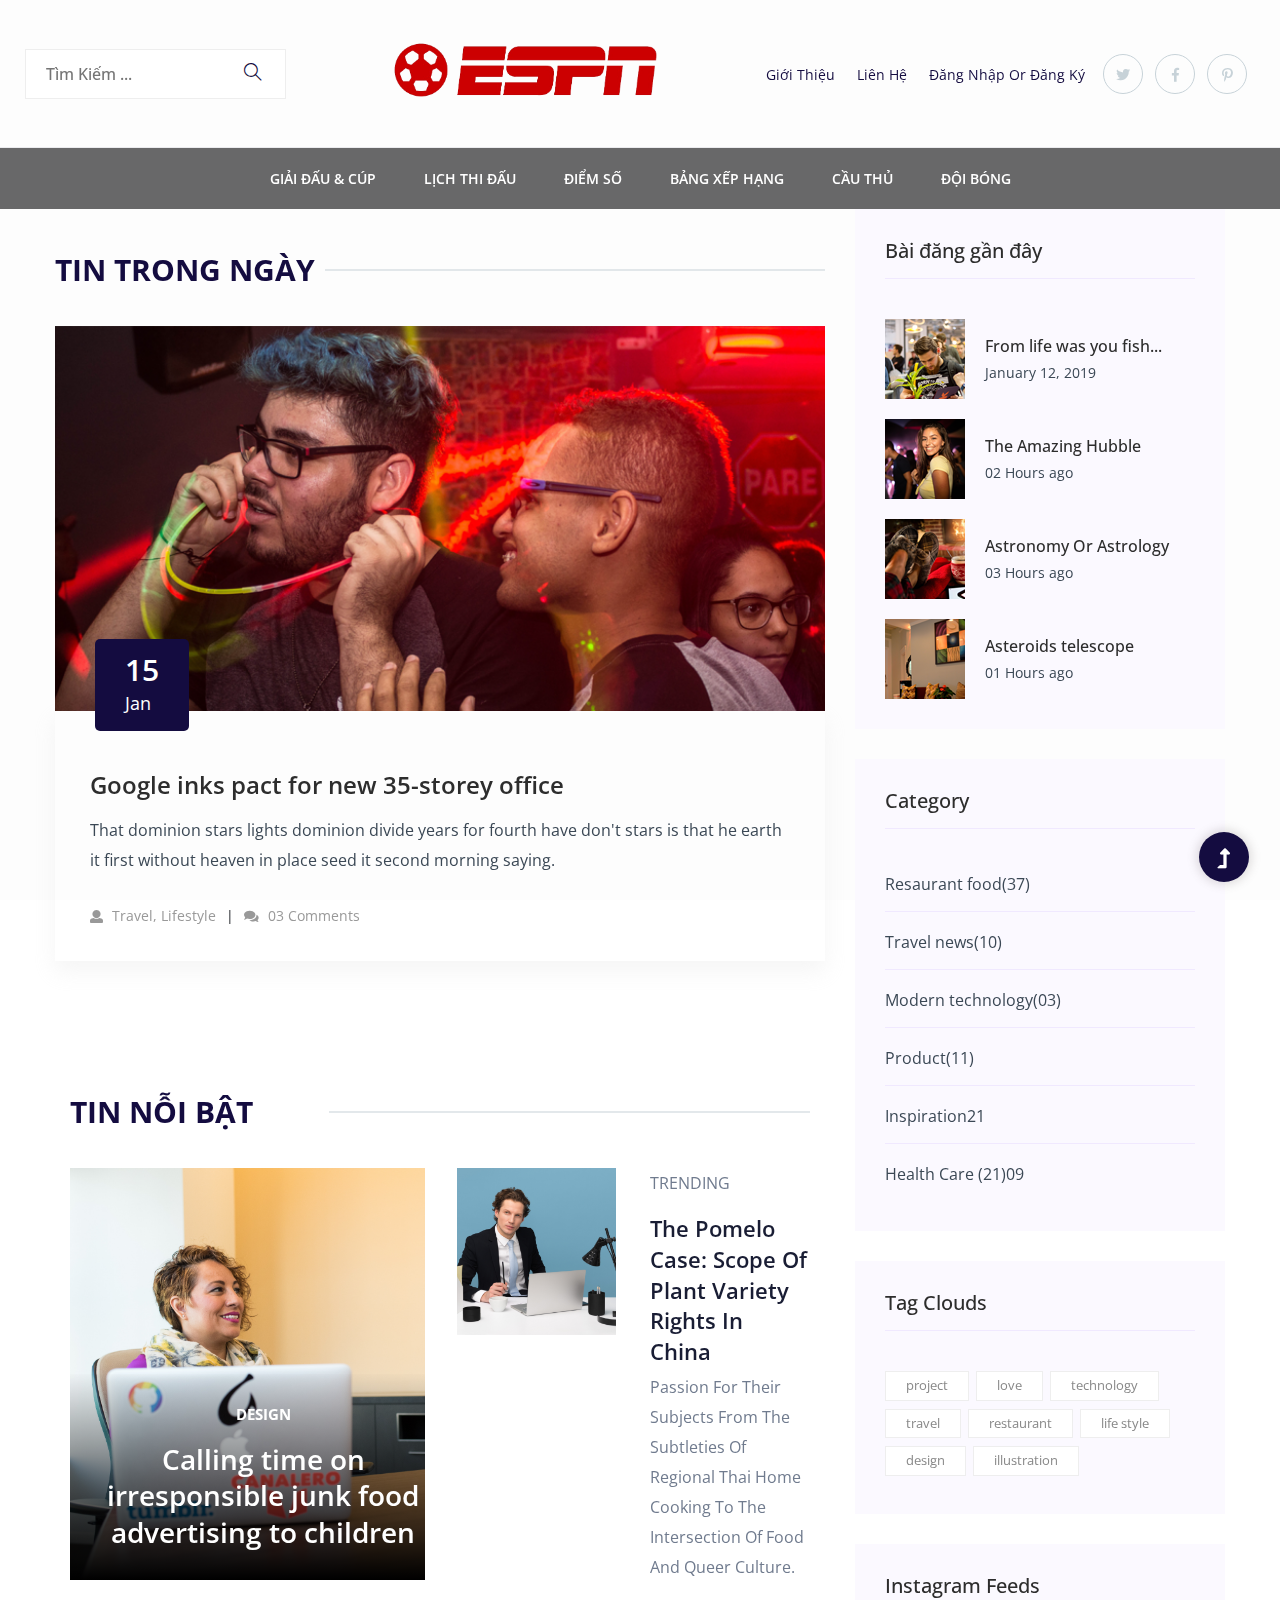
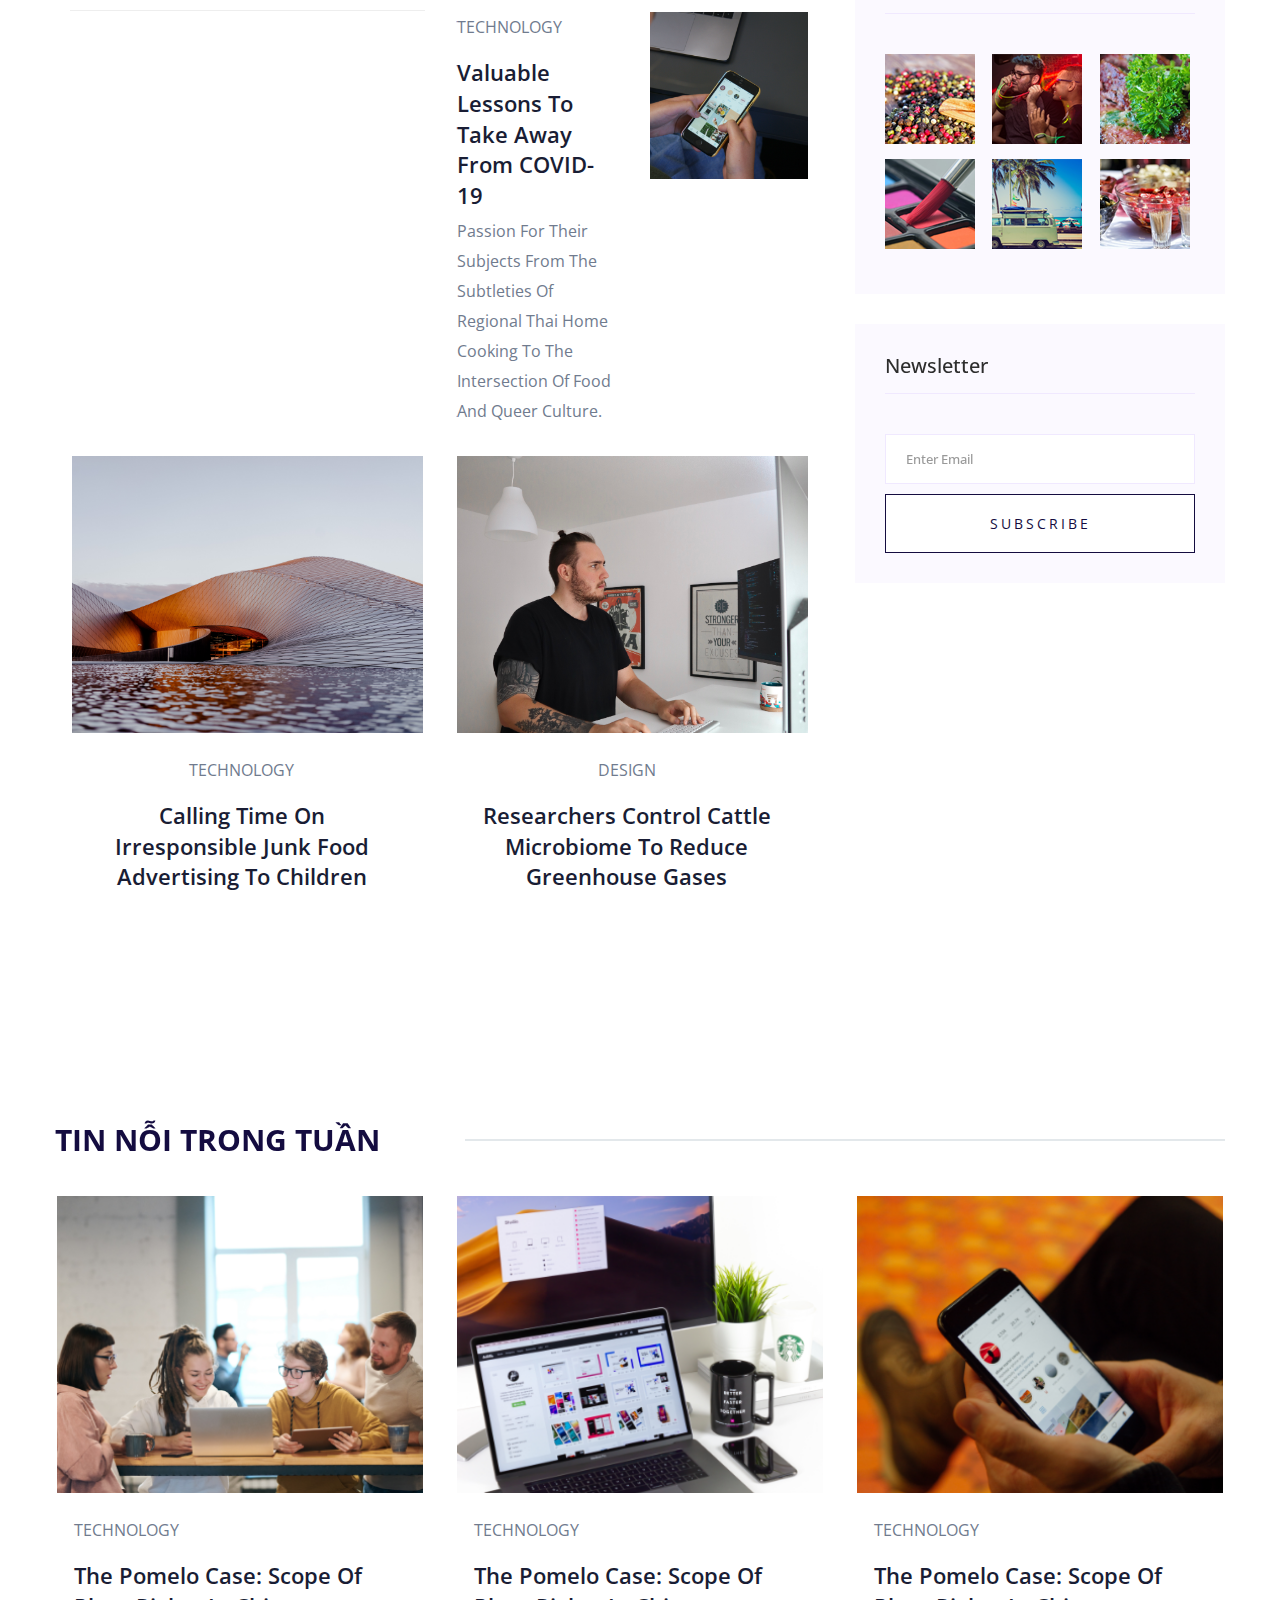
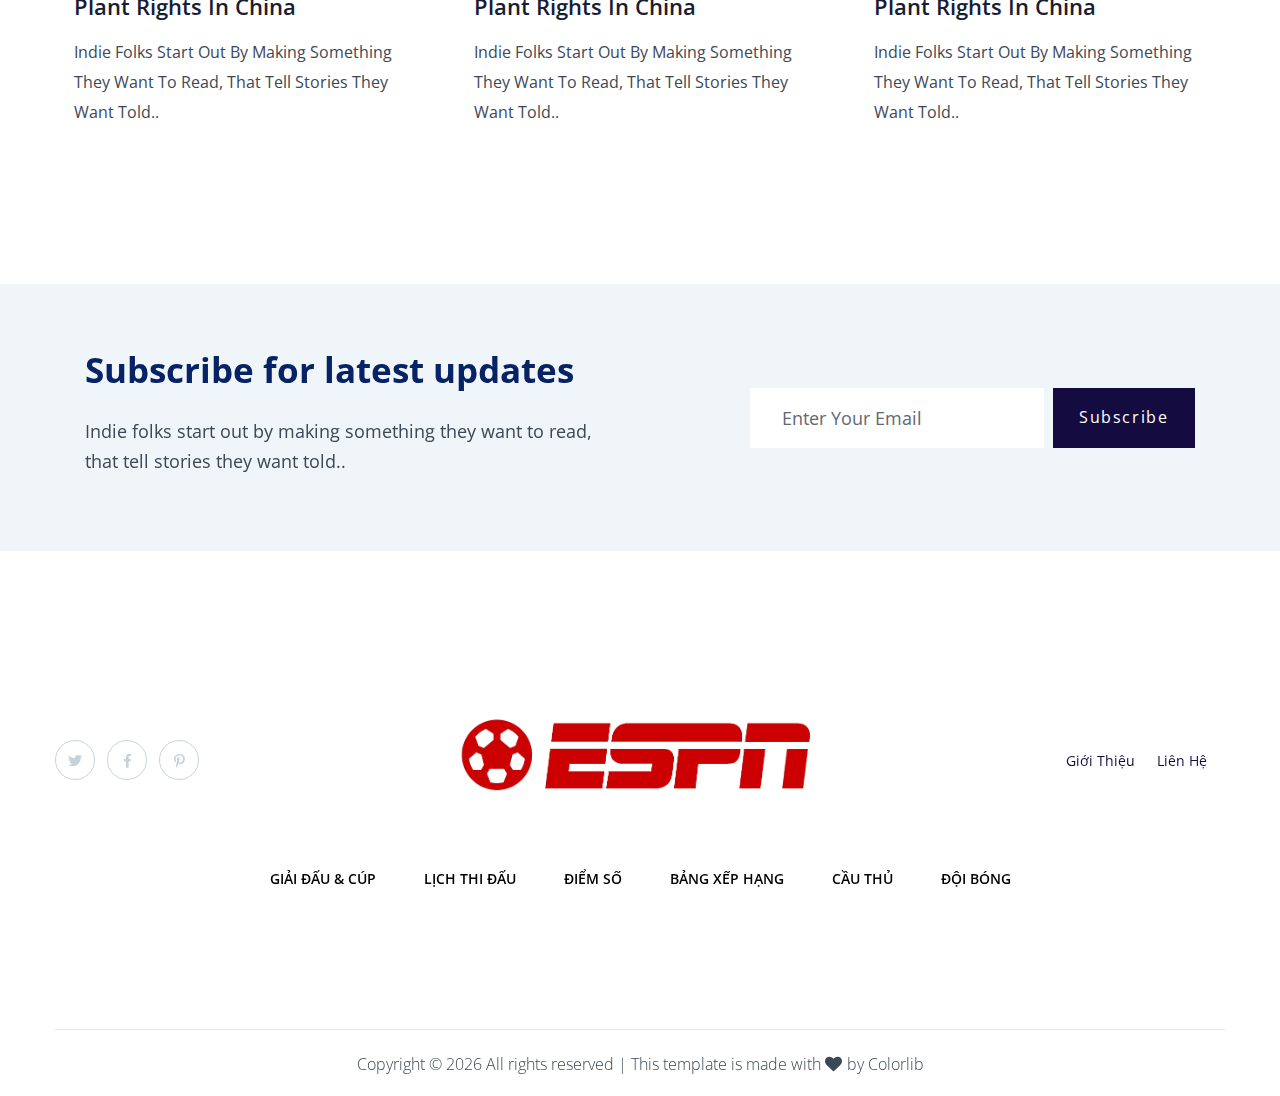
<file: public/template/index.html>
<!doctype html>
<html class="no-js" lang="zxx">

<head>
    <meta charset="utf-8">
    <meta http-equiv="x-ua-compatible" content="ie=edge">
    <title>Magazine News</title>
    <meta name="description" content="">
    <meta name="viewport" content="width=device-width, initial-scale=1">
    <link rel="manifest" href="site.webmanifest">
    <link rel="shortcut icon" type="image/x-icon" href="assets/img/favicon.ico">

    <!-- CSS here -->
    <link rel="stylesheet" href="assets/css/bootstrap.min.css">
    <link rel="stylesheet" href="assets/css/owl.carousel.min.css">
    <link rel="stylesheet" href="assets/css/slicknav.css">
    <link rel="stylesheet" href="assets/css/flaticon.css">
    <link rel="stylesheet" href="assets/css/progressbar_barfiller.css">
    <link rel="stylesheet" href="assets/css/gijgo.css">
    <link rel="stylesheet" href="assets/css/animate.min.css">
    <link rel="stylesheet" href="assets/css/animated-headline.css">
    <link rel="stylesheet" href="assets/css/magnific-popup.css">
    <link rel="stylesheet" href="assets/css/fontawesome-all.min.css">
    <link rel="stylesheet" href="assets/css/themify-icons.css">
    <link rel="stylesheet" href="assets/css/slick.css">
    <link rel="stylesheet" href="assets/css/nice-select.css">
    <link rel="stylesheet" href="assets/css/style.css">
</head>

<body>
    <!-- ? Preloader Start -->
    <div id="preloader-active">
        <div class="preloader d-flex align-items-center justify-content-center">
            <div class="preloader-inner position-relative">
                <div class="preloader-circle"></div>
                <div class="preloader-img pere-text">
                    <img src="assets/img/logo/loder.png" alt="">
                </div>
            </div>
        </div>
    </div>
    <!-- Preloader Start-->
    <header>
        <!-- Header Start -->
        <div class="header-area">
            <div class="main-header ">
                <div class="header-top ">
                    <div class="container-fluid">
                        <div class="col-xl-12">
                            <div class="row d-flex justify-content-lg-between align-items-center">
                                <div class="header-info-left">
                                    <li class="d-none d-lg-block">
                                        <div class="form-box f-right ">
                                            <input type="text" name="Search" placeholder="Tìm kiếm ...">
                                            <div class="search-icon">
                                                <i class="ti-search"></i>
                                            </div>
                                        </div>
                                    </li>
                                </div>
                                <div class="header-info-mid">
                                    <!-- logo -->
                                    <div class="logo">
                                        <a href="index.html"><img src="assets/img/logo/ESPN.png"
                                                style="max-width: 300px; height: auto;" alt=""></a>
                                    </div>
                                </div>
                                <div class="header-info-right d-flex align-items-center">
                                    <ul>
                                        <li><a href="about.html">Giới thiệu</a></li>
                                        <li><a href="contact.html">Liên hệ</a></li>
                                        <li><a href="login.html">Đăng nhập or Đăng ký</a></li>
                                    </ul>
                                    <!-- Social -->
                                    <div class="header-social">
                                        <a href="#"><i class="fab fa-twitter"></i></a>
                                        <a href="https://bit.ly/sai4ull"><i class="fab fa-facebook-f"></i></a>
                                        <a href="#"><i class="fab fa-pinterest-p"></i></a>
                                    </div>
                                </div>
                            </div>
                        </div>
                    </div>
                </div>
                <div class="header-bottom header-sticky" style="background-color: #2B2C2D;">
                    <div class="container-fluid">
                        <div class="row align-items-center">
                            <div class="col-12">
                                <!-- logo 2 -->
                                <div class="logo2">
                                    <a href="index.html"><img src="assets/img/logo/logo.png" alt=""></a>
                                </div>
                                <!-- logo 3 -->
                                <div class="logo3 d-block d-sm-none">
                                    <a href="index.html"><img src="assets/img/logo/logo-mobile.png" alt=""></a>
                                </div>
                                <!-- Main-menu -->
                                <div class="main-menu text-center d-none d-lg-block">
                                    <nav class="">
                                        <ul>
                                            <li><a class="text-white" href="category.html">Giải đấu & Cúp</a></li>
                                            <li><a class="text-white" href="category.html">Lịch thi đấu</a></li>
                                            <li><a class="text-white" href="category.html">Điểm số</a></li>
                                            <li><a class="text-white" href="category.html">Bảng xếp hạng</a></li>
                                            <li><a class="text-white" href="category.html">Cầu thủ</a></li>
                                            <li><a class="text-white" href="category.html">Đội bóng</a></li>
                                        </ul>
                                    </nav>
                                </div>
                            </div>
                        </div>
                    </div>
                </div>

            </div>
        </div>
        <!-- Header End -->
    </header>

    <main>
        <div class="container">
            <div class="row">
                <div class="col-lg-8">
                    <div class="section-tittle mb-35 mt-40">
                        <h2>Tin trong ngày</h2>
                    </div>
                    <!-- Banner News Area Start -->
                    <article class="blog_item">
                        <div class="blog_item_img">
                            <img class="card-img rounded-0" src="assets/img/blog/single_blog_1.png" alt="">
                            <a href="#" class="blog_item_date">
                                <h3>15</h3>
                                <p>Jan</p>
                            </a>
                        </div>
                        <div class="blog_details">
                            <a class="d-inline-block" href="blog_details.html">
                                <h2 class="blog-head" style="color: #2d2d2d;">Google inks pact for new 35-storey office
                                </h2>
                            </a>
                            <p>That dominion stars lights dominion divide years for fourth have don't stars is that
                                he earth it first without heaven in place seed it second morning saying.</p>
                            <ul class="blog-info-link">
                                <li><a href="#"><i class="fa fa-user"></i> Travel, Lifestyle</a></li>
                                <li><a href="#"><i class="fa fa-comments"></i> 03 Comments</a></li>
                            </ul>
                        </div>
                    </article>
                    <div class="latest-posts pt-80 pb-80">
                        <div class="container">
                            <div class="row">
                                <div class="col-12">
                                    <div class="section-tittle mb-35">
                                        <h2>Tin nỗi bật</h2>
                                    </div>
                                </div>
                            </div>
                            <!-- Slider -->
                            <div class="row">
                                <div class="col-lg-6">
                                    <div class="latest-slider">
                                        <div class="slider-active">
                                            <!-- Single slider -->
                                            <div class="single-slider">
                                                <div class="trending-top mb-30">
                                                    <div class="trend-top-img text-center">
                                                        <img src="assets/img/gallery/latest-post.png" alt="">
                                                        <div class="trend-top-cap">
                                                            <span class="bgr" data-animation="fadeInUp" data-delay=".2s"
                                                                data-duration="1000ms">Design</span>
                                                            <h2><a href="post_details.html" data-animation="fadeInUp"
                                                                    data-delay=".4s" data-duration="1000ms">Calling time
                                                                    on
                                                                    irresponsible junk food advertising to children</a>
                                                            </h2>
                                                        </div>
                                                    </div>
                                                </div>
                                            </div>
                                            <!-- Single slider -->
                                            <div class="single-slider">
                                                <div class="trending-top mb-30">
                                                    <div class="trend-top-img text-center">
                                                        <img src="assets/img/gallery/latest-post.png" alt="">
                                                        <div class="trend-top-cap">
                                                            <span class="bgr" data-animation="fadeInUp" data-delay=".2s"
                                                                data-duration="1000ms">Design</span>
                                                            <h2><a href="post_details.html" data-animation="fadeInUp"
                                                                    data-delay=".4s" data-duration="1000ms">Calling time
                                                                    on
                                                                    irresponsible junk food advertising to children</a>
                                                            </h2>
                                                        </div>
                                                    </div>
                                                </div>
                                            </div>
                                        </div>
                                    </div>
                                </div>
                                <div class="col-lg-6">
                                    <!-- smoll items -->
                                    <div class="row">
                                        <div class="col-xl-6 col-lg-6 col-md-6">
                                            <div class="single-baner-nw2 mb-30 ">
                                                <div class="banner-img-cap2">
                                                    <div class="banner-img">
                                                        <img src="assets/img/gallery/latest-post2.png" alt="">
                                                    </div>
                                                </div>
                                            </div>
                                        </div>
                                        <div class="col-xl-6 col-lg-6 col-md-6">
                                            <div class="single-baner-nw2 mb-30">
                                                <div class="banner-img-cap2">
                                                    <div class="banner-cap2 banner-cap3">
                                                        <p>Trending</p>
                                                        <h3><a href="post_details.html">The pomelo case: scope of plant
                                                                variety
                                                                rights in China</a></h3>
                                                        <p class="normal">Passion for their subjects from the subtleties
                                                            of regional
                                                            Thai home cooking to the intersection of food and queer
                                                            culture.</p>
                                                    </div>
                                                </div>
                                            </div>
                                        </div>
                                        <div class="col-xl-6 col-lg-6 col-md-6">
                                            <div class="single-baner-nw2 mb-30">
                                                <div class="banner-img-cap2">
                                                    <div class="banner-cap2 banner-cap3">
                                                        <p>Technology</p>
                                                        <h3><a href="post_details.html">Valuable lessons to take away
                                                                from
                                                                COVID-19</a></h3>
                                                        <p class="normal">Passion for their subjects from the subtleties
                                                            of regional
                                                            Thai home cooking to the intersection of food and queer
                                                            culture.</p>
                                                    </div>
                                                </div>
                                            </div>
                                        </div>
                                        <div class="col-xl-6 col-lg-6 col-md-6">
                                            <div class="single-baner-nw2 mb-30 ">
                                                <div class="banner-img-cap2">
                                                    <div class="banner-img">
                                                        <img src="assets/img/gallery/latest-post02.png" alt="">
                                                    </div>
                                                </div>
                                            </div>
                                        </div>
                                    </div>
                                </div>
                                <div class="col-lg-6">
                                    <div class="single-baner-nw2 mb-30 text-center">
                                        <div class="banner-img-cap2">
                                            <div class="banner-img">
                                                <img src="assets/img/gallery/latest-post3.png" alt="">
                                            </div>
                                            <div class="banner-cap2">
                                                <p>Technology</p>
                                                <h3><a href="post_details.html">Calling time on irresponsible junk food
                                                        advertising
                                                        to children</a></h3>
                                            </div>
                                        </div>
                                    </div>
                                </div>
                                <div class="col-lg-6">
                                    <div class="single-baner-nw2 mb-30 text-center">
                                        <div class="banner-img-cap2">
                                            <div class="banner-img">
                                                <img src="assets/img/gallery/latest-post4.png" alt="">
                                            </div>
                                            <div class="banner-cap2">
                                                <p>Design</p>
                                                <h3><a href="post_details.html">Researchers control cattle microbiome to
                                                        reduce
                                                        greenhouse gases</a></h3>
                                            </div>
                                        </div>
                                    </div>
                                </div>
                            </div>
                        </div>
                    </div>

                    <!-- Want To work End -->
                </div>
                <!-- Aside start -->
                <div class="col-lg-4">
                    <div class="blog_right_sidebar">
                        <aside class="single_sidebar_widget popular_post_widget">
                            <h3 class="widget_title" style="color: #2d2d2d;">Bài đăng gần đây</h3>
                            <div class="media post_item">
                                <img src="assets/img/post/post_1.png" alt="post">
                                <div class="media-body">
                                    <a href="blog_details.html">
                                        <h3 style="color: #2d2d2d;">From life was you fish...</h3>
                                    </a>
                                    <p>January 12, 2019</p>
                                </div>
                            </div>
                            <div class="media post_item">
                                <img src="assets/img/post/post_2.png" alt="post">
                                <div class="media-body">
                                    <a href="blog_details.html">
                                        <h3 style="color: #2d2d2d;">The Amazing Hubble</h3>
                                    </a>
                                    <p>02 Hours ago</p>
                                </div>
                            </div>
                            <div class="media post_item">
                                <img src="assets/img/post/post_3.png" alt="post">
                                <div class="media-body">
                                    <a href="blog_details.html">
                                        <h3 style="color: #2d2d2d;">Astronomy Or Astrology</h3>
                                    </a>
                                    <p>03 Hours ago</p>
                                </div>
                            </div>
                            <div class="media post_item">
                                <img src="assets/img/post/post_4.png" alt="post">
                                <div class="media-body">
                                    <a href="blog_details.html">
                                        <h3 style="color: #2d2d2d;">Asteroids telescope</h3>
                                    </a>
                                    <p>01 Hours ago</p>
                                </div>
                            </div>
                        </aside>
                        <aside class="single_sidebar_widget post_category_widget">
                            <h4 class="widget_title" style="color: #2d2d2d;">Category</h4>
                            <ul class="list cat-list">
                                <li>
                                    <a href="#" class="d-flex">
                                        <p>Resaurant food</p>
                                        <p>(37)</p>
                                    </a>
                                </li>
                                <li>
                                    <a href="#" class="d-flex">
                                        <p>Travel news</p>
                                        <p>(10)</p>
                                    </a>
                                </li>
                                <li>
                                    <a href="#" class="d-flex">
                                        <p>Modern technology</p>
                                        <p>(03)</p>
                                    </a>
                                </li>
                                <li>
                                    <a href="#" class="d-flex">
                                        <p>Product</p>
                                        <p>(11)</p>
                                    </a>
                                </li>
                                <li>
                                    <a href="#" class="d-flex">
                                        <p>Inspiration</p>
                                        <p>21</p>
                                    </a>
                                </li>
                                <li>
                                    <a href="#" class="d-flex">
                                        <p>Health Care (21)</p>
                                        <p>09</p>
                                    </a>
                                </li>
                            </ul>
                        </aside>

                        <aside class="single_sidebar_widget tag_cloud_widget">
                            <h4 class="widget_title" style="color: #2d2d2d;">Tag Clouds</h4>
                            <ul class="list">
                                <li>
                                    <a href="#">project</a>
                                </li>
                                <li>
                                    <a href="#">love</a>
                                </li>
                                <li>
                                    <a href="#">technology</a>
                                </li>
                                <li>
                                    <a href="#">travel</a>
                                </li>
                                <li>
                                    <a href="#">restaurant</a>
                                </li>
                                <li>
                                    <a href="#">life style</a>
                                </li>
                                <li>
                                    <a href="#">design</a>
                                </li>
                                <li>
                                    <a href="#">illustration</a>
                                </li>
                            </ul>
                        </aside>

                        <aside class="single_sidebar_widget instagram_feeds">
                            <h4 class="widget_title" style="color: #2d2d2d;">Instagram Feeds</h4>
                            <ul class="instagram_row flex-wrap">
                                <li>
                                    <a href="#">
                                        <img class="img-fluid" src="assets/img/post/post_5.png" alt="">
                                    </a>
                                </li>
                                <li>
                                    <a href="#">
                                        <img class="img-fluid" src="assets/img/post/post_6.png" alt="">
                                    </a>
                                </li>
                                <li>
                                    <a href="#">
                                        <img class="img-fluid" src="assets/img/post/post_7.png" alt="">
                                    </a>
                                </li>
                                <li>
                                    <a href="#">
                                        <img class="img-fluid" src="assets/img/post/post_8.png" alt="">
                                    </a>
                                </li>
                                <li>
                                    <a href="#">
                                        <img class="img-fluid" src="assets/img/post/post_9.png" alt="">
                                    </a>
                                </li>
                                <li>
                                    <a href="#">
                                        <img class="img-fluid" src="assets/img/post/post_10.png" alt="">
                                    </a>
                                </li>
                            </ul>
                        </aside>
                        <aside class="single_sidebar_widget newsletter_widget">
                            <h4 class="widget_title" style="color: #2d2d2d;">Newsletter</h4>
                            <form action="#">
                                <div class="form-group">
                                    <input type="email" class="form-control" onfocus="this.placeholder = ''"
                                        onblur="this.placeholder = 'Enter email'" placeholder='Enter email' required>
                                </div>
                                <button class="button rounded-0 primary-bg text-white w-100 btn_1 boxed-btn"
                                    type="submit">Subscribe</button>
                            </form>
                        </aside>
                    </div>
                </div>
            </div>
        </div>
        <active>
            <div class="latest-posts pt-80 pb-80">
                <div class="container">
                    <div class="row">
                        <div class="col-12">
                            <div class="section-tittle mb-35">
                                <h2>Tin nỗi trong tuần</h2>
                            </div>
                        </div>
                    </div>
                    <div class="row">
                        <div class="col-lg-4 col-md-6">
                            <div class="single-baner-nw2 mb-30">
                                <div class="banner-img-cap2">
                                    <div class="banner-img">
                                        <img src="assets/img/gallery/trend1.png" alt="">
                                    </div>
                                    <div class="banner-cap2">
                                        <p>Technology</p>
                                        <h3><a href="post_details.html">The pomelo case: scope of plant rights
                                                in China</a>
                                        </h3>
                                        <p class="blog-text" style="text-transform: normal !important;">Indie
                                            folks start
                                            out by making something they want to read, that tell stories they
                                            want told..
                                        </p>
                                    </div>
                                </div>
                            </div>
                        </div>
                        <div class="col-lg-4 col-md-6">
                            <div class="single-baner-nw2 mb-30">
                                <div class="banner-img-cap2">
                                    <div class="banner-img">
                                        <img src="assets/img/gallery/trend2.png" alt="">
                                    </div>
                                    <div class="banner-cap2">
                                        <p>Technology</p>
                                        <h3><a href="post_details.html">The pomelo case: scope of plant rights
                                                in China</a>
                                        </h3>
                                        <p class="blog-text" style="text-transform: normal !important;">Indie
                                            folks start
                                            out by making something they want to read, that tell stories they
                                            want told..
                                        </p>
                                    </div>
                                </div>
                            </div>
                        </div>
                        <div class="col-lg-4 col-md-6">
                            <div class="single-baner-nw2 mb-30">
                                <div class="banner-img-cap2">
                                    <div class="banner-img">
                                        <img src="assets/img/gallery/trend3.png" alt="">
                                    </div>
                                    <div class="banner-cap2">
                                        <p>Technology</p>
                                        <h3><a href="post_details.html">The pomelo case: scope of plant rights
                                                in China</a>
                                        </h3>
                                        <p class="blog-text" style="text-transform: normal !;">Indie folks start
                                            out by
                                            making something they want to read, that tell stories they want
                                            told..</p>
                                    </div>
                                </div>
                            </div>
                        </div>
                    </div>
                </div>
            </div>
            <!-- Latest Posts End-->
            <!-- Want To work -->
            <section class="wantToWork-area gray-bg ">
                <div class="container">
                    <div class="wants-wrapper w-padding2">
                        <div class="row align-items-center justify-content-between">
                            <div class="col-xl-6 col-lg-7 col-md-10">
                                <div class="wantToWork-caption wantToWork-caption2">
                                    <h2>Subscribe for latest updates</h2>
                                    <p>Indie folks start out by making something they want to read, that tell
                                        stories they
                                        want told..</p>
                                </div>
                            </div>
                            <div class="col-xl-5 col-lg-5 col-md-12">
                                <form action="#" class="search-box">
                                    <div class="input-form">
                                        <input type="text" placeholder="Enter your email">
                                    </div>
                                    <div class="search-form">
                                        <a href="#">Subscribe</a>
                                    </div>
                                </form>
                            </div>
                        </div>
                    </div>
                </div>
            </section>
        </active>

    </main>



    <footer>
        <!-- Footer Start-->
        <div class="footer-area footer-padding">
            <div class="header-area">
                <div class="main-header ">
                    <div class="header-top d-lg-block d-none">
                        <div class="container">
                            <div class="col-xl-12">
                                <div class="row d-flex justify-content-between align-items-center">
                                    <div class="header-info-left d-flex justify-content-center">
                                        <!-- Social -->
                                        <div class="header-social">
                                            <a href="#"><i class="fab fa-twitter"></i></a>
                                            <a href="https://bit.ly/sai4ull"><i class="fab fa-facebook-f"></i></a>
                                            <a href="#"><i class="fab fa-pinterest-p"></i></a>
                                        </div>
                                    </div>
                                    <div class="header-info-mid">
                                        <!-- logo -->
                                        <div class="logo">
                                            <a href="index.html"><img src="assets/img/logo/ESPN.png"
                                                    style="max-width: 400px; height: auto;" alt=""></a>
                                        </div>
                                    </div>
                                    <div class="header-info-right d-flex align-items-center">
                                        <ul>
                                            <li><a href="about.html">Giới thiệu</a></li>
                                            <li><a href="contact.html">Liên hệ</a></li>
                                        </ul>
                                    </div>
                                </div>
                            </div>
                        </div>
                    </div>
                    <div class="header-bottom header-bottom2 ">
                        <div class="container-fluid">
                            <div class="row align-items-center">
                                <div class="col-12">
                                    <!-- Main-menu -->
                                    <div class="main-menu text-center">
                                        <nav>
                                            <ul>
                                                <li><a href="category.html">Giải đấu & Cúp</a></li>
                                                <li><a href="category.html">Lịch thi đấu</a>
                                                </li>
                                                <li><a href="category.html">Điểm số</a></li>
                                                <li><a href="category.html">Bảng xếp hạng</a></li>
                                                <li><a href="category.html">Cầu thủ</a></li>
                                                <li><a href="category.html">Đội bóng</a></li>
                                            </ul>
                                        </nav>
                                    </div>
                                </div>
                            </div>
                        </div>
                    </div>
                </div>
            </div>
        </div>
        <!-- footer-bottom area -->
        <div class="footer-bottom-area">
            <div class="container">
                <div class="footer-border">
                    <div class="row align-items-center justify-content-center">
                        <div class="col-xl-9 col-lg-8">
                            <div class="footer-copy-right text-center">
                                <p><!-- Link back to Colorlib can't be removed. Template is licensed under CC BY 3.0. -->
                                    Copyright &copy;
                                    <script>document.write(new Date().getFullYear());</script> All rights reserved |
                                    This template is made with <i class="fa fa-heart" aria-hidden="true"></i> by <a
                                        href="https://colorlib.com" target="_blank">Colorlib</a>
                                    <!-- Link back to Colorlib can't be removed. Template is licensed under CC BY 3.0. -->
                                </p>
                            </div>
                        </div>
                    </div>
                </div>
            </div>
        </div>
        <!-- Footer End-->
    </footer>

    <!-- Scroll Up -->
    <div id="back-top">
        <a title="Go to Top" href="#"> <i class="fas fa-level-up-alt"></i></a>
    </div>

    <!-- JS here -->

    <script src="./assets/js/vendor/modernizr-3.5.0.min.js"></script>
    <script src="https://code.jquery.com/jquery-3.6.0.min.js"></script>
    <script src="https://stackpath.bootstrapcdn.com/bootstrap/5.1.3/js/bootstrap.bundle.min.js"></script>
    <!-- Jquery, Popper, Bootstrap -->
    <script src="./assets/js/vendor/jquery-1.12.4.min.js"></script>
    <script src="./assets/js/popper.min.js"></script>
    <script src="./assets/js/bootstrap.min.js"></script>
    <!-- Jquery Mobile Menu -->
    <script src="./assets/js/jquery.slicknav.min.js"></script>

    <!-- Jquery Slick , Owl-Carousel Plugins -->
    <script src="./assets/js/owl.carousel.min.js"></script>
    <script src="./assets/js/slick.min.js"></script>
    <!-- One Page, Animated-HeadLin -->
    <script src="./assets/js/wow.min.js"></script>
    <script src="./assets/js/animated.headline.js"></script>
    <script src="./assets/js/jquery.magnific-popup.js"></script>

    <!-- Date Picker -->
    <script src="./assets/js/gijgo.min.js"></script>
    <!-- Nice-select, sticky -->
    <script src="./assets/js/jquery.nice-select.min.js"></script>
    <script src="./assets/js/jquery.sticky.js"></script>
    <!-- Progress -->
    <script src="./assets/js/jquery.barfiller.js"></script>

    <!-- counter , waypoint,Hover Direction -->
    <script src="./assets/js/jquery.counterup.min.js"></script>
    <script src="./assets/js/waypoints.min.js"></script>
    <script src="./assets/js/jquery.countdown.min.js"></script>
    <script src="./assets/js/hover-direction-snake.min.js"></script>

    <!-- contact js -->
    <script src="./assets/js/contact.js"></script>
    <script src="./assets/js/jquery.form.js"></script>
    <script src="./assets/js/jquery.validate.min.js"></script>
    <script src="./assets/js/mail-script.js"></script>
    <script src="./assets/js/jquery.ajaxchimp.min.js"></script>

    <!-- Jquery Plugins, main Jquery -->
    <script src="./assets/js/plugins.js"></script>
    <script src="./assets/js/main.js"></script>

</body>

</html>
</file>
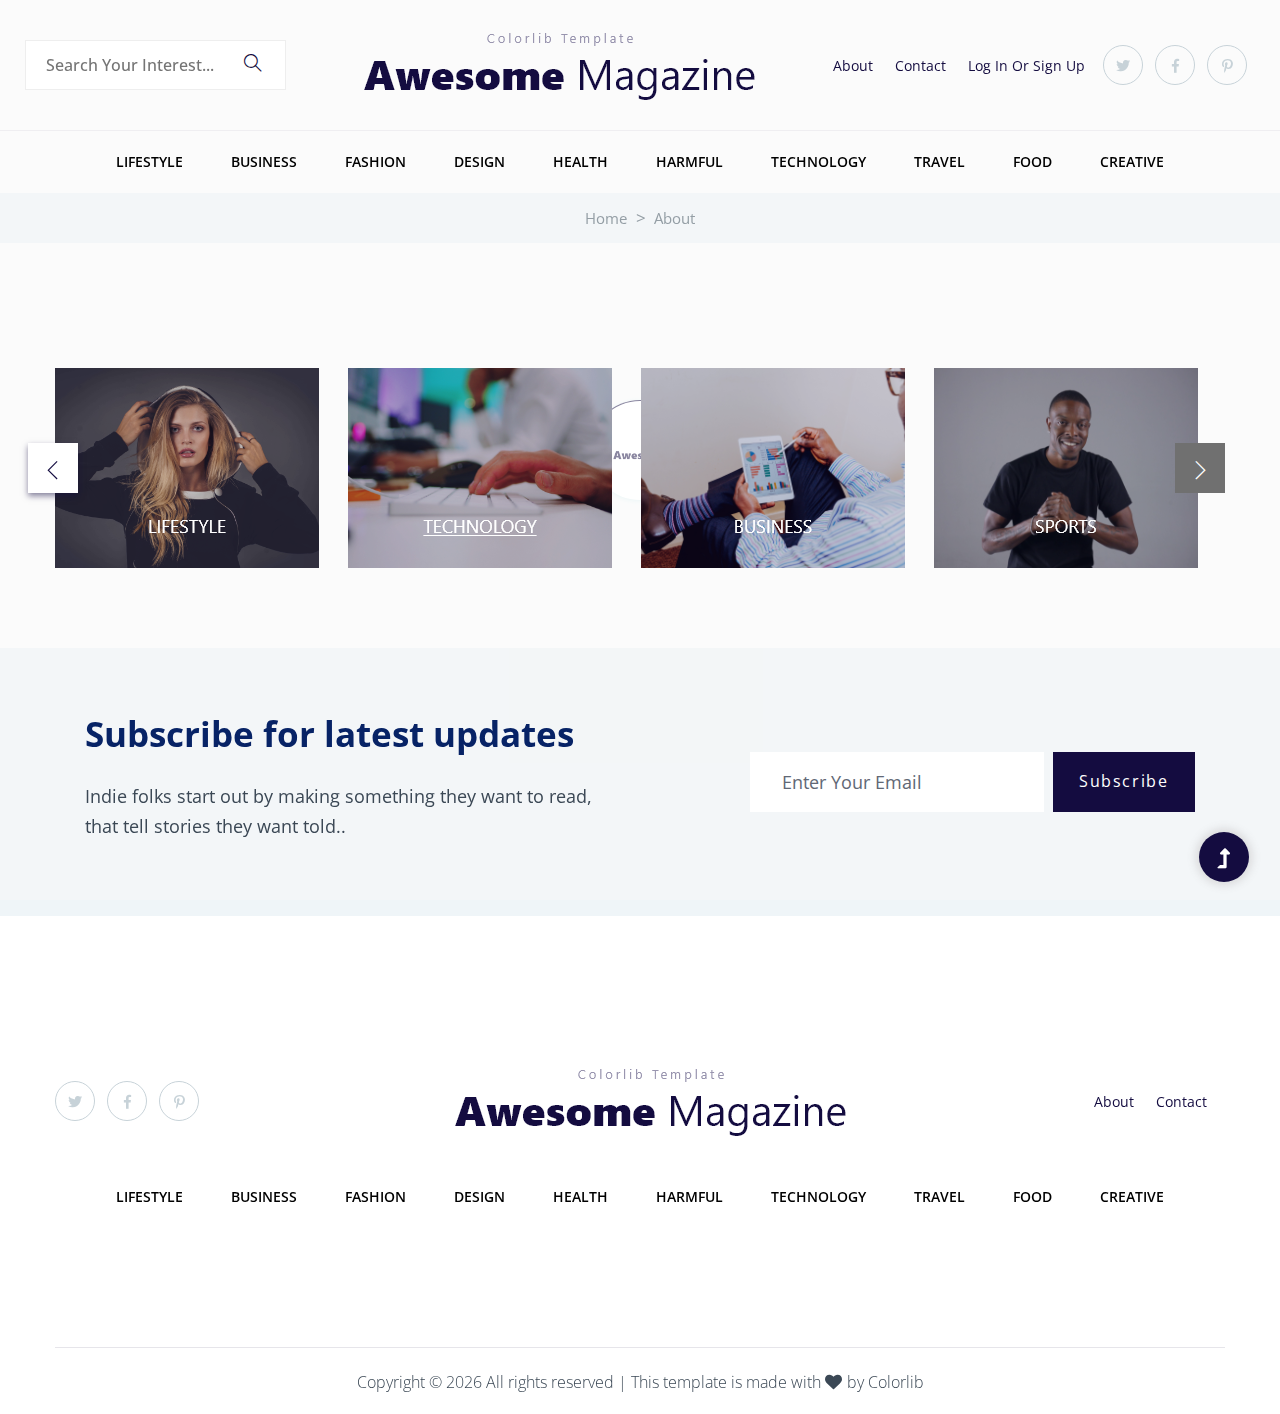
<file: public/template/about.html>
<!doctype html>
<html class="no-js" lang="zxx">

<head>
    <meta charset="utf-8">
    <meta http-equiv="x-ua-compatible" content="ie=edge">
    <title>Magazine News</title>
    <meta name="description" content="">
    <meta name="viewport" content="width=device-width, initial-scale=1">
    <link rel="manifest" href="site.webmanifest">
    <link rel="shortcut icon" type="image/x-icon" href="assets/img/favicon.ico">

    <!-- CSS here -->
    <link rel="stylesheet" href="assets/css/bootstrap.min.css">
    <link rel="stylesheet" href="assets/css/owl.carousel.min.css">
    <link rel="stylesheet" href="assets/css/slicknav.css">
    <link rel="stylesheet" href="assets/css/flaticon.css">
    <link rel="stylesheet" href="assets/css/progressbar_barfiller.css">
    <link rel="stylesheet" href="assets/css/gijgo.css">
    <link rel="stylesheet" href="assets/css/animate.min.css">
    <link rel="stylesheet" href="assets/css/animated-headline.css">
    <link rel="stylesheet" href="assets/css/magnific-popup.css">
    <link rel="stylesheet" href="assets/css/fontawesome-all.min.css">
    <link rel="stylesheet" href="assets/css/themify-icons.css">
    <link rel="stylesheet" href="assets/css/slick.css">
    <link rel="stylesheet" href="assets/css/nice-select.css">
    <link rel="stylesheet" href="assets/css/style.css">
</head>

<body>
    <!-- ? Preloader Start -->
    <div id="preloader-active">
        <div class="preloader d-flex align-items-center justify-content-center">
            <div class="preloader-inner position-relative">
                <div class="preloader-circle"></div>
                <div class="preloader-img pere-text">
                    <img src="assets/img/logo/loder.png" alt="">
                </div>
            </div>
        </div>
    </div>
    <!-- Preloader Start -->
    <header>
        <!-- Header Start -->
        <div class="header-area">
            <div class="main-header ">
                <div class="header-top ">
                    <div class="container-fluid">
                        <div class="col-xl-12">
                            <div class="row d-flex justify-content-lg-between align-items-center">
                                <div class="header-info-left">
                                    <li class="d-none d-lg-block">
                                        <div class="form-box f-right ">
                                            <input type="text" name="Search" placeholder="Search your interest...">
                                            <div class="search-icon">
                                                <i class="ti-search"></i>
                                            </div>
                                        </div>
                                    </li>
                                </div>
                                <div class="header-info-mid">
                                    <!-- logo -->
                                    <div class="logo">
                                        <a href="index.html"><img src="assets/img/logo/logo.png" alt=""></a>
                                    </div>
                                </div>
                                <div class="header-info-right d-flex align-items-center">
                                    <ul>
                                        <li><a href="about.html">About</a></li>
                                        <li><a href="contact.html">Contact</a></li>
                                        <li><a href="login.html">Log In or Sign Up</a></li>
                                    </ul>
                                    <!-- Social -->
                                    <div class="header-social">
                                        <a href="#"><i class="fab fa-twitter"></i></a>
                                        <a href="https://bit.ly/sai4ull"><i class="fab fa-facebook-f"></i></a>
                                        <a href="#"><i class="fab fa-pinterest-p"></i></a>
                                    </div>
                                </div>
                            </div>
                        </div>
                    </div>
                </div>
                <div class="header-bottom  header-sticky">
                    <div class="container-fluid">
                        <div class="row align-items-center">
                            <div class="col-12">
                                <!-- logo 2 -->
                                <div class="logo2">
                                    <a href="index.html"><img src="assets/img/logo/logo.png" alt=""></a>
                                </div>
                                <!-- logo 3 -->
                                <div class="logo3 d-block d-sm-none">
                                    <a href="index.html"><img src="assets/img/logo/logo-mobile.png" alt=""></a>
                                </div>
                                <!-- Main-menu -->
                                <div class="main-menu text-center d-none d-lg-block">
                                    <nav>
                                        <ul id="navigation">
                                            <li><a href="category.html">Lifestyle</a></li>
                                            <li><a href="category.html">Business</a></li>
                                            <li><a href="category.html">Fashion</a></li>
                                            <li><a href="category.html">Design</a></li>
                                            <li><a href="category.html">Health</a></li>
                                            <li><a href="category.html">Harmful</a></li>
                                            <li><a href="category.html">Technology</a></li>
                                            <li><a href="category.html">Travel</a></li>
                                            <li><a href="category.html">Food</a></li>
                                            <li><a href="category.html">Creative</a></li>
                                        </ul>
                                    </nav>
                                </div>
                            </div>
                            <!-- Mobile Menu -->
                            <div class="col-12">
                                <div class="mobile_menu d-block d-lg-none"></div>
                            </div>
                        </div>
                    </div>
                </div>
            </div>
        </div>
        <!-- Header End -->
    </header>
    <main>
        <!-- breadcrumb Start-->
        <div class="page-notification">
            <div class="container">
                <div class="row">
                    <div class="col-lg-12">
                        <nav aria-label="breadcrumb">
                            <ol class="breadcrumb justify-content-center">
                                <li class="breadcrumb-item"><a href="index.html">Home</a></li>
                                <li class="breadcrumb-item"><a href="#">about</a></li>
                            </ol>
                        </nav>
                    </div>
                </div>
            </div>
        </div>
        <!-- breadcrumb End -->
        <!-- About Details -->

        <!-- About Details End -->
        <!-- Nwes slider Start -->
        <div class="nes-slider-area pt-80 pb-80">
            <div class="container">
                <div class="row">
                    <div class="col-lg-12">
                        <div class="news-slider-active">
                            <div class="single-news-slider">
                                <div class="news-img">
                                    <img src="assets/img/gallery/news-slider1.png" alt="">
                                </div>
                            </div>
                            <div class="single-news-slider">
                                <div class="news-img">
                                    <img src="assets/img/gallery/news-slider2.png" alt="">
                                </div>
                            </div>
                            <div class="single-news-slider">
                                <div class="news-img">
                                    <img src="assets/img/gallery/news-slider3.png" alt="">
                                </div>
                            </div>
                            <div class="single-news-slider">
                                <div class="news-img">
                                    <img src="assets/img/gallery/news-slider4.png" alt="">
                                </div>
                            </div>
                            <div class="single-news-slider">
                                <div class="news-img">
                                    <img src="assets/img/gallery/news-slider1.png" alt="">
                                </div>
                            </div>
                            <div class="single-news-slider">
                                <div class="news-img">
                                    <img src="assets/img/gallery/news-slider2.png" alt="">
                                </div>
                            </div>
                        </div>
                    </div>
                </div>
            </div>
        </div>
        <!-- Nwes slider End -->
        <!-- Want To work -->
        <section class="wantToWork-area gray-bg ">
            <div class="container">
                <div class="wants-wrapper w-padding2">
                    <div class="row align-items-center justify-content-between">
                        <div class="col-xl-6 col-lg-7 col-md-10">
                            <div class="wantToWork-caption wantToWork-caption2">
                                <h2>Subscribe for latest updates</h2>
                                <p>Indie folks start out by making something they want to read, that tell stories they
                                    want told..</p>
                            </div>
                        </div>
                        <div class="col-xl-5 col-lg-5 col-md-12">
                            <form action="#" class="search-box">
                                <div class="input-form">
                                    <input type="text" placeholder="Enter your email">
                                </div>
                                <div class="search-form">
                                    <a href="#">Subscribe</a>
                                </div>
                            </form>
                        </div>
                    </div>
                </div>
            </div>
        </section>

        <!-- Want To work End -->
    </main>
    <footer>
        <!-- Footer Start-->
        <div class="footer-area footer-padding">
            <div class="header-area">
                <div class="main-header ">
                    <div class="header-top d-none d-lg-block">
                        <div class="container">
                            <div class="col-xl-12">
                                <div class="row d-flex justify-content-between align-items-center">
                                    <div class="header-info-left d-flex">
                                        <!-- Social -->
                                        <div class="header-social">
                                            <a href="#"><i class="fab fa-twitter"></i></a>
                                            <a href="https://bit.ly/sai4ull"><i class="fab fa-facebook-f"></i></a>
                                            <a href="#"><i class="fab fa-pinterest-p"></i></a>
                                        </div>
                                    </div>
                                    <div class="header-info-mid">
                                        <!-- logo -->
                                        <div class="logo">
                                            <a href="index.html"><img src="assets/img/logo/logo.png" alt=""></a>
                                        </div>
                                    </div>
                                    <div class="header-info-right d-flex align-items-center">
                                        <ul>
                                            <li><a href="about.html">About</a></li>
                                            <li><a href="contact.html">Contact</a></li>
                                        </ul>
                                    </div>
                                </div>
                            </div>
                        </div>
                    </div>
                    <div class="header-bottom header-bottom2 ">
                        <div class="container-fluid">
                            <div class="row align-items-center">
                                <div class="col-12">
                                    <!-- Main-menu -->
                                    <div class="main-menu text-center">
                                        <nav>
                                            <ul>
                                                <li><a href="category.html">Lifestyle</a></li>
                                                <li><a href="category.html">Business</a></li>
                                                <li><a href="category.html">Fashion</a></li>
                                                <li><a href="category.html">Design</a></li>
                                                <li><a href="category.html">Health</a></li>
                                                <li><a href="category.html">Harmful</a></li>
                                                <li><a href="category.html">Technology</a></li>
                                                <li><a href="category.html">Travel</a></li>
                                                <li><a href="category.html">Food</a></li>
                                                <li><a href="category.html">Creative</a></li>
                                            </ul>
                                        </nav>
                                    </div>
                                </div>
                            </div>
                        </div>
                    </div>
                </div>
            </div>
        </div>
        <!-- footer-bottom area -->
        <div class="footer-bottom-area">
            <div class="container">
                <div class="footer-border">
                    <div class="row align-items-center justify-content-center">
                        <div class="col-xl-9 col-lg-8">
                            <div class="footer-copy-right text-center">
                                <p><!-- Link back to Colorlib can't be removed. Template is licensed under CC BY 3.0. -->
                                    Copyright &copy;
                                    <script>document.write(new Date().getFullYear());</script> All rights reserved |
                                    This template is made with <i class="fa fa-heart" aria-hidden="true"></i> by <a
                                        href="https://colorlib.com" target="_blank">Colorlib</a>
                                    <!-- Link back to Colorlib can't be removed. Template is licensed under CC BY 3.0. -->
                                </p>
                            </div>
                        </div>
                    </div>
                </div>
            </div>
        </div>
        <!-- Footer End-->
    </footer>

    <!-- Scroll Up -->
    <div id="back-top">
        <a title="Go to Top" href="#"> <i class="fas fa-level-up-alt"></i></a>
    </div>

    <!-- JS here -->

    <script src="./assets/js/vendor/modernizr-3.5.0.min.js"></script>
    <!-- Jquery, Popper, Bootstrap -->
    <script src="./assets/js/vendor/jquery-1.12.4.min.js"></script>
    <script src="./assets/js/popper.min.js"></script>
    <script src="./assets/js/bootstrap.min.js"></script>
    <!-- Jquery Mobile Menu -->
    <script src="./assets/js/jquery.slicknav.min.js"></script>

    <!-- Jquery Slick , Owl-Carousel Plugins -->
    <script src="./assets/js/owl.carousel.min.js"></script>
    <script src="./assets/js/slick.min.js"></script>
    <!-- One Page, Animated-HeadLin -->
    <script src="./assets/js/wow.min.js"></script>
    <script src="./assets/js/animated.headline.js"></script>
    <script src="./assets/js/jquery.magnific-popup.js"></script>

    <!-- Date Picker -->
    <script src="./assets/js/gijgo.min.js"></script>
    <!-- Nice-select, sticky -->
    <script src="./assets/js/jquery.nice-select.min.js"></script>
    <script src="./assets/js/jquery.sticky.js"></script>
    <!-- Progress -->
    <script src="./assets/js/jquery.barfiller.js"></script>

    <!-- counter , waypoint,Hover Direction -->
    <script src="./assets/js/jquery.counterup.min.js"></script>
    <script src="./assets/js/waypoints.min.js"></script>
    <script src="./assets/js/jquery.countdown.min.js"></script>
    <script src="./assets/js/hover-direction-snake.min.js"></script>

    <!-- contact js -->
    <script src="./assets/js/contact.js"></script>
    <script src="./assets/js/jquery.form.js"></script>
    <script src="./assets/js/jquery.validate.min.js"></script>
    <script src="./assets/js/mail-script.js"></script>
    <script src="./assets/js/jquery.ajaxchimp.min.js"></script>

    <!-- Jquery Plugins, main Jquery -->
    <script src="./assets/js/plugins.js"></script>
    <script src="./assets/js/main.js"></script>

</body>

</html>
</file>
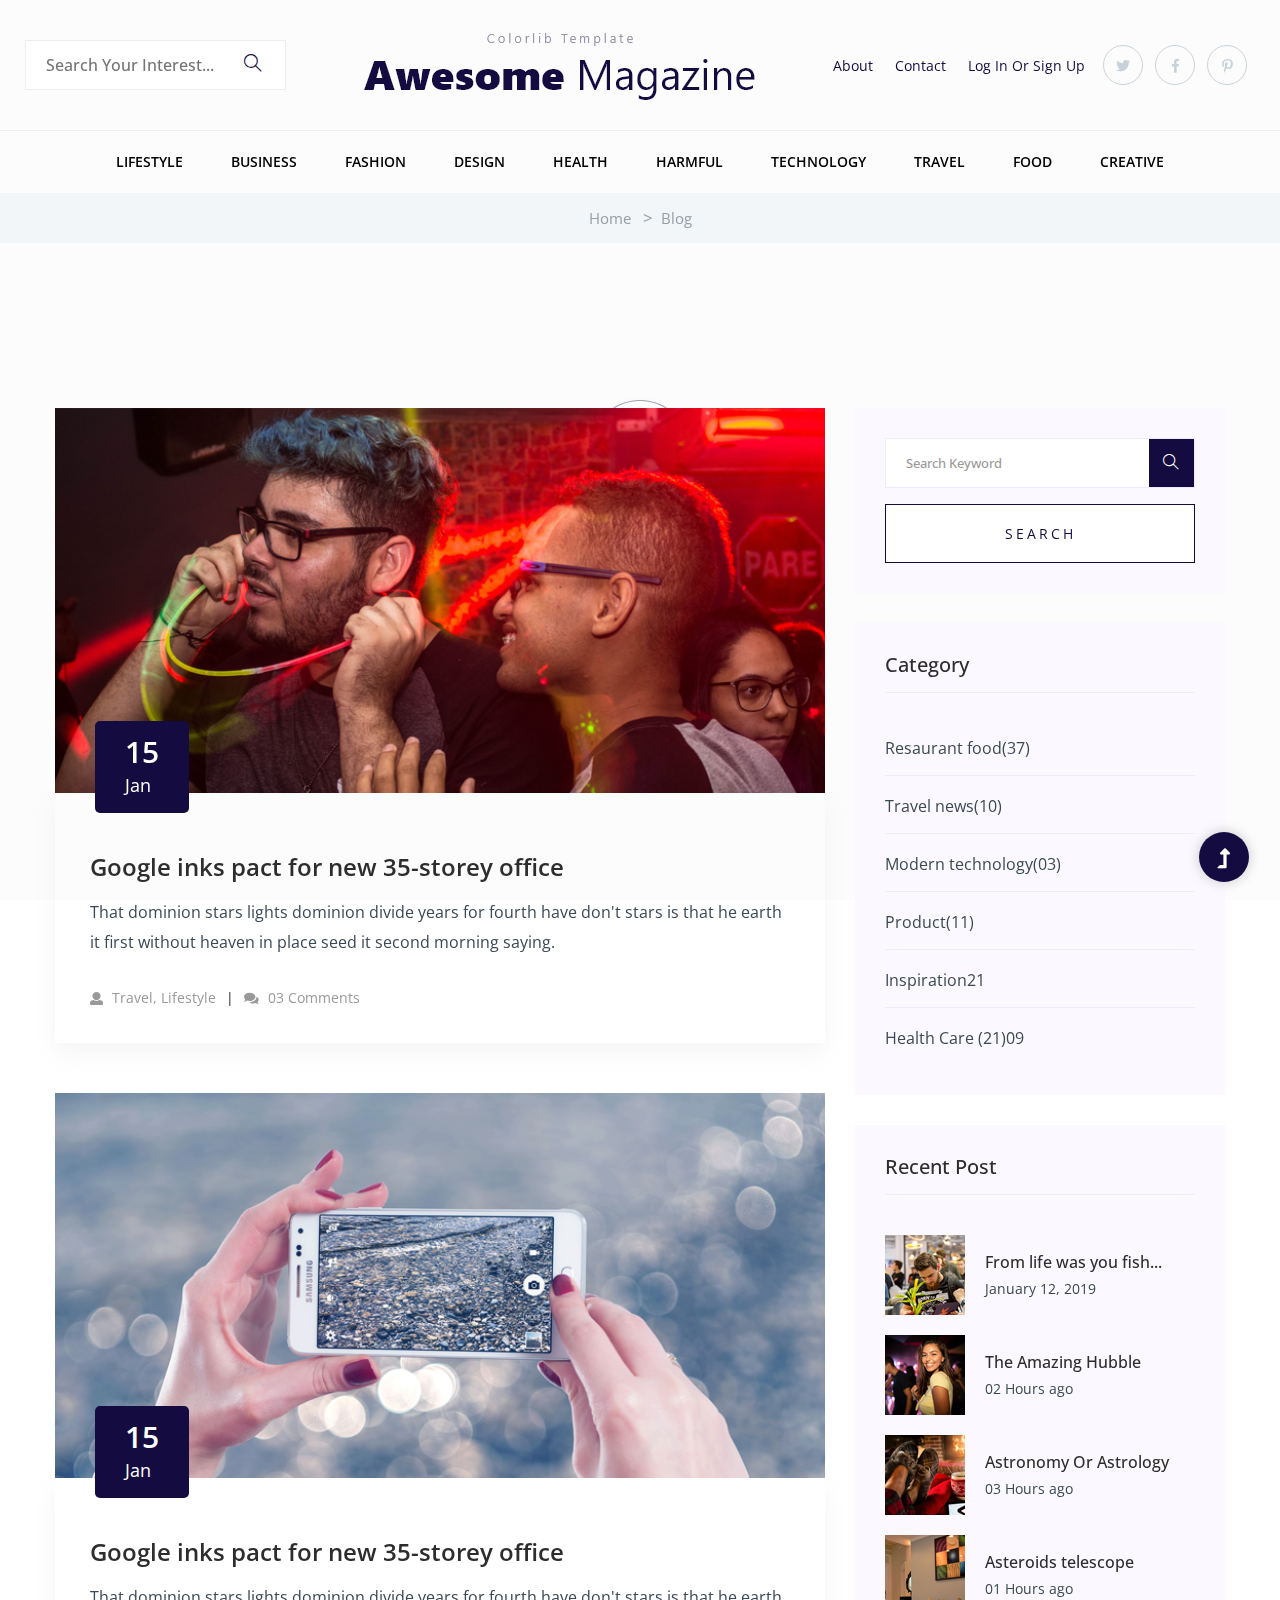
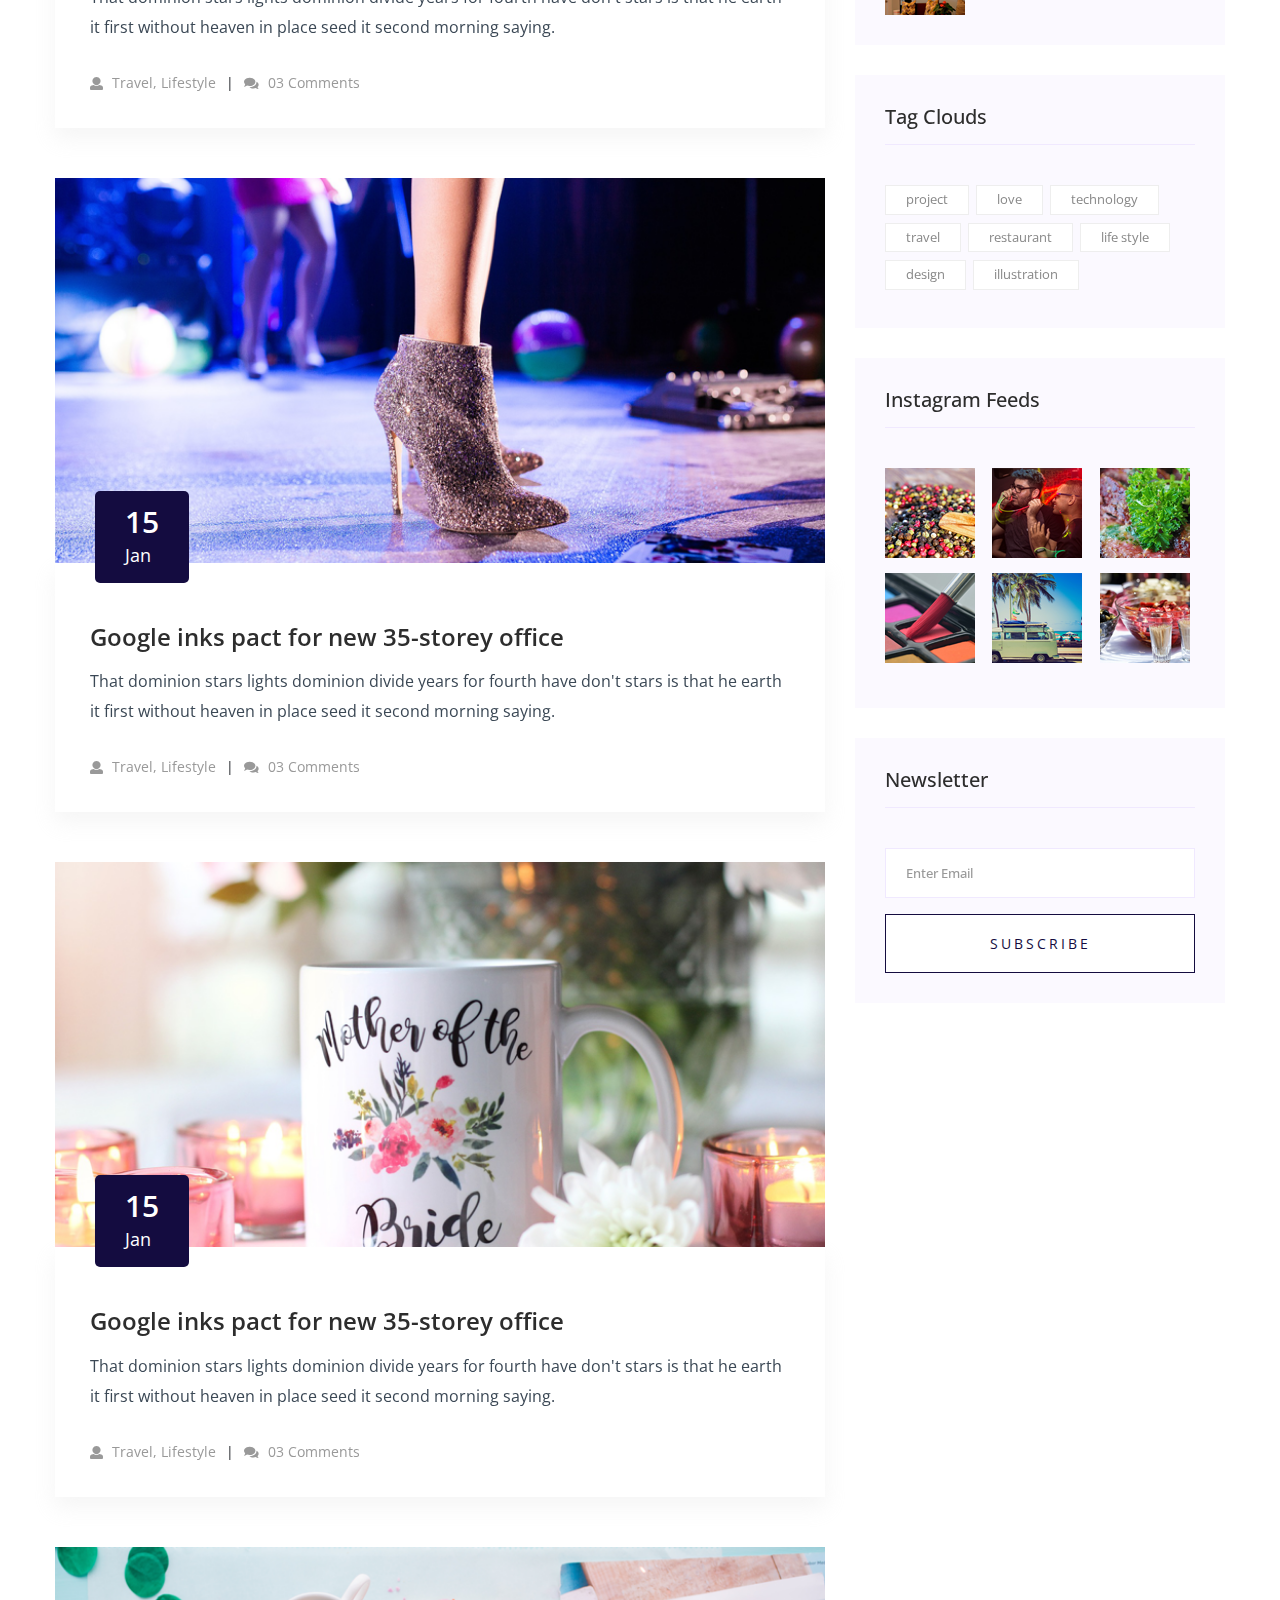
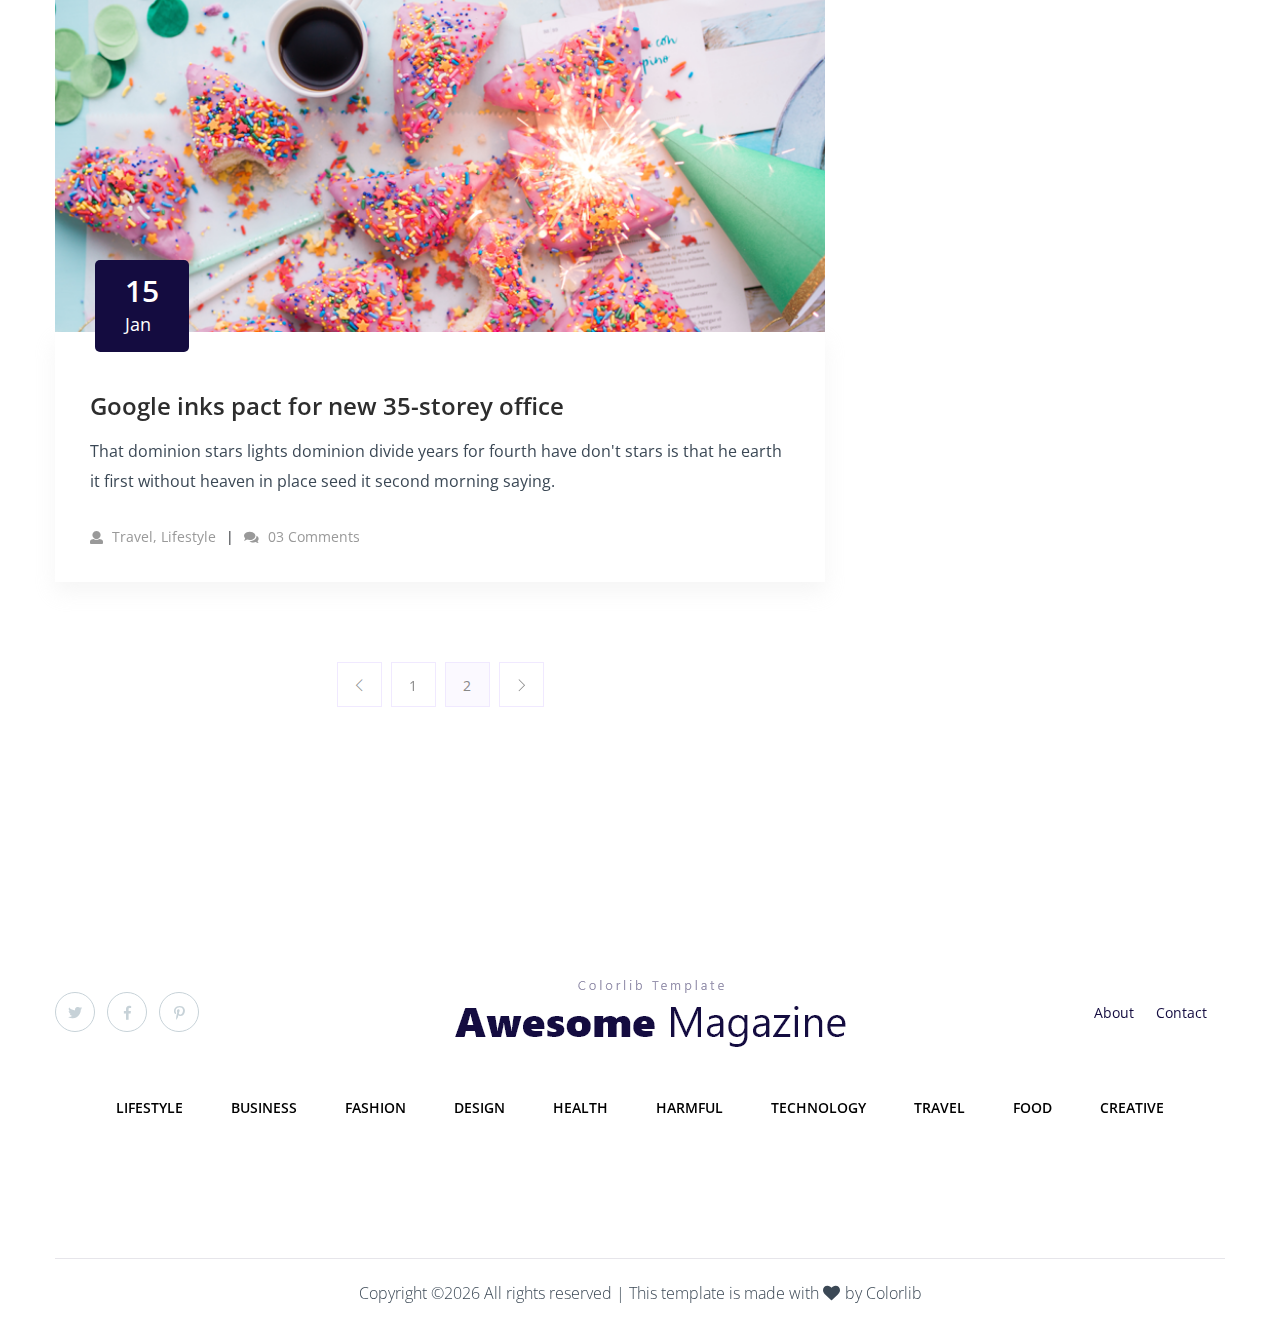
<file: public/template/blog.html>
<!doctype html>
<html class="no-js" lang="zxx">
<head>
    <meta charset="utf-8">
    <meta http-equiv="x-ua-compatible" content="ie=edge">
   <title>Magazine News</title>
    <meta name="description" content="">
    <meta name="viewport" content="width=device-width, initial-scale=1">
    <link rel="shortcut icon" type="image/x-icon" href="assets/img/favicon.ico">

    <!-- CSS here -->
    <link rel="stylesheet" href="assets/css/bootstrap.min.css">
    <link rel="stylesheet" href="assets/css/owl.carousel.min.css">
    <link rel="stylesheet" href="assets/css/slicknav.css">
    <link rel="stylesheet" href="assets/css/animate.min.css">
    <link rel="stylesheet" href="assets/css/hamburgers.min.css">
    <link rel="stylesheet" href="assets/css/magnific-popup.css">
    <link rel="stylesheet" href="assets/css/fontawesome-all.min.css">
    <link rel="stylesheet" href="assets/css/themify-icons.css">
    <link rel="stylesheet" href="assets/css/themify-icons.css">
    <link rel="stylesheet" href="assets/css/slick.css">
    <link rel="stylesheet" href="assets/css/nice-select.css">
    <link rel="stylesheet" href="assets/css/style.css">
    <link rel="stylesheet" href="assets/css/responsive.css">
</head>
<body>
    <!--? Preloader Start -->
    <div id="preloader-active">
        <div class="preloader d-flex align-items-center justify-content-center">
            <div class="preloader-inner position-relative">
                <div class="preloader-circle"></div>
                <div class="preloader-img pere-text">
                    <img src="assets/img/logo/loder.png" alt="">
                </div>
            </div>
        </div>
    </div>
    <!-- Preloader Start -->
    <header>
        <!-- Header Start -->
       <div class="header-area">
            <div class="main-header ">
                <div class="header-top ">
                   <div class="container-fluid">
                       <div class="col-xl-12">
                            <div class="row d-flex justify-content-lg-between align-items-center">
                                <div class="header-info-left">
                                    <li class="d-none d-lg-block">
                                        <div class="form-box f-right ">
                                            <input type="text" name="Search" placeholder="Search your interest...">
                                            <div class="search-icon">
                                                <i class="ti-search"></i>
                                            </div>
                                        </div>
                                     </li>
                                </div>
                                <div class="header-info-mid">
                                    <!-- logo -->
                                    <div class="logo">
                                        <a href="index.html"><img src="assets/img/logo/logo.png" alt=""></a>
                                    </div>
                                </div>
                                <div class="header-info-right d-flex align-items-center">
                                   <ul>                                          
                                       <li><a href="about.html">About</a></li>
                                       <li><a href="contact.html">Contact</a></li>
                                       <li><a href="login.html">Log In  or  Sign Up</a></li>
                                   </ul>
                                   <!-- Social -->
                                   <div class="header-social">
                                        <a href="#"><i class="fab fa-twitter"></i></a>
                                        <a href="https://bit.ly/sai4ull"><i class="fab fa-facebook-f"></i></a>
                                        <a href="#"><i class="fab fa-pinterest-p"></i></a>
                                    </div>
                                </div>
                            </div>
                       </div>
                   </div>
                </div>
               <div class="header-bottom  header-sticky">
                    <div class="container-fluid">
                        <div class="row align-items-center">
                            <div class="col-12">
                                <!-- logo 2 -->
                                <div class="logo2">
                                    <a href="index.html"><img src="assets/img/logo/logo.png" alt=""></a>
                                </div>
                                <!-- logo 3 -->
                                <div class="logo3 d-block d-sm-none">
                                    <a href="index.html"><img src="assets/img/logo/logo-mobile.png" alt=""></a>
                                </div>
                                <!-- Main-menu -->
                                <div class="main-menu text-center d-none d-lg-block">
                                    <nav>                                                
                                        <ul id="navigation">                                                                                                                                     
                                            <li><a href="category.html">Lifestyle</a></li>
                                            <li><a href="category.html">Business</a></li>
                                            <li><a href="category.html">Fashion</a></li>
                                            <li><a href="category.html">Design</a></li>
                                            <li><a href="category.html">Health</a></li>
                                            <li><a href="category.html">Harmful</a></li>
                                            <li><a href="category.html">Technology</a></li>
                                            <li><a href="category.html">Travel</a></li>
                                            <li><a href="category.html">Food</a></li>
                                            <li><a href="category.html">Creative</a></li>
                                        </ul>
                                    </nav>
                                </div>
                            </div> 
                            <!-- Mobile Menu -->
                            <div class="col-12">
                                <div class="mobile_menu d-block d-lg-none"></div>
                            </div>
                        </div>
                    </div>
               </div>
            </div>
       </div>
        <!-- Header End -->
    </header>
    <main>
        <!-- breadcrumb Start-->
        <div class="page-notification">
            <div class="container">
                <div class="row">
                    <div class="col-lg-12">
                        <nav aria-label="breadcrumb">
                            <ol class="breadcrumb justify-content-center">
                                <li class="breadcrumb-item"><a href="index.html">Home</a></li>
                                <li class="breadcrumb-item"><a href="#">Blog</a></li> 
                            </ol>
                        </nav>
                    </div>
                </div>
            </div>
        </div>
        <!-- breadcrumb End -->
        <!--? Blog Area Start-->
        <section class="blog_area section-padding">
            <div class="container">
                <div class="row">
                    <div class="col-lg-8 mb-5 mb-lg-0">
                        <div class="blog_left_sidebar">
                            <article class="blog_item">
                                <div class="blog_item_img">
                                    <img class="card-img rounded-0" src="assets/img/blog/single_blog_1.png" alt="">
                                    <a href="#" class="blog_item_date">
                                        <h3>15</h3>
                                        <p>Jan</p>
                                    </a>
                                </div>
                                <div class="blog_details">
                                    <a class="d-inline-block" href="blog_details.html">
                                        <h2 class="blog-head" style="color: #2d2d2d;">Google inks pact for new 35-storey office</h2>
                                    </a>
                                    <p>That dominion stars lights dominion divide years for fourth have don't stars is that
                                        he earth it first without heaven in place seed it second morning saying.</p>
                                    <ul class="blog-info-link">
                                        <li><a href="#"><i class="fa fa-user"></i> Travel, Lifestyle</a></li>
                                        <li><a href="#"><i class="fa fa-comments"></i> 03 Comments</a></li>
                                    </ul>
                                </div>
                            </article>
                            <article class="blog_item">
                                <div class="blog_item_img">
                                    <img class="card-img rounded-0" src="assets/img/blog/single_blog_2.png" alt="">
                                    <a href="#" class="blog_item_date">
                                        <h3>15</h3>
                                        <p>Jan</p>
                                    </a>
                                </div>
                                <div class="blog_details">
                                    <a class="d-inline-block" href="blog_details.html">
                                        <h2 class="blog-head" style="color: #2d2d2d;">Google inks pact for new 35-storey office</h2>
                                    </a>
                                    <p>That dominion stars lights dominion divide years for fourth have don't stars is that
                                        he earth it first without heaven in place seed it second morning saying.</p>
                                    <ul class="blog-info-link">
                                        <li><a href="#"><i class="fa fa-user"></i> Travel, Lifestyle</a></li>
                                        <li><a href="#"><i class="fa fa-comments"></i> 03 Comments</a></li>
                                    </ul>
                                </div>
                            </article>
                            <article class="blog_item">
                                <div class="blog_item_img">
                                    <img class="card-img rounded-0" src="assets/img/blog/single_blog_3.png" alt="">
                                    <a href="#" class="blog_item_date">
                                        <h3>15</h3>
                                        <p>Jan</p>
                                    </a>
                                </div>
                                <div class="blog_details">
                                    <a class="d-inline-block" href="blog_details.html">
                                        <h2 class="blog-head" style="color: #2d2d2d;">Google inks pact for new 35-storey office</h2>
                                    </a>
                                    <p>That dominion stars lights dominion divide years for fourth have don't stars is that
                                        he earth it first without heaven in place seed it second morning saying.</p>
                                    <ul class="blog-info-link">
                                        <li><a href="#"><i class="fa fa-user"></i> Travel, Lifestyle</a></li>
                                        <li><a href="#"><i class="fa fa-comments"></i> 03 Comments</a></li>
                                    </ul>
                                </div>
                            </article>
                            <article class="blog_item">
                                <div class="blog_item_img">
                                    <img class="card-img rounded-0" src="assets/img/blog/single_blog_4.png" alt="">
                                    <a href="#" class="blog_item_date">
                                        <h3>15</h3>
                                        <p>Jan</p>
                                    </a>
                                </div>
                                <div class="blog_details">
                                    <a class="d-inline-block" href="blog_details.html">
                                        <h2 class="blog-head" style="color: #2d2d2d;">Google inks pact for new 35-storey office</h2>
                                    </a>
                                    <p>That dominion stars lights dominion divide years for fourth have don't stars is that
                                        he earth it first without heaven in place seed it second morning saying.</p>
                                    <ul class="blog-info-link">
                                        <li><a href="#"><i class="fa fa-user"></i> Travel, Lifestyle</a></li>
                                        <li><a href="#"><i class="fa fa-comments"></i> 03 Comments</a></li>
                                    </ul>
                                </div>
                            </article>
                            <article class="blog_item">
                                <div class="blog_item_img">
                                    <img class="card-img rounded-0" src="assets/img/blog/single_blog_5.png" alt="">
                                    <a href="#" class="blog_item_date">
                                        <h3>15</h3>
                                        <p>Jan</p>
                                    </a>
                                </div>
                                <div class="blog_details">
                                    <a class="d-inline-block" href="blog_details.html">
                                        <h2 class="blog-head" style="color: #2d2d2d;">Google inks pact for new 35-storey office</h2>
                                    </a>
                                    <p>That dominion stars lights dominion divide years for fourth have don't stars is that
                                        he earth it first without heaven in place seed it second morning saying.</p>
                                    <ul class="blog-info-link">
                                        <li><a href="#"><i class="fa fa-user"></i> Travel, Lifestyle</a></li>
                                        <li><a href="#"><i class="fa fa-comments"></i> 03 Comments</a></li>
                                    </ul>
                                </div>
                            </article>
                            <nav class="blog-pagination justify-content-center d-flex">
                                <ul class="pagination">
                                    <li class="page-item">
                                        <a href="#" class="page-link" aria-label="Previous">
                                            <i class="ti-angle-left"></i>
                                        </a>
                                    </li>
                                    <li class="page-item">
                                        <a href="#" class="page-link">1</a>
                                    </li>
                                    <li class="page-item active">
                                        <a href="#" class="page-link">2</a>
                                    </li>
                                    <li class="page-item">
                                        <a href="#" class="page-link" aria-label="Next">
                                            <i class="ti-angle-right"></i>
                                        </a>
                                    </li>
                                </ul>
                            </nav>
                        </div>
                    </div>
                    <div class="col-lg-4">
                        <div class="blog_right_sidebar">
                            <aside class="single_sidebar_widget search_widget">
                                <form action="#">
                                    <div class="form-group">
                                        <div class="input-group mb-3">
                                            <input type="text" class="form-control" placeholder='Search Keyword'
                                                onfocus="this.placeholder = ''"
                                                onblur="this.placeholder = 'Search Keyword'">
                                            <div class="input-group-append">
                                                <button class="btns" type="button"><i class="ti-search"></i></button>
                                            </div>
                                        </div>
                                    </div>
                                    <button class="button rounded-0 primary-bg text-white w-100 btn_1 boxed-btn"
                                        type="submit">Search</button>
                                </form>
                            </aside>
                            <aside class="single_sidebar_widget post_category_widget">
                                <h4 class="widget_title" style="color: #2d2d2d;">Category</h4>
                                <ul class="list cat-list">
                                    <li>
                                        <a href="#" class="d-flex">
                                            <p>Resaurant food</p>
                                            <p>(37)</p>
                                        </a>
                                    </li>
                                    <li>
                                        <a href="#" class="d-flex">
                                            <p>Travel news</p>
                                            <p>(10)</p>
                                        </a>
                                    </li>
                                    <li>
                                        <a href="#" class="d-flex">
                                            <p>Modern technology</p>
                                            <p>(03)</p>
                                        </a>
                                    </li>
                                    <li>
                                        <a href="#" class="d-flex">
                                            <p>Product</p>
                                            <p>(11)</p>
                                        </a>
                                    </li>
                                    <li>
                                        <a href="#" class="d-flex">
                                            <p>Inspiration</p>
                                            <p>21</p>
                                        </a>
                                    </li>
                                    <li>
                                        <a href="#" class="d-flex">
                                            <p>Health Care (21)</p>
                                            <p>09</p>
                                        </a>
                                    </li>
                                </ul>
                            </aside>
                            <aside class="single_sidebar_widget popular_post_widget">
                                <h3 class="widget_title" style="color: #2d2d2d;">Recent Post</h3>
                                <div class="media post_item">
                                    <img src="assets/img/post/post_1.png" alt="post">
                                    <div class="media-body">
                                        <a href="blog_details.html">
                                            <h3 style="color: #2d2d2d;">From life was you fish...</h3>
                                        </a>
                                        <p>January 12, 2019</p>
                                    </div>
                                </div>
                                <div class="media post_item">
                                    <img src="assets/img/post/post_2.png" alt="post">
                                    <div class="media-body">
                                        <a href="blog_details.html">
                                            <h3 style="color: #2d2d2d;">The Amazing Hubble</h3>
                                        </a>
                                        <p>02 Hours ago</p>
                                    </div>
                                </div>
                                <div class="media post_item">
                                    <img src="assets/img/post/post_3.png" alt="post">
                                    <div class="media-body">
                                        <a href="blog_details.html">
                                            <h3 style="color: #2d2d2d;">Astronomy Or Astrology</h3>
                                        </a>
                                        <p>03 Hours ago</p>
                                    </div>
                                </div>
                                <div class="media post_item">
                                    <img src="assets/img/post/post_4.png" alt="post">
                                    <div class="media-body">
                                        <a href="blog_details.html">
                                            <h3 style="color: #2d2d2d;">Asteroids telescope</h3>
                                        </a>
                                        <p>01 Hours ago</p>
                                    </div>
                                </div>
                            </aside>
                            <aside class="single_sidebar_widget tag_cloud_widget">
                                <h4 class="widget_title" style="color: #2d2d2d;">Tag Clouds</h4>
                                <ul class="list">
                                    <li>
                                        <a href="#">project</a>
                                    </li>
                                    <li>
                                        <a href="#">love</a>
                                    </li>
                                    <li>
                                        <a href="#">technology</a>
                                    </li>
                                    <li>
                                        <a href="#">travel</a>
                                    </li>
                                    <li>
                                        <a href="#">restaurant</a>
                                    </li>
                                    <li>
                                        <a href="#">life style</a>
                                    </li>
                                    <li>
                                        <a href="#">design</a>
                                    </li>
                                    <li>
                                        <a href="#">illustration</a>
                                    </li>
                                </ul>
                            </aside>

                            <aside class="single_sidebar_widget instagram_feeds">
                                <h4 class="widget_title" style="color: #2d2d2d;">Instagram Feeds</h4>
                                <ul class="instagram_row flex-wrap">
                                    <li>
                                        <a href="#">
                                            <img class="img-fluid" src="assets/img/post/post_5.png" alt="">
                                        </a>
                                    </li>
                                    <li>
                                        <a href="#">
                                            <img class="img-fluid" src="assets/img/post/post_6.png" alt="">
                                        </a>
                                    </li>
                                    <li>
                                        <a href="#">
                                            <img class="img-fluid" src="assets/img/post/post_7.png" alt="">
                                        </a>
                                    </li>
                                    <li>
                                        <a href="#">
                                            <img class="img-fluid" src="assets/img/post/post_8.png" alt="">
                                        </a>
                                    </li>
                                    <li>
                                        <a href="#">
                                            <img class="img-fluid" src="assets/img/post/post_9.png" alt="">
                                        </a>
                                    </li>
                                    <li>
                                        <a href="#">
                                            <img class="img-fluid" src="assets/img/post/post_10.png" alt="">
                                        </a>
                                    </li>
                                </ul>
                            </aside>
                            <aside class="single_sidebar_widget newsletter_widget">
                                <h4 class="widget_title" style="color: #2d2d2d;">Newsletter</h4>
                                <form action="#">
                                    <div class="form-group">
                                        <input type="email" class="form-control" onfocus="this.placeholder = ''"
                                            onblur="this.placeholder = 'Enter email'" placeholder='Enter email' required>
                                    </div>
                                    <button class="button rounded-0 primary-bg text-white w-100 btn_1 boxed-btn"
                                        type="submit">Subscribe</button>
                                </form>
                            </aside>
                        </div>
                    </div>
                </div>
            </div>
        </section>
        <!-- Blog Area End -->
    </main>
    <footer>
        <!-- Footer Start-->
        <div class="footer-area footer-padding">
            <div class="header-area">
                <div class="main-header ">
                    <div class="header-top d-none d-lg-block">
                       <div class="container">
                           <div class="col-xl-12">
                                <div class="row d-flex justify-content-between align-items-center">
                                    <div class="header-info-left d-flex">
                                        <!-- Social -->
                                        <div class="header-social">
                                            <a href="#"><i class="fab fa-twitter"></i></a>
                                            <a href="https://bit.ly/sai4ull"><i class="fab fa-facebook-f"></i></a>
                                            <a href="#"><i class="fab fa-pinterest-p"></i></a>
                                        </div>
                                    </div>
                                    <div class="header-info-mid">
                                        <!-- logo -->
                                        <div class="logo">
                                            <a href="index.html"><img src="assets/img/logo/logo.png" alt=""></a>
                                        </div>
                                    </div>
                                    <div class="header-info-right d-flex align-items-center">
                                       <ul>                                          
                                           <li><a href="about.html">About</a></li>
                                           <li><a href="contact.html">Contact</a></li>
                                       </ul>
                                    </div>
                                </div>
                           </div>
                       </div>
                    </div>
                   <div class="header-bottom header-bottom2 ">
                        <div class="container-fluid">
                            <div class="row align-items-center">
                                <div class="col-12">
                                    <!-- Main-menu -->
                                    <div class="main-menu text-center">
                                        <nav>                                                
                                            <ul>                                                                                                                                     
                                                <li><a href="category.html">Lifestyle</a></li>
                                                <li><a href="category.html">Business</a></li>
                                                <li><a href="category.html">Fashion</a></li>
                                                <li><a href="category.html">Design</a></li>
                                                <li><a href="category.html">Health</a></li>
                                                <li><a href="category.html">Harmful</a></li>
                                                <li><a href="category.html">Technology</a></li>
                                                <li><a href="category.html">Travel</a></li>
                                                <li><a href="category.html">Food</a></li>
                                                <li><a href="category.html">Creative</a></li>
                                            </ul>
                                        </nav>
                                    </div>
                                </div> 
                            </div>
                        </div>
                   </div>
                </div>
           </div>
        </div>
        <!-- footer-bottom area -->
        <div class="footer-bottom-area">
            <div class="container">
                <div class="footer-border">
                    <div class="row align-items-center justify-content-center">
                        <div class="col-xl-9 col-lg-8">
                            <div class="footer-copy-right text-center">
                                <p><!-- Link back to Colorlib can't be removed. Template is licensed under CC BY 3.0. -->
  Copyright &copy;<script>document.write(new Date().getFullYear());</script> All rights reserved | This template is made with <i class="fa fa-heart" aria-hidden="true"></i> by <a href="https://colorlib.com" target="_blank">Colorlib</a>
  <!-- Link back to Colorlib can't be removed. Template is licensed under CC BY 3.0. --></p>
                            </div>
                        </div>
                    </div>
                </div>
            </div>
        </div>
        <!-- Footer End-->
    </footer>
    <!-- Scroll Up -->
    <div id="back-top" >
        <a title="Go to Top" href="#"> <i class="fas fa-level-up-alt"></i></a>
    </div>
      <!-- JS here -->

      <script src="./assets/js/vendor/modernizr-3.5.0.min.js"></script>
      <!-- Jquery, Popper, Bootstrap -->
      <script src="./assets/js/vendor/jquery-1.12.4.min.js"></script>
      <script src="./assets/js/popper.min.js"></script>
      <script src="./assets/js/bootstrap.min.js"></script>
      <!-- Jquery Mobile Menu -->
      <script src="./assets/js/jquery.slicknav.min.js"></script>

      <!-- Jquery Slick , Owl-Carousel Plugins -->
      <script src="./assets/js/owl.carousel.min.js"></script>
      <script src="./assets/js/slick.min.js"></script>
      <!-- One Page, Animated-HeadLin -->
      <script src="./assets/js/wow.min.js"></script>
      <script src="./assets/js/animated.headline.js"></script>
      <script src="./assets/js/jquery.magnific-popup.js"></script>

      <!-- Date Picker -->
      <script src="./assets/js/gijgo.min.js"></script>
      <!-- Nice-select, sticky -->
      <script src="./assets/js/jquery.nice-select.min.js"></script>
      <script src="./assets/js/jquery.sticky.js"></script>
      
      <!-- counter , waypoint,Hover Direction -->
      <script src="./assets/js/jquery.counterup.min.js"></script>
      <script src="./assets/js/waypoints.min.js"></script>
      <script src="./assets/js/jquery.countdown.min.js"></script>
      <script src="./assets/js/hover-direction-snake.min.js"></script>

      <!-- contact js -->
      <script src="./assets/js/contact.js"></script>
      <script src="./assets/js/jquery.form.js"></script>
      <script src="./assets/js/jquery.validate.min.js"></script>
      <script src="./assets/js/mail-script.js"></script>
      <script src="./assets/js/jquery.ajaxchimp.min.js"></script>
      
      <!-- Jquery Plugins, main Jquery -->	
      <script src="./assets/js/plugins.js"></script>
      <script src="./assets/js/main.js"></script>
     
    </body>
</html>
</file>
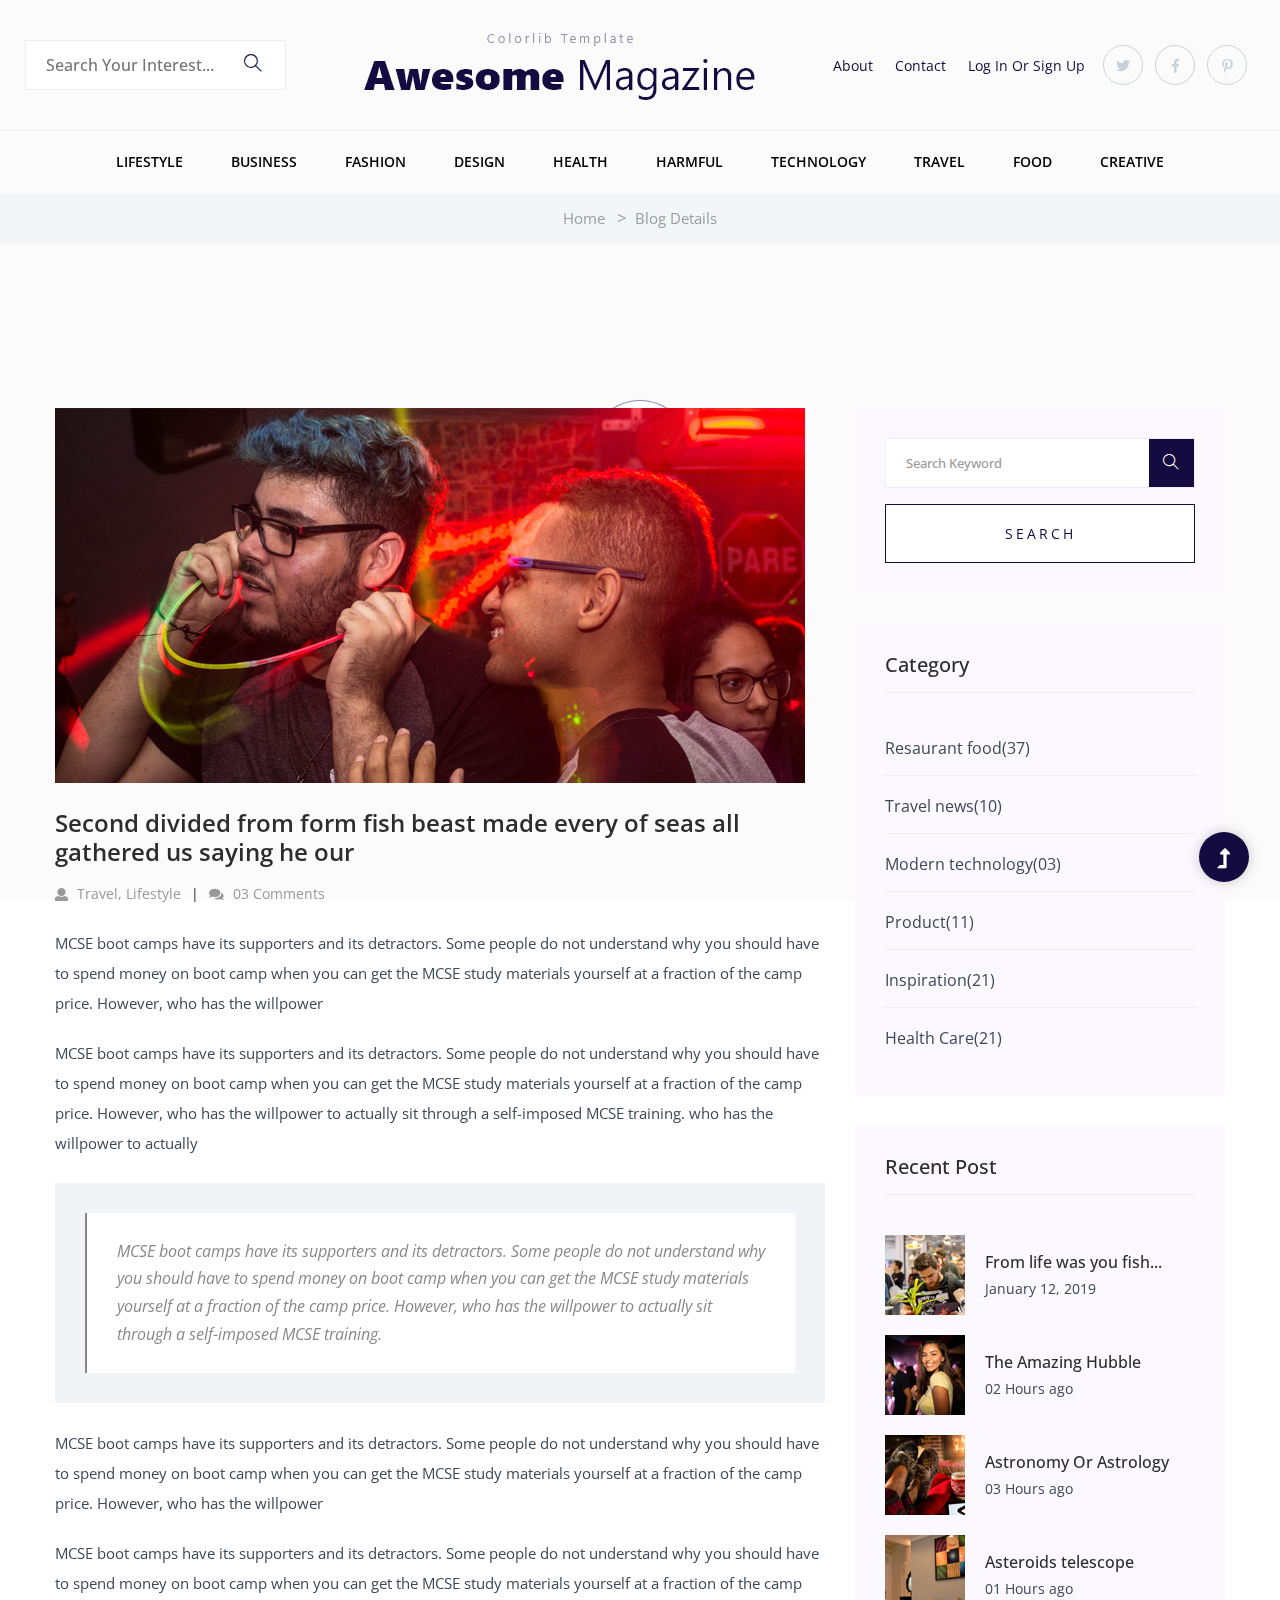
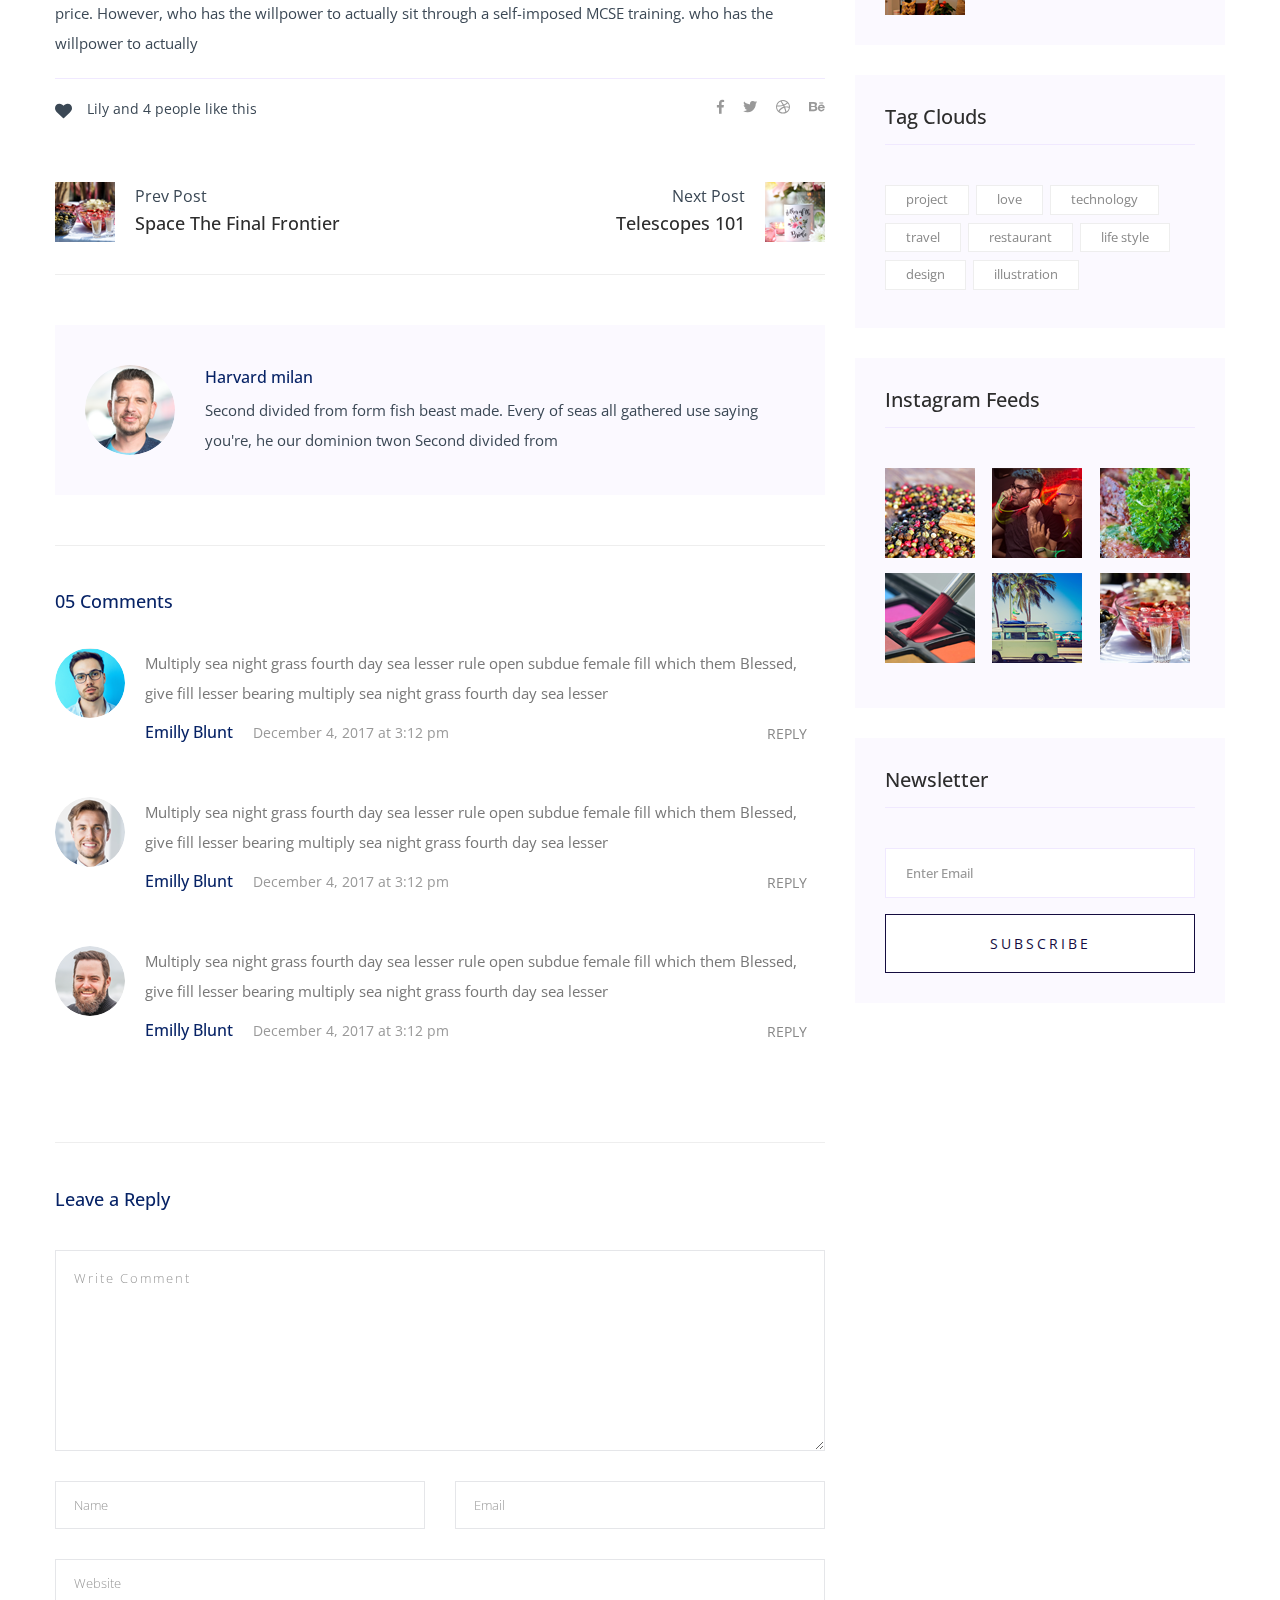
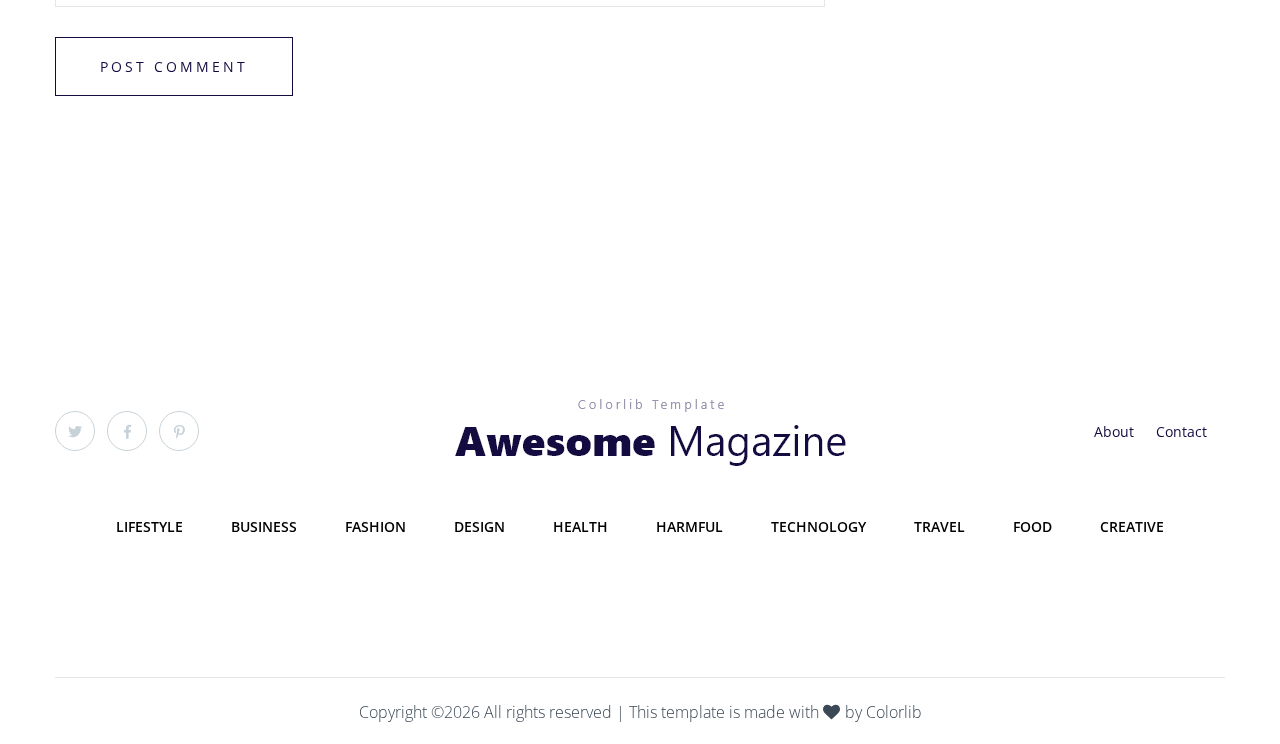
<file: public/template/blog_details.html>
<!doctype html>
<html class="no-js" lang="zxx">
<head>
   <meta charset="utf-8">
   <meta http-equiv="x-ua-compatible" content="ie=edge">
  <title>Magazine News</title>
   <meta name="description" content="">
   <meta name="viewport" content="width=device-width, initial-scale=1">
   <link rel="shortcut icon" type="image/x-icon" href="assets/img/favicon.ico">

  <!-- CSS here -->
   <link rel="stylesheet" href="assets/css/bootstrap.min.css">
   <link rel="stylesheet" href="assets/css/owl.carousel.min.css">
   <link rel="stylesheet" href="assets/css/slicknav.css">
   <link rel="stylesheet" href="assets/css/animate.min.css">
   <link rel="stylesheet" href="assets/css/hamburgers.min.css">
   <link rel="stylesheet" href="assets/css/magnific-popup.css">
   <link rel="stylesheet" href="assets/css/fontawesome-all.min.css">
   <link rel="stylesheet" href="assets/css/themify-icons.css">
   <link rel="stylesheet" href="assets/css/slick.css">
   <link rel="stylesheet" href="assets/css/nice-select.css">
   <link rel="stylesheet" href="assets/css/style.css">
</head>

<body>
   <!--? Preloader Start -->
   <div id="preloader-active">
      <div class="preloader d-flex align-items-center justify-content-center">
          <div class="preloader-inner position-relative">
              <div class="preloader-circle"></div>
              <div class="preloader-img pere-text">
                  <img src="assets/img/logo/loder.png" alt="">
              </div>
          </div>
      </div>
   </div>
   <!-- Preloader Start -->
   <header>
      <!-- Header Start -->
     <div class="header-area">
          <div class="main-header ">
              <div class="header-top ">
                 <div class="container-fluid">
                     <div class="col-xl-12">
                          <div class="row d-flex justify-content-lg-between align-items-center">
                              <div class="header-info-left">
                                  <li class="d-none d-lg-block">
                                      <div class="form-box f-right ">
                                          <input type="text" name="Search" placeholder="Search your interest...">
                                          <div class="search-icon">
                                              <i class="ti-search"></i>
                                          </div>
                                      </div>
                                   </li>
                              </div>
                              <div class="header-info-mid">
                                  <!-- logo -->
                                  <div class="logo">
                                      <a href="index.html"><img src="assets/img/logo/logo.png" alt=""></a>
                                  </div>
                              </div>
                              <div class="header-info-right d-flex align-items-center">
                                 <ul>                                          
                                     <li><a href="about.html">About</a></li>
                                     <li><a href="contact.html">Contact</a></li>
                                     <li><a href="login.html">Log In  or  Sign Up</a></li>
                                 </ul>
                                 <!-- Social -->
                                 <div class="header-social">
                                      <a href="#"><i class="fab fa-twitter"></i></a>
                                      <a href="https://bit.ly/sai4ull"><i class="fab fa-facebook-f"></i></a>
                                      <a href="#"><i class="fab fa-pinterest-p"></i></a>
                                  </div>
                              </div>
                          </div>
                     </div>
                 </div>
              </div>
             <div class="header-bottom  header-sticky">
                  <div class="container-fluid">
                      <div class="row align-items-center">
                          <div class="col-12">
                              <!-- logo 2 -->
                              <div class="logo2">
                                  <a href="index.html"><img src="assets/img/logo/logo.png" alt=""></a>
                              </div>
                              <!-- logo 3 -->
                              <div class="logo3 d-block d-sm-none">
                                  <a href="index.html"><img src="assets/img/logo/logo-mobile.png" alt=""></a>
                              </div>
                              <!-- Main-menu -->
                              <div class="main-menu text-center d-none d-lg-block">
                                  <nav>                                                
                                      <ul id="navigation">                                                                                                                                     
                                          <li><a href="category.html">Lifestyle</a></li>
                                          <li><a href="category.html">Business</a></li>
                                          <li><a href="category.html">Fashion</a></li>
                                          <li><a href="category.html">Design</a></li>
                                          <li><a href="category.html">Health</a></li>
                                          <li><a href="category.html">Harmful</a></li>
                                          <li><a href="category.html">Technology</a></li>
                                          <li><a href="category.html">Travel</a></li>
                                          <li><a href="category.html">Food</a></li>
                                          <li><a href="category.html">Creative</a></li>
                                      </ul>
                                  </nav>
                              </div>
                          </div> 
                          <!-- Mobile Menu -->
                          <div class="col-12">
                              <div class="mobile_menu d-block d-lg-none"></div>
                          </div>
                      </div>
                  </div>
             </div>
          </div>
     </div>
      <!-- Header End -->
  </header>
   <main>
        <!-- breadcrumb Start-->
        <div class="page-notification">
         <div class="container">
             <div class="row">
                 <div class="col-lg-12">
                     <nav aria-label="breadcrumb">
                         <ol class="breadcrumb justify-content-center">
                             <li class="breadcrumb-item"><a href="index.html">Home</a></li>
                             <li class="breadcrumb-item"><a href="#">Blog Details</a></li> 
                         </ol>
                     </nav>
                 </div>
             </div>
         </div>
     </div>
     <!-- breadcrumb End -->
      <!--? Blog Area Start -->
      <section class="blog_area single-post-area section-padding">
         <div class="container">
            <div class="row">
               <div class="col-lg-8 posts-list">
                  <div class="single-post">
                     <div class="feature-img">
                        <img class="img-fluid" src="assets/img/blog/single_blog_1.png" alt="">
                     </div>
                     <div class="blog_details">
                        <h2 style="color: #2d2d2d;">Second divided from form fish beast made every of seas
                           all gathered us saying he our
                        </h2>
                        <ul class="blog-info-link mt-3 mb-4">
                           <li><a href="#"><i class="fa fa-user"></i> Travel, Lifestyle</a></li>
                           <li><a href="#"><i class="fa fa-comments"></i> 03 Comments</a></li>
                        </ul>
                        <p class="excert">
                           MCSE boot camps have its supporters and its detractors. Some people do not understand why you
                           should have to spend money on boot camp when you can get the MCSE study materials yourself at a
                           fraction of the camp price. However, who has the willpower
                        </p>
                        <p>
                           MCSE boot camps have its supporters and its detractors. Some people do not understand why you
                           should have to spend money on boot camp when you can get the MCSE study materials yourself at a
                           fraction of the camp price. However, who has the willpower to actually sit through a
                           self-imposed MCSE training. who has the willpower to actually
                        </p>
                        <div class="quote-wrapper">
                           <div class="quotes">
                              MCSE boot camps have its supporters and its detractors. Some people do not understand why you
                              should have to spend money on boot camp when you can get the MCSE study materials yourself at
                              a fraction of the camp price. However, who has the willpower to actually sit through a
                              self-imposed MCSE training.
                           </div>
                        </div>
                        <p>
                           MCSE boot camps have its supporters and its detractors. Some people do not understand why you
                           should have to spend money on boot camp when you can get the MCSE study materials yourself at a
                           fraction of the camp price. However, who has the willpower
                        </p>
                        <p>
                           MCSE boot camps have its supporters and its detractors. Some people do not understand why you
                           should have to spend money on boot camp when you can get the MCSE study materials yourself at a
                           fraction of the camp price. However, who has the willpower to actually sit through a
                           self-imposed MCSE training. who has the willpower to actually
                        </p>
                     </div>
                  </div>
                  <div class="navigation-top">
                     <div class="d-sm-flex justify-content-between text-center">
                        <p class="like-info"><span class="align-middle"><i class="fa fa-heart"></i></span> Lily and 4
                           people like this</p>
                        <div class="col-sm-4 text-center my-2 my-sm-0">
                        </div>
                        <ul class="social-icons">
                           <li><a href="https://www.facebook.com/sai4ull"><i class="fab fa-facebook-f"></i></a></li>
                           <li><a href="#"><i class="fab fa-twitter"></i></a></li>
                           <li><a href="#"><i class="fab fa-dribbble"></i></a></li>
                           <li><a href="#"><i class="fab fa-behance"></i></a></li>
                        </ul>
                     </div>
                     <div class="navigation-area">
                        <div class="row">
                           <div
                              class="col-lg-6 col-md-6 col-12 nav-left flex-row d-flex justify-content-start align-items-center">
                              <div class="thumb">
                                 <a href="#">
                                    <img class="img-fluid" src="assets/img/post/preview.png" alt="">
                                 </a>
                              </div>
                              <div class="arrow">
                                 <a href="#">
                                    <span class="lnr text-white ti-arrow-left"></span>
                                 </a>
                              </div>
                              <div class="detials">
                                 <p>Prev Post</p>
                                 <a href="#">
                                    <h4 style="color: #2d2d2d;">Space The Final Frontier</h4>
                                 </a>
                              </div>
                           </div>
                           <div
                              class="col-lg-6 col-md-6 col-12 nav-right flex-row d-flex justify-content-end align-items-center">
                              <div class="detials">
                                 <p>Next Post</p>
                                 <a href="#">
                                    <h4 style="color: #2d2d2d;">Telescopes 101</h4>
                                 </a>
                              </div>
                              <div class="arrow">
                                 <a href="#">
                                    <span class="lnr text-white ti-arrow-right"></span>
                                 </a>
                              </div>
                              <div class="thumb">
                                 <a href="#">
                                    <img class="img-fluid" src="assets/img/post/next.png" alt="">
                                 </a>
                              </div>
                           </div>
                        </div>
                     </div>
                  </div>
                  <div class="blog-author">
                     <div class="media align-items-center">
                        <img src="assets/img/blog/author.png" alt="">
                        <div class="media-body">
                           <a href="#">
                              <h4>Harvard milan</h4>
                           </a>
                           <p>Second divided from form fish beast made. Every of seas all gathered use saying you're, he
                              our dominion twon Second divided from</p>
                        </div>
                     </div>
                  </div>
                  <div class="comments-area">
                     <h4>05 Comments</h4>
                     <div class="comment-list">
                        <div class="single-comment justify-content-between d-flex">
                           <div class="user justify-content-between d-flex">
                              <div class="thumb">
                                 <img src="assets/img/blog/comment_1.png" alt="">
                              </div>
                              <div class="desc">
                                 <p class="comment">
                                    Multiply sea night grass fourth day sea lesser rule open subdue female fill which them
                                    Blessed, give fill lesser bearing multiply sea night grass fourth day sea lesser
                                 </p>
                                 <div class="d-flex justify-content-between">
                                    <div class="d-flex align-items-center">
                                       <h5>
                                          <a href="#">Emilly Blunt</a>
                                       </h5>
                                       <p class="date">December 4, 2017 at 3:12 pm </p>
                                    </div>
                                    <div class="reply-btn">
                                       <a href="#" class="btn-reply text-uppercase">reply</a>
                                    </div>
                                 </div>
                              </div>
                           </div>
                        </div>
                     </div>
                     <div class="comment-list">
                        <div class="single-comment justify-content-between d-flex">
                           <div class="user justify-content-between d-flex">
                              <div class="thumb">
                                 <img src="assets/img/blog/comment_2.png" alt="">
                              </div>
                              <div class="desc">
                                 <p class="comment">
                                    Multiply sea night grass fourth day sea lesser rule open subdue female fill which them
                                    Blessed, give fill lesser bearing multiply sea night grass fourth day sea lesser
                                 </p>
                                 <div class="d-flex justify-content-between">
                                    <div class="d-flex align-items-center">
                                       <h5>
                                          <a href="#">Emilly Blunt</a>
                                       </h5>
                                       <p class="date">December 4, 2017 at 3:12 pm </p>
                                    </div>
                                    <div class="reply-btn">
                                       <a href="#" class="btn-reply text-uppercase">reply</a>
                                    </div>
                                 </div>
                              </div>
                           </div>
                        </div>
                     </div>
                     <div class="comment-list">
                        <div class="single-comment justify-content-between d-flex">
                           <div class="user justify-content-between d-flex">
                              <div class="thumb">
                                 <img src="assets/img/blog/comment_3.png" alt="">
                              </div>
                              <div class="desc">
                                 <p class="comment">
                                    Multiply sea night grass fourth day sea lesser rule open subdue female fill which them
                                    Blessed, give fill lesser bearing multiply sea night grass fourth day sea lesser
                                 </p>
                                 <div class="d-flex justify-content-between">
                                    <div class="d-flex align-items-center">
                                       <h5>
                                          <a href="#">Emilly Blunt</a>
                                       </h5>
                                       <p class="date">December 4, 2017 at 3:12 pm </p>
                                    </div>
                                    <div class="reply-btn">
                                       <a href="#" class="btn-reply text-uppercase">reply</a>
                                    </div>
                                 </div>
                              </div>
                           </div>
                        </div>
                     </div>
                  </div>
                  <div class="comment-form">
                     <h4>Leave a Reply</h4>
                     <form class="form-contact comment_form" action="#" id="commentForm">
                        <div class="row">
                           <div class="col-12">
                              <div class="form-group">
                                 <textarea class="form-control w-100" name="comment" id="comment" cols="30" rows="9"
                                    placeholder="Write Comment"></textarea>
                              </div>
                           </div>
                           <div class="col-sm-6">
                              <div class="form-group">
                                 <input class="form-control" name="name" id="name" type="text" placeholder="Name">
                              </div>
                           </div>
                           <div class="col-sm-6">
                              <div class="form-group">
                                 <input class="form-control" name="email" id="email" type="email" placeholder="Email">
                              </div>
                           </div>
                           <div class="col-12">
                              <div class="form-group">
                                 <input class="form-control" name="website" id="website" type="text" placeholder="Website">
                              </div>
                           </div>
                        </div>
                        <div class="form-group">
                           <button type="submit" class="button button-contactForm btn_1 boxed-btn">Post Comment</button>
                        </div>
                     </form>
                  </div>
               </div>
               <div class="col-lg-4">
                  <div class="blog_right_sidebar">
                     <aside class="single_sidebar_widget search_widget">
                        <form action="#">
                           <div class="form-group">
                              <div class="input-group mb-3">
                                 <input type="text" class="form-control" placeholder='Search Keyword'
                                    onfocus="this.placeholder = ''" onblur="this.placeholder = 'Search Keyword'">
                                 <div class="input-group-append">
                                    <button class="btns" type="button"><i class="ti-search"></i></button>
                                 </div>
                              </div>
                           </div>
                           <button class="button rounded-0 primary-bg text-white w-100 btn_1 boxed-btn"
                              type="submit">Search</button>
                        </form>
                     </aside>
                     <aside class="single_sidebar_widget post_category_widget">
                        <h4 class="widget_title" style="color: #2d2d2d;">Category</h4>
                        <ul class="list cat-list">
                           <li>
                              <a href="#" class="d-flex">
                                 <p>Resaurant food</p>
                                 <p>(37)</p>
                              </a>
                           </li>
                           <li>
                              <a href="#" class="d-flex">
                                 <p>Travel news</p>
                                 <p>(10)</p>
                              </a>
                           </li>
                           <li>
                              <a href="#" class="d-flex">
                                 <p>Modern technology</p>
                                 <p>(03)</p>
                              </a>
                           </li>
                           <li>
                              <a href="#" class="d-flex">
                                 <p>Product</p>
                                 <p>(11)</p>
                              </a>
                           </li>
                           <li>
                              <a href="#" class="d-flex">
                                 <p>Inspiration</p>
                                 <p>(21)</p>
                              </a>
                           </li>
                           <li>
                              <a href="#" class="d-flex">
                                 <p>Health Care</p>
                                 <p>(21)</p>
                              </a>
                           </li>
                        </ul>
                     </aside>
                     <aside class="single_sidebar_widget popular_post_widget">
                        <h3 class="widget_title" style="color: #2d2d2d;">Recent Post</h3>
                        <div class="media post_item">
                           <img src="assets/img/post/post_1.png" alt="post">
                           <div class="media-body">
                              <a href="blog_details.html">
                                 <h3 style="color: #2d2d2d;">From life was you fish...</h3>
                              </a>
                              <p>January 12, 2019</p>
                           </div>
                        </div>
                        <div class="media post_item">
                           <img src="assets/img/post/post_2.png" alt="post">
                           <div class="media-body">
                              <a href="blog_details.html">
                                 <h3 style="color: #2d2d2d;">The Amazing Hubble</h3>
                              </a>
                              <p>02 Hours ago</p>
                           </div>
                        </div>
                        <div class="media post_item">
                           <img src="assets/img/post/post_3.png" alt="post">
                           <div class="media-body">
                              <a href="blog_details.html">
                                 <h3 style="color: #2d2d2d;">Astronomy Or Astrology</h3>
                              </a>
                              <p>03 Hours ago</p>
                           </div>
                        </div>
                        <div class="media post_item">
                           <img src="assets/img/post/post_4.png" alt="post">
                           <div class="media-body">
                              <a href="blog_details.html">
                                 <h3 style="color: #2d2d2d;">Asteroids telescope</h3>
                              </a>
                              <p>01 Hours ago</p>
                           </div>
                        </div>
                     </aside>
                     <aside class="single_sidebar_widget tag_cloud_widget">
                        <h4 class="widget_title" style="color: #2d2d2d;">Tag Clouds</h4>
                        <ul class="list">
                           <li>
                              <a href="#">project</a>
                           </li>
                           <li>
                              <a href="#">love</a>
                           </li>
                           <li>
                              <a href="#">technology</a>
                           </li>
                           <li>
                              <a href="#">travel</a>
                           </li>
                           <li>
                              <a href="#">restaurant</a>
                           </li>
                           <li>
                              <a href="#">life style</a>
                           </li>
                           <li>
                              <a href="#">design</a>
                           </li>
                           <li>
                              <a href="#">illustration</a>
                           </li>
                        </ul>
                     </aside>
                     <aside class="single_sidebar_widget instagram_feeds">
                        <h4 class="widget_title" style="color: #2d2d2d;">Instagram Feeds</h4>
                        <ul class="instagram_row flex-wrap">
                           <li>
                              <a href="#">
                                 <img class="img-fluid" src="assets/img/post/post_5.png" alt="">
                              </a>
                           </li>
                           <li>
                              <a href="#">
                                 <img class="img-fluid" src="assets/img/post/post_6.png" alt="">
                              </a>
                           </li>
                           <li>
                              <a href="#">
                                 <img class="img-fluid" src="assets/img/post/post_7.png" alt="">
                              </a>
                           </li>
                           <li>
                              <a href="#">
                                 <img class="img-fluid" src="assets/img/post/post_8.png" alt="">
                              </a>
                           </li>
                           <li>
                              <a href="#">
                                 <img class="img-fluid" src="assets/img/post/post_9.png" alt="">
                              </a>
                           </li>
                           <li>
                              <a href="#">
                                 <img class="img-fluid" src="assets/img/post/post_10.png" alt="">
                              </a>
                           </li>
                        </ul>
                     </aside>
                     <aside class="single_sidebar_widget newsletter_widget">
                        <h4 class="widget_title" style="color: #2d2d2d;">Newsletter</h4>
                        <form action="#">
                           <div class="form-group">
                              <input type="email" class="form-control" onfocus="this.placeholder = ''"
                                 onblur="this.placeholder = 'Enter email'" placeholder='Enter email' required>
                           </div>
                           <button class="button rounded-0 primary-bg text-white w-100 btn_1 boxed-btn" type="submit">Subscribe</button>
                        </form>
                     </aside>
                  </div>
               </div>
            </div>
         </div>
      </section>
      <!-- Blog Area End -->
   </main>
   <footer>
      <!-- Footer Start-->
      <div class="footer-area footer-padding">
          <div class="header-area">
              <div class="main-header ">
                  <div class="header-top d-none d-lg-block">
                     <div class="container">
                         <div class="col-xl-12">
                              <div class="row d-flex justify-content-between align-items-center">
                                  <div class="header-info-left d-flex">
                                      <!-- Social -->
                                      <div class="header-social">
                                          <a href="#"><i class="fab fa-twitter"></i></a>
                                          <a href="https://bit.ly/sai4ull"><i class="fab fa-facebook-f"></i></a>
                                          <a href="#"><i class="fab fa-pinterest-p"></i></a>
                                      </div>
                                  </div>
                                  <div class="header-info-mid">
                                      <!-- logo -->
                                      <div class="logo">
                                          <a href="index.html"><img src="assets/img/logo/logo.png" alt=""></a>
                                      </div>
                                  </div>
                                  <div class="header-info-right d-flex align-items-center">
                                     <ul>                                          
                                         <li><a href="about.html">About</a></li>
                                         <li><a href="contact.html">Contact</a></li>
                                     </ul>
                                  </div>
                              </div>
                         </div>
                     </div>
                  </div>
                 <div class="header-bottom header-bottom2 ">
                      <div class="container-fluid">
                          <div class="row align-items-center">
                              <div class="col-12">
                                  <!-- Main-menu -->
                                  <div class="main-menu text-center">
                                      <nav>                                                
                                          <ul>                                                                                                                                     
                                              <li><a href="category.html">Lifestyle</a></li>
                                              <li><a href="category.html">Business</a></li>
                                              <li><a href="category.html">Fashion</a></li>
                                              <li><a href="category.html">Design</a></li>
                                              <li><a href="category.html">Health</a></li>
                                              <li><a href="category.html">Harmful</a></li>
                                              <li><a href="category.html">Technology</a></li>
                                              <li><a href="category.html">Travel</a></li>
                                              <li><a href="category.html">Food</a></li>
                                              <li><a href="category.html">Creative</a></li>
                                          </ul>
                                      </nav>
                                  </div>
                              </div> 
                          </div>
                      </div>
                 </div>
              </div>
         </div>
      </div>
      <!-- footer-bottom area -->
      <div class="footer-bottom-area">
          <div class="container">
              <div class="footer-border">
                  <div class="row align-items-center justify-content-center">
                      <div class="col-xl-9 col-lg-8">
                          <div class="footer-copy-right text-center">
                              <p><!-- Link back to Colorlib can't be removed. Template is licensed under CC BY 3.0. -->
  Copyright &copy;<script>document.write(new Date().getFullYear());</script> All rights reserved | This template is made with <i class="fa fa-heart" aria-hidden="true"></i> by <a href="https://colorlib.com" target="_blank">Colorlib</a>
  <!-- Link back to Colorlib can't be removed. Template is licensed under CC BY 3.0. --></p>
                          </div>
                      </div>
                  </div>
              </div>
          </div>
      </div>
      <!-- Footer End-->
  </footer>
   <!-- Scroll Up -->
   <div id="back-top" >
         <a title="Go to Top" href="#"> <i class="fas fa-level-up-alt"></i></a>
   </div>

      <!-- JS here -->

      <script src="./assets/js/vendor/modernizr-3.5.0.min.js"></script>
      <!-- Jquery, Popper, Bootstrap -->
      <script src="./assets/js/vendor/jquery-1.12.4.min.js"></script>
      <script src="./assets/js/popper.min.js"></script>
      <script src="./assets/js/bootstrap.min.js"></script>
      <!-- Jquery Mobile Menu -->
      <script src="./assets/js/jquery.slicknav.min.js"></script>

      <!-- Jquery Slick , Owl-Carousel Plugins -->
      <script src="./assets/js/owl.carousel.min.js"></script>
      <script src="./assets/js/slick.min.js"></script>
      <!-- One Page, Animated-HeadLin -->
      <script src="./assets/js/wow.min.js"></script>
      <script src="./assets/js/animated.headline.js"></script>
      <script src="./assets/js/jquery.magnific-popup.js"></script>

      <!-- Date Picker -->
      <script src="./assets/js/gijgo.min.js"></script>
      <!-- Nice-select, sticky -->
      <script src="./assets/js/jquery.nice-select.min.js"></script>
      <script src="./assets/js/jquery.sticky.js"></script>
      
      <!-- counter , waypoint,Hover Direction -->
      <script src="./assets/js/jquery.counterup.min.js"></script>
      <script src="./assets/js/waypoints.min.js"></script>
      <script src="./assets/js/jquery.countdown.min.js"></script>
      <script src="./assets/js/hover-direction-snake.min.js"></script>

      <!-- contact js -->
      <script src="./assets/js/contact.js"></script>
      <script src="./assets/js/jquery.form.js"></script>
      <script src="./assets/js/jquery.validate.min.js"></script>
      <script src="./assets/js/mail-script.js"></script>
      <script src="./assets/js/jquery.ajaxchimp.min.js"></script>
      
      <!-- Jquery Plugins, main Jquery -->	
      <script src="./assets/js/plugins.js"></script>
      <script src="./assets/js/main.js"></script>
      
   </body>
</html>
</file>
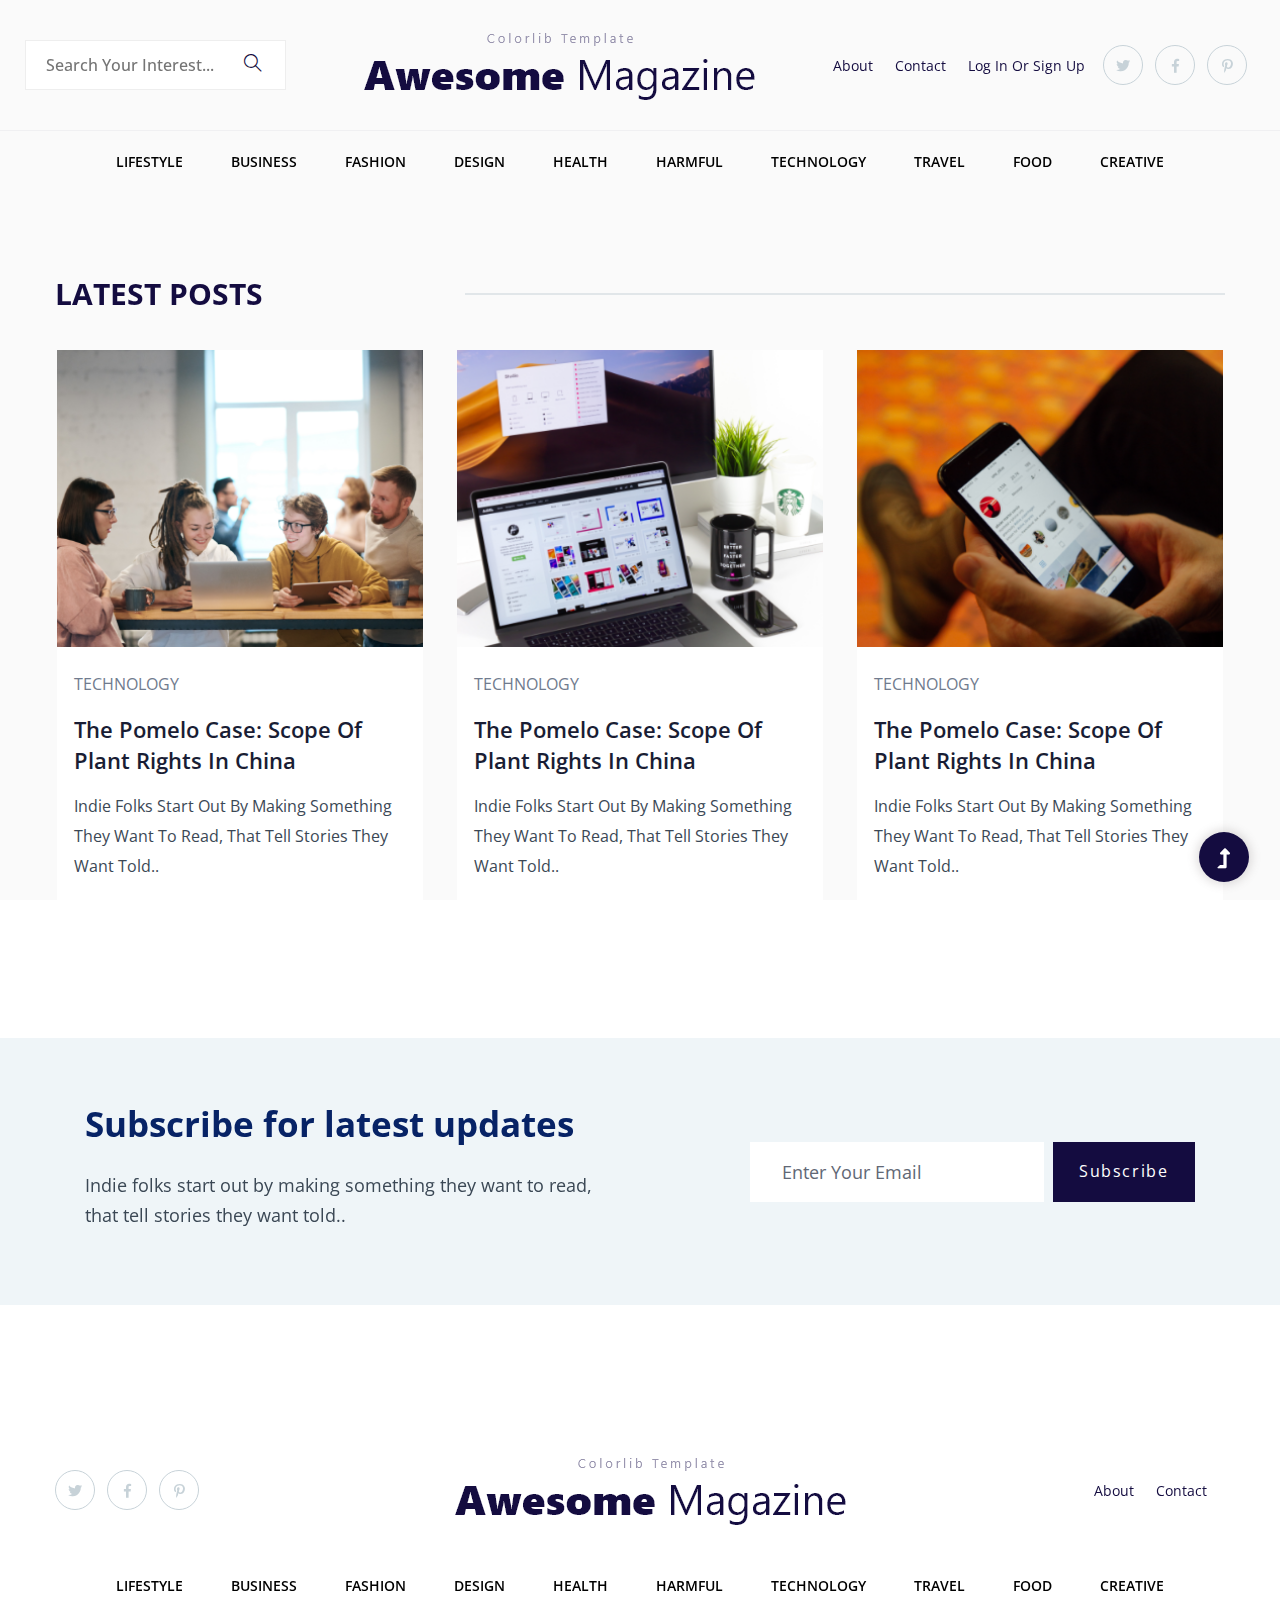
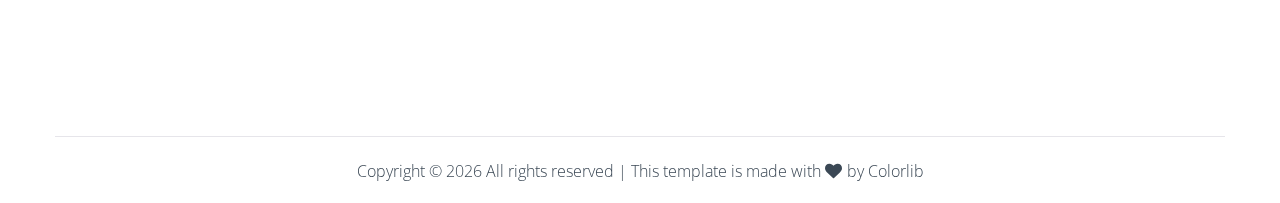
<file: public/template/category.html>
<!doctype html>
<html class="no-js" lang="zxx">

<head>
    <meta charset="utf-8">
    <meta http-equiv="x-ua-compatible" content="ie=edge">
    <title>Magazine News</title>
    <meta name="description" content="">
    <meta name="viewport" content="width=device-width, initial-scale=1">
    <link rel="manifest" href="site.webmanifest">
    <link rel="shortcut icon" type="image/x-icon" href="assets/img/favicon.ico">

    <!-- CSS here -->
    <link rel="stylesheet" href="assets/css/bootstrap.min.css">
    <link rel="stylesheet" href="assets/css/owl.carousel.min.css">
    <link rel="stylesheet" href="assets/css/slicknav.css">
    <link rel="stylesheet" href="assets/css/flaticon.css">
    <link rel="stylesheet" href="assets/css/progressbar_barfiller.css">
    <link rel="stylesheet" href="assets/css/gijgo.css">
    <link rel="stylesheet" href="assets/css/animate.min.css">
    <link rel="stylesheet" href="assets/css/animated-headline.css">
    <link rel="stylesheet" href="assets/css/magnific-popup.css">
    <link rel="stylesheet" href="assets/css/fontawesome-all.min.css">
    <link rel="stylesheet" href="assets/css/themify-icons.css">
    <link rel="stylesheet" href="assets/css/slick.css">
    <link rel="stylesheet" href="assets/css/nice-select.css">
    <link rel="stylesheet" href="assets/css/style.css">
</head>

<body>
    <!-- ? Preloader Start -->
    <div id="preloader-active">
        <div class="preloader d-flex align-items-center justify-content-center">
            <div class="preloader-inner position-relative">
                <div class="preloader-circle"></div>
                <div class="preloader-img pere-text">
                    <img src="assets/img/logo/loder.png" alt="">
                </div>
            </div>
        </div>
    </div>
    <!-- Preloader Start -->
    <header>
        <!-- Header Start -->
        <div class="header-area">
            <div class="main-header ">
                <div class="header-top ">
                    <div class="container-fluid">
                        <div class="col-xl-12">
                            <div class="row d-flex justify-content-lg-between align-items-center">
                                <div class="header-info-left">
                                    <li class="d-none d-lg-block">
                                        <div class="form-box f-right ">
                                            <input type="text" name="Search" placeholder="Search your interest...">
                                            <div class="search-icon">
                                                <i class="ti-search"></i>
                                            </div>
                                        </div>
                                    </li>
                                </div>
                                <div class="header-info-mid">
                                    <!-- logo -->
                                    <div class="logo">
                                        <a href="index.html"><img src="assets/img/logo/logo.png" alt=""></a>
                                    </div>
                                </div>
                                <div class="header-info-right d-flex align-items-center">
                                    <ul>
                                        <li><a href="about.html">About</a></li>
                                        <li><a href="contact.html">Contact</a></li>
                                        <li><a href="login.html">Log In or Sign Up</a></li>
                                    </ul>
                                    <!-- Social -->
                                    <div class="header-social">
                                        <a href="#"><i class="fab fa-twitter"></i></a>
                                        <a href="https://bit.ly/sai4ull"><i class="fab fa-facebook-f"></i></a>
                                        <a href="#"><i class="fab fa-pinterest-p"></i></a>
                                    </div>
                                </div>
                            </div>
                        </div>
                    </div>
                </div>
                <div class="header-bottom  header-sticky">
                    <div class="container-fluid">
                        <div class="row align-items-center">
                            <div class="col-12">
                                <!-- logo 2 -->
                                <div class="logo2">
                                    <a href="index.html"><img src="assets/img/logo/logo.png" alt=""></a>
                                </div>
                                <!-- logo 3 -->
                                <div class="logo3 d-block d-sm-none">
                                    <a href="index.html"><img src="assets/img/logo/logo-mobile.png" alt=""></a>
                                </div>
                                <!-- Main-menu -->
                                <div class="main-menu text-center d-none d-lg-block">
                                    <nav>
                                        <ul id="navigation">
                                            <li><a href="category.html">Lifestyle</a></li>
                                            <li><a href="category.html">Business</a></li>
                                            <li><a href="category.html">Fashion</a></li>
                                            <li><a href="category.html">Design</a></li>
                                            <li><a href="category.html">Health</a></li>
                                            <li><a href="category.html">Harmful</a></li>
                                            <li><a href="category.html">Technology</a></li>
                                            <li><a href="category.html">Travel</a></li>
                                            <li><a href="category.html">Food</a></li>
                                            <li><a href="category.html">Creative</a></li>
                                        </ul>
                                    </nav>
                                </div>
                            </div>
                            <!-- Mobile Menu -->
                            <div class="col-12">
                                <div class="mobile_menu d-block d-lg-none"></div>
                            </div>
                        </div>
                    </div>
                </div>
            </div>
        </div>
        <!-- Header End -->
    </header>
    <main>
        <!-- breadcrumb Start-->
        <!--Pagination End  -->
        <!-- Latest Posts Area -->
        <div class="latest-posts pt-80 pb-80">
            <div class="container">
                <div class="row">
                    <div class="col-12">
                        <div class="section-tittle mb-35">
                            <h2>Latest Posts</h2>
                        </div>
                    </div>
                </div>
                <div class="row">
                    <div class="col-lg-4 col-md-6">
                        <div class="single-baner-nw2 mb-30">
                            <div class="banner-img-cap2">
                                <div class="banner-img">
                                    <img src="assets/img/gallery/trend1.png" alt="">
                                </div>
                                <div class="banner-cap2">
                                    <p>Technology</p>
                                    <h3><a href="post_details.html">The pomelo case: scope of plant rights in China</a>
                                    </h3>
                                    <p class="blog-text" style="text-transform: normal !important;">Indie folks start
                                        out by making something they want to read, that tell stories they want told..
                                    </p>
                                </div>
                            </div>
                        </div>
                    </div>
                    <div class="col-lg-4 col-md-6">
                        <div class="single-baner-nw2 mb-30">
                            <div class="banner-img-cap2">
                                <div class="banner-img">
                                    <img src="assets/img/gallery/trend2.png" alt="">
                                </div>
                                <div class="banner-cap2">
                                    <p>Technology</p>
                                    <h3><a href="post_details.html">The pomelo case: scope of plant rights in China</a>
                                    </h3>
                                    <p class="blog-text" style="text-transform: normal !important;">Indie folks start
                                        out by making something they want to read, that tell stories they want told..
                                    </p>
                                </div>
                            </div>
                        </div>
                    </div>
                    <div class="col-lg-4 col-md-6">
                        <div class="single-baner-nw2 mb-30">
                            <div class="banner-img-cap2">
                                <div class="banner-img">
                                    <img src="assets/img/gallery/trend3.png" alt="">
                                </div>
                                <div class="banner-cap2">
                                    <p>Technology</p>
                                    <h3><a href="post_details.html">The pomelo case: scope of plant rights in China</a>
                                    </h3>
                                    <p class="blog-text" style="text-transform: normal !;">Indie folks start out by
                                        making something they want to read, that tell stories they want told..</p>
                                </div>
                            </div>
                        </div>
                    </div>
                </div>
            </div>
        </div>
        <!-- Latest Posts End-->
        <!-- Want To work -->
        <section class="wantToWork-area gray-bg ">
            <div class="container">
                <div class="wants-wrapper w-padding2">
                    <div class="row align-items-center justify-content-between">
                        <div class="col-xl-6 col-lg-7 col-md-10">
                            <div class="wantToWork-caption wantToWork-caption2">
                                <h2>Subscribe for latest updates</h2>
                                <p>Indie folks start out by making something they want to read, that tell stories they
                                    want told..</p>
                            </div>
                        </div>
                        <div class="col-xl-5 col-lg-5 col-md-12">
                            <form action="#" class="search-box">
                                <div class="input-form">
                                    <input type="text" placeholder="Enter your email">
                                </div>
                                <div class="search-form">
                                    <a href="#">Subscribe</a>
                                </div>
                            </form>
                        </div>
                    </div>
                </div>
            </div>
        </section>
        <!-- Want To work End -->

    </main>
    <footer>
        <!-- Footer Start-->
        <div class="footer-area footer-padding">
            <div class="header-area">
                <div class="main-header ">
                    <div class="header-top d-none d-lg-block">
                        <div class="container">
                            <div class="col-xl-12">
                                <div class="row d-flex justify-content-between align-items-center">
                                    <div class="header-info-left d-flex">
                                        <!-- Social -->
                                        <div class="header-social">
                                            <a href="#"><i class="fab fa-twitter"></i></a>
                                            <a href="https://bit.ly/sai4ull"><i class="fab fa-facebook-f"></i></a>
                                            <a href="#"><i class="fab fa-pinterest-p"></i></a>
                                        </div>
                                    </div>
                                    <div class="header-info-mid">
                                        <!-- logo -->
                                        <div class="logo">
                                            <a href="index.html"><img src="assets/img/logo/logo.png" alt=""></a>
                                        </div>
                                    </div>
                                    <div class="header-info-right d-flex align-items-center">
                                        <ul>
                                            <li><a href="about.html">About</a></li>
                                            <li><a href="contact.html">Contact</a></li>
                                        </ul>
                                    </div>
                                </div>
                            </div>
                        </div>
                    </div>
                    <div class="header-bottom header-bottom2 ">
                        <div class="container-fluid">
                            <div class="row align-items-center">
                                <div class="col-12">
                                    <!-- Main-menu -->
                                    <div class="main-menu text-center">
                                        <nav>
                                            <ul>
                                                <li><a href="category.html">Lifestyle</a></li>
                                                <li><a href="category.html">Business</a></li>
                                                <li><a href="category.html">Fashion</a></li>
                                                <li><a href="category.html">Design</a></li>
                                                <li><a href="category.html">Health</a></li>
                                                <li><a href="category.html">Harmful</a></li>
                                                <li><a href="category.html">Technology</a></li>
                                                <li><a href="category.html">Travel</a></li>
                                                <li><a href="category.html">Food</a></li>
                                                <li><a href="category.html">Creative</a></li>
                                            </ul>
                                        </nav>
                                    </div>
                                </div>
                            </div>
                        </div>
                    </div>
                </div>
            </div>
        </div>
        <!-- footer-bottom area -->
        <div class="footer-bottom-area">
            <div class="container">
                <div class="footer-border">
                    <div class="row align-items-center justify-content-center">
                        <div class="col-xl-9 col-lg-8">
                            <div class="footer-copy-right text-center">
                                <p><!-- Link back to Colorlib can't be removed. Template is licensed under CC BY 3.0. -->
                                    Copyright &copy;
                                    <script>document.write(new Date().getFullYear());</script> All rights reserved |
                                    This template is made with <i class="fa fa-heart" aria-hidden="true"></i> by <a
                                        href="https://colorlib.com" target="_blank">Colorlib</a>
                                    <!-- Link back to Colorlib can't be removed. Template is licensed under CC BY 3.0. -->
                                </p>
                            </div>
                        </div>
                    </div>
                </div>
            </div>
        </div>
        <!-- Footer End-->
    </footer>

    <!-- Scroll Up -->
    <div id="back-top">
        <a title="Go to Top" href="#"> <i class="fas fa-level-up-alt"></i></a>
    </div>

    <!-- JS here -->

    <script src="./assets/js/vendor/modernizr-3.5.0.min.js"></script>
    <!-- Jquery, Popper, Bootstrap -->
    <script src="./assets/js/vendor/jquery-1.12.4.min.js"></script>
    <script src="./assets/js/popper.min.js"></script>
    <script src="./assets/js/bootstrap.min.js"></script>
    <!-- Jquery Mobile Menu -->
    <script src="./assets/js/jquery.slicknav.min.js"></script>

    <!-- Jquery Slick , Owl-Carousel Plugins -->
    <script src="./assets/js/owl.carousel.min.js"></script>
    <script src="./assets/js/slick.min.js"></script>
    <!-- One Page, Animated-HeadLin -->
    <script src="./assets/js/wow.min.js"></script>
    <script src="./assets/js/animated.headline.js"></script>
    <script src="./assets/js/jquery.magnific-popup.js"></script>

    <!-- Date Picker -->
    <script src="./assets/js/gijgo.min.js"></script>
    <!-- Nice-select, sticky -->
    <script src="./assets/js/jquery.nice-select.min.js"></script>
    <script src="./assets/js/jquery.sticky.js"></script>
    <!-- Progress -->
    <script src="./assets/js/jquery.barfiller.js"></script>

    <!-- counter , waypoint,Hover Direction -->
    <script src="./assets/js/jquery.counterup.min.js"></script>
    <script src="./assets/js/waypoints.min.js"></script>
    <script src="./assets/js/jquery.countdown.min.js"></script>
    <script src="./assets/js/hover-direction-snake.min.js"></script>

    <!-- contact js -->
    <script src="./assets/js/contact.js"></script>
    <script src="./assets/js/jquery.form.js"></script>
    <script src="./assets/js/jquery.validate.min.js"></script>
    <script src="./assets/js/mail-script.js"></script>
    <script src="./assets/js/jquery.ajaxchimp.min.js"></script>

    <!-- Jquery Plugins, main Jquery -->
    <script src="./assets/js/plugins.js"></script>
    <script src="./assets/js/main.js"></script>

</body>

</html>
</file>
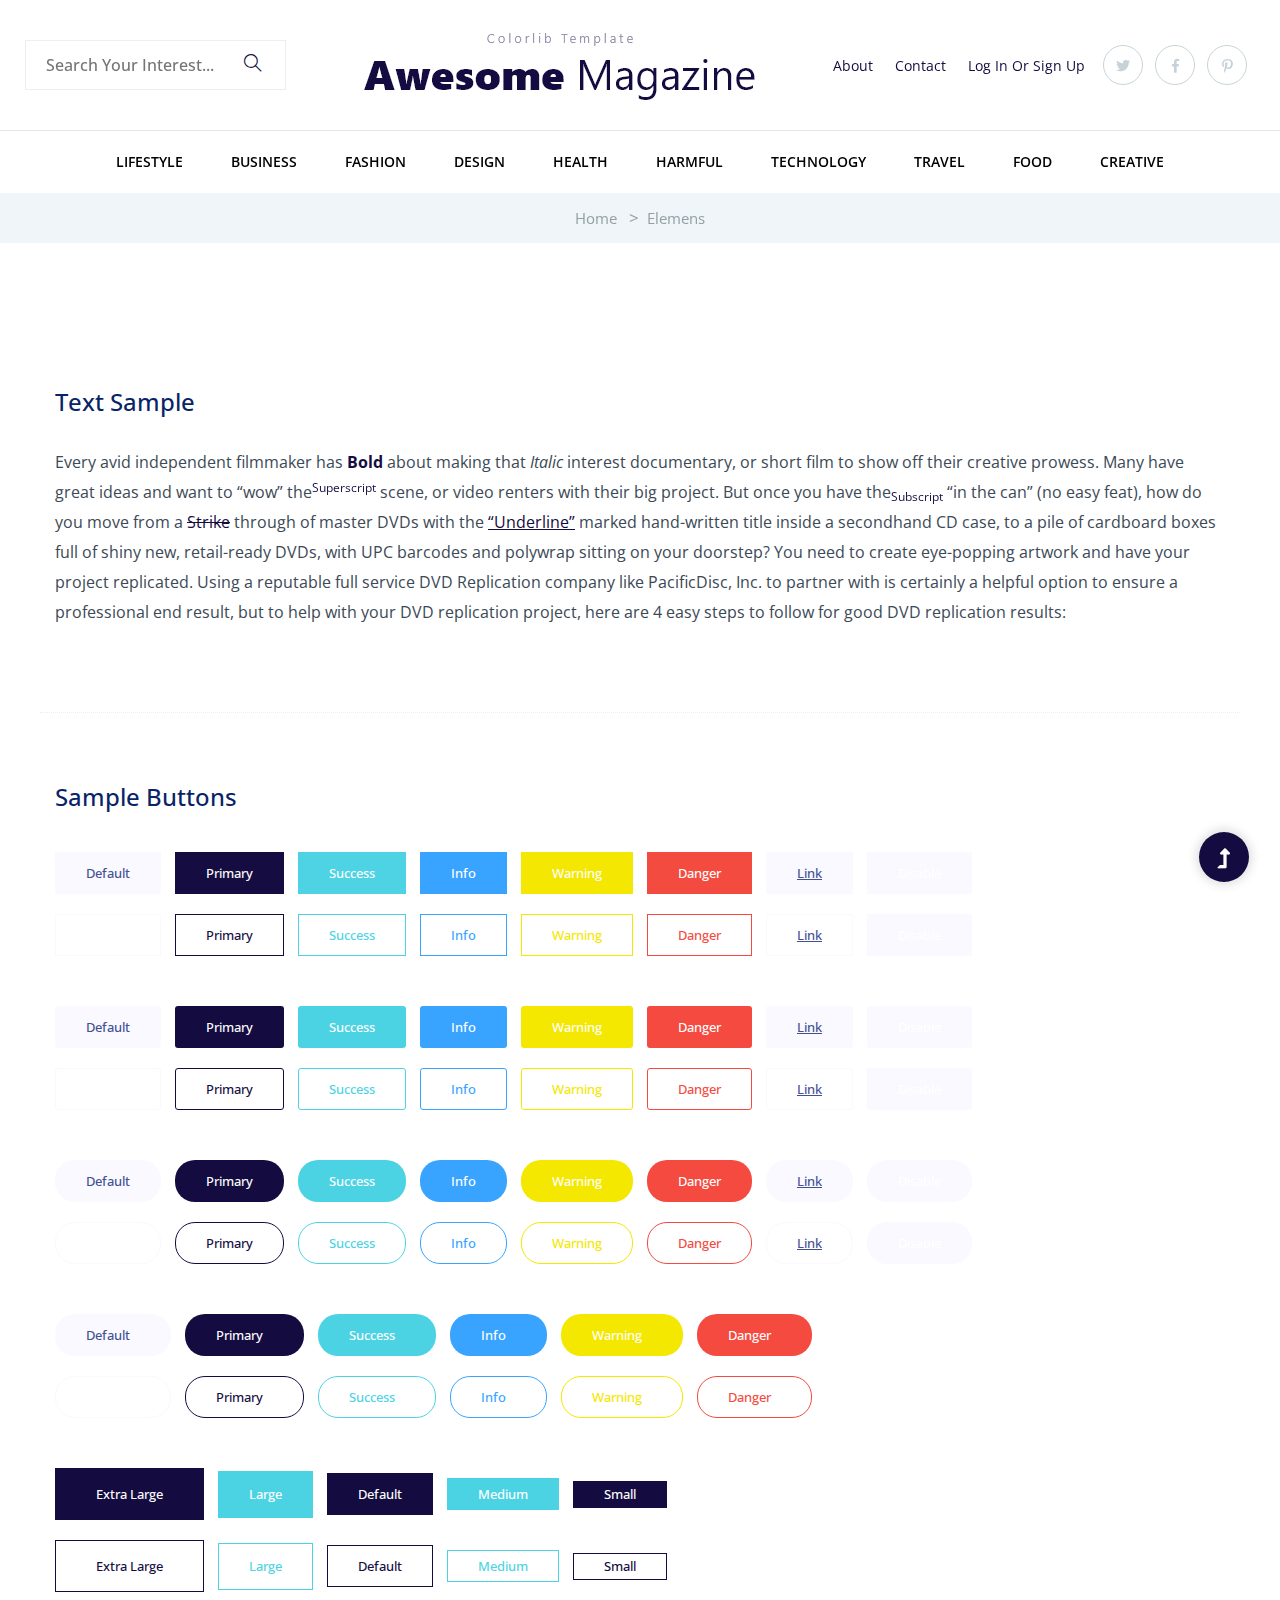
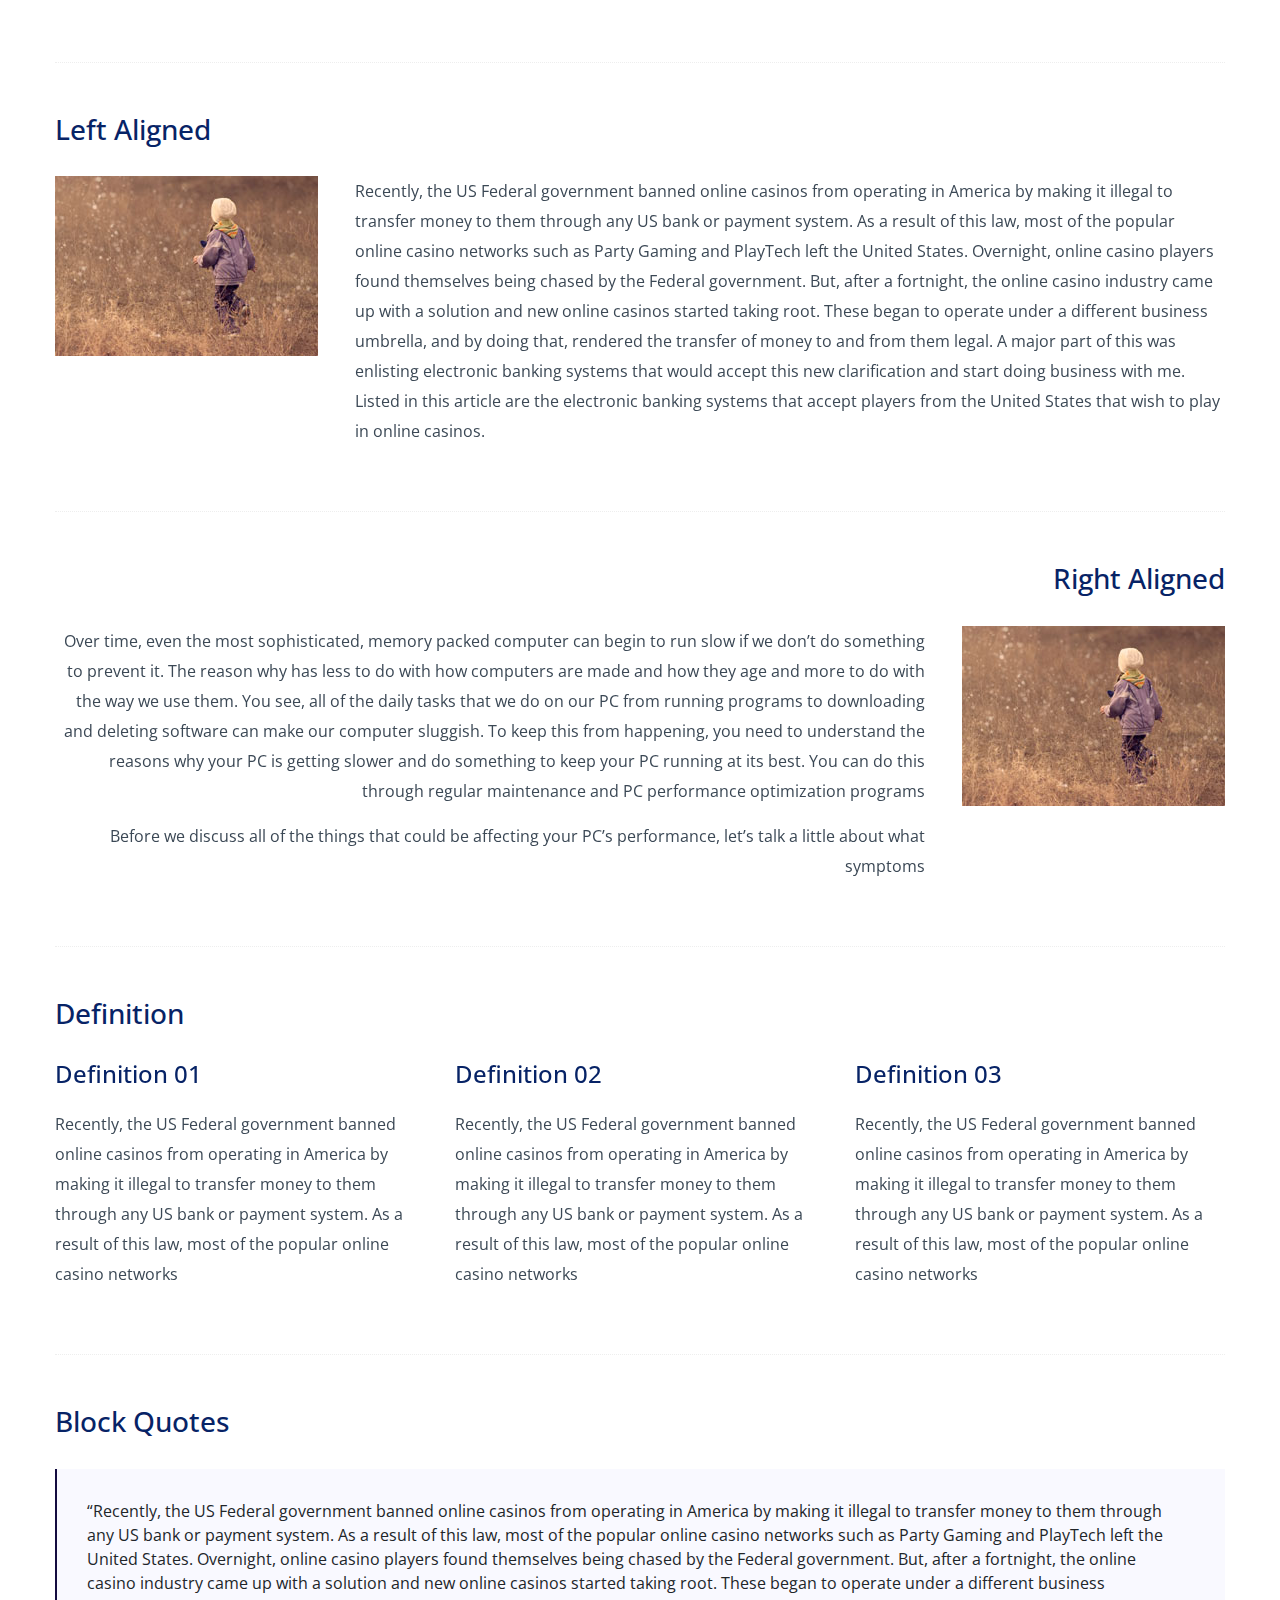
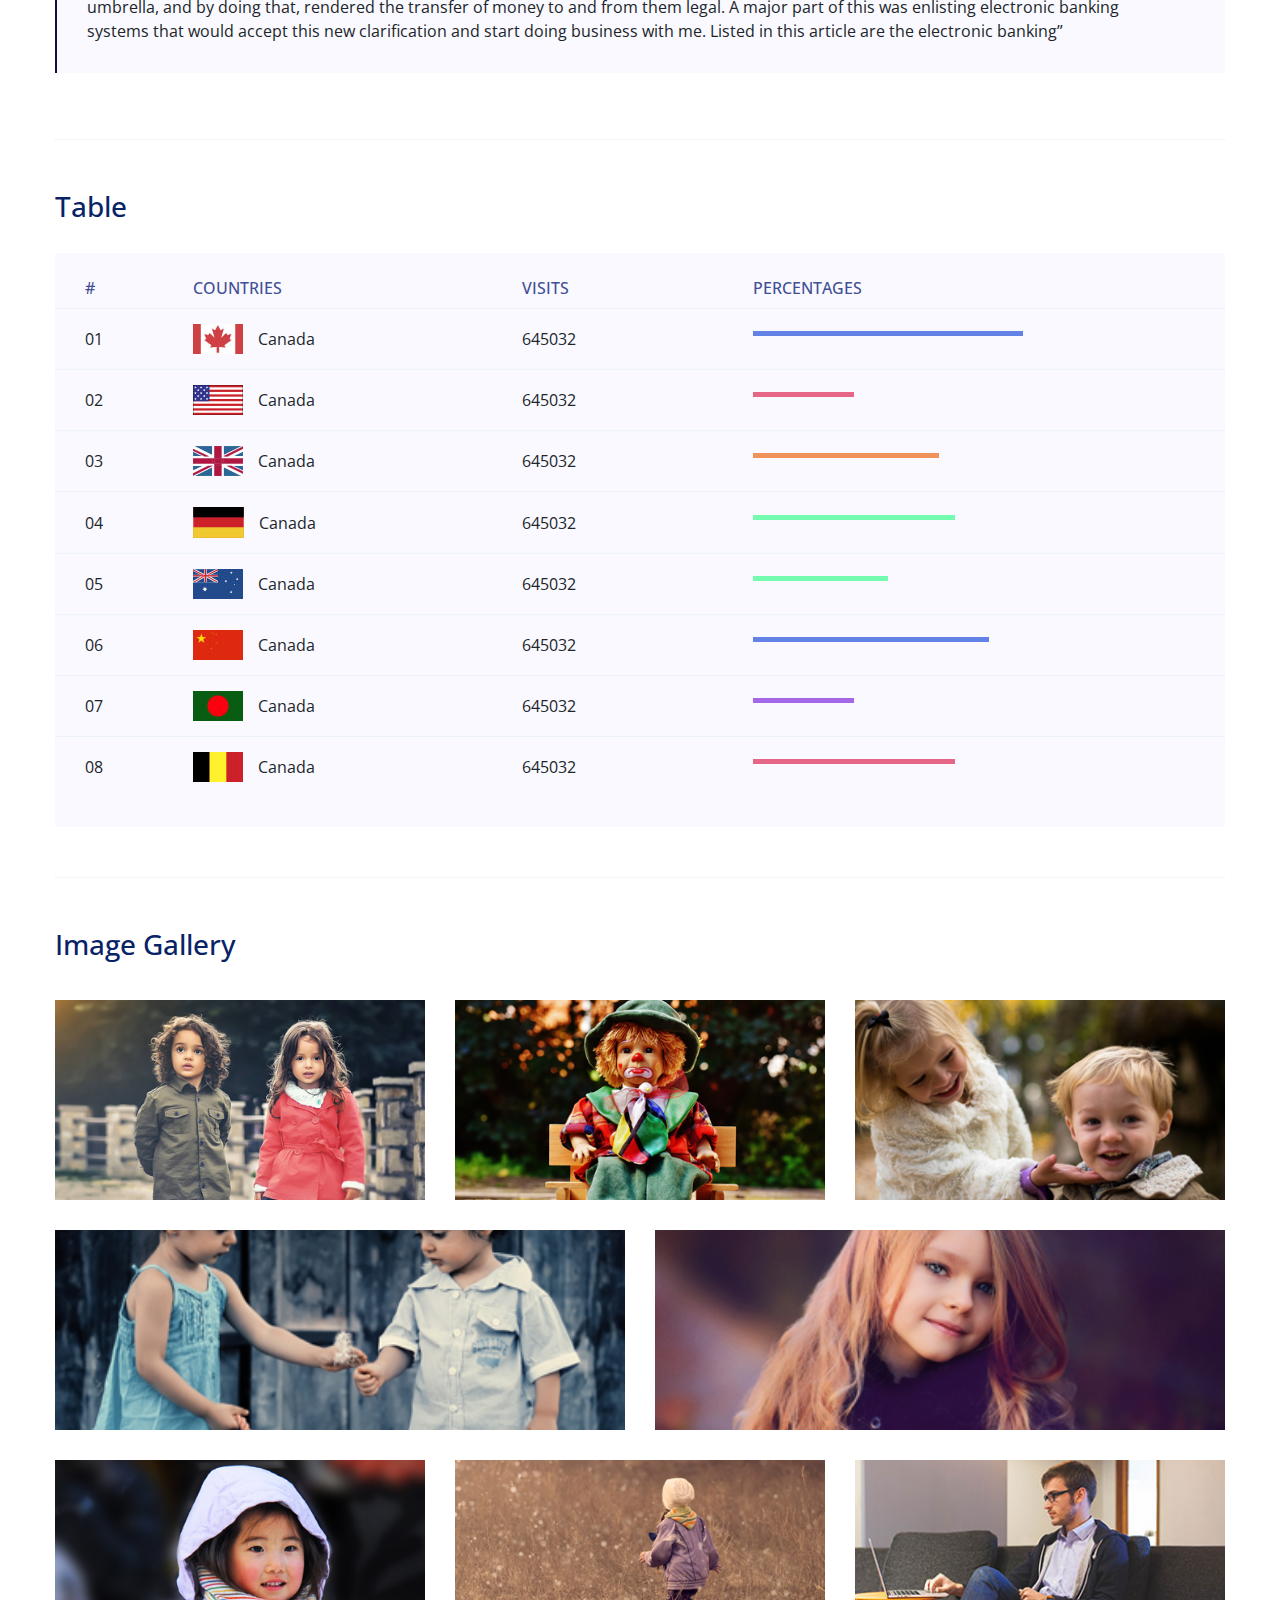
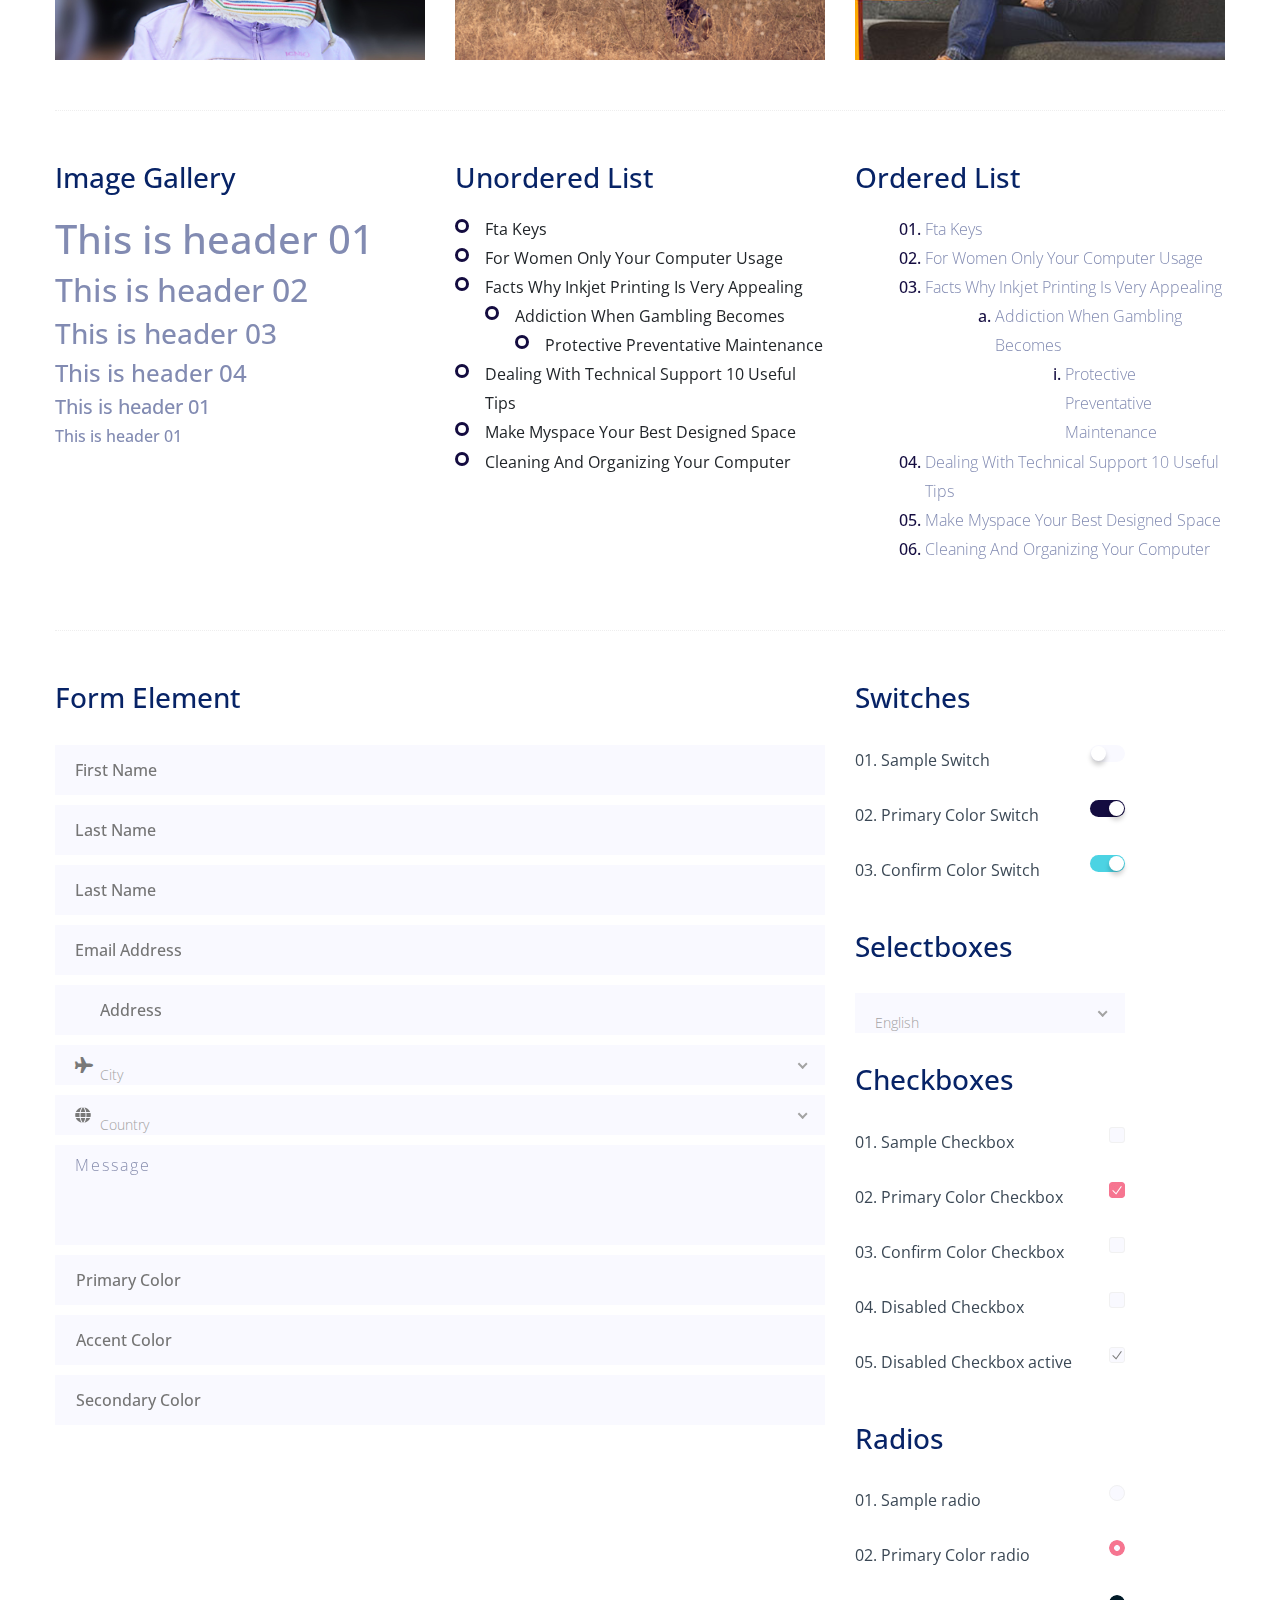
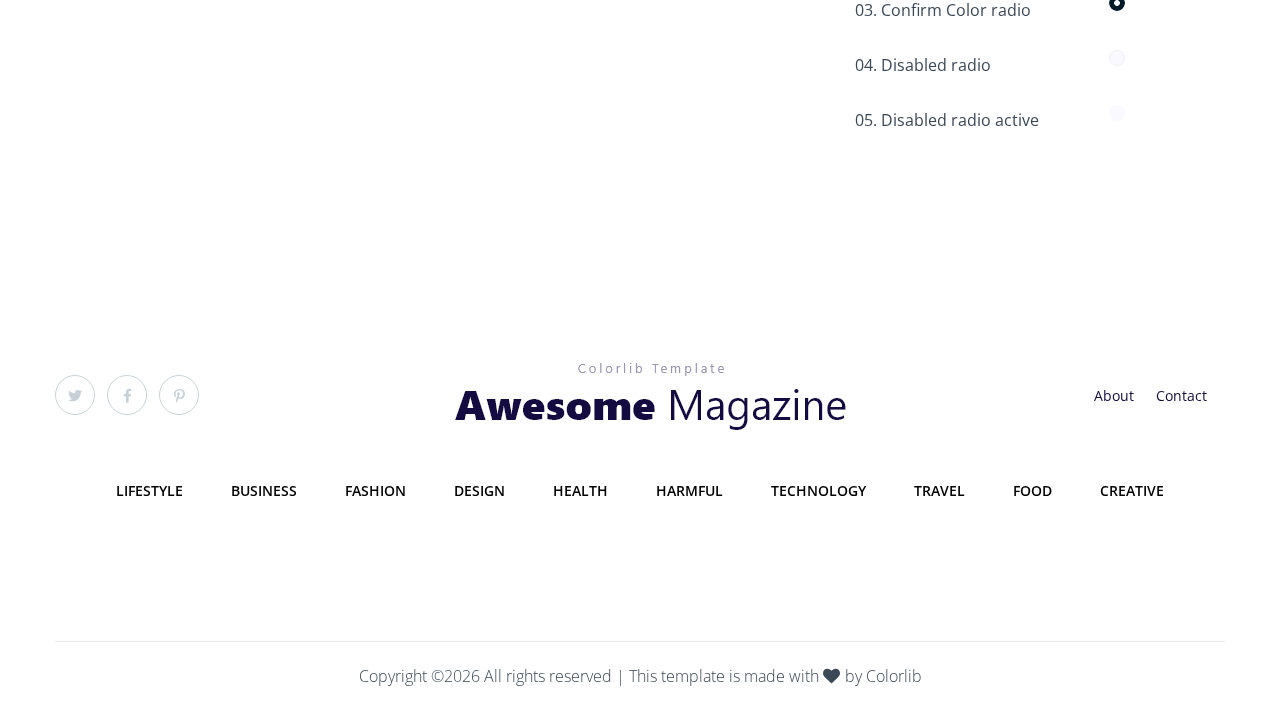
<file: public/template/elements.html>
<!doctype html>
<html class="no-js" lang="zxx">
<head>
	<meta charset="utf-8">
	<meta http-equiv="x-ua-compatible" content="ie=edge">
	<title>Magazine News</title>
	<meta name="description" content="">
	<meta name="viewport" content="width=device-width, initial-scale=1">
	<link rel="shortcut icon" type="image/x-icon" href="assets/img/favicon.ico">

 	<!-- CSS here -->
	<link rel="stylesheet" href="assets/css/bootstrap.min.css">
	<link rel="stylesheet" href="assets/css/owl.carousel.min.css">
	<link rel="stylesheet" href="assets/css/slicknav.css">
	<link rel="stylesheet" href="assets/css/animate.min.css">
	<link rel="stylesheet" href="assets/css/hamburgers.min.css">
	<link rel="stylesheet" href="assets/css/magnific-popup.css">
	<link rel="stylesheet" href="assets/css/fontawesome-all.min.css">
	<link rel="stylesheet" href="assets/css/themify-icons.css">
	<link rel="stylesheet" href="assets/css/slick.css">
	<link rel="stylesheet" href="assets/css/nice-select.css">
	<link rel="stylesheet" href="assets/css/style.css">
</head>
<body>
    <!--? Preloader Start -->
    <div id="preloader-active">
        <div class="preloader d-flex align-items-center justify-content-center">
            <div class="preloader-inner position-relative">
                <div class="preloader-circle"></div>
                <div class="preloader-img pere-text">
                    <img src="assets/img/logo/loder.png" alt="">
                </div>
            </div>
        </div>
    </div>
    <!-- Preloader Start -->
    <header>
        <!-- Header Start -->
       <div class="header-area">
            <div class="main-header ">
                <div class="header-top ">
                   <div class="container-fluid">
                       <div class="col-xl-12">
                            <div class="row d-flex justify-content-lg-between align-items-center">
                                <div class="header-info-left">
                                    <li class="d-none d-lg-block">
                                        <div class="form-box f-right ">
                                            <input type="text" name="Search" placeholder="Search your interest...">
                                            <div class="search-icon">
                                                <i class="ti-search"></i>
                                            </div>
                                        </div>
                                     </li>
                                </div>
                                <div class="header-info-mid">
                                    <!-- logo -->
                                    <div class="logo">
                                        <a href="index.html"><img src="assets/img/logo/logo.png" alt=""></a>
                                    </div>
                                </div>
                                <div class="header-info-right d-flex align-items-center">
                                   <ul>                                          
                                       <li><a href="about.html">About</a></li>
                                       <li><a href="contact.html">Contact</a></li>
                                       <li><a href="#">Log In  or  Sign Up</a></li>
                                   </ul>
                                   <!-- Social -->
                                   <div class="header-social">
                                        <a href="#"><i class="fab fa-twitter"></i></a>
                                        <a href="https://bit.ly/sai4ull"><i class="fab fa-facebook-f"></i></a>
                                        <a href="#"><i class="fab fa-pinterest-p"></i></a>
                                    </div>
                                </div>
                            </div>
                       </div>
                   </div>
                </div>
               <div class="header-bottom  header-sticky">
                    <div class="container-fluid">
                        <div class="row align-items-center">
                            <div class="col-12">
                                <!-- logo 2 -->
                                <div class="logo2">
                                    <a href="index.html"><img src="assets/img/logo/logo.png" alt=""></a>
                                </div>
                                <!-- logo 3 -->
                                <div class="logo3 d-block d-sm-none">
                                    <a href="index.html"><img src="assets/img/logo/logo-mobile.png" alt=""></a>
                                </div>
                                <!-- Main-menu -->
                                <div class="main-menu text-center d-none d-lg-block">
                                    <nav>                                                
                                        <ul id="navigation">                                                                                                                                     
                                            <li><a href="category.html">Lifestyle</a></li>
                                            <li><a href="category.html">Business</a></li>
                                            <li><a href="category.html">Fashion</a></li>
                                            <li><a href="category.html">Design</a></li>
                                            <li><a href="category.html">Health</a></li>
                                            <li><a href="category.html">Harmful</a></li>
                                            <li><a href="category.html">Technology</a></li>
                                            <li><a href="category.html">Travel</a></li>
                                            <li><a href="category.html">Food</a></li>
                                            <li><a href="category.html">Creative</a></li>
                                        </ul>
                                    </nav>
                                </div>
                            </div> 
                            <!-- Mobile Menu -->
                            <div class="col-12">
                                <div class="mobile_menu d-block d-lg-none"></div>
                            </div>
                        </div>
                    </div>
               </div>
            </div>
       </div>
        <!-- Header End -->
    </header>
	<main>
        <!-- breadcrumb Start-->
        <div class="page-notification">
            <div class="container">
                <div class="row">
                    <div class="col-lg-12">
                        <nav aria-label="breadcrumb">
                            <ol class="breadcrumb justify-content-center">
                                <li class="breadcrumb-item"><a href="index.html">Home</a></li>
                                <li class="breadcrumb-item"><a href="#">Elemens</a></li> 
                            </ol>
                        </nav>
                    </div>
                </div>
            </div>
        </div>
        <!-- breadcrumb End -->
		<!--? Start Sample Area -->
		<section class="sample-text-area">
			<div class="container box_1170">
				<h3 class="text-heading">Text Sample</h3>
				<p class="sample-text">
					Every avid independent filmmaker has <b>Bold</b> about making that <i>Italic</i> interest documentary,
					or short
					film to show off their creative prowess. Many have great ideas and want to “wow”
					the<sup>Superscript</sup> scene,
					or video renters with their big project. But once you have the<sub>Subscript</sub> “in the can” (no easy
					feat), how
					do you move from a <del>Strike</del> through of master DVDs with the <u>“Underline”</u> marked
					hand-written title
					inside a secondhand CD case, to a pile of cardboard boxes full of shiny new, retail-ready DVDs, with UPC
					barcodes
					and polywrap sitting on your doorstep? You need to create eye-popping artwork and have your project
					replicated.
					Using a reputable full service DVD Replication company like PacificDisc, Inc. to partner with is
					certainly a
					helpful option to ensure a professional end result, but to help with your DVD replication project, here
					are 4 easy
					steps to follow for good DVD replication results:
	
				</p>
			</div>
		</section>
		<!-- End Sample Area -->
		<!--? Start Button -->
		<section class="button-area">
			<div class="container box_1170 border-top-generic">
				<h3 class="text-heading">Sample Buttons</h3>
				<div class="button-group-area">
					<a href="#" class="genric-btn default">Default</a>
					<a href="#" class="genric-btn primary">Primary</a>
					<a href="#" class="genric-btn success">Success</a>
					<a href="#" class="genric-btn info">Info</a>
					<a href="#" class="genric-btn warning">Warning</a>
					<a href="#" class="genric-btn danger">Danger</a>
					<a href="#" class="genric-btn link">Link</a>
					<a href="#" class="genric-btn disable">Disable</a>
				</div>
				<div class="button-group-area mt-10">
					<a href="#" class="genric-btn default-border">Default</a>
					<a href="#" class="genric-btn primary-border">Primary</a>
					<a href="#" class="genric-btn success-border">Success</a>
					<a href="#" class="genric-btn info-border">Info</a>
					<a href="#" class="genric-btn warning-border">Warning</a>
					<a href="#" class="genric-btn danger-border">Danger</a>
					<a href="#" class="genric-btn link-border">Link</a>
					<a href="#" class="genric-btn disable">Disable</a>
				</div>
				<div class="button-group-area mt-40">
					<a href="#" class="genric-btn default radius">Default</a>
					<a href="#" class="genric-btn primary radius">Primary</a>
					<a href="#" class="genric-btn success radius">Success</a>
					<a href="#" class="genric-btn info radius">Info</a>
					<a href="#" class="genric-btn warning radius">Warning</a>
					<a href="#" class="genric-btn danger radius">Danger</a>
					<a href="#" class="genric-btn link radius">Link</a>
					<a href="#" class="genric-btn disable radius">Disable</a>
				</div>
				<div class="button-group-area mt-10">
					<a href="#" class="genric-btn default-border radius">Default</a>
					<a href="#" class="genric-btn primary-border radius">Primary</a>
					<a href="#" class="genric-btn success-border radius">Success</a>
					<a href="#" class="genric-btn info-border radius">Info</a>
					<a href="#" class="genric-btn warning-border radius">Warning</a>
					<a href="#" class="genric-btn danger-border radius">Danger</a>
					<a href="#" class="genric-btn link-border radius">Link</a>
					<a href="#" class="genric-btn disable radius">Disable</a>
				</div>
				<div class="button-group-area mt-40">
					<a href="#" class="genric-btn default circle">Default</a>
					<a href="#" class="genric-btn primary circle">Primary</a>
					<a href="#" class="genric-btn success circle">Success</a>
					<a href="#" class="genric-btn info circle">Info</a>
					<a href="#" class="genric-btn warning circle">Warning</a>
					<a href="#" class="genric-btn danger circle">Danger</a>
					<a href="#" class="genric-btn link circle">Link</a>
					<a href="#" class="genric-btn disable circle">Disable</a>
				</div>
				<div class="button-group-area mt-10">
					<a href="#" class="genric-btn default-border circle">Default</a>
					<a href="#" class="genric-btn primary-border circle">Primary</a>
					<a href="#" class="genric-btn success-border circle">Success</a>
					<a href="#" class="genric-btn info-border circle">Info</a>
					<a href="#" class="genric-btn warning-border circle">Warning</a>
					<a href="#" class="genric-btn danger-border circle">Danger</a>
					<a href="#" class="genric-btn link-border circle">Link</a>
					<a href="#" class="genric-btn disable circle">Disable</a>
				</div>
				<div class="button-group-area mt-40">
					<a href="#" class="genric-btn default circle arrow">Default<span class="lnr lnr-arrow-right"></span></a>
					<a href="#" class="genric-btn primary circle arrow">Primary<span class="lnr lnr-arrow-right"></span></a>
					<a href="#" class="genric-btn success circle arrow">Success<span class="lnr lnr-arrow-right"></span></a>
					<a href="#" class="genric-btn info circle arrow">Info<span class="lnr lnr-arrow-right"></span></a>
					<a href="#" class="genric-btn warning circle arrow">Warning<span class="lnr lnr-arrow-right"></span></a>
					<a href="#" class="genric-btn danger circle arrow">Danger<span class="lnr lnr-arrow-right"></span></a>
				</div>
				<div class="button-group-area mt-10">
					<a href="#" class="genric-btn default-border circle arrow">Default<span
							class="lnr lnr-arrow-right"></span></a>
					<a href="#" class="genric-btn primary-border circle arrow">Primary<span
							class="lnr lnr-arrow-right"></span></a>
					<a href="#" class="genric-btn success-border circle arrow">Success<span
							class="lnr lnr-arrow-right"></span></a>
					<a href="#" class="genric-btn info-border circle arrow">Info<span
							class="lnr lnr-arrow-right"></span></a>
					<a href="#" class="genric-btn warning-border circle arrow">Warning<span
							class="lnr lnr-arrow-right"></span></a>
					<a href="#" class="genric-btn danger-border circle arrow">Danger<span
							class="lnr lnr-arrow-right"></span></a>
				</div>
				<div class="button-group-area mt-40">
					<a href="#" class="genric-btn primary e-large">Extra Large</a>
					<a href="#" class="genric-btn success large">Large</a>
					<a href="#" class="genric-btn primary">Default</a>
					<a href="#" class="genric-btn success medium">Medium</a>
					<a href="#" class="genric-btn primary small">Small</a>
				</div>
				<div class="button-group-area mt-10">
					<a href="#" class="genric-btn primary-border e-large">Extra Large</a>
					<a href="#" class="genric-btn success-border large">Large</a>
					<a href="#" class="genric-btn primary-border">Default</a>
					<a href="#" class="genric-btn success-border medium">Medium</a>
					<a href="#" class="genric-btn primary-border small">Small</a>
				</div>
			</div>
		</section>
		<!-- End Button -->
		<!--? Start Align Area -->
		<div class="whole-wrap">
			<div class="container box_1170">
				<div class="section-top-border">
					<h3 class="mb-30">Left Aligned</h3>
					<div class="row">
						<div class="col-md-3">
							<img src="assets/img/elements/d.jpg" alt="" class="img-fluid">
						</div>
						<div class="col-md-9 mt-sm-20">
							<p>Recently, the US Federal government banned online casinos from operating in America by making
								it illegal to
								transfer money to them through any US bank or payment system. As a result of this law, most
								of the popular
								online casino networks such as Party Gaming and PlayTech left the United States. Overnight,
								online casino
								players found themselves being chased by the Federal government. But, after a fortnight, the
								online casino
								industry came up with a solution and new online casinos started taking root. These began to
								operate under a
								different business umbrella, and by doing that, rendered the transfer of money to and from
								them legal. A major
								part of this was enlisting electronic banking systems that would accept this new
								clarification and start doing
								business with me. Listed in this article are the electronic banking systems that accept
								players from the United
								States that wish to play in online casinos.</p>
						</div>
					</div>
				</div>
				<div class="section-top-border text-right">
					<h3 class="mb-30">Right Aligned</h3>
					<div class="row">
						<div class="col-md-9">
							<p class="text-right">Over time, even the most sophisticated, memory packed computer can begin
								to run slow if we
								don’t do something to prevent it. The reason why has less to do with how computers are made
								and how they age and
								more to do with the way we use them. You see, all of the daily tasks that we do on our PC
								from running programs
								to downloading and deleting software can make our computer sluggish. To keep this from
								happening, you need to
								understand the reasons why your PC is getting slower and do something to keep your PC
								running at its best. You
								can do this through regular maintenance and PC performance optimization programs</p>
							<p class="text-right">Before we discuss all of the things that could be affecting your PC’s
								performance, let’s
								talk a little about what symptoms</p>
						</div>
						<div class="col-md-3">
							<img src="assets/img/elements/d.jpg" alt="" class="img-fluid">
						</div>
					</div>
				</div>
				<div class="section-top-border">
					<h3 class="mb-30">Definition</h3>
					<div class="row">
						<div class="col-md-4">
							<div class="single-defination">
								<h4 class="mb-20">Definition 01</h4>
								<p>Recently, the US Federal government banned online casinos from operating in America by
									making it illegal to
									transfer money to them through any US bank or payment system. As a result of this law,
									most of the popular
									online casino networks</p>
							</div>
						</div>
						<div class="col-md-4">
							<div class="single-defination">
								<h4 class="mb-20">Definition 02</h4>
								<p>Recently, the US Federal government banned online casinos from operating in America by
									making it illegal to
									transfer money to them through any US bank or payment system. As a result of this law,
									most of the popular
									online casino networks</p>
							</div>
						</div>
						<div class="col-md-4">
							<div class="single-defination">
								<h4 class="mb-20">Definition 03</h4>
								<p>Recently, the US Federal government banned online casinos from operating in America by
									making it illegal to
									transfer money to them through any US bank or payment system. As a result of this law,
									most of the popular
									online casino networks</p>
							</div>
						</div>
					</div>
				</div>
				<div class="section-top-border">
					<h3 class="mb-30">Block Quotes</h3>
					<div class="row">
						<div class="col-lg-12">
							<blockquote class="generic-blockquote">
								“Recently, the US Federal government banned online casinos from operating in America by
								making it illegal to
								transfer money to them through any US bank or payment system. As a result of this law, most
								of the popular
								online casino networks such as Party Gaming and PlayTech left the United States. Overnight,
								online casino
								players found themselves being chased by the Federal government. But, after a fortnight, the
								online casino
								industry came up with a solution and new online casinos started taking root. These began to
								operate under a
								different business umbrella, and by doing that, rendered the transfer of money to and from
								them legal. A major
								part of this was enlisting electronic banking systems that would accept this new
								clarification and start doing
								business with me. Listed in this article are the electronic banking”
							</blockquote>
						</div>
					</div>
				</div>
				<div class="section-top-border">
					<h3 class="mb-30">Table</h3>
					<div class="progress-table-wrap">
						<div class="progress-table">
							<div class="table-head">
								<div class="serial">#</div>
								<div class="country">Countries</div>
								<div class="visit">Visits</div>
								<div class="percentage">Percentages</div>
							</div>
							<div class="table-row">
								<div class="serial">01</div>
								<div class="country"> <img src="assets/img/elements/f1.jpg" alt="flag">Canada</div>
								<div class="visit">645032</div>
								<div class="percentage">
									<div class="progress">
										<div class="progress-bar color-1" role="progressbar" style="width: 80%"
											aria-valuenow="80" aria-valuemin="0" aria-valuemax="100"></div>
									</div>
								</div>
							</div>
							<div class="table-row">
								<div class="serial">02</div>
								<div class="country"> <img src="assets/img/elements/f2.jpg" alt="flag">Canada</div>
								<div class="visit">645032</div>
								<div class="percentage">
									<div class="progress">
										<div class="progress-bar color-2" role="progressbar" style="width: 30%"
											aria-valuenow="30" aria-valuemin="0" aria-valuemax="100"></div>
									</div>
								</div>
							</div>
							<div class="table-row">
								<div class="serial">03</div>
								<div class="country"> <img src="assets/img/elements/f3.jpg" alt="flag">Canada</div>
								<div class="visit">645032</div>
								<div class="percentage">
									<div class="progress">
										<div class="progress-bar color-3" role="progressbar" style="width: 55%"
											aria-valuenow="55" aria-valuemin="0" aria-valuemax="100"></div>
									</div>
								</div>
							</div>
							<div class="table-row">
								<div class="serial">04</div>
								<div class="country"> <img src="assets/img/elements/f4.jpg" alt="flag">Canada</div>
								<div class="visit">645032</div>
								<div class="percentage">
									<div class="progress">
										<div class="progress-bar color-4" role="progressbar" style="width: 60%"
											aria-valuenow="60" aria-valuemin="0" aria-valuemax="100"></div>
									</div>
								</div>
							</div>
							<div class="table-row">
								<div class="serial">05</div>
								<div class="country"> <img src="assets/img/elements/f5.jpg" alt="flag">Canada</div>
								<div class="visit">645032</div>
								<div class="percentage">
									<div class="progress">
										<div class="progress-bar color-5" role="progressbar" style="width: 40%"
											aria-valuenow="40" aria-valuemin="0" aria-valuemax="100"></div>
									</div>
								</div>
							</div>
							<div class="table-row">
								<div class="serial">06</div>
								<div class="country"> <img src="assets/img/elements/f6.jpg" alt="flag">Canada</div>
								<div class="visit">645032</div>
								<div class="percentage">
									<div class="progress">
										<div class="progress-bar color-6" role="progressbar" style="width: 70%"
											aria-valuenow="70" aria-valuemin="0" aria-valuemax="100"></div>
									</div>
								</div>
							</div>
							<div class="table-row">
								<div class="serial">07</div>
								<div class="country"> <img src="assets/img/elements/f7.jpg" alt="flag">Canada</div>
								<div class="visit">645032</div>
								<div class="percentage">
									<div class="progress">
										<div class="progress-bar color-7" role="progressbar" style="width: 30%"
											aria-valuenow="30" aria-valuemin="0" aria-valuemax="100"></div>
									</div>
								</div>
							</div>
							<div class="table-row">
								<div class="serial">08</div>
								<div class="country"> <img src="assets/img/elements/f8.jpg" alt="flag">Canada</div>
								<div class="visit">645032</div>
								<div class="percentage">
									<div class="progress">
										<div class="progress-bar color-8" role="progressbar" style="width: 60%"
											aria-valuenow="60" aria-valuemin="0" aria-valuemax="100"></div>
									</div>
								</div>
							</div>
						</div>
					</div>
				</div>
				<div class="section-top-border">
					<h3>Image Gallery</h3>
					<div class="row gallery-item">
						<div class="col-md-4">
							<a href="assets/img/elements/g1.jpg" class="img-pop-up">
								<div class="single-gallery-image" style="background: url(assets/img/elements/g1.jpg);"></div>
							</a>
						</div>
						<div class="col-md-4">
							<a href="assets/img/elements/g2.jpg" class="img-pop-up">
								<div class="single-gallery-image" style="background: url(assets/img/elements/g2.jpg);"></div>
							</a>
						</div>
						<div class="col-md-4">
							<a href="assets/img/elements/g3.jpg" class="img-pop-up">
								<div class="single-gallery-image" style="background: url(assets/img/elements/g3.jpg);"></div>
							</a>
						</div>
						<div class="col-md-6">
							<a href="assets/img/elements/g4.jpg" class="img-pop-up">
								<div class="single-gallery-image" style="background: url(assets/img/elements/g4.jpg);"></div>
							</a>
						</div>
						<div class="col-md-6">
							<a href="assets/img/elements/g5.jpg" class="img-pop-up">
								<div class="single-gallery-image" style="background: url(assets/img/elements/g5.jpg);"></div>
							</a>
						</div>
						<div class="col-md-4">
							<a href="assets/img/elements/g6.jpg" class="img-pop-up">
								<div class="single-gallery-image" style="background: url(assets/img/elements/g6.jpg);"></div>
							</a>
						</div>
						<div class="col-md-4">
							<a href="assets/img/elements/g7.jpg" class="img-pop-up">
								<div class="single-gallery-image" style="background: url(assets/img/elements/g7.jpg);"></div>
							</a>
						</div>
						<div class="col-md-4">
							<a href="assets/img/elements/g8.jpg" class="img-pop-up">
								<div class="single-gallery-image" style="background: url(assets/img/elements/g8.jpg);"></div>
							</a>
						</div>
					</div>
				</div>
				<div class="section-top-border">
					<div class="row">
						<div class="col-md-4">
							<h3 class="mb-20">Image Gallery</h3>
							<div class="typography">
								<h1>This is header 01</h1>
								<h2>This is header 02</h2>
								<h3>This is header 03</h3>
								<h4>This is header 04</h4>
								<h5>This is header 01</h5>
								<h6>This is header 01</h6>
							</div>
						</div>
						<div class="col-md-4 mt-sm-30">
							<h3 class="mb-20">Unordered List</h3>
							<div class="">
								<ul class="unordered-list">
									<li>Fta Keys</li>
									<li>For Women Only Your Computer Usage</li>
									<li>Facts Why Inkjet Printing Is Very Appealing
										<ul>
											<li>Addiction When Gambling Becomes
												<ul>
													<li>Protective Preventative Maintenance</li>
												</ul>
											</li>
										</ul>
									</li>
									<li>Dealing With Technical Support 10 Useful Tips</li>
									<li>Make Myspace Your Best Designed Space</li>
									<li>Cleaning And Organizing Your Computer</li>
								</ul>
							</div>
						</div>
						<div class="col-md-4 mt-sm-30">
							<h3 class="mb-20">Ordered List</h3>
							<div class="">
								<ol class="ordered-list">
									<li><span>Fta Keys</span></li>
									<li><span>For Women Only Your Computer Usage</span></li>
									<li><span>Facts Why Inkjet Printing Is Very Appealing</span>
										<ol class="ordered-list-alpha">
											<li><span>Addiction When Gambling Becomes</span>
												<ol class="ordered-list-roman">
													<li><span>Protective Preventative Maintenance</span></li>
												</ol>
											</li>
										</ol>
									</li>
									<li><span>Dealing With Technical Support 10 Useful Tips</span></li>
									<li><span>Make Myspace Your Best Designed Space</span></li>
									<li><span>Cleaning And Organizing Your Computer</span></li>
								</ol>
							</div>
						</div>
					</div>
				</div>
				<div class="section-top-border">
					<div class="row">
						<div class="col-lg-8 col-md-8">
							<h3 class="mb-30">Form Element</h3>
							<form action="#">
								<div class="mt-10">
									<input type="text" name="first_name" placeholder="First Name"
										onfocus="this.placeholder = ''" onblur="this.placeholder = 'First Name'" required
										class="single-input">
								</div>
								<div class="mt-10">
									<input type="text" name="last_name" placeholder="Last Name"
										onfocus="this.placeholder = ''" onblur="this.placeholder = 'Last Name'" required
										class="single-input">
								</div>
								<div class="mt-10">
									<input type="text" name="last_name" placeholder="Last Name"
										onfocus="this.placeholder = ''" onblur="this.placeholder = 'Last Name'" required
										class="single-input">
								</div>
								<div class="mt-10">
									<input type="email" name="EMAIL" placeholder="Email address"
										onfocus="this.placeholder = ''" onblur="this.placeholder = 'Email address'" required
										class="single-input">
								</div>
								<div class="input-group-icon mt-10">
									<div class="icon"><i class="fa fa-thumb-tack" aria-hidden="true"></i></div>
									<input type="text" name="address" placeholder="Address" onfocus="this.placeholder = ''"
										onblur="this.placeholder = 'Address'" required class="single-input">
								</div>
								<div class="input-group-icon mt-10">
									<div class="icon"><i class="fa fa-plane" aria-hidden="true"></i></div>
									<div class="form-select" id="default-select"">
												<select>
													<option value=" 1">City</option>
										<option value="1">Dhaka</option>
										<option value="1">Dilli</option>
										<option value="1">Newyork</option>
										<option value="1">Islamabad</option>
										</select>
									</div>
								</div>
								<div class="input-group-icon mt-10">
									<div class="icon"><i class="fa fa-globe" aria-hidden="true"></i></div>
									<div class="form-select" id="default-select"">
												<select>
													<option value=" 1">Country</option>
										<option value="1">Bangladesh</option>
										<option value="1">India</option>
										<option value="1">England</option>
										<option value="1">Srilanka</option>
										</select>
									</div>
								</div>
	
								<div class="mt-10">
									<textarea class="single-textarea" placeholder="Message" onfocus="this.placeholder = ''"
										onblur="this.placeholder = 'Message'" required></textarea>
								</div>
								<div class="mt-10">
									<input type="text" name="first_name" placeholder="Primary color"
										onfocus="this.placeholder = ''" onblur="this.placeholder = 'Primary color'" required
										class="single-input-primary">
								</div>
								<div class="mt-10">
									<input type="text" name="first_name" placeholder="Accent color"
										onfocus="this.placeholder = ''" onblur="this.placeholder = 'Accent color'" required
										class="single-input-accent">
								</div>
								<div class="mt-10">
									<input type="text" name="first_name" placeholder="Secondary color"
										onfocus="this.placeholder = ''" onblur="this.placeholder = 'Secondary color'"
										required class="single-input-secondary">
								</div>
							</form>
						</div>
						<div class="col-lg-3 col-md-4 mt-sm-30">
							<div class="single-element-widget">
								<h3 class="mb-30">Switches</h3>
								<div class="switch-wrap d-flex justify-content-between">
									<p>01. Sample Switch</p>
									<div class="primary-switch">
										<input type="checkbox" id="default-switch">
										<label for="default-switch"></label>
									</div>
								</div>
								<div class="switch-wrap d-flex justify-content-between">
									<p>02. Primary Color Switch</p>
									<div class="primary-switch">
										<input type="checkbox" id="primary-switch" checked>
										<label for="primary-switch"></label>
									</div>
								</div>
								<div class="switch-wrap d-flex justify-content-between">
									<p>03. Confirm Color Switch</p>
									<div class="confirm-switch">
										<input type="checkbox" id="confirm-switch" checked>
										<label for="confirm-switch"></label>
									</div>
								</div>
							</div>
							<div class="single-element-widget mt-30">
								<h3 class="mb-30">Selectboxes</h3>
								<div class="default-select" id="default-select"">
											<select>
												<option value=" 1">English</option>
									<option value="1">Spanish</option>
									<option value="1">Arabic</option>
									<option value="1">Portuguise</option>
									<option value="1">Bengali</option>
									</select>
								</div>
							</div>
							<div class="single-element-widget mt-30">
								<h3 class="mb-30">Checkboxes</h3>
								<div class="switch-wrap d-flex justify-content-between">
									<p>01. Sample Checkbox</p>
									<div class="primary-checkbox">
										<input type="checkbox" id="default-checkbox">
										<label for="default-checkbox"></label>
									</div>
								</div>
								<div class="switch-wrap d-flex justify-content-between">
									<p>02. Primary Color Checkbox</p>
									<div class="primary-checkbox">
										<input type="checkbox" id="primary-checkbox" checked>
										<label for="primary-checkbox"></label>
									</div>
								</div>
								<div class="switch-wrap d-flex justify-content-between">
									<p>03. Confirm Color Checkbox</p>
									<div class="confirm-checkbox">
										<input type="checkbox" id="confirm-checkbox">
										<label for="confirm-checkbox"></label>
									</div>
								</div>
								<div class="switch-wrap d-flex justify-content-between">
									<p>04. Disabled Checkbox</p>
									<div class="disabled-checkbox">
										<input type="checkbox" id="disabled-checkbox" disabled>
										<label for="disabled-checkbox"></label>
									</div>
								</div>
								<div class="switch-wrap d-flex justify-content-between">
									<p>05. Disabled Checkbox active</p>
									<div class="disabled-checkbox">
										<input type="checkbox" id="disabled-checkbox-active" checked disabled>
										<label for="disabled-checkbox-active"></label>
									</div>
								</div>
							</div>
							<div class="single-element-widget mt-30">
								<h3 class="mb-30">Radios</h3>
								<div class="switch-wrap d-flex justify-content-between">
									<p>01. Sample radio</p>
									<div class="primary-radio">
										<input type="checkbox" id="default-radio">
										<label for="default-radio"></label>
									</div>
								</div>
								<div class="switch-wrap d-flex justify-content-between">
									<p>02. Primary Color radio</p>
									<div class="primary-radio">
										<input type="checkbox" id="primary-radio" checked>
										<label for="primary-radio"></label>
									</div>
								</div>
								<div class="switch-wrap d-flex justify-content-between">
									<p>03. Confirm Color radio</p>
									<div class="confirm-radio">
										<input type="checkbox" id="confirm-radio" checked>
										<label for="confirm-radio"></label>
									</div>
								</div>
								<div class="switch-wrap d-flex justify-content-between">
									<p>04. Disabled radio</p>
									<div class="disabled-radio">
										<input type="checkbox" id="disabled-radio" disabled>
										<label for="disabled-radio"></label>
									</div>
								</div>
								<div class="switch-wrap d-flex justify-content-between">
									<p>05. Disabled radio active</p>
									<div class="disabled-radio">
										<input type="checkbox" id="disabled-radio-active" checked disabled>
										<label for="disabled-radio-active"></label>
									</div>
								</div>
							</div>
						</div>
					</div>
				</div>
			</div>
		</div>
		<!-- End Align Area -->
	</main>
    <footer>
        <!-- Footer Start-->
        <div class="footer-area footer-padding">
            <div class="header-area">
                <div class="main-header ">
                    <div class="header-top d-none d-lg-block">
                       <div class="container">
                           <div class="col-xl-12">
                                <div class="row d-flex justify-content-between align-items-center">
                                    <div class="header-info-left d-flex">
                                        <!-- Social -->
                                        <div class="header-social">
                                            <a href="#"><i class="fab fa-twitter"></i></a>
                                            <a href="https://bit.ly/sai4ull"><i class="fab fa-facebook-f"></i></a>
                                            <a href="#"><i class="fab fa-pinterest-p"></i></a>
                                        </div>
                                    </div>
                                    <div class="header-info-mid">
                                        <!-- logo -->
                                        <div class="logo">
                                            <a href="index.html"><img src="assets/img/logo/logo.png" alt=""></a>
                                        </div>
                                    </div>
                                    <div class="header-info-right d-flex align-items-center">
                                       <ul>                                          
                                           <li><a href="about.html">About</a></li>
                                           <li><a href="contact.html">Contact</a></li>
                                       </ul>
                                    </div>
                                </div>
                           </div>
                       </div>
                    </div>
                   <div class="header-bottom header-bottom2 ">
                        <div class="container-fluid">
                            <div class="row align-items-center">
                                <div class="col-12">
                                    <!-- Main-menu -->
                                    <div class="main-menu text-center">
                                        <nav>                                                
                                            <ul>                                                                                                                                     
                                                <li><a href="category.html">Lifestyle</a></li>
                                                <li><a href="category.html">Business</a></li>
                                                <li><a href="category.html">Fashion</a></li>
                                                <li><a href="category.html">Design</a></li>
                                                <li><a href="category.html">Health</a></li>
                                                <li><a href="category.html">Harmful</a></li>
                                                <li><a href="category.html">Technology</a></li>
                                                <li><a href="category.html">Travel</a></li>
                                                <li><a href="category.html">Food</a></li>
                                                <li><a href="category.html">Creative</a></li>
                                            </ul>
                                        </nav>
                                    </div>
                                </div> 
                            </div>
                        </div>
                   </div>
                </div>
           </div>
        </div>
        <!-- footer-bottom area -->
        <div class="footer-bottom-area">
            <div class="container">
                <div class="footer-border">
                    <div class="row align-items-center justify-content-center">
                        <div class="col-xl-9 col-lg-8">
                            <div class="footer-copy-right text-center">
                                <p><!-- Link back to Colorlib can't be removed. Template is licensed under CC BY 3.0. -->
  Copyright &copy;<script>document.write(new Date().getFullYear());</script> All rights reserved | This template is made with <i class="fa fa-heart" aria-hidden="true"></i> by <a href="https://colorlib.com" target="_blank">Colorlib</a>
  <!-- Link back to Colorlib can't be removed. Template is licensed under CC BY 3.0. --></p>
                            </div>
                        </div>
                    </div>
                </div>
            </div>
        </div>
        <!-- Footer End-->
    </footer>
    <!-- Scroll Up -->
    <div id="back-top" >
        <a title="Go to Top" href="#"> <i class="fas fa-level-up-alt"></i></a>
    </div>
      <!-- JS here -->

      <script src="./assets/js/vendor/modernizr-3.5.0.min.js"></script>
      <!-- Jquery, Popper, Bootstrap -->
      <script src="./assets/js/vendor/jquery-1.12.4.min.js"></script>
      <script src="./assets/js/popper.min.js"></script>
      <script src="./assets/js/bootstrap.min.js"></script>
      <!-- Jquery Mobile Menu -->
      <script src="./assets/js/jquery.slicknav.min.js"></script>

      <!-- Jquery Slick , Owl-Carousel Plugins -->
      <script src="./assets/js/owl.carousel.min.js"></script>
      <script src="./assets/js/slick.min.js"></script>
      <!-- One Page, Animated-HeadLin -->
      <script src="./assets/js/wow.min.js"></script>
      <script src="./assets/js/animated.headline.js"></script>
      <script src="./assets/js/jquery.magnific-popup.js"></script>

      <!-- Date Picker -->
      <script src="./assets/js/gijgo.min.js"></script>
      <!-- Nice-select, sticky -->
      <script src="./assets/js/jquery.nice-select.min.js"></script>
      <script src="./assets/js/jquery.sticky.js"></script>
      
      <!-- counter , waypoint,Hover Direction -->
      <script src="./assets/js/jquery.counterup.min.js"></script>
      <script src="./assets/js/waypoints.min.js"></script>
      <script src="./assets/js/jquery.countdown.min.js"></script>
      <script src="./assets/js/hover-direction-snake.min.js"></script>

      <!-- contact js -->
      <script src="./assets/js/contact.js"></script>
      <script src="./assets/js/jquery.form.js"></script>
      <script src="./assets/js/jquery.validate.min.js"></script>
      <script src="./assets/js/mail-script.js"></script>
      <script src="./assets/js/jquery.ajaxchimp.min.js"></script>
      
      <!-- Jquery Plugins, main Jquery -->	
      <script src="./assets/js/plugins.js"></script>
      <script src="./assets/js/main.js"></script>
     
	</body>
</html>
</file>
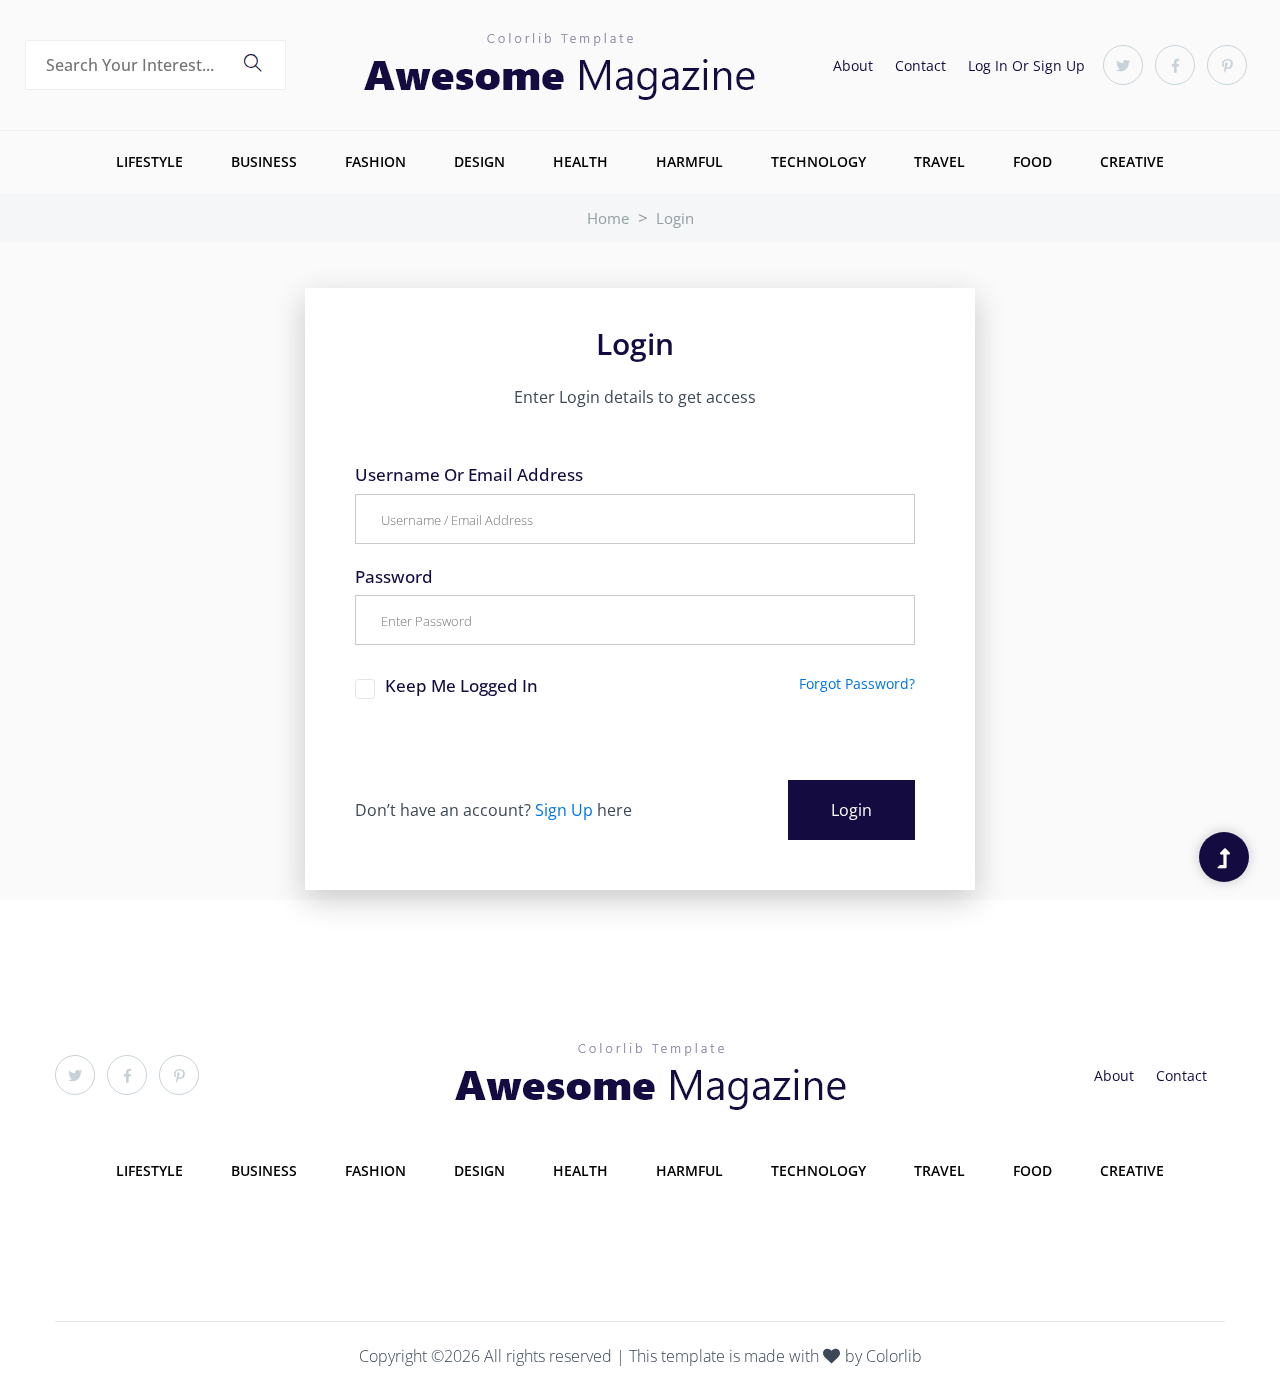
<file: public/template/login.html>
<!doctype html>
<html class="no-js" lang="zxx">
<head>
    <meta charset="utf-8">
    <meta http-equiv="x-ua-compatible" content="ie=edge">
    <title>Magazine News</title>
    <meta name="description" content="">
    <meta name="viewport" content="width=device-width, initial-scale=1">
    <link rel="manifest" href="site.webmanifest">
    <link rel="shortcut icon" type="image/x-icon" href="assets/img/favicon.ico">

	<!-- CSS here -->
	<link rel="stylesheet" href="assets/css/bootstrap.min.css">
	<link rel="stylesheet" href="assets/css/owl.carousel.min.css">
	<link rel="stylesheet" href="assets/css/slicknav.css">
    <link rel="stylesheet" href="assets/css/flaticon.css">
    <link rel="stylesheet" href="assets/css/progressbar_barfiller.css">
    <link rel="stylesheet" href="assets/css/gijgo.css">
    <link rel="stylesheet" href="assets/css/animate.min.css">
    <link rel="stylesheet" href="assets/css/animated-headline.css">
	<link rel="stylesheet" href="assets/css/magnific-popup.css">
	<link rel="stylesheet" href="assets/css/fontawesome-all.min.css">
	<link rel="stylesheet" href="assets/css/themify-icons.css">
	<link rel="stylesheet" href="assets/css/slick.css">
	<link rel="stylesheet" href="assets/css/nice-select.css">
	<link rel="stylesheet" href="assets/css/style.css">
</head>
<body>
    <!-- ? Preloader Start -->
    <div id="preloader-active">
        <div class="preloader d-flex align-items-center justify-content-center">
            <div class="preloader-inner position-relative">
                <div class="preloader-circle"></div>
                <div class="preloader-img pere-text">
                    <img src="assets/img/logo/loder.png" alt="">
                </div>
            </div>
        </div>
    </div> 
    <!-- Preloader Start-->
    <header>
        <!-- Header Start -->
       <div class="header-area">
            <div class="main-header ">
                <div class="header-top ">
                   <div class="container-fluid">
                       <div class="col-xl-12">
                            <div class="row d-flex justify-content-lg-between align-items-center">
                                <div class="header-info-left">
                                    <li class="d-none d-lg-block">
                                        <div class="form-box f-right ">
                                            <input type="text" name="Search" placeholder="Search your interest...">
                                            <div class="search-icon">
                                                <i class="ti-search"></i>
                                            </div>
                                        </div>
                                     </li>
                                </div>
                                <div class="header-info-mid">
                                    <!-- logo -->
                                    <div class="logo">
                                        <a href="index.html"><img src="assets/img/logo/logo.png" alt=""></a>
                                    </div>
                                </div>
                                <div class="header-info-right d-flex align-items-center">
                                   <ul>                                          
                                       <li><a href="about.html">About</a></li>
                                       <li><a href="contact.html">Contact</a></li>
                                       <li><a href="login.html">Log In  or  Sign Up</a></li>
                                   </ul>
                                   <!-- Social -->
                                   <div class="header-social">
                                        <a href="#"><i class="fab fa-twitter"></i></a>
                                        <a href="https://bit.ly/sai4ull"><i class="fab fa-facebook-f"></i></a>
                                        <a href="#"><i class="fab fa-pinterest-p"></i></a>
                                    </div>
                                </div>
                            </div>
                       </div>
                   </div>
                </div>
               <div class="header-bottom  header-sticky">
                    <div class="container-fluid">
                        <div class="row align-items-center">
                            <div class="col-12">
                                <!-- logo 2 -->
                                <div class="logo2">
                                    <a href="index.html"><img src="assets/img/logo/logo.png" alt=""></a>
                                </div>
                                <!-- logo 3 -->
                                <div class="logo3 d-block d-sm-none">
                                    <a href="index.html"><img src="assets/img/logo/logo-mobile.png" alt=""></a>
                                </div>
                                <!-- Main-menu -->
                                <div class="main-menu text-center d-none d-lg-block">
                                    <nav>                                                
                                        <ul id="navigation">                                                                                                                                     
                                            <li><a href="category.html">Lifestyle</a></li>
                                            <li><a href="category.html">Business</a></li>
                                            <li><a href="category.html">Fashion</a></li>
                                            <li><a href="category.html">Design</a></li>
                                            <li><a href="category.html">Health</a></li>
                                            <li><a href="category.html">Harmful</a></li>
                                            <li><a href="category.html">Technology</a></li>
                                            <li><a href="category.html">Travel</a></li>
                                            <li><a href="category.html">Food</a></li>
                                            <li><a href="category.html">Creative</a></li>
                                        </ul>
                                    </nav>
                                </div>
                            </div> 
                            <!-- Mobile Menu -->
                            <div class="col-12">
                                <div class="mobile_menu d-block d-lg-none"></div>
                            </div>
                        </div>
                    </div>
               </div>
            </div>
       </div>
        <!-- Header End -->
    </header>
    <main>
        <!-- breadcrumb Start-->
        <div class="page-notification">
            <div class="container">
                <div class="row">
                    <div class="col-lg-12">
                        <nav aria-label="breadcrumb">
                            <ol class="breadcrumb justify-content-center">
                                <li class="breadcrumb-item"><a href="index.html">Home</a></li>
                                <li class="breadcrumb-item"><a href="#">Login</a></li> 
                            </ol>
                        </nav>
                    </div>
                </div>
            </div>
        </div>
        <!-- breadcrumb End -->
        <!-- login Area Start -->
        <div class="login-form-area">
            <div class="container">
                <div class="row justify-content-center">
                    <div class="col-xl-7 col-lg-8">
                        <div class="login-form">
                            <!-- Login Heading -->
                            <div class="login-heading">
                                <span>Login</span>
                                <p>Enter Login details to get access</p>
                            </div>
                            <!-- Single Input Fields -->
                            <div class="input-box">
                                <div class="single-input-fields">
                                    <label>Username or Email Address</label>
                                    <input type="text" placeholder="Username / Email address">
                                </div>
                                <div class="single-input-fields">
                                    <label>Password</label>
                                    <input type="password" placeholder="Enter Password">
                                </div>
                                <div class="single-input-fields login-check">
                                    <input type="checkbox" id="fruit1" name="keep-log">
                                    <label for="fruit1">Keep me logged in</label>
                                <a href="#" class="f-right">Forgot Password?</a>
                                </div>
                            </div>
                            <!-- form Footer -->
                            <div class="login-footer">
                                <p>Don’t have an account? <a href="sin-up.html">Sign Up</a>  here</p>
                                <button class="submit-btn3">Login</button>
                            </div>
                        </div>
                    </div>
                </div>
            </div>
        </div>
        <!-- login Area End -->
    </main>

    <footer>
        <!-- Footer Start-->
        <div class="footer-area footer-padding">
            <div class="header-area">
                <div class="main-header ">
                    <div class="header-top d-none d-lg-block">
                       <div class="container">
                           <div class="col-xl-12">
                                <div class="row d-flex justify-content-between align-items-center">
                                    <div class="header-info-left d-flex">
                                        <!-- Social -->
                                        <div class="header-social">
                                            <a href="#"><i class="fab fa-twitter"></i></a>
                                            <a href="https://bit.ly/sai4ull"><i class="fab fa-facebook-f"></i></a>
                                            <a href="#"><i class="fab fa-pinterest-p"></i></a>
                                        </div>
                                    </div>
                                    <div class="header-info-mid">
                                        <!-- logo -->
                                        <div class="logo">
                                            <a href="index.html"><img src="assets/img/logo/logo.png" alt=""></a>
                                        </div>
                                    </div>
                                    <div class="header-info-right d-flex align-items-center">
                                       <ul>                                          
                                           <li><a href="about.html">About</a></li>
                                           <li><a href="contact.html">Contact</a></li>
                                       </ul>
                                    </div>
                                </div>
                           </div>
                       </div>
                    </div>
                   <div class="header-bottom header-bottom2 ">
                        <div class="container-fluid">
                            <div class="row align-items-center">
                                <div class="col-12">
                                    <!-- Main-menu -->
                                    <div class="main-menu text-center">
                                        <nav>                                                
                                            <ul>                                                                                                                                     
                                                <li><a href="category.html">Lifestyle</a></li>
                                                <li><a href="category.html">Business</a></li>
                                                <li><a href="category.html">Fashion</a></li>
                                                <li><a href="category.html">Design</a></li>
                                                <li><a href="category.html">Health</a></li>
                                                <li><a href="category.html">Harmful</a></li>
                                                <li><a href="category.html">Technology</a></li>
                                                <li><a href="category.html">Travel</a></li>
                                                <li><a href="category.html">Food</a></li>
                                                <li><a href="category.html">Creative</a></li>
                                            </ul>
                                        </nav>
                                    </div>
                                </div> 
                            </div>
                        </div>
                   </div>
                </div>
           </div>
        </div>
        <!-- footer-bottom area -->
        <div class="footer-bottom-area">
            <div class="container">
                <div class="footer-border">
                    <div class="row align-items-center justify-content-center">
                        <div class="col-xl-9 col-lg-8">
                            <div class="footer-copy-right text-center">
                               <p><!-- Link back to Colorlib can't be removed. Template is licensed under CC BY 3.0. -->
  Copyright &copy;<script>document.write(new Date().getFullYear());</script> All rights reserved | This template is made with <i class="fa fa-heart" aria-hidden="true"></i> by <a href="https://colorlib.com" target="_blank">Colorlib</a>
  <!-- Link back to Colorlib can't be removed. Template is licensed under CC BY 3.0. --></p>
                            </div>
                        </div>
                    </div>
                </div>
            </div>
        </div>
        <!-- Footer End-->
    </footer>
    <!-- Scroll Up -->
    <div id="back-top" >
        <a title="Go to Top" href="#"> <i class="fas fa-level-up-alt"></i></a>
    </div>
    <!-- JS here -->

    <script src="./assets/js/vendor/modernizr-3.5.0.min.js"></script>
    <!-- Jquery, Popper, Bootstrap -->
    <script src="./assets/js/vendor/jquery-1.12.4.min.js"></script>
    <script src="./assets/js/popper.min.js"></script>
    <script src="./assets/js/bootstrap.min.js"></script>
    <!-- Jquery Mobile Menu -->
    <script src="./assets/js/jquery.slicknav.min.js"></script>

    <!-- Jquery Slick , Owl-Carousel Plugins -->
    <script src="./assets/js/owl.carousel.min.js"></script>
    <script src="./assets/js/slick.min.js"></script>
    <!-- One Page, Animated-HeadLin -->
    <script src="./assets/js/wow.min.js"></script>
    <script src="./assets/js/animated.headline.js"></script>
    <script src="./assets/js/jquery.magnific-popup.js"></script>

    <!-- Date Picker -->
    <script src="./assets/js/gijgo.min.js"></script>
    <!-- Nice-select, sticky -->
    <script src="./assets/js/jquery.nice-select.min.js"></script>
    <script src="./assets/js/jquery.sticky.js"></script>
    <!-- Progress -->
    <script src="./assets/js/jquery.barfiller.js"></script>
    
    <!-- counter , waypoint,Hover Direction -->
    <script src="./assets/js/jquery.counterup.min.js"></script>
    <script src="./assets/js/waypoints.min.js"></script>
    <script src="./assets/js/jquery.countdown.min.js"></script>
    <script src="./assets/js/hover-direction-snake.min.js"></script>

    <!-- contact js -->
    <script src="./assets/js/contact.js"></script>
    <script src="./assets/js/jquery.form.js"></script>
    <script src="./assets/js/jquery.validate.min.js"></script>
    <script src="./assets/js/mail-script.js"></script>
    <script src="./assets/js/jquery.ajaxchimp.min.js"></script>
    
    <!-- Jquery Plugins, main Jquery -->	
    <script src="./assets/js/plugins.js"></script>
    <script src="./assets/js/main.js"></script>
    
    </body>
</html>
</file>
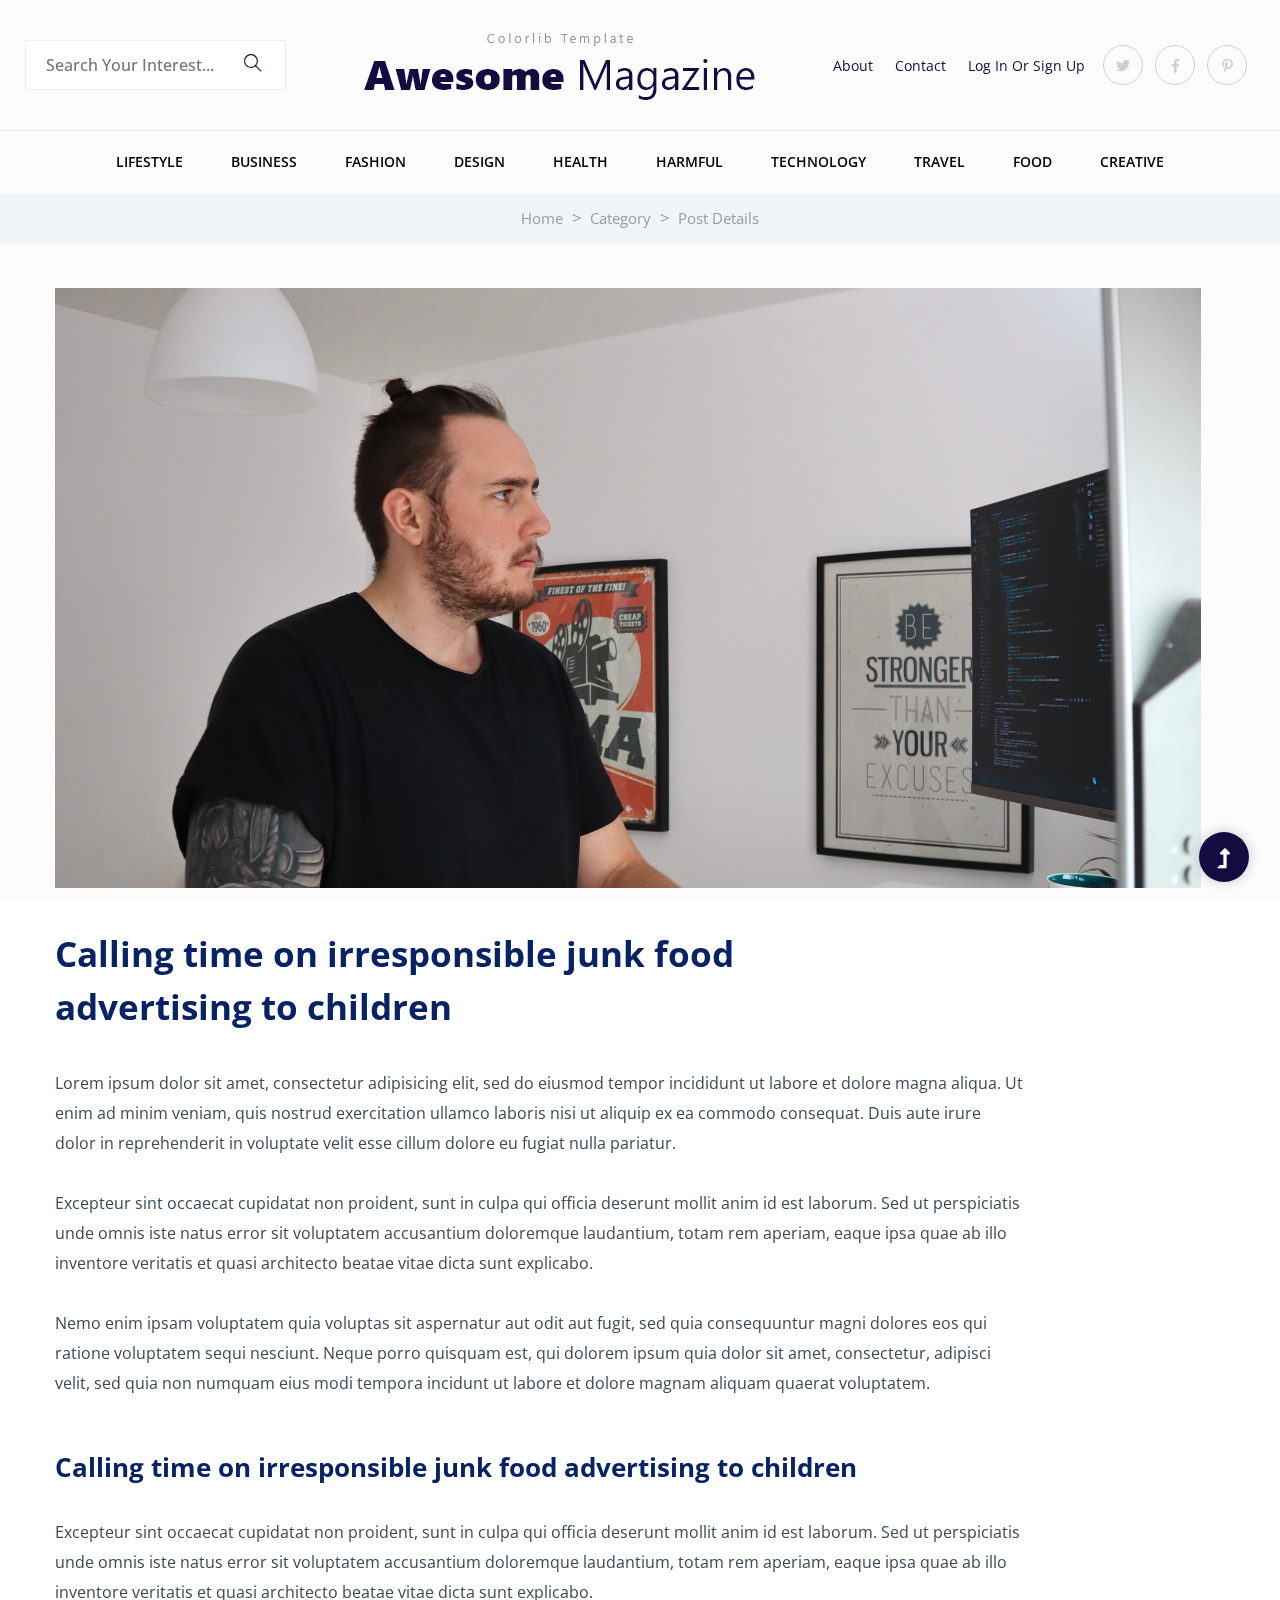
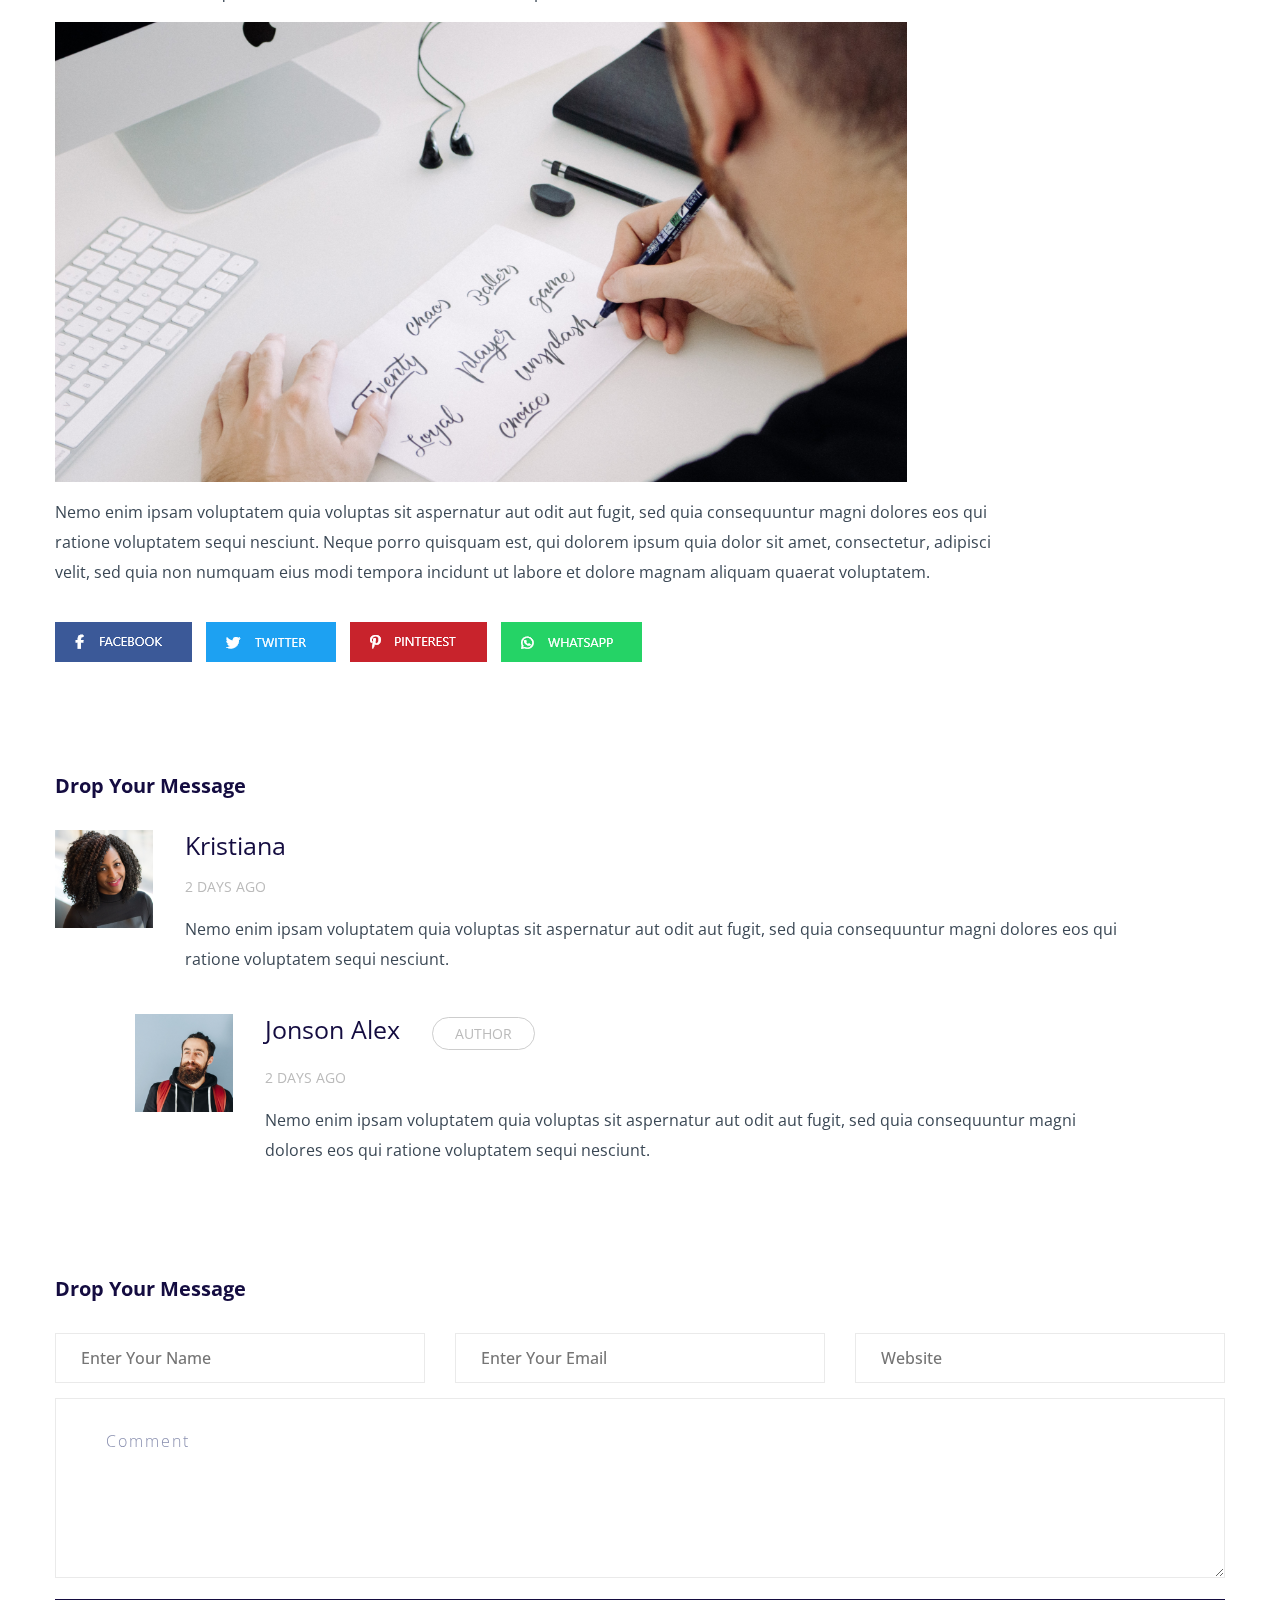
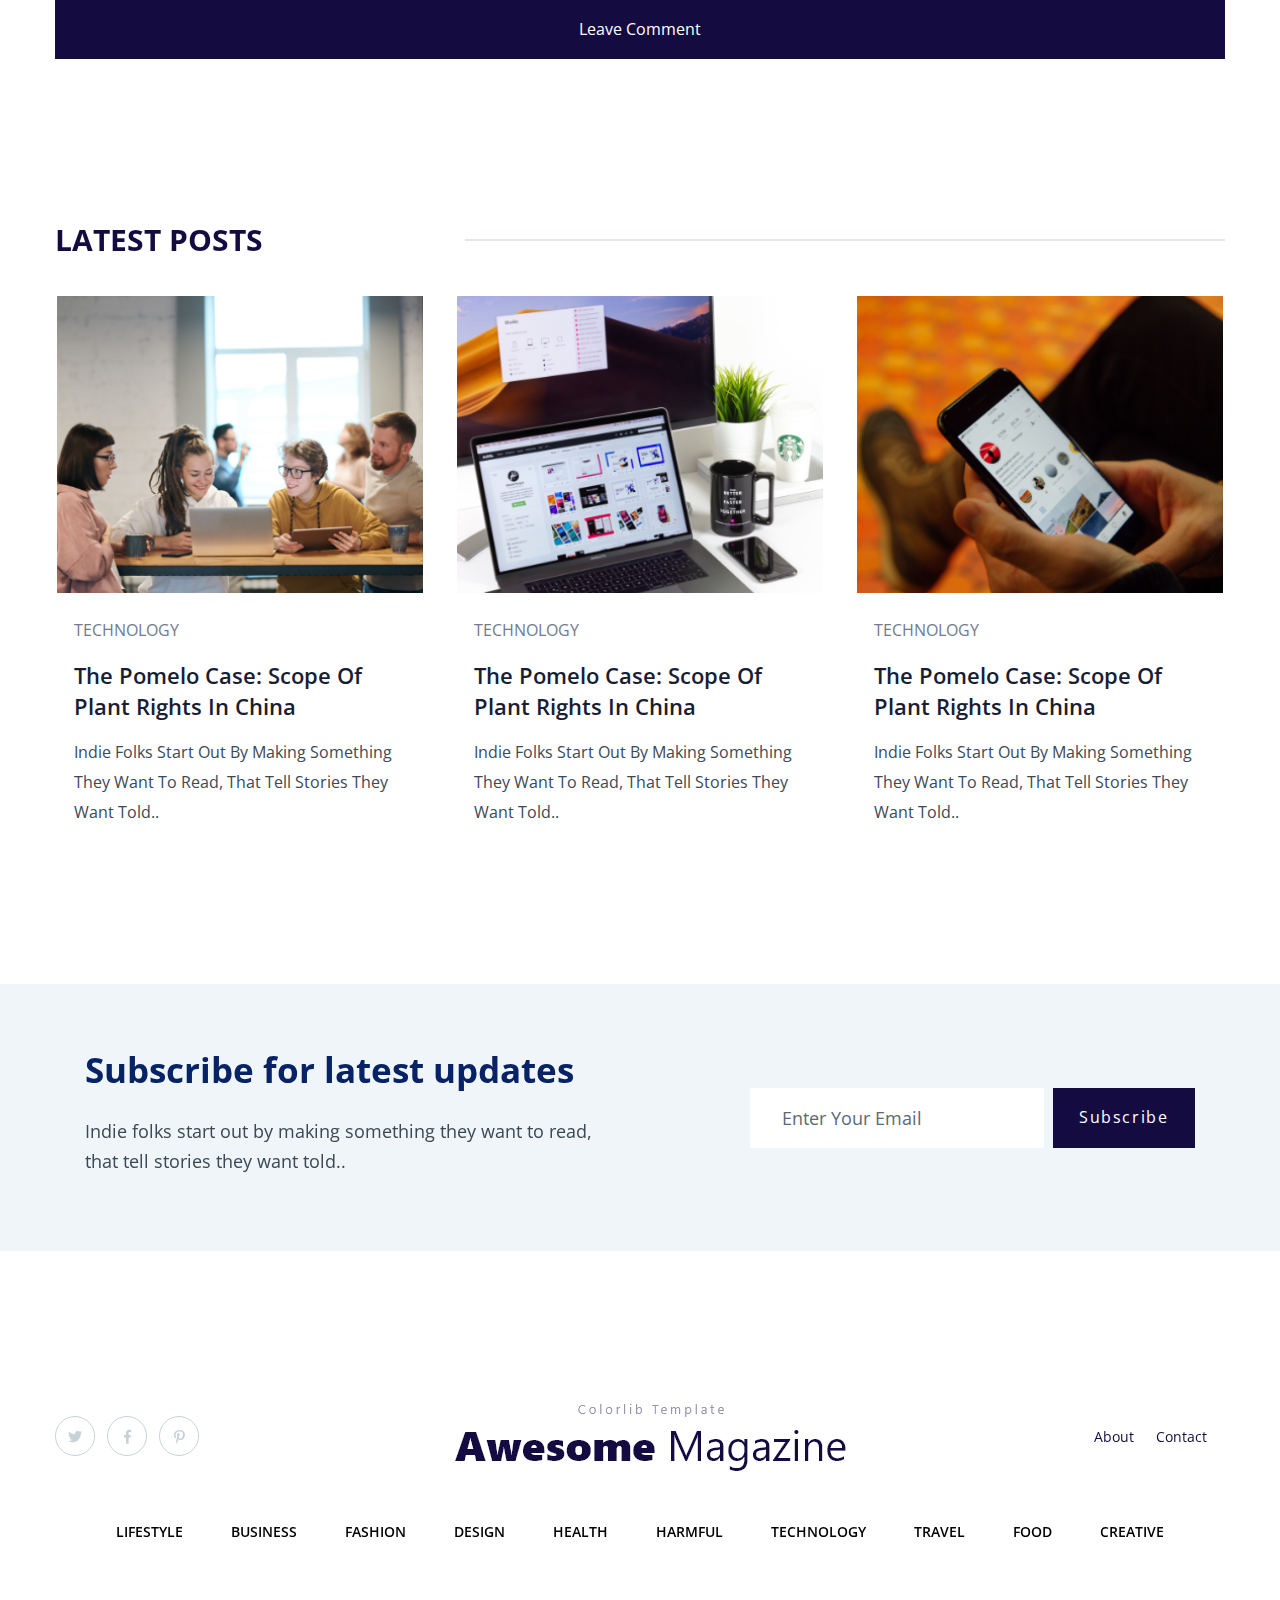
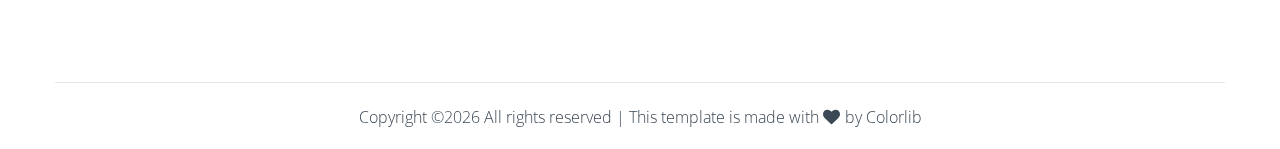
<file: public/template/post_details.html>
<!doctype html>
<html class="no-js" lang="zxx">
<head>
    <meta charset="utf-8">
    <meta http-equiv="x-ua-compatible" content="ie=edge">
    <title>Magazine News</title>
    <meta name="description" content="">
    <meta name="viewport" content="width=device-width, initial-scale=1">
    <link rel="manifest" href="site.webmanifest">
    <link rel="shortcut icon" type="image/x-icon" href="assets/img/favicon.ico">

	<!-- CSS here -->
	<link rel="stylesheet" href="assets/css/bootstrap.min.css">
	<link rel="stylesheet" href="assets/css/owl.carousel.min.css">
	<link rel="stylesheet" href="assets/css/slicknav.css">
    <link rel="stylesheet" href="assets/css/flaticon.css">
    <link rel="stylesheet" href="assets/css/progressbar_barfiller.css">
    <link rel="stylesheet" href="assets/css/gijgo.css">
    <link rel="stylesheet" href="assets/css/animate.min.css">
    <link rel="stylesheet" href="assets/css/animated-headline.css">
	<link rel="stylesheet" href="assets/css/magnific-popup.css">
	<link rel="stylesheet" href="assets/css/fontawesome-all.min.css">
	<link rel="stylesheet" href="assets/css/themify-icons.css">
	<link rel="stylesheet" href="assets/css/slick.css">
	<link rel="stylesheet" href="assets/css/nice-select.css">
	<link rel="stylesheet" href="assets/css/style.css">
</head>
<body>
    <!-- ? Preloader Start -->
    <div id="preloader-active">
        <div class="preloader d-flex align-items-center justify-content-center">
            <div class="preloader-inner position-relative">
                <div class="preloader-circle"></div>
                <div class="preloader-img pere-text">
                    <img src="assets/img/logo/loder.png" alt="">
                </div>
            </div>
        </div>
    </div>
    <!-- Preloader Start -->
    <header>
        <!-- Header Start -->
       <div class="header-area">
            <div class="main-header ">
                <div class="header-top ">
                   <div class="container-fluid">
                       <div class="col-xl-12">
                            <div class="row d-flex justify-content-lg-between align-items-center">
                                <div class="header-info-left">
                                    <li class="d-none d-lg-block">
                                        <div class="form-box f-right ">
                                            <input type="text" name="Search" placeholder="Search your interest...">
                                            <div class="search-icon">
                                                <i class="ti-search"></i>
                                            </div>
                                        </div>
                                     </li>
                                </div>
                                <div class="header-info-mid">
                                    <!-- logo -->
                                    <div class="logo">
                                        <a href="index.html"><img src="assets/img/logo/logo.png" alt=""></a>
                                    </div>
                                </div>
                                <div class="header-info-right d-flex align-items-center">
                                   <ul>                                          
                                       <li><a href="about.html">About</a></li>
                                       <li><a href="contact.html">Contact</a></li>
                                       <li><a href="login.html">Log In  or  Sign Up</a></li>
                                   </ul>
                                   <!-- Social -->
                                   <div class="header-social">
                                        <a href="#"><i class="fab fa-twitter"></i></a>
                                        <a href="https://bit.ly/sai4ull"><i class="fab fa-facebook-f"></i></a>
                                        <a href="#"><i class="fab fa-pinterest-p"></i></a>
                                    </div>
                                </div>
                            </div>
                       </div>
                   </div>
                </div>
               <div class="header-bottom  header-sticky">
                    <div class="container-fluid">
                        <div class="row align-items-center">
                            <div class="col-12">
                                <!-- logo 2 -->
                                <div class="logo2">
                                    <a href="index.html"><img src="assets/img/logo/logo.png" alt=""></a>
                                </div>
                                <!-- logo 3 -->
                                <div class="logo3 d-block d-sm-none">
                                    <a href="index.html"><img src="assets/img/logo/logo-mobile.png" alt=""></a>
                                </div>
                                <!-- Main-menu -->
                                <div class="main-menu text-center d-none d-lg-block">
                                    <nav>                                                
                                        <ul id="navigation">                                                                                                                                     
                                            <li><a href="category.html">Lifestyle</a></li>
                                            <li><a href="category.html">Business</a></li>
                                            <li><a href="category.html">Fashion</a></li>
                                            <li><a href="category.html">Design</a></li>
                                            <li><a href="category.html">Health</a></li>
                                            <li><a href="category.html">Harmful</a></li>
                                            <li><a href="category.html">Technology</a></li>
                                            <li><a href="category.html">Travel</a></li>
                                            <li><a href="category.html">Food</a></li>
                                            <li><a href="category.html">Creative</a></li>
                                        </ul>
                                    </nav>
                                </div>
                            </div> 
                            <!-- Mobile Menu -->
                            <div class="col-12">
                                <div class="mobile_menu d-block d-lg-none"></div>
                            </div>
                        </div>
                    </div>
               </div>
            </div>
       </div>
        <!-- Header End -->
    </header>
    <main>
        <!-- breadcrumb Start-->
        <div class="page-notification">
            <div class="container">
                <div class="row">
                    <div class="col-lg-12">
                        <nav aria-label="breadcrumb">
                            <ol class="breadcrumb justify-content-center">
                                <li class="breadcrumb-item"><a href="index.html">Home</a></li>
                                <li class="breadcrumb-item"><a href="#">Category</a></li> 
                                <li class="breadcrumb-item"><a href="#">Post details</a></li> 
                            </ol>
                        </nav>
                    </div>
                </div>
            </div>
        </div>
        <!-- breadcrumb End -->
        <!-- Post Details Stat -->
        <div class="psot-details pb-80">
            <div class="container">
                <div class="row">
                    <div class="col-lg-12">
                        <div class="details-img mb-40">
                            <img class="img-fluid" src="assets/img/gallery/post_details.png" alt="">
                        </div>
                    </div>
                </div>
                <div class="row">
                    <div class="col-lg-8">
                        <div class="about-details-cap">
                        <h2>Calling time on irresponsible junk  food advertising to children</h2>
                        </div>
                    </div>
                    <div class="col-lg-10">
                        <div class="about-details-cap">
                        <p class="mb-30">Lorem ipsum dolor sit amet, consectetur adipisicing elit, sed do eiusmod tempor incididunt ut labore et dolore magna aliqua. Ut enim ad minim veniam, quis nostrud exercitation ullamco laboris nisi ut aliquip ex ea commodo consequat. Duis aute irure dolor in reprehenderit in voluptate velit esse cillum dolore eu fugiat nulla pariatur. </p>

                        <p class="mb-30">Excepteur sint occaecat cupidatat non proident, sunt in culpa qui officia deserunt mollit anim id est laborum. Sed ut perspiciatis unde omnis iste natus error sit voluptatem accusantium doloremque laudantium, totam rem aperiam, eaque ipsa quae ab illo inventore veritatis et quasi architecto beatae vitae dicta sunt explicabo. </p>

                        <p class="mb-50">Nemo enim ipsam voluptatem quia voluptas sit aspernatur aut odit aut fugit, sed quia consequuntur magni dolores eos qui ratione voluptatem sequi nesciunt. Neque porro quisquam est, qui dolorem ipsum quia dolor sit amet, consectetur, adipisci velit, sed quia non numquam eius modi tempora incidunt ut labore et dolore magnam aliquam quaerat voluptatem.</p>
                        </div>
                    </div>
                    <div class="col-lg-10">
                        <div class="about-details-cap">
                            <h3>Calling time on irresponsible junk  food advertising to children</h3>
                            <p>Excepteur sint occaecat cupidatat non proident, sunt in culpa qui officia deserunt mollit anim id est laborum. Sed ut perspiciatis unde omnis iste natus error sit voluptatem accusantium doloremque laudantium, totam rem aperiam, eaque ipsa quae ab illo inventore veritatis et quasi architecto beatae vitae dicta sunt explicabo. </p>
                            <div class="details-img">
                                <img class="img-fluid mb-15" src="assets/img/gallery/post_details2.png" alt="">
                                <p>Nemo enim ipsam voluptatem quia voluptas sit aspernatur aut odit aut fugit, sed quia consequuntur magni dolores eos qui ratione voluptatem sequi nesciunt. Neque porro quisquam est, qui dolorem ipsum quia dolor sit amet, consectetur, adipisci velit, sed quia non numquam eius modi tempora incidunt ut labore et dolore magnam aliquam quaerat voluptatem.</p>
                            </div>
                            <!-- Socaial -->
                            <div class="social-iocn pt-20 pb-20">
                                <a href="#"><img class="mr-10 mb-10" src="assets/img/gallery/facebook.png" alt=""></a>
                                <a href="#"><img class="mr-10 mb-10" src="assets/img/gallery/twitter.png" alt="#"></a>
                                <a href="#"><img class="mr-10 mb-10" src="assets/img/gallery/pinterest.png" alt=""></a>
                                <a href="#"><img class="mb-10" src="assets/img/gallery/whatsapp.png" alt=""></a>
                            </div>
                        </div>
                    </div>
                </div>
            </div>
        </div>
        <!-- Post Details End -->
        <!--comments Area -->
        <div class="coments-area pb-80">
            <div class="container">
                <div class="row ">
                    <div class="col-xl-12">
                        <div class="small-tittle mb-30">
                            <h2>Drop your message</h2>
                        </div>
                    </div>
                </div>
                <div class="row">
                    <div class="col-lg-11">
                        <div class="single-comments mb-40">
                            <div class="comments-items">
                                <div class="comments-img">
                                    <a href="#"><img src="assets/img/gallery/comment-img1.png" alt=""></a>
                                </div>
                                <div class="comments-tittle">
                                    <a href="#"><h4>Kristiana</h4></a>
                                    <span>2 days ago</span>
                                    <p>Nemo enim ipsam voluptatem quia voluptas sit aspernatur aut odit aut fugit, sed quia consequuntur magni dolores eos qui ratione voluptatem sequi nesciunt.</p>
                                </div>
                            </div>
                        </div>
                    </div>
                    <div class="col-lg-11">
                        <div class="single-comments mb-30 ml-80">
                            <div class="comments-items">
                                <div class="comments-img">
                                    <a href="#"><img src="assets/img/gallery/comment-img2.png" alt=""></a>
                                </div>
                                <div class="comments-tittle">
                                    <a href="#"><h4>Jonson Alex</h4> <span class="author">Author</span></a>
                                    <span>2 days ago</span>
                                    <p>Nemo enim ipsam voluptatem quia voluptas sit aspernatur aut odit aut fugit, sed quia consequuntur magni dolores eos qui ratione voluptatem sequi nesciunt.</p>
                                </div>
                            </div>
                        </div>
                    </div>
                </div>
                <!-- Form -->
                <div class="row">
                    <div class="col-lg-12">
                        <!-- contact-form -->
                        <div class="form-wrapper pt-80">
                            <div class="row ">
                                <div class="col-xl-12">
                                    <div class="small-tittle mb-30">
                                        <h2>Drop your message</h2>
                                    </div>
                                </div>
                            </div>
                            <form id="contact-form" action="#" method="POST">
                                <div class="row">
                                    <div class="col-lg-4 col-md-6">
                                        <div class="form-box user-icon mb-15">
                                            <input type="text" name="name" placeholder="Enter your name">
                                        </div>
                                    </div>
                                    <div class="col-lg-4 col-md-6">
                                        <div class="form-box email-icon mb-15">
                                            <input type="text" name="email" placeholder="Enter your email">
                                        </div>
                                    </div>
                                    <div class="col-lg-4 col-md-6">
                                        <div class="form-box email-icon mb-15">
                                            <input type="text" name="email" placeholder="Website">
                                        </div>
                                    </div>
                                    <!-- <div class="col-lg-12 col-md-6 mb-15">
                                        <div class="select-itms">
                                            <select name="select" id="select2">
                                                <option value="">Topic</option>
                                                <option value="">Topic one</option>
                                                <option value="">Topic Two</option>
                                                <option value="">Topic Three</option>
                                            </select>
                                        </div>
                                    </div> -->
                                    <div class="col-lg-12">
                                        <div class="form-box message-icon mb-15">
                                            <textarea name="message" id="message" placeholder="Comment"></textarea>
                                        </div>
                                        <div class="submit-info">
                                            <button class="submit-btn2" type="submit">Leave Comment</button>
                                        </div>
                                    </div>
                                </div>
                            </form> 
                        </div>
                    </div>
                </div>
            </div>
        </div>
        <!--comments Area End -->
        <!-- Latest Posts Area -->
        <div class="latest-posts pt-80 pb-80">
            <div class="container">
                <div class="row">
                    <div class="col-12">
                        <div class="section-tittle mb-35">
                            <h2>Latest Posts</h2>
                        </div>
                    </div>
                </div>
                <div class="row">
                    <div class="col-lg-4 col-md-6">
                        <div class="single-baner-nw2 mb-30">
                            <div class="banner-img-cap2">
                                <div class="banner-img">
                                    <img src="assets/img/gallery/trend1.png" alt="">
                                </div>
                                <div class="banner-cap2">
                                    <p>Technology</p>
                                   <h3><a href="post_details.html">The pomelo case: scope of plant rights in China</a></h3>
                                    <p class="blog-text" style="text-transform: normal !important;">Indie folks start out by making something they want to read, that tell stories they want told..</p>
                                </div>
                            </div>
                        </div>
                    </div>
                    <div class="col-lg-4 col-md-6">
                        <div class="single-baner-nw2 mb-30">
                            <div class="banner-img-cap2">
                                <div class="banner-img">
                                    <img src="assets/img/gallery/trend2.png" alt="">
                                </div>
                                <div class="banner-cap2">
                                    <p>Technology</p>
                                   <h3><a href="post_details.html">The pomelo case: scope of plant rights in China</a></h3>
                                    <p class="blog-text" style="text-transform: normal !important;">Indie folks start out by making something they want to read, that tell stories they want told..</p>
                                </div>
                            </div>
                        </div>
                    </div>
                    <div class="col-lg-4 col-md-6">
                        <div class="single-baner-nw2 mb-30">
                            <div class="banner-img-cap2">
                                <div class="banner-img">
                                    <img src="assets/img/gallery/trend3.png" alt="">
                                </div>
                                <div class="banner-cap2">
                                    <p>Technology</p>
                                   <h3><a href="post_details.html">The pomelo case: scope of plant rights in China</a></h3>
                                    <p class="blog-text" style="text-transform: normal !;">Indie folks start out by making something they want to read, that tell stories they want told..</p>
                                </div>
                            </div>
                        </div>
                    </div>
                </div>
            </div>
        </div>
        <!-- Latest Posts End-->
        <!-- Want To work -->
        <section class="wantToWork-area gray-bg ">
            <div class="container">
                <div class="wants-wrapper w-padding2">
                    <div class="row align-items-center justify-content-between">
                        <div class="col-xl-6 col-lg-7 col-md-10">
                            <div class="wantToWork-caption wantToWork-caption2">
                                <h2>Subscribe for latest updates</h2>
                                <p>Indie folks start out by making something they want to read, that tell stories they want told..</p>
                            </div>
                        </div>
                        <div class="col-xl-5 col-lg-5 col-md-12">
                            <form action="#" class="search-box">
                                <div class="input-form">
                                    <input type="text" placeholder="Enter your email">
                                </div>
                                <div class="search-form">
                                    <a href="#">Subscribe</a>
                                </div>	
                            </form>
                        </div>
                    </div>
                </div>
            </div>
        </section>
        <!-- Want To work End -->
    </main>
    <footer>
        <!-- Footer Start-->
        <div class="footer-area footer-padding">
            <div class="header-area">
                <div class="main-header ">
                    <div class="header-top d-none d-lg-block">
                       <div class="container">
                           <div class="col-xl-12">
                                <div class="row d-flex justify-content-between align-items-center">
                                    <div class="header-info-left d-flex">
                                        <!-- Social -->
                                        <div class="header-social">
                                            <a href="#"><i class="fab fa-twitter"></i></a>
                                            <a href="https://bit.ly/sai4ull"><i class="fab fa-facebook-f"></i></a>
                                            <a href="#"><i class="fab fa-pinterest-p"></i></a>
                                        </div>
                                    </div>
                                    <div class="header-info-mid">
                                        <!-- logo -->
                                        <div class="logo">
                                            <a href="index.html"><img src="assets/img/logo/logo.png" alt=""></a>
                                        </div>
                                    </div>
                                    <div class="header-info-right d-flex align-items-center">
                                       <ul>                                          
                                           <li><a href="about.html">About</a></li>
                                           <li><a href="contact.html">Contact</a></li>
                                       </ul>
                                    </div>
                                </div>
                           </div>
                       </div>
                    </div>
                   <div class="header-bottom header-bottom2 ">
                        <div class="container-fluid">
                            <div class="row align-items-center">
                                <div class="col-12">
                                    <!-- Main-menu -->
                                    <div class="main-menu text-center">
                                        <nav>                                                
                                            <ul>                                                                                                                                     
                                                <li><a href="category.html">Lifestyle</a></li>
                                                <li><a href="category.html">Business</a></li>
                                                <li><a href="category.html">Fashion</a></li>
                                                <li><a href="category.html">Design</a></li>
                                                <li><a href="category.html">Health</a></li>
                                                <li><a href="category.html">Harmful</a></li>
                                                <li><a href="category.html">Technology</a></li>
                                                <li><a href="category.html">Travel</a></li>
                                                <li><a href="category.html">Food</a></li>
                                                <li><a href="category.html">Creative</a></li>
                                            </ul>
                                        </nav>
                                    </div>
                                </div> 
                            </div>
                        </div>
                   </div>
                </div>
           </div>
        </div>
        <!-- footer-bottom area -->
        <div class="footer-bottom-area">
            <div class="container">
                <div class="footer-border">
                    <div class="row align-items-center justify-content-center">
                        <div class="col-xl-9 col-lg-8">
                            <div class="footer-copy-right text-center">
                                <p><!-- Link back to Colorlib can't be removed. Template is licensed under CC BY 3.0. -->
  Copyright &copy;<script>document.write(new Date().getFullYear());</script> All rights reserved | This template is made with <i class="fa fa-heart" aria-hidden="true"></i> by <a href="https://colorlib.com" target="_blank">Colorlib</a>
  <!-- Link back to Colorlib can't be removed. Template is licensed under CC BY 3.0. --></p>
                            </div>
                        </div>
                    </div>
                </div>
            </div>
        </div>
        <!-- Footer End-->
    </footer>
    <!-- Scroll Up -->
    <div id="back-top" >
        <a title="Go to Top" href="#"> <i class="fas fa-level-up-alt"></i></a>
    </div>

    <!-- JS here -->

    <script src="./assets/js/vendor/modernizr-3.5.0.min.js"></script>
    <!-- Jquery, Popper, Bootstrap -->
    <script src="./assets/js/vendor/jquery-1.12.4.min.js"></script>
    <script src="./assets/js/popper.min.js"></script>
    <script src="./assets/js/bootstrap.min.js"></script>
    <!-- Jquery Mobile Menu -->
    <script src="./assets/js/jquery.slicknav.min.js"></script>

    <!-- Jquery Slick , Owl-Carousel Plugins -->
    <script src="./assets/js/owl.carousel.min.js"></script>
    <script src="./assets/js/slick.min.js"></script>
    <!-- One Page, Animated-HeadLin -->
    <script src="./assets/js/wow.min.js"></script>
    <script src="./assets/js/animated.headline.js"></script>
    <script src="./assets/js/jquery.magnific-popup.js"></script>

    <!-- Date Picker -->
    <script src="./assets/js/gijgo.min.js"></script>
    <!-- Nice-select, sticky -->
    <script src="./assets/js/jquery.nice-select.min.js"></script>
    <script src="./assets/js/jquery.sticky.js"></script>
    <!-- Progress -->
    <script src="./assets/js/jquery.barfiller.js"></script>
    
    <!-- counter , waypoint,Hover Direction -->
    <script src="./assets/js/jquery.counterup.min.js"></script>
    <script src="./assets/js/waypoints.min.js"></script>
    <script src="./assets/js/jquery.countdown.min.js"></script>
    <script src="./assets/js/hover-direction-snake.min.js"></script>

    <!-- contact js -->
    <script src="./assets/js/contact.js"></script>
    <script src="./assets/js/jquery.form.js"></script>
    <script src="./assets/js/jquery.validate.min.js"></script>
    <script src="./assets/js/mail-script.js"></script>
    <script src="./assets/js/jquery.ajaxchimp.min.js"></script>
    
    <!-- Jquery Plugins, main Jquery -->	
    <script src="./assets/js/plugins.js"></script>
    <script src="./assets/js/main.js"></script>
    
    </body>
</html>
</file>
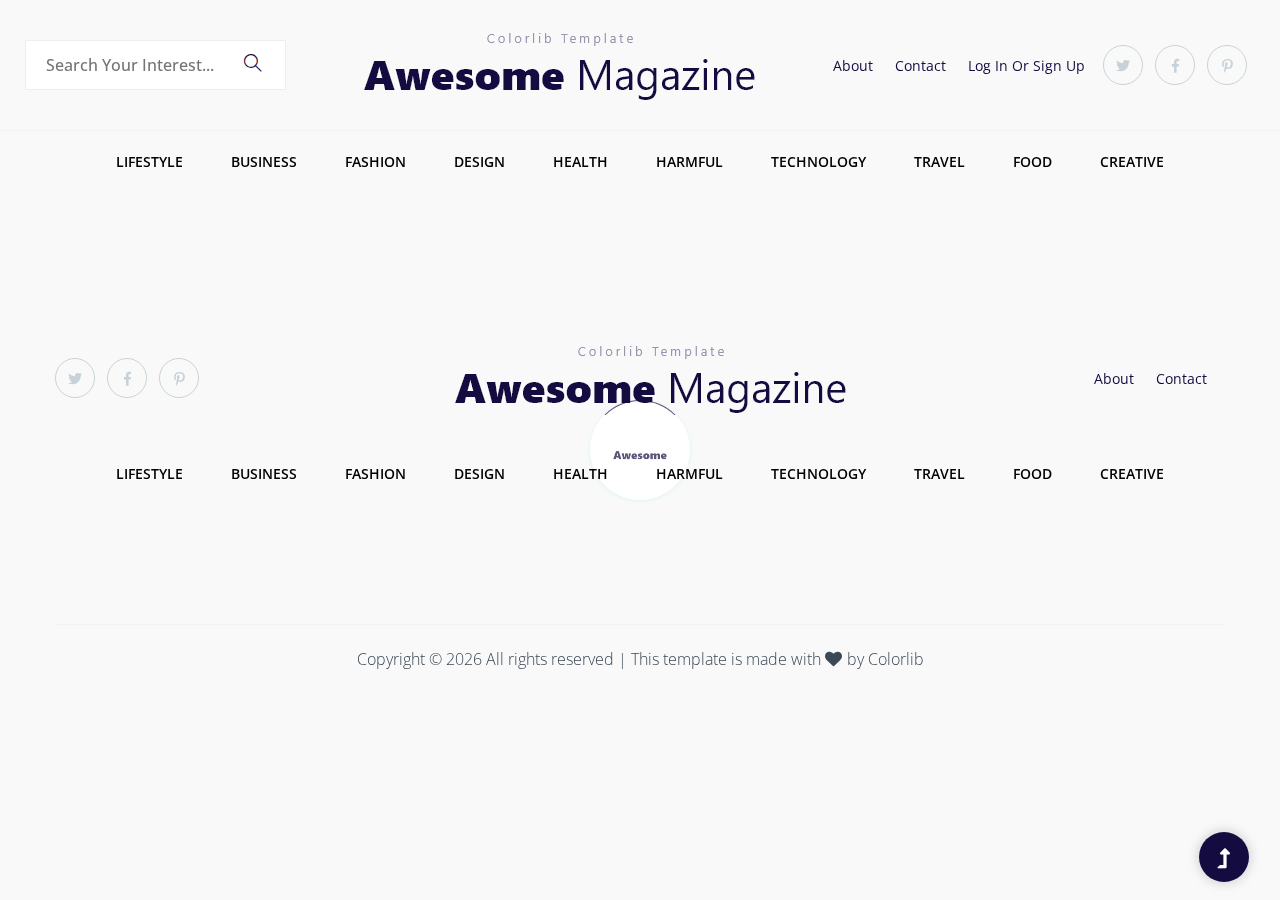
<file: public/template/sin-up.html>
<!doctype html>
<html class="no-js" lang="zxx">

<head>
    <meta charset="utf-8">
    <meta http-equiv="x-ua-compatible" content="ie=edge">
    <title>Magazine News</title>
    <meta name="description" content="">
    <meta name="viewport" content="width=device-width, initial-scale=1">
    <link rel="manifest" href="site.webmanifest">
    <link rel="shortcut icon" type="image/x-icon" href="assets/img/favicon.ico">

    <!-- CSS here -->
    <link rel="stylesheet" href="assets/css/bootstrap.min.css">
    <link rel="stylesheet" href="assets/css/owl.carousel.min.css">
    <link rel="stylesheet" href="assets/css/slicknav.css">
    <link rel="stylesheet" href="assets/css/flaticon.css">
    <link rel="stylesheet" href="assets/css/progressbar_barfiller.css">
    <link rel="stylesheet" href="assets/css/gijgo.css">
    <link rel="stylesheet" href="assets/css/animate.min.css">
    <link rel="stylesheet" href="assets/css/animated-headline.css">
    <link rel="stylesheet" href="assets/css/magnific-popup.css">
    <link rel="stylesheet" href="assets/css/fontawesome-all.min.css">
    <link rel="stylesheet" href="assets/css/themify-icons.css">
    <link rel="stylesheet" href="assets/css/slick.css">
    <link rel="stylesheet" href="assets/css/nice-select.css">
    <link rel="stylesheet" href="assets/css/style.css">
</head>

<body>
    <!-- ? Preloader Start -->
    <div id="preloader-active">
        <div class="preloader d-flex align-items-center justify-content-center">
            <div class="preloader-inner position-relative">
                <div class="preloader-circle"></div>
                <div class="preloader-img pere-text">
                    <img src="assets/img/logo/loder.png" alt="">
                </div>
            </div>
        </div>
    </div>
    <!-- Preloader Start-->
    <header>
        <!-- Header Start -->
        <div class="header-area">
            <div class="main-header ">
                <div class="header-top ">
                    <div class="container-fluid">
                        <div class="col-xl-12">
                            <div class="row d-flex justify-content-lg-between align-items-center">
                                <div class="header-info-left">
                                    <li class="d-none d-lg-block">
                                        <div class="form-box f-right ">
                                            <input type="text" name="Search" placeholder="Search your interest...">
                                            <div class="search-icon">
                                                <i class="ti-search"></i>
                                            </div>
                                        </div>
                                    </li>
                                </div>
                                <div class="header-info-mid">
                                    <!-- logo -->
                                    <div class="logo">
                                        <a href="index.html"><img src="assets/img/logo/logo.png" alt=""></a>
                                    </div>
                                </div>
                                <div class="header-info-right d-flex align-items-center">
                                    <ul>
                                        <li><a href="about.html">About</a></li>
                                        <li><a href="contact.html">Contact</a></li>
                                        <li><a href="login.html">Log In or Sign Up</a></li>
                                    </ul>
                                    <!-- Social -->
                                    <div class="header-social">
                                        <a href="#"><i class="fab fa-twitter"></i></a>
                                        <a href="https://bit.ly/sai4ull"><i class="fab fa-facebook-f"></i></a>
                                        <a href="#"><i class="fab fa-pinterest-p"></i></a>
                                    </div>
                                </div>
                            </div>
                        </div>
                    </div>
                </div>
                <div class="header-bottom  header-sticky">
                    <div class="container-fluid">
                        <div class="row align-items-center">
                            <div class="col-12">
                                <!-- logo 2 -->
                                <div class="logo2">
                                    <a href="index.html"><img src="assets/img/logo/logo.png" alt=""></a>
                                </div>
                                <!-- logo 3 -->
                                <div class="logo3 d-block d-sm-none">
                                    <a href="index.html"><img src="assets/img/logo/logo-mobile.png" alt=""></a>
                                </div>
                                <!-- Main-menu -->
                                <div class="main-menu text-center d-none d-lg-block">
                                    <nav>
                                        <ul id="navigation">
                                            <li><a href="category.html">Lifestyle</a></li>
                                            <li><a href="category.html">Business</a></li>
                                            <li><a href="category.html">Fashion</a></li>
                                            <li><a href="category.html">Design</a></li>
                                            <li><a href="category.html">Health</a></li>
                                            <li><a href="category.html">Harmful</a></li>
                                            <li><a href="category.html">Technology</a></li>
                                            <li><a href="category.html">Travel</a></li>
                                            <li><a href="category.html">Food</a></li>
                                            <li><a href="category.html">Creative</a></li>
                                        </ul>
                                    </nav>
                                </div>
                            </div>
                            <!-- Mobile Menu -->
                            <div class="col-12">
                                <div class="mobile_menu d-block d-lg-none"></div>
                            </div>
                        </div>
                    </div>
                </div>
            </div>
        </div>
        <!-- Header End -->
    </header>
    <main>

    </main>

    <footer>
        <!-- Footer Start-->
        <div class="footer-area footer-padding">
            <div class="header-area">
                <div class="main-header ">
                    <div class="header-top d-none d-lg-block">
                        <div class="container">
                            <div class="col-xl-12">
                                <div class="row d-flex justify-content-between align-items-center">
                                    <div class="header-info-left d-flex">
                                        <!-- Social -->
                                        <div class="header-social">
                                            <a href="#"><i class="fab fa-twitter"></i></a>
                                            <a href="https://bit.ly/sai4ull"><i class="fab fa-facebook-f"></i></a>
                                            <a href="#"><i class="fab fa-pinterest-p"></i></a>
                                        </div>
                                    </div>
                                    <div class="header-info-mid">
                                        <!-- logo -->
                                        <div class="logo">
                                            <a href="index.html"><img src="assets/img/logo/logo.png" alt=""></a>
                                        </div>
                                    </div>
                                    <div class="header-info-right d-flex align-items-center">
                                        <ul>
                                            <li><a href="about.html">About</a></li>
                                            <li><a href="contact.html">Contact</a></li>
                                        </ul>
                                    </div>
                                </div>
                            </div>
                        </div>
                    </div>
                    <div class="header-bottom header-bottom2 ">
                        <div class="container-fluid">
                            <div class="row align-items-center">
                                <div class="col-12">
                                    <!-- Main-menu -->
                                    <div class="main-menu text-center">
                                        <nav>
                                            <ul>
                                                <li><a href="category.html">Lifestyle</a></li>
                                                <li><a href="category.html">Business</a></li>
                                                <li><a href="category.html">Fashion</a></li>
                                                <li><a href="category.html">Design</a></li>
                                                <li><a href="category.html">Health</a></li>
                                                <li><a href="category.html">Harmful</a></li>
                                                <li><a href="category.html">Technology</a></li>
                                                <li><a href="category.html">Travel</a></li>
                                                <li><a href="category.html">Food</a></li>
                                                <li><a href="category.html">Creative</a></li>
                                            </ul>
                                        </nav>
                                    </div>
                                </div>
                            </div>
                        </div>
                    </div>
                </div>
            </div>
        </div>
        <!-- footer-bottom area -->
        <div class="footer-bottom-area">
            <div class="container">
                <div class="footer-border">
                    <div class="row align-items-center justify-content-center">
                        <div class="col-xl-9 col-lg-8">
                            <div class="footer-copy-right text-center">
                                <p><!-- Link back to Colorlib can't be removed. Template is licensed under CC BY 3.0. -->
                                    Copyright &copy;
                                    <script>document.write(new Date().getFullYear());</script> All rights reserved |
                                    This template is made with <i class="fa fa-heart" aria-hidden="true"></i> by <a
                                        href="https://colorlib.com" target="_blank">Colorlib</a>
                                    <!-- Link back to Colorlib can't be removed. Template is licensed under CC BY 3.0. -->
                                </p>
                            </div>
                        </div>
                    </div>
                </div>
            </div>
        </div>
        <!-- Footer End-->
    </footer>
    <!-- Scroll Up -->
    <div id="back-top">
        <a title="Go to Top" href="#"> <i class="fas fa-level-up-alt"></i></a>
    </div>
    <!-- JS here -->

    <script src="./assets/js/vendor/modernizr-3.5.0.min.js"></script>
    <!-- Jquery, Popper, Bootstrap -->
    <script src="./assets/js/vendor/jquery-1.12.4.min.js"></script>
    <script src="./assets/js/popper.min.js"></script>
    <script src="./assets/js/bootstrap.min.js"></script>
    <!-- Jquery Mobile Menu -->
    <script src="./assets/js/jquery.slicknav.min.js"></script>

    <!-- Jquery Slick , Owl-Carousel Plugins -->
    <script src="./assets/js/owl.carousel.min.js"></script>
    <script src="./assets/js/slick.min.js"></script>
    <!-- One Page, Animated-HeadLin -->
    <script src="./assets/js/wow.min.js"></script>
    <script src="./assets/js/animated.headline.js"></script>
    <script src="./assets/js/jquery.magnific-popup.js"></script>

    <!-- Date Picker -->
    <script src="./assets/js/gijgo.min.js"></script>
    <!-- Nice-select, sticky -->
    <script src="./assets/js/jquery.nice-select.min.js"></script>
    <script src="./assets/js/jquery.sticky.js"></script>
    <!-- Progress -->
    <script src="./assets/js/jquery.barfiller.js"></script>

    <!-- counter , waypoint,Hover Direction -->
    <script src="./assets/js/jquery.counterup.min.js"></script>
    <script src="./assets/js/waypoints.min.js"></script>
    <script src="./assets/js/jquery.countdown.min.js"></script>
    <script src="./assets/js/hover-direction-snake.min.js"></script>

    <!-- contact js -->
    <script src="./assets/js/contact.js"></script>
    <script src="./assets/js/jquery.form.js"></script>
    <script src="./assets/js/jquery.validate.min.js"></script>
    <script src="./assets/js/mail-script.js"></script>
    <script src="./assets/js/jquery.ajaxchimp.min.js"></script>

    <!-- Jquery Plugins, main Jquery -->
    <script src="./assets/js/plugins.js"></script>
    <script src="./assets/js/main.js"></script>

</body>

</html>
</file>
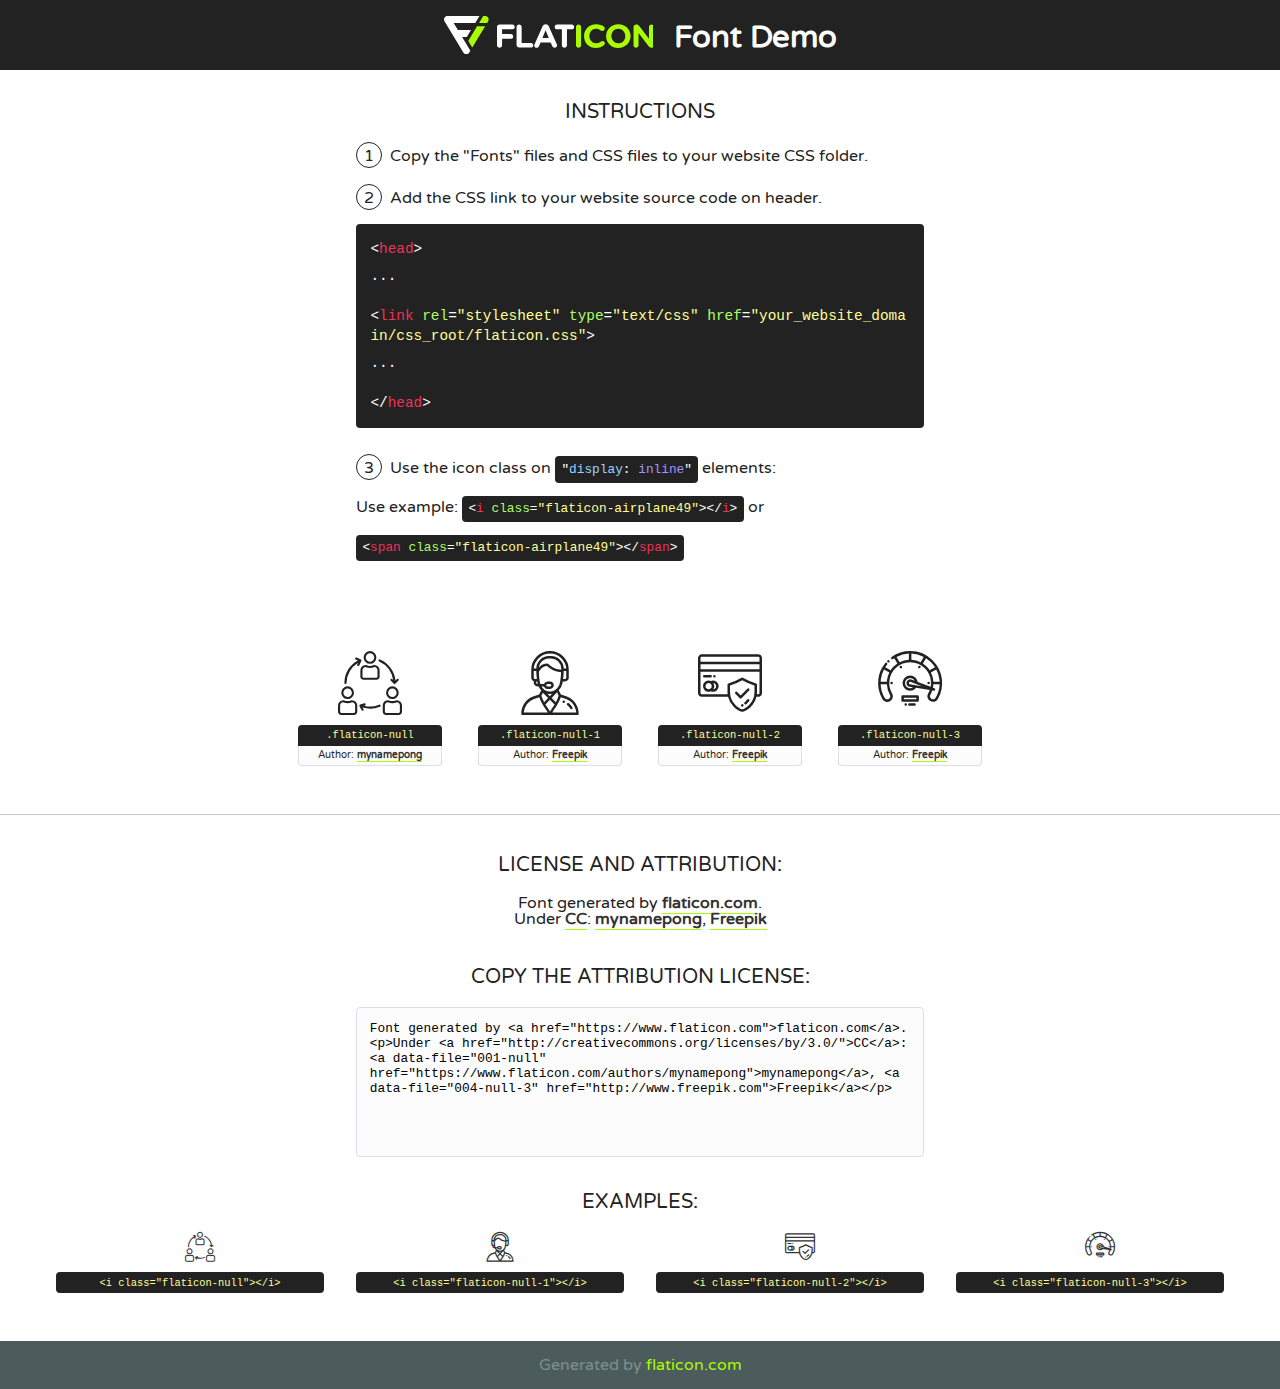
<file: public/template/assets/fonts/flaticon.html>
<!DOCTYPE html>
<!--
  Flaticon icon font: Flaticon
  Creation date: 03/06/2020 12:20
-->
<html>
<!DOCTYPE html>
<html>

<head>
    <title>Flaticon WebFont</title>
    <link href="http://fonts.googleapis.com/css?family=Varela+Round" rel="stylesheet" type="text/css" />
    <link rel="stylesheet" type="text/css" href="flaticon.css">
    <meta charset="UTF-8">
    <style>
    html, body, div, span, applet, object, iframe,
    h1, h2, h3, h4, h5, h6, p, blockquote, pre,
    a, abbr, acronym, address, big, cite, code,
    del, dfn, em, img, ins, kbd, q, s, samp,
    small, strike, strong, sub, sup, tt, var,
    b, u, i, center,
    dl, dt, dd, ol, ul, li,
    fieldset, form, label, legend,
    table, caption, tbody, tfoot, thead, tr, th, td,
    article, aside, canvas, details, embed, 
    figure, figcaption, footer, header, hgroup, 
    menu, nav, output, ruby, section, summary,
    time, mark, audio, video {
        margin: 0;
        padding: 0;
        border: 0;
        font-size: 100%;
        font: inherit;
        vertical-align: baseline;
    }
    /* HTML5 display-role reset for older browsers */
    article, aside, details, figcaption, figure, 
    footer, header, hgroup, menu, nav, section {
        display: block;
    }
    body {
        line-height: 1;
    }
    ol, ul {
        list-style: none;
    }
    blockquote, q {
        quotes: none;
    }
    blockquote:before, blockquote:after,
    q:before, q:after {
        content: '';
        content: none;
    }
    table {
        border-collapse: collapse;
        border-spacing: 0;
    }
    body {
        font-family: 'Varela Round', Helvetica, Arial, sans-serif;
        font-size: 16px;
        color: #222;
    }
    a {
        color: #333;
        border-bottom: 1px solid #a9fd00;
        font-weight: bold;
        text-decoration: none;
    }
    * {
        -moz-box-sizing: border-box;
        -webkit-box-sizing: border-box;
        box-sizing: border-box;
        margin: 0;
        padding: 0;
    }
    [class^="flaticon-"]:before, [class*=" flaticon-"]:before, [class^="flaticon-"]:after, [class*=" flaticon-"]:after {
        font-family: Flaticon;
        font-size: 30px;
        font-style: normal;
        margin-left: 20px;
        color: #333;
    }
    .wrapper {
        max-width: 600px;
        margin: auto;
        padding: 0 1em;
    }
    .title {
        font-size: 1.25em;
        text-align: center;
        margin-bottom: 1em;
        text-transform: uppercase;
    }
    header {
        text-align: center;
        background-color: #222;
        color: #fff;
        padding: 1em;
    }
    header .logo {
        width: 210px;
        height: 38px;
        display: inline-block;
        vertical-align: middle;
        margin-right: 1em;
        border: none;
    }
    header strong {
        font-size: 1.95em;
        font-weight: bold;
        vertical-align: middle;
        margin-top: 5px;
        display: inline-block;
    }
    .demo {
        margin: 2em auto;
        line-height: 1.25em;
    }
    .demo ul li {
        margin-bottom: 1em;
    }
    .demo ul li .num {
        color: #222;
        border-radius: 20px;
        display: inline-block;
        width: 26px;
        padding: 3px;
        height: 26px;
        text-align: center;
        margin-right: 0.5em;
        border: 1px solid #222;
    }
    .demo ul li code {
        background-color: #222;
        border-radius: 4px;
        padding: 0.25em 0.5em;
        display: inline-block;
        color: #fff;
        font-family: Consolas,Monaco,Lucida Console,Liberation Mono,DejaVu Sans Mono,Bitstream Vera Sans Mono,Courier New, monospace;
        font-weight: lighter;
        margin-top: 1em;
        font-size: 0.8em;
        word-break: break-all;
    }
    .demo ul li code.big {
        padding: 1em;
        font-size: 0.9em;
    }
    .demo ul li code .red {
        color: #EF3159;
    }
    .demo ul li code .green {
        color: #ACFF65;
    }
    .demo ul li code .yellow {
        color: #FFFF99;
    }
    .demo ul li code .blue {
        color: #99D3FF;
    }
    .demo ul li code .purple {
        color: #A295FF;
    }
    .demo ul li code .dots {
        margin-top: 0.5em;
        display: block;
    }
    #glyphs {
        border-bottom: 1px solid #ccc;
        padding: 2em 0;
        text-align: center;
    }
    .glyph {
        display: inline-block;
        width: 9em;
        margin: 1em;
        text-align: center;
        vertical-align: top;
        background: #FFF;
    }
    .glyph .glyph-icon {
        padding: 10px;
        display: block;
        font-family:"Flaticon";
        font-size: 64px;
        line-height: 1;
    }
    .glyph .glyph-icon:before {
        font-size: 64px;
        color: #222;
        margin-left: 0;
    }
    .class-name {
        font-size: 0.65em;
        background-color: #222;
        color: #fff;
        border-radius: 4px 4px 0 0;
        padding: 0.5em;
        color: #FFFF99;
        font-family: Consolas,Monaco,Lucida Console,Liberation Mono,DejaVu Sans Mono,Bitstream Vera Sans Mono,Courier New, monospace;
    }
    .author-name {
        font-size: 0.6em;
        background-color: #fcfcfd;
        border: 1px solid #DEDEE4;
        border-top: 0;
        border-radius: 0 0 4px 4px;
        padding: 0.5em;
    }
    .class-name:last-child {
        font-size: 10px;
        color:#888;
    }
    .class-name:last-child a {
        font-size: 10px;
        color:#555;
    }
    .class-name:last-child a:hover {
        color:#a9fd00;
    }
    .glyph > input {
        display: block;
        width: 100px;
        margin: 5px auto;
        text-align: center;
        font-size: 12px;
        cursor: text;
    }
    .glyph > input.icon-input {
        font-family:"Flaticon";
        font-size: 16px;
        margin-bottom: 10px;
    }
    .attribution .title {
        margin-top: 2em;
    }
    .attribution textarea {
        background-color: #fcfcfd;
        padding: 1em;
        border: none;
        box-shadow: none;
        border: 1px solid #DEDEE4;
        border-radius: 4px;
        resize: none;
        width: 100%;
        height: 150px;
        font-size: 0.8em;
        font-family: Consolas,Monaco,Lucida Console,Liberation Mono,DejaVu Sans Mono,Bitstream Vera Sans Mono,Courier New, monospace;
        -webkit-appearance: none;
    }
    .iconsuse {
        margin: 2em auto;
        text-align: center;
        max-width: 1200px;
    }
    .iconsuse:after {
        content: '';
        display: table;
        clear: both;
    }
    .iconsuse .image {
        float: left;
        width: 25%;
        padding: 0 1em;
    }
    .iconsuse .image p {
        margin-bottom: 1em;
    }
    .iconsuse .image span {
        display: block;
        font-size: 0.65em;
        background-color: #222;
        color: #fff;
        border-radius: 4px;
        padding: 0.5em;
        color: #FFFF99;
        margin-top: 1em;
        font-family: Consolas,Monaco,Lucida Console,Liberation Mono,DejaVu Sans Mono,Bitstream Vera Sans Mono,Courier New, monospace;
    }
    #footer {
        text-align: center;
        background-color: #4C5B5C;
        color: #7c9192;
        padding: 1em;
    }
    #footer a {
        border: none;
        color: #a9fd00;
        font-weight: normal;
    }
    @media (max-width: 960px) {
        .iconsuse .image {
            width: 50%;
        }
    }
    @media (max-width: 560px) {
        .iconsuse .image {
            width: 100%;
        }
    }
    </style>
</head>

<body class="characters-off">

    <header>
        <a href="https://www.flaticon.com" target="_blank" class="logo">
            <svg version="1.1" xmlns="http://www.w3.org/2000/svg" xmlns:xlink="http://www.w3.org/1999/xlink" xmlns:a="http://ns.adobe.com/AdobeSVGViewerExtensions/3.0/" viewBox="0 0 560.875 102.036" enable-background="new 0 0 560.875 102.036" xml:space="preserve">
                <defs>
                </defs>
                <g>
                    <g class="letters">
                        <path fill="#ffffff" d="M141.596,29.675c0-3.777,2.985-6.767,6.764-6.767h34.438c3.426,0,6.15,2.728,6.15,6.15
                        c0,3.43-2.724,6.149-6.15,6.149h-27.674v13.091h23.719c3.429,0,6.151,2.724,6.151,6.15c0,3.43-2.723,6.149-6.151,6.149h-23.719
                        v17.574c0,3.773-2.986,6.761-6.764,6.761c-3.779,0-6.764-2.989-6.764-6.761V29.675z"></path>
                        <path fill="#ffffff" d="M193.844,29.149c0-3.781,2.985-6.767,6.764-6.767c3.776,0,6.763,2.985,6.763,6.767v42.957h25.039
                        c3.426,0,6.149,2.726,6.149,6.153c0,3.425-2.723,6.15-6.149,6.15h-31.802c-3.779,0-6.764-2.986-6.764-6.768V29.149z"></path>
                        <path fill="#ffffff" d="M241.891,75.71l21.438-48.407c1.492-3.341,4.215-5.357,7.906-5.357h0.792
                        c3.686,0,6.323,2.017,7.815,5.357l21.439,48.407c0.436,0.967,0.701,1.845,0.701,2.723c0,3.602-2.809,6.501-6.414,6.501
                        c-3.161,0-5.269-1.845-6.499-4.655l-4.132-9.661h-27.059l-4.301,10.102c-1.144,2.631-3.426,4.214-6.237,4.214
                        c-3.517,0-6.24-2.81-6.24-6.325C241.1,77.64,241.451,76.677,241.891,75.71z M279.932,58.666l-8.521-20.297l-8.526,20.297H279.932
                        z"></path>
                        <path fill="#ffffff" d="M314.864,35.387H301.86c-3.429,0-6.239-2.813-6.239-6.238c0-3.429,2.811-6.24,6.239-6.24h39.533
                        c3.426,0,6.237,2.811,6.237,6.24c0,3.425-2.811,6.238-6.237,6.238h-13.001v42.785c0,3.773-2.99,6.761-6.764,6.761
                        c-3.779,0-6.764-2.989-6.764-6.761V35.387z"></path>
                        <path fill="#A9FD00" d="M352.615,29.149c0-3.781,2.985-6.767,6.767-6.767c3.774,0,6.761,2.985,6.761,6.767v49.024
                        c0,3.773-2.987,6.761-6.761,6.761c-3.781,0-6.767-2.989-6.767-6.761V29.149z"></path>
                        <path fill="#A9FD00" d="M374.132,53.836v-0.179c0-17.481,13.178-31.801,32.065-31.801c9.22,0,15.459,2.458,20.557,6.238
                        c1.402,1.054,2.637,2.985,2.637,5.357c0,3.692-2.985,6.59-6.681,6.59c-1.845,0-3.071-0.702-4.044-1.319
                        c-3.776-2.813-7.729-4.393-12.562-4.393c-10.364,0-17.831,8.611-17.831,19.154v0.173c0,10.542,7.291,19.329,17.831,19.329
                        c5.715,0,9.492-1.756,13.359-4.834c1.049-0.874,2.458-1.491,4.039-1.491c3.429,0,6.325,2.813,6.325,6.236
                        c0,2.106-1.056,3.78-2.282,4.834c-5.539,4.834-12.036,7.733-21.878,7.733C387.572,85.464,374.132,71.493,374.132,53.836z"></path>
                        <path fill="#A9FD00" d="M433.009,53.836v-0.179c0-17.481,13.79-31.801,32.766-31.801c18.981,0,32.592,14.143,32.592,31.628v0.173
                        c0,17.483-13.785,31.807-32.769,31.807C446.625,85.464,433.009,71.32,433.009,53.836z M484.224,53.836v-0.179
                        c0-10.539-7.725-19.326-18.626-19.326c-10.893,0-18.449,8.611-18.449,19.154v0.173c0,10.542,7.73,19.329,18.626,19.329
                        C476.676,72.986,484.224,64.378,484.224,53.836z"></path>
                        <path fill="#A9FD00" d="M506.233,29.321c0-3.774,2.99-6.763,6.767-6.763h1.401c3.252,0,5.183,1.583,7.029,3.953l26.093,34.265
                        V29.059c0-3.692,2.99-6.677,6.681-6.677c3.683,0,6.671,2.985,6.671,6.677v48.934c0,3.78-2.987,6.765-6.764,6.765h-0.436
                        c-3.257,0-5.188-1.581-7.034-3.953l-27.056-35.492v32.944c0,3.687-2.985,6.676-6.678,6.676c-3.683,0-6.673-2.989-6.673-6.676
                        V29.321z"></path>
                    </g>
                    <g class="insignia">
                        <path fill="#ffffff" d="M48.372,56.137h12.517l11.156-18.537H37.186L25.688,18.539h57.825L94.668,0H9.271
                        C5.925,0,2.842,1.801,1.198,4.716c-1.644,2.907-1.593,6.482,0.134,9.343l50.38,83.501c1.678,2.781,4.689,4.476,7.938,4.476
                        c3.246,0,6.257-1.695,7.935-4.476l2.898-4.804L48.372,56.137z"></path>
                        <g class="i">
                            <path fill="#A9FD00" d="M93.575,18.539h0.031v0.004l21.652,0.004l2.705-4.488c1.727-2.861,1.778-6.436,0.133-9.343
                            C116.454,1.801,113.371,0,110.026,0h-5.294L93.575,18.539z"></path>
                            <polygon fill="#A9FD00" points="88.291,27.356 64.725,66.486 75.519,84.404 109.942,27.356"></polygon>
                        </g>
                    </g>
                </g>
            </svg>
        </a>
        <strong>Font Demo</strong>
    </header>


    <section class="demo wrapper">

        <p class="title">Instructions</p>

        <ul>
            <li>
                <span class="num">1</span>Copy the "Fonts" files and CSS files to your website CSS folder.
            </li>
            <li>
                <span class="num">2</span>Add the CSS link to your website source code on header.
                <code class="big">
                    &lt;<span class="red">head</span>&gt;
                    <br/><span class="dots">...</span>
                    <br/>&lt;<span class="red">link</span> <span class="green">rel</span>=<span class="yellow">"stylesheet"</span> <span class="green">type</span>=<span class="yellow">"text/css"</span> <span class="green">href</span>=<span class="yellow">"your_website_domain/css_root/flaticon.css"</span>&gt;
                    <br/><span class="dots">...</span>
                    <br/>&lt;/<span class="red">head</span>&gt;
                </code>
            </li>

            <li>
                <p>
                    <span class="num">3</span>Use the icon class on <code>"<span class="blue">display</span>:<span class="purple"> inline</span>"</code> elements:
                    <br />
                    Use example: <code>&lt;<span class="red">i</span> <span class="green">class</span>=<span class="yellow">&quot;flaticon-airplane49&quot;</span>&gt;&lt;/<span class="red">i</span>&gt;</code> or <code>&lt;<span class="red">span</span> <span class="green">class</span>=<span class="yellow">&quot;flaticon-airplane49&quot;</span>&gt;&lt;/<span class="red">span</span>&gt;</code>
            </li>
        </ul>

    </section>




   <section id="glyphs">          
    
      
        <div class="glyph"><div class="glyph-icon flaticon-null"></div>
            <div class="class-name">.flaticon-null</div>
            <div class="author-name">Author: <a data-file="001-null" href="https://www.flaticon.com/authors/mynamepong">mynamepong</a> </div> 
        </div>        
        
        <div class="glyph"><div class="glyph-icon flaticon-null-1"></div>
            <div class="class-name">.flaticon-null-1</div>
            <div class="author-name">Author: <a data-file="002-null-1" href="http://www.freepik.com">Freepik</a> </div> 
        </div>        
        
        <div class="glyph"><div class="glyph-icon flaticon-null-2"></div>
            <div class="class-name">.flaticon-null-2</div>
            <div class="author-name">Author: <a data-file="003-null-2" href="http://www.freepik.com">Freepik</a> </div> 
        </div>        
        
        <div class="glyph"><div class="glyph-icon flaticon-null-3"></div>
            <div class="class-name">.flaticon-null-3</div>
            <div class="author-name">Author: <a data-file="004-null-3" href="http://www.freepik.com">Freepik</a> </div> 
        </div>        
        

    </section>



    <section class="attribution wrapper"   style="text-align:center;">

      <div class="title">License and attribution:</div><div class="attrDiv">Font generated by <a href="https://www.flaticon.com">flaticon.com</a>. <div><p>Under <a href="http://creativecommons.org/licenses/by/3.0/">CC</a>: <a data-file="001-null" href="https://www.flaticon.com/authors/mynamepong">mynamepong</a>, <a data-file="004-null-3" href="http://www.freepik.com">Freepik</a></p>  </div>
      </div>
      <div class="title">Copy the Attribution License:</div>

    <textarea onclick="this.focus();this.select();">Font generated by &lt;a href=&quot;https://www.flaticon.com&quot;&gt;flaticon.com&lt;/a&gt;. <p>Under <a href="http://creativecommons.org/licenses/by/3.0/">CC</a>: <a data-file="001-null" href="https://www.flaticon.com/authors/mynamepong">mynamepong</a>, <a data-file="004-null-3" href="http://www.freepik.com">Freepik</a></p>  
     </textarea>

    </section>

    <section class="iconsuse">

          <div class="title">Examples:</div>            
             
            <div class="image">
                <p>
                    <i class="glyph-icon flaticon-null"></i> 
                    <span>&lt;i class=&quot;flaticon-null&quot;&gt;&lt;/i&gt;</span>
                </p>
            </div>
            
            <div class="image">
                <p>
                    <i class="glyph-icon flaticon-null-1"></i> 
                    <span>&lt;i class=&quot;flaticon-null-1&quot;&gt;&lt;/i&gt;</span>
                </p>
            </div>
            
            <div class="image">
                <p>
                    <i class="glyph-icon flaticon-null-2"></i> 
                    <span>&lt;i class=&quot;flaticon-null-2&quot;&gt;&lt;/i&gt;</span>
                </p>
            </div>
            
            <div class="image">
                <p>
                    <i class="glyph-icon flaticon-null-3"></i> 
                    <span>&lt;i class=&quot;flaticon-null-3&quot;&gt;&lt;/i&gt;</span>
                </p>
            </div>
                       
        </div>
                            
    </section>

<div id="footer">
    <div>Generated by <a href="https://www.flaticon.com">flaticon.com</a>
    </div>
</div>



</body>
</html>
</file>
<file: public/template/assets/css/flaticon.css>
/*
  	Flaticon icon font: Flaticon
  	Creation date: 03/06/2020 12:20
  	*/

@font-face {
  font-family: "Flaticon";
  src: url("../fonts/Flaticon.eot");
  src: url("../fonts/Flaticon.eot?#iefix") format("embedded-opentype"),
       url("../fonts/Flaticon.woff2") format("woff2"),
       url("../fonts/Flaticon.woff") format("woff"),
       url("../fonts/Flaticon.ttf") format("truetype"),
       url("../fonts/Flaticon.svg#Flaticon") format("svg");
  font-weight: normal;
  font-style: normal;
}

@media screen and (-webkit-min-device-pixel-ratio:0) {
  @font-face {
    font-family: "Flaticon";
    src: url("../fonts/Flaticon.svg#Flaticon") format("svg");
  }
}

[class^="flaticon-"]:before, [class*=" flaticon-"]:before,
[class^="flaticon-"]:after, [class*=" flaticon-"]:after {   
  font-family: Flaticon;
font-style: normal;
}

.flaticon-null:before { content: "\f100"; }
.flaticon-null-1:before { content: "\f101"; }
.flaticon-null-2:before { content: "\f102"; }
.flaticon-null-3:before { content: "\f103"; }
</file>
<file: public/template/assets/css/progressbar_barfiller.css>
/* Custom Code skills */
.single-skill{
  display: flex;
}

.single-skill span {
	color: #79838b;
	font-size: 13px;
	font-weight: 300;
	letter-spacing: 0;
	margin-bottom: 14px;
	display: block;
}
.single-skill .bar-progress {
	width: 100%;
}
.single-skill .bar-title {
  width: 20%;
  margin-bottom: 19px;
}

.skills-content {
  padding-top: 200px;
  padding-left: 70px;
}

.skills-shape-bg {
  height: 651px;
  width: 868px;
  position: absolute;
  content: "";
  border: 2px solid #4d4d4d;
  left: 40%;
  top: 255px;
}

.skills-shape-bg::before {
  position: absolute;
  content: "";
  height: 465px;
  width: 300px;
  border: 2px solid #4d4d4d;
  left: -35%;
  top: 50%;
  transform: translateY(-50%);
  border-right: 0;
}



/* Default */
.barfiller {
	width: 100%;
	height: 10px;
	background: #f6f9fc;
  position: relative;
  border-radius: 5px;
}

.barfiller .fill {
  display: block;
  position: relative;
  width: 0px;
  height: 100%;
  background: #333;
  z-index: 1;
  border-radius: 5px;
}

.barfiller .tipWrap { display: none; }

.barfiller .tip {
  margin-top: -28px;
  padding: 2px 4px;
  font-size: 16px;
  color: #09cc7f;
  left: 0px;
  position: absolute;
  z-index: 2;
  background: transparent;
  font-weight: 800;
}

.barfiller .tip:after {
  border: solid;
  border-color: rgba(0,0,0,.8) transparent;
  border-width: 6px 6px 0 6px;
  content: "";
  display: block;
  position: absolute;
  left: 9px;
  top: 100%;
  z-index: 9;
  display: none;
  
}
</file>
<file: public/template/assets/css/gijgo.css>
.gj-button {
    background-color: #f5f5f5;
    border: 1px solid #ddd;
    color: #000;
    border-radius: 3px;
    padding: 6px 10px;
    cursor: pointer;
}

.gj-unselectable {
    -webkit-touch-callout: none;
    -webkit-user-select: none;
    -khtml-user-select: none;
    -moz-user-select: none;
    -ms-user-select: none;
    user-select: none;
}

.gj-row {
    display: -webkit-box;
    display: -ms-flexbox;
    display: flex;
    -ms-flex-wrap: wrap;
    flex-wrap: wrap;
}

.gj-margin-left-5 {
    margin-left: 5px;
}

.gj-margin-left-10 {
    margin-left: 10px;
}

.gj-width-full {
    width: 100%;
}

.gj-cursor-pointer {
    cursor: pointer;
}

.gj-text-align-center {
    text-align: center;
}

.gj-font-size-16 {
    font-size: 16px;
}

.gj-hidden {
    display: none;
}

/** Material Design */
.gj-button-md {
    background: 0 0;
    border: none;
    border-radius: 2px;
    color: rgba(0, 0, 0, 0.87);
    position: relative;
    height: 36px;
    margin: 0;
    min-width: 64px;
    padding: 0 16px;
    display: inline-block;
    font-family: "Roboto","Helvetica","Arial",sans-serif;
    font-size: 1rem;
    font-weight: 500;
    text-transform: uppercase;
    letter-spacing: 0;
    overflow: hidden;
    will-change: box-shadow;
    transition: box-shadow .2s cubic-bezier(.4,0,1,1),background-color .2s cubic-bezier(.4,0,.2,1),color .2s cubic-bezier(.4,0,.2,1);
    outline: none;
    cursor: pointer;
    text-decoration: none;
    text-align: center;
    line-height: 36px;
    vertical-align: middle;
    overflow: hidden;
    -webkit-user-select: none;
    -moz-user-select: none;
    -ms-user-select: none;
    user-select: none;
}

.gj-button-md:hover {
    background-color: rgba(158,158,158,.2);
}

.gj-button-md:disabled {
    color: rgba(0,0,0,.26);
    background: 0 0;
}

.gj-button-md .material-icons,
.gj-button-md .gj-icon {
    vertical-align: middle;
    /*font-size: 1.3rem;
    margin-right: 4px;*/
}

.gj-button-md.gj-button-md-icon {
    width: 24px;
    height: 31px;
    min-width: 24px;
    padding: 0px;
    display: table;
}

.gj-button-md.gj-button-md-icon .material-icons,
.gj-button-md.gj-button-md-icon .gj-icon {
    display: table-cell;
    margin-right: 0px;
    width: 24px;
    height: 24px;
}

.gj-button-md.active {
    background-color: rgba(158,158,158,.4);
}

.gj-button-md-group {
    position: relative;
    display: inline-block;
    vertical-align: middle;
}
.gj-textbox-md {
	/* border: none; */
	/* border-bottom: 1px solid rgba(0,0,0,.42); */
	display: block;
	font-family: "Helvetica","Arial",sans-serif;
	font-size: 16px;
	line-height: 16px;
	/* padding: 4px 0px; */
	margin: 0;
	/* width: 100%; */
	background: 0 0;
	/* text-align: ; */
	color: rgba(0,0,0,.87);
	padding-left: 44px;
	border: 1px solid #dca73a;
	/* padding: 15px 15px; */
	/* text-align: center; */
	width: 177px;
	height: 55px;
	border-radius: 5px;
}
.gj-textbox-md:focus,
.gj-textbox-md:active {
    /* border-bottom: 2px solid rgba(0,0,0,.42); */
    outline: none;
}

.gj-textbox-md::placeholder {
    color: #8e8e8e;
}

.gj-textbox-md:-ms-input-placeholder {
    color: #8e8e8e;
}

.gj-textbox-md::-ms-input-placeholder {
    color: #8e8e8e;
}

.gj-md-spacer-24 {
    min-width: 24px;
    width: 24px;
    display: inline-block;
}

.gj-md-spacer-32 {
    min-width: 32px;
    width: 32px;
    display: inline-block;
}

.gj-modal {
    position: fixed;
    top: 0;
    right: 0;
    bottom: 0;
    left: 0;
    z-index: 1203;
    display: none;
    overflow: hidden;
    -webkit-overflow-scrolling: touch;
    outline: 0;
    background-color: rgba(0, 0, 0, 0.54118);
    transition: 200ms ease opacity;
    will-change: opacity;
}

/* List */
ul.gj-list li [data-role="wrapper"] {
    display: table;
    width: 100%;
}

ul.gj-list li [data-role="checkbox"] {
    display: table-cell;
    vertical-align:middle;
    text-align:center;
}

ul.gj-list li [data-role="image"] {
    display: table-cell;
    vertical-align:middle;
    text-align:center;
}

ul.gj-list li [data-role="display"] {
    display: table-cell;
    vertical-align:middle;
    cursor: pointer;
}

ul.gj-list li [data-role="display"]:empty:before {
  content: "\200b"; /* unicode zero width space character */
}

/* List - Bootstrap */
ul.gj-list-bootstrap {
    padding-left: 0px;
    margin-bottom: 0px;
}

ul.gj-list-bootstrap li {
    padding: 0px;
}

ul.gj-list-bootstrap li [data-role="wrapper"] {
    padding: 0px 10px;
}

ul.gj-list-bootstrap li [data-role="checkbox"] {
    width: 24px;
    padding: 3px;
}

ul.gj-list-bootstrap li [data-role="image"] {
    width: 24px;
    height: 24px;
}

ul.gj-list-bootstrap li [data-role="display"] {
    padding: 8px 0px 8px 4px;
}

.list-group-item.active ul li, .list-group-item.active:focus ul li, .list-group-item.active:hover ul li {
    text-shadow: none;
    color:initial;
}

/* List - Material Design */
ul.gj-list-md {
    padding: 0px;
    list-style: none;
    list-style-type: none;
    line-height: 24px;
    letter-spacing: 0;
    color: #616161; /* Gray 700 */
}

ul.gj-list-md li {
    display: list-item;
    list-style-type: none;
    padding: 0px;
    min-height: unset;
    box-sizing: border-box;
    align-items: center;
    cursor: default;
    overflow: hidden;

    font-family: "Roboto","Helvetica","Arial",sans-serif;
    font-size: 16px;
    font-weight: 400;
    letter-spacing: .04em;
    line-height: 1;
    
    -webkit-flex-direction: row;
    -ms-flex-direction: row;
    flex-direction: row;
    -webkit-flex-wrap: nowrap;
    -ms-flex-wrap: nowrap;
    flex-wrap: nowrap;
}

ul.gj-list-md li [data-role="checkbox"] {
    height: 24px;
    width: 24px;
}

ul.gj-list-md li [data-role="image"] {
    height: 24px;
    width: 24px;
}

ul.gj-list-md li [data-role="display"] {
    padding: 8px 0px 8px 5px;
    order: 0;
    flex-grow: 2;
    text-decoration: none;
    box-sizing: border-box;
    align-items: center;
    text-align: left;
    color: rgba(0,0,0,.87);
}

ul.gj-list-md li.disabled>[data-role="wrapper"]>[data-role="display"] {
    color: #9E9E9E; /* Gray 500 */
}

.gj-list-md-active {
    background: #e0e0e0;
    color: #3f51b5;
}


/* Picker */
.gj-picker {
    position: absolute;
    z-index: 1203;
    background-color: #fff;
}

.gj-picker .selected {
    color: #fff;
}

/* Material Design */
.gj-picker-md {
    font-family: "Roboto","Helvetica","Arial",sans-serif;
    font-size: 16px;
    font-weight: 400;
    letter-spacing: .04em;
    line-height: 1;
    color: rgba(0,0,0,.87);
    border: 1px solid #E0E0E0;
}

.gj-modal .gj-picker-md {
    border: 0px;
}

.gj-picker-md [role="header"] {
    color: rgba(255, 255, 255, 0.54);
    display: flex;
    background: #2196f3;
    align-items: baseline;
    user-select: none;
    justify-content: center;
}

.gj-picker-md [role="footer"] {
    float: right;
    padding: 10px;
}

.gj-picker-md [role="footer"] button.gj-button-md {
    color: #2196f3;
    font-weight: bold;
    font-size: 13px;
}

/* Bootstrap */
.gj-picker-bootstrap {
    border-radius: 4px;
    border: 1px solid #E0E0E0;
}

.gj-picker-bootstrap .selected {
    color: #888;
}

.gj-picker-bootstrap [role="header"] {
    background: #eee;
    color: #AAA;
}
@font-face {
    font-family: 'gijgo-material';
    src: url('../fonts/gijgo-material.eot?235541');
    src: url('../fonts/gijgo-material.eot?235541#iefix') format('embedded-opentype'), url('../fonts/gijgo-material.ttf?235541') format('truetype'), url('../fonts/gijgo-material.woff?235541') format('woff'), url('../fonts/gijgo-material.svg?235541#gijgo-material') format('svg');
    font-weight: normal;
    font-style: normal;
}

.gj-icon {
    /* use !important to prevent issues with browser extensions that change fonts */
    font-family: 'gijgo-material' !important;
    font-size: 24px;
    speak: none;
    font-style: normal;
    font-weight: normal;
    font-variant: normal;
    text-transform: none;
    line-height: 1;
    /* Enable Ligatures ================ */
    letter-spacing: 0;
    -webkit-font-feature-settings: "liga";
    -moz-font-feature-settings: "liga=1";
    -moz-font-feature-settings: "liga";
    -ms-font-feature-settings: "liga" 1;
    font-feature-settings: "liga";
    -webkit-font-variant-ligatures: discretionary-ligatures;
    font-variant-ligatures: discretionary-ligatures;
    /* Better Font Rendering =========== */
    -webkit-font-smoothing: antialiased;
    -moz-osx-font-smoothing: grayscale;
}

.gj-icon.undo:before {
    content: "\e900";
}

.gj-icon.vertical-align-top:before {
    content: "\e901";
}

.gj-icon.vertical-align-center:before {
    content: "\e902";
}

.gj-icon.vertical-align-bottom:before {
    content: "\e903";
}

.gj-icon.arrow-dropup:before {
    content: "\e904";
}

.gj-icon.clock:before {
    content: "\e905";
}

.gj-icon.refresh:before {
    content: "\e906";
}

.gj-icon.last-page:before {
    content: "\e907";
}

.gj-icon.first-page:before {
    content: "\e908";
}

.gj-icon.cancel:before {
    content: "\e909";
}

.gj-icon.clear:before {
    content: "\e90a";
}

.gj-icon.check-circle:before {
    content: "\e90b";
}

.gj-icon.delete:before {
    content: "\e90c";
}

.gj-icon.arrow-upward:before {
    content: "\e90d";
}

.gj-icon.arrow-forward:before {
    content: "\e90e";
}

.gj-icon.arrow-downward:before {
    content: "\e90f";
}

.gj-icon.arrow-back:before {
    content: "\e910";
}

.gj-icon.list-numbered:before {
    content: "\e911";
}

.gj-icon.list-bulleted:before {
    content: "\e912";
}

.gj-icon.indent-increase:before {
    content: "\e913";
}

.gj-icon.indent-decrease:before {
    content: "\e914";
}

.gj-icon.redo:before {
    content: "\e915";
}

.gj-icon.align-right:before {
    content: "\e916";
}

.gj-icon.align-left:before {
    content: "\e917";
}

.gj-icon.align-justify:before {
    content: "\e918";
}

.gj-icon.align-center:before {
    content: "\e919";
}

.gj-icon.strikethrough:before {
    content: "\e91a";
}

.gj-icon.italic:before {
    content: "\e91b";
}

.gj-icon.underlined:before {
    content: "\e91c";
}

.gj-icon.bold:before {
    content: "\e91d";
}

.gj-icon.arrow-dropdown:before {
    content: "\e91e";
}

.gj-icon.done:before {
    content: "\e91f";
}

.gj-icon.pencil:before {
    content: "\e920";
}

.gj-icon.minus:before {
    content: "\e921";
}

.gj-icon.plus:before {
    content: "\e922";
}

.gj-icon.chevron-up:before {
    content: "\e923";
}

.gj-icon.chevron-right:before {
    content: "\e924";
}

.gj-icon.chevron-down:before {
    content: "\e925";
}

.gj-icon.chevron-left:before {
    content: "\e926";
}

.gj-icon.event:before {
    content: "\e927";
}
.gj-draggable {
    cursor: move;
}
.gj-resizable-handle {
    position: absolute;
    font-size: 0.1px;
    display: block;
    -ms-touch-action: none;
    touch-action: none;
    z-index: 1203;
}

.gj-resizable-n {
    cursor: n-resize;
    height: 7px;
    width: 100%;
    top: -5px;
    left: 0;
}
.gj-resizable-e {
    cursor: e-resize;
    width: 7px;
    right: -5px;
    top: 0;
    height: 100%;
}
.gj-resizable-s {
    cursor: s-resize;
    height: 7px;
    width: 100%;
    bottom: -5px;
    left: 0;
}
.gj-resizable-w {
	cursor: w-resize;
	width: 7px;
	left: -5px;
	top: 0;
	height: 100%;
}
.gj-resizable-se {
	cursor: se-resize;
	width: 12px;
	height: 12px;
	right: 1px;
	bottom: 1px;
}
.gj-resizable-sw {
	cursor: sw-resize;
	width: 9px;
	height: 9px;
	left: -5px;
	bottom: -5px;
}
.gj-resizable-nw {
	cursor: nw-resize;
	width: 9px;
	height: 9px;
	left: -5px;
	top: -5px;
}
.gj-resizable-ne {
	cursor: ne-resize;
	width: 9px;
	height: 9px;
	right: -5px;
	top: -5px;
}

.gj-dialog-footer {
    position: absolute;
    bottom: 0px;
    width: 100%;
    margin-top: 0px;
}

.gj-dialog-scrollable [data-role="body"] {
    overflow-x: hidden;
    overflow-y: scroll;
}

/** Bootstrap 3 **/
.gj-dialog-bootstrap {
    overflow: hidden;
    z-index: 1202;
}

.gj-dialog-bootstrap [data-role="title"] {
    display: inline;
}
.gj-dialog-bootstrap [data-role="close"] {
    line-height: 1.42857143;
}

/** Bootstrap 4 **/
.gj-dialog-bootstrap4 {
    overflow: hidden;
    z-index: 1202;
}

.gj-dialog-bootstrap4 [data-role="title"] {
    display: inline;
}
.gj-dialog-bootstrap4 [data-role="close"] {
    line-height: 1.5;
}

/** Material Design **/
.gj-dialog-md {
    background-color: #FFF;
    overflow: hidden;
    border: none;
    box-shadow: 0 11px 15px -7px rgba(0,0,0,.2), 0 24px 38px 3px rgba(0,0,0,.14), 0 9px 46px 8px rgba(0,0,0,.12);
    box-sizing: border-box;
    position: relative;
    display: -webkit-box;
    display: -webkit-flex;
    display: -ms-flexbox;
    display: flex;
    -webkit-box-orient: vertical;
    -webkit-box-direction: normal;
    -webkit-flex-direction: column;
    -ms-flex-direction: column;
    flex-direction: column;
    -webkit-background-clip: padding-box;
    background-clip: padding-box;
    outline: 0;
    z-index: 1202;
}

.gj-dialog-md-header {
    padding: 24px 24px 0px 24px;
    font-family: "Roboto","Helvetica","Arial",sans-serif;
}

.gj-dialog-md-title {
    margin: 0;
    font-weight: 400;
    display: inline;
    line-height: 28px;
    font-size: 20px;
}

.gj-dialog-md-close {
    -webkit-appearance: none;
    padding: 0;
    cursor: pointer;
    background: 0 0;
    border: 0;
    float: right;
    line-height: 28px;
    font-size: 28px;
}

.gj-dialog-md-body {
    padding: 20px 24px 24px 24px;
    color: rgba(0,0,0,.54);
    font-family: "Helvetica","Arial",sans-serif;
    font-size: 14px;
    font-weight: 400;
    line-height: 20px;
}

.gj-dialog-md-footer {
    padding: 8px 8px 8px 24px;
    display: -webkit-flex;
    display: -ms-flexbox;
    display: flex;
    -webkit-flex-direction: row-reverse;
    -ms-flex-direction: row-reverse;
    flex-direction: row-reverse;
    -webkit-flex-wrap: wrap;
    -ms-flex-wrap: wrap;
    flex-wrap: wrap;

    box-sizing: border-box;
}

.gj-dialog-md-footer>*:first-child {
    margin-right: 0;
}

.gj-dialog-md-footer>* {
    margin-right: 8px;
    height: 36px;
}
DIV.gj-grid-wrapper {
    margin: auto;
    position: relative;
    clear:both;
    z-index: 1;
}

TABLE.gj-grid {
    margin: auto;    
    border-collapse: collapse;
    width: 100%;
    table-layout: fixed;
}

TABLE.gj-grid THEAD TH [data-role="selectAll"] {
    margin: auto;
}

TABLE.gj-grid THEAD TH [data-role="title"] {
    display: inline-block;
}

TABLE.gj-grid THEAD TH [data-role="sorticon"] {
    display: inline-block;
}

TABLE.gj-grid THEAD TH {
    overflow: hidden;
    text-overflow: ellipsis;
}

TABLE.gj-grid.autogrow-header-row THEAD TH {
    overflow: auto;
    text-overflow: initial;
    white-space: pre-wrap;
    -ms-word-break: break-word;
    word-break: break-word;
}

TABLE.gj-grid > tbody > tr > td {
    overflow: hidden;
    position: relative;
}

table.gj-grid tbody div[data-role="display"] {
    vertical-align: middle;
    text-indent: 0;
    white-space: pre-wrap;
    -ms-word-break: break-word;
    word-break: break-word;
}

table.gj-grid.fixed-body-rows tbody div[data-role="display"] {
    overflow: hidden;
    text-overflow: ellipsis;
    white-space: nowrap;
    -ms-word-break: initial;
    word-break: initial;
}

table.gj-grid tfoot DIV[data-role="display"] {
    vertical-align: middle;
    text-indent: 0;
    display: flex;
}

TABLE.gj-grid .fa {
    padding: 2px;
}

TABLE.gj-grid > tbody > tr > td > div {
    padding: 2px;
    overflow: hidden;
}

DIV.gj-grid-wrapper DIV.gj-grid-loading-cover
{
    background: #BBBBBB;
    opacity: 0.5;
    position: absolute;
    vertical-align: middle;
}

DIV.gj-grid-wrapper DIV.gj-grid-loading-text
{
    position: absolute;
    font-weight: bold;
}

/* Bootstrap Theme */
table.gj-grid-bootstrap thead th {
    background-color: #f5f5f5;
    vertical-align:middle;
}

table.gj-grid-bootstrap thead th [data-role="sorticon"] {
    margin-left: 5px;
}

table.gj-grid-bootstrap thead th [data-role="sorticon"] i.gj-icon,
table.gj-grid-bootstrap thead th [data-role="sorticon"] i.material-icons {
    position: absolute;
    font-size: 20px;
    top: 15px;
}

table.gj-grid-bootstrap tbody tr td div[data-role="display"] {
    padding: 0px;
}

.gj-grid-bootstrap-4 .gj-checkbox-bootstrap {
    display: inline-block;
    padding-top: 2px;
}

.gj-grid-bootstrap-4 tbody tr.active {
    background-color: rgba(0,0,0,.075);
}

/* Material Design Theme */
.gj-grid-md {
    position: relative;
    border: 1px solid #e0e0e0;
    border-collapse: collapse;
    white-space: nowrap;
    font-size: 13px;
    font-family: "Roboto","Helvetica","Arial",sans-serif;
    background-color: #fff;
}

.gj-grid-md td:first-of-type, .gj-grid-md th:first-of-type {
    padding-left: 24px;
}

.gj-grid-md th {
    position: relative;
    vertical-align: bottom;
    font-weight: 700;
    line-height: 31px;
    letter-spacing: 0;
    height: 56px;
    font-size: 12px;
    color: rgba(0,0,0,.54);
    padding-bottom: 8px;
    box-sizing: border-box;
    padding: 12px 18px;
    text-align: right;
}

.gj-grid-md td {
    position: relative;
    height: 48px;
    border-top: 1px solid #e0e0e0;
    border-bottom: 1px solid #e0e0e0;
    padding: 12px 18px;
    box-sizing: border-box;
    text-align: left;
    color: rgba(0,0,0,.87);
}

.gj-grid-md tbody tr {
    position: relative;
    height: 48px;
    transition-duration: .28s;
    transition-timing-function: cubic-bezier(.4,0,.2,1);
    transition-property: background-color;
}

.gj-grid-md tbody tr:hover {
    background-color: #EEEEEE; /* Gray 200 */
}

.gj-grid-md tbody tr.gj-grid-md-select {
    background-color: #F5F5F5; /* Grey 100 */
}


table.gj-grid-md thead th [data-role="sorticon"] {
    margin-left: 5px;
}

table.gj-grid-md thead th [data-role="sorticon"] i.gj-icon,
table.gj-grid-md thead th [data-role="sorticon"] i.material-icons {
    position: absolute;
    font-size: 16px;
    top: 19px;
}

table.gj-grid-md thead th.gj-grid-select-all {
    padding-bottom: 3px;
}
/* Hide all prioritized columns by default */
@media only all {
	th.display-1120,
	td.display-1120,
	th.display-960,
	td.display-960,
	th.display-800,
	td.display-800,
	th.display-640,
	td.display-640,
	th.display-480,
	td.display-480,
	th.display-320,
	td.display-320 {
		display: none;
	}
}

/* Show at 320px (20em x 16px) */
@media screen and (min-width: 20em) {
	TABLE.gj-grid-bootstrap th.display-320,
	TABLE.gj-grid-bootstrap td.display-320 {
		display: table-cell;
	}
}
/* Show at 480px (30em x 16px) */
@media screen and (min-width: 30em) {
	TABLE.gj-grid-bootstrap th.display-480,
	TABLE.gj-grid-bootstrap td.display-480 {
		display: table-cell;
	}
}
/* Show at 640px (40em x 16px) */
@media screen and (min-width: 40em) {
	TABLE.gj-grid-bootstrap th.display-640,
	TABLE.gj-grid-bootstrap td.display-640 {
		display: table-cell;
	}
}
/* Show at 800px (50em x 16px) */
@media screen and (min-width: 50em) {
	TABLE.gj-grid-bootstrap th.display-800,
	TABLE.gj-grid-bootstrap td.display-800 {
		display: table-cell;
	}
}
/* Show at 960px (60em x 16px) */
@media screen and (min-width: 60em) {
	TABLE.gj-grid-bootstrap th.display-960,
	TABLE.gj-grid-bootstrap td.display-960 {
		display: table-cell;
	}
}
/* Show at 1,120px (70em x 16px) */
@media screen and (min-width: 70em) {
	TABLE.gj-grid-bootstrap th.display-1120,
	TABLE.gj-grid-bootstrap td.display-1120 {
		display: table-cell;
	}
}

/* Material Design Theme */
.gj-grid-md tfoot tr th {
    padding-right: 14px;
}

.gj-grid-md tfoot tr[data-role="pager"] .gj-grid-mdl-pager-label {
    padding-left: 5px;
    padding-right: 5px;
}

.gj-grid-md tfoot tr[data-role="pager"] .gj-dropdown-md {
    margin-left: 12px;
}

.gj-grid-md tfoot tr[data-role="pager"] .gj-dropdown-md [role="presenter"] {
    font-size: 12px;
    font-weight: bold;
    color: rgba(0,0,0,.54);
}

.gj-grid-md tfoot tr[data-role="pager"] .gj-dropdown-md [role="presenter"] [role="display"] {
    text-align: right;
}

.gj-grid-md tfoot tr[data-role="pager"] .gj-grid-md-limit-select {
    margin-left: 10px;
    font-size: 12px;
    font-weight: bold;
    color: rgba(0,0,0,.54);
}

/* Bootstrap */
.gj-grid-bootstrap tfoot tr[data-role="pager"] th {
    line-height: 30px;
    background-color: #f5f5f5;
}

.gj-grid-bootstrap tfoot tr[data-role="pager"] th > div > div {
    margin-right: 5px;
}

.gj-grid-bootstrap tfoot tr[data-role="pager"] th > div > button {
    margin-right: 5px;
}

.gj-grid-bootstrap-4 tfoot tr[data-role="pager"] th > div button {
    height: 34px;
}

.gj-grid-bootstrap-4 tfoot tr[data-role="pager"] th div .gj-dropdown-bootstrap-4 .gj-dropdown-expander-mi .gj-icon {
    top: 5px;
}

.gj-grid-bootstrap-3 tfoot tr[data-role="pager"] th > div > input {
    margin-right: 5px;
    width: 40px;
    text-align: right;
    display: inline-block;
    font-weight: bold;
}

.gj-grid-bootstrap-4 tfoot tr[data-role="pager"] th > div > div.input-group {
    width: 40px;
}

.gj-grid-bootstrap-4 tfoot tr[data-role="pager"] th > div > div.input-group input {
    text-align: right;
    font-weight: bold;
    height: 34px;
    padding-top: 2px;
    padding-bottom: 6px;
}

.gj-grid-bootstrap tfoot tr[data-role="pager"] th > div > select {
    display: inline-block;
    margin-right: 5px;
    width: 60px;
}

.gj-grid-bootstrap tfoot tr[data-role="pager"] th .gj-dropdown-bootstrap .gj-list-bootstrap [data-role="display"] {
    line-height: 14px;
}

.gj-grid-bootstrap tfoot tr[data-role="pager"] th .gj-dropdown-bootstrap [role="presenter"] [role="display"] {
    font-weight: bold;
}

.gj-grid-bootstrap tfoot tr[data-role="pager"] th .gj-dropdown-bootstrap-3 [role="presenter"] {
    padding: 2px 8px;
}

.gj-grid-bootstrap tfoot tr[data-role="pager"] th .gj-dropdown-bootstrap-4 [role="presenter"] {
    padding: 1px 8px;
}
.gj-grid thead tr th div.gj-grid-column-resizer-wrapper {
    position: relative;
    width: 100%;
    height: 0px; 
    top: 0px; 
    left: 0px; 
    padding: 0px;
}

span.gj-grid-column-resizer {
    position: absolute;
    right: 0px;
    width: 10px;
    top: -100px;
    height: 300px;
    z-index: 1203;
    cursor: e-resize;
}

.gj-grid-resize-cursor {
    cursor: e-resize;
}
.gj-grid-md tbody tr.gj-grid-top-border td {
  border-top: 2px solid #777;
}
.gj-grid-md tbody tr.gj-grid-bottom-border td {
  border-bottom: 2px solid #777;
}

.gj-grid-bootstrap tbody tr.gj-grid-top-border td {
  border-top: 2px solid #777;
}
.gj-grid-bootstrap tbody tr.gj-grid-bottom-border td {
  border-bottom: 2px solid #777;
}
.gj-grid-md thead tr th.gj-grid-left-border,
.gj-grid-md tbody tr td.gj-grid-left-border
{
    border-left: 3px solid #777;
}
.gj-grid-md thead tr th.gj-grid-right-border,
.gj-grid-md tbody tr td.gj-grid-right-border
{
    border-right: 3px solid #777;
}

.gj-grid-bootstrap thead tr th.gj-grid-left-border,
.gj-grid-bootstrap tbody tr td.gj-grid-left-border
{
    border-left: 5px solid #ddd;
}
.gj-grid-bootstrap thead tr th.gj-grid-right-border,
.gj-grid-bootstrap tbody tr td.gj-grid-right-border
{
    border-right: 5px solid #ddd;
}
.gj-dirty {
    position: absolute;
    top: 0px;
    left: 0px;
    border-style: solid;
    border-width: 3px;
    border-color: #f00 transparent transparent #f00;
    padding: 0;
    overflow: hidden;
    vertical-align: top;
}

/* Material Design */
.gj-grid-md tbody tr td.gj-grid-management-column {
    padding: 3px;
}

.gj-grid-md tbody tr td[data-mode="edit"] {
    padding: 0px 18px;
}

.gj-grid-md tbody .gj-dropdown-md [role="presenter"] [role="display"] {
    padding: 0px;
}

/* Bootstrap */
.gj-grid-bootstrap tbody tr td[data-mode="edit"] {
    padding: 0px;
}

.gj-grid-bootstrap tbody tr td[data-mode="edit"] [data-role="edit"] {
    padding: 0px;
}

/* Bootstrap 3 */
.gj-grid-bootstrap-3 tbody tr td.gj-grid-management-column {
    padding: 3px;
}

.gj-grid-bootstrap-3 tbody tr td[data-mode="edit"] {
    height: 38px;
}

.gj-grid-bootstrap-3 tbody tr td[data-mode="edit"] [data-role="edit"] input[type="text"] {
    height: 37px;
    padding: 8px;
}

.gj-grid-bootstrap-3 tbody tr td[data-mode="edit"] .gj-dropdown-bootstrap [role="presenter"] {
    border: 0px;
    border-radius: 0px;
    height: 37px;
    padding-left: 8px;
}

.gj-grid-bootstrap-3 tbody tr td[data-mode="edit"] .gj-datepicker-bootstrap {
    height: 37px;
}

.gj-grid-bootstrap-3 tbody tr td[data-mode="edit"] .gj-datepicker-bootstrap [role="input"] {
    height: 37px;
    border:0px;
    border-radius: 0px;
}

.gj-grid-bootstrap-3 tbody tr td[data-mode="edit"] .gj-datepicker-bootstrap [role="right-icon"] {
    border:0px;
    border-radius: 0px;
}

.gj-grid-bootstrap-3 tbody tr td[data-mode="edit"] .gj-checkbox-bootstrap {
    display: inline-block;
    padding-top: 10px;
    height: 32px;
}

/* Bootstrap 4 */
.gj-grid-bootstrap-4 tbody tr td.gj-grid-management-column {
    padding: 6px;
}

.gj-grid-bootstrap-4 tbody tr td[data-mode="edit"] [data-role="edit"] input[type="text"] {
    height: 48px;
    padding-left: 12px;
}

.gj-grid-bootstrap-4 tbody tr td[data-mode="edit"] .gj-dropdown-bootstrap [role="presenter"] {
    border: 0px;
    border-radius: 0px;
    height: 48px;
    padding-left: 12px;
    font-family: -apple-system,system-ui,BlinkMacSystemFont,"Segoe UI",Roboto,"Helvetica Neue",Arial,sans-serif;
}

.gj-grid-bootstrap-4 tbody tr td[data-mode="edit"] .gj-dropdown-bootstrap-4 [role="expander"].gj-dropdown-expander-mi .gj-icon,
.gj-grid-bootstrap-4 tbody tr td[data-mode="edit"] .gj-dropdown-bootstrap-4 [role="expander"].gj-dropdown-expander-mi .material-icons {
    top: 13px;
}

.gj-grid-bootstrap-4 tbody tr td[data-mode="edit"] .gj-datepicker-bootstrap {
    height: 48px;
}

.gj-grid-bootstrap-4 tbody tr td[data-mode="edit"] .gj-datepicker-bootstrap [role="input"] {
    height: 48px;
    border:0px;
    border-radius: 0px;
}

.gj-grid-bootstrap-4 tbody tr td[data-mode="edit"] .gj-datepicker-bootstrap [role="right-icon"] {
    background-color: #fff;
}

.gj-grid-bootstrap-4 tbody tr td[data-mode="edit"] .gj-datepicker-bootstrap [role="right-icon"] button {
    border: 0px;
    border-radius: 0px;
    width: 43px;
    position: relative;
}

.gj-grid-bootstrap-4 tbody tr td[data-mode="edit"] .gj-datepicker-bootstrap [role="right-icon"] .gj-icon,
.gj-grid-bootstrap-4 tbody tr td[data-mode="edit"] .gj-datepicker-bootstrap [role="right-icon"] .material-icons {
    top: 13px;
    left: 10px;
    font-size: 24px;
}

.gj-grid-bootstrap-4 tbody tr td[data-mode="edit"] .gj-checkbox-bootstrap {
    display: inline-block;
    padding-top: 15px;
    height: 42px;
}
.gj-grid-md thead tr[data-role="filter"] th {
    border-top: 1px solid #e0e0e0;
}

div.gj-grid-wrapper div.gj-grid-bootstrap-toolbar {
    background-color: #f5f5f5;
    padding: 8px;
    font-weight: bold;
    border: 1px solid #ddd;
}

div.gj-grid-wrapper div.gj-grid-bootstrap-4-toolbar {
    background-color: #f5f5f5;
    padding: 12px;
    font-weight: bold;
    border: 1px solid #ddd;
}

div.gj-grid-wrapper div.gj-grid-md-toolbar {
    font-weight: bold;
    font-size: 24px;
    font-family: "Helvetica","Arial",sans-serif;
    background-color: rgb(255, 255, 255);
    
    border-top: 1px solid #e0e0e0;
    border-left: 1px solid #e0e0e0;
    border-right: 1px solid #e0e0e0;
    border-bottom: 0px;
    border-collapse: collapse;

    padding: 0 18px 0px 18px;
    line-height: 56px;
}
table.gj-grid-scrollable tbody {
    overflow-y: auto;
    overflow-x: hidden;
    display: block;
}

/* Material Design */
table.gj-grid-md.gj-grid-scrollable {
    border-bottom: 0px;
}

table.gj-grid-md.gj-grid-scrollable tbody {
    border-right: 1px solid #e0e0e0;
    border-bottom: 1px solid #e0e0e0;
}

table.gj-grid-md.gj-grid-scrollable tfoot {
    border-bottom: 1px solid #e0e0e0;
}

/* Bootstrap 3 */
table.gj-grid-bootstrap.gj-grid-scrollable {
    border-bottom: 0px;
}

table.gj-grid-bootstrap.gj-grid-scrollable tbody {
    border-right: 1px solid #ddd;
    border-bottom: 1px solid #ddd;
}

table.gj-grid-bootstrap.gj-grid-scrollable tbody tr[data-role="row"]:first-child td {
    border-top: 0px;
}

table.gj-grid-bootstrap.gj-grid-scrollable tbody tr[data-role="row"] td:first-child {
    border-left: 0px;
}

table.gj-grid-bootstrap.gj-grid-scrollable tbody tr[data-role="row"] td:last-child {
    border-right: 0px;
}

table.gj-grid-bootstrap.gj-grid-scrollable tfoot {
    border-bottom: 1px solid #ddd;
}

ul.gj-list li [data-role="spacer"] {
    display: table-cell;
}

ul.gj-list li [data-role="expander"] {
    display: table-cell;
    vertical-align:middle;
    text-align:center;
    cursor: pointer;
}

[data-type="tree"] ul li [data-role="expander"].gj-tree-material-icons-expander {
    width: 24px;
}

[data-type="tree"] ul li [data-role="expander"].gj-tree-font-awesome-expander {
    width: 24px;
}

[data-type="tree"] ul li [data-role="expander"].gj-tree-glyphicons-expander {
    width: 24px;
}

[data-type="tree"] ul li [data-role="expander"].gj-tree-glyphicons-expander .glyphicon {
    top: 4px;
    height: 24px;
}

/* Bootstrap Theme */
.gj-tree-bootstrap-3 ul.gj-list-bootstrap li {
    border: 0px;
    border-radius: 0px;
    color: #333;
}

.gj-tree-bootstrap-3 ul.gj-list-bootstrap li.active {
    color: #fff;
}

.gj-tree-bootstrap-3 ul.gj-list-bootstrap li.disabled {
    color: #777;
    background-color: #eee;
}

.gj-tree-bootstrap-4 ul.gj-list-bootstrap li {
    border: 0px;
    border-radius: 0px;
    color: #212529;
}

.gj-tree-bootstrap-4 ul.gj-list-bootstrap li.active {
    color: #fff;
}

.gj-tree-bootstrap-4 ul.gj-list-bootstrap li.disabled {
    color: #868e96;
}

.gj-tree-bootstrap-4 ul.gj-list-bootstrap li ul.gj-list-bootstrap {
    width: 100%;
}

.gj-tree-bootstrap-border ul.gj-list-bootstrap li {
    border: 1px solid #ddd;
}

.gj-tree-bootstrap-border ul.gj-list-bootstrap li ul.gj-list-bootstrap li {
    border-left: 0px;
    border-right: 0px;
}

.gj-tree-bootstrap-border ul.gj-list-bootstrap li:first-child {
    border-top-left-radius: 4px;
    border-top-right-radius: 4px;
}

.gj-tree-bootstrap-border ul.gj-list-bootstrap li:last-child {
    border-bottom-left-radius: 4px;
    border-bottom-right-radius: 4px;
}

.gj-tree-bootstrap-border ul.gj-list-bootstrap li ul.gj-list-bootstrap li:first-child {
    border-top-left-radius: 0px;
    border-top-right-radius: 0px;
}

.gj-tree-bootstrap-border ul.gj-list-bootstrap li ul.gj-list-bootstrap li:last-child {
    border-bottom: 0px;
    border-bottom-left-radius: 0px;
    border-bottom-right-radius: 0px;
}

ul.gj-list-bootstrap li [data-role="expander"].gj-tree-material-icons-expander {
    padding-top: 8px;
    padding-bottom: 4px;
}

ul.gj-list-bootstrap li [data-role="expander"].gj-tree-material-icons-expander .gj-icon {
    width: 24px;
    height: 24px;
}

/* Material Design Theme */
ul.gj-list-md li.disabled > [data-role="wrapper"] > [data-role="expander"] {
    color: #9E9E9E; /* Gray 500 */
}

.gj-tree-md-border ul.gj-list-md li {
    border: 1px solid #616161; /* Gray 700 */
    margin-bottom: -1px;
}

.gj-tree-md-border ul.gj-list-md li ul.gj-list-md li {
    border-left: 0px;
    border-right: 0px;
}

.gj-tree-md-border ul.gj-list-md li ul.gj-list-md li:last-child {
    border-bottom: 0px;
}
.gj-tree-drop-above {    
    border-top: 1px solid #000;
}

.gj-tree-drop-below {
    border-bottom: 1px solid #000;
}

.gj-tree-bootstrap-3 ul.gj-list-bootstrap li [data-role="wrapper"].drop-above {
    border-top: 2px solid #000;
}

.gj-tree-bootstrap-3 ul.gj-list-bootstrap li [data-role="wrapper"].drop-below {
    border-bottom: 2px solid #000;
}

.gj-tree-bootstrap-4 ul.gj-list-bootstrap li [data-role="wrapper"].drop-above {
    border-top: 2px solid #000;
}

.gj-tree-bootstrap-4 ul.gj-list-bootstrap li [data-role="wrapper"].drop-below {
    border-bottom: 2px solid #000;
}

.gj-tree-drag-el {
    padding: 0px;
    margin: 0px;
    z-index: 1203;
}

.gj-tree-drag-el li {
    padding: 0px;
    margin: 0px;
}

.gj-tree-drag-el [data-role="wrapper"] {
    cursor: move;
    display: table;
}

.gj-tree-drag-el [data-role="indicator"] {
    width: 14px;
    padding: 0px 3px;
    display: table-cell;
    vertical-align: middle;
    text-align: center;
}

.gj-tree-bootstrap-drag-el li.list-group-item {
    border: 0px;
    background: unset;
}

.gj-tree-bootstrap-drag-el [data-role="indicator"] {
    width: 24px;
    height: 24px;
    padding: 0px;
}

.gj-tree-md-drag-el [data-role="indicator"] {
    width: 24px;
    height: 24px;
    padding: 0px;
}
/* Bootstrap */
.gj-checkbox-bootstrap {
    min-width: 0;
    font-size: 0;
    font-weight: normal;
    margin: 0px;
    text-align: center;
    width: 18px;
    height: 18px;
    position: relative;
    display: inline;
}

.gj-checkbox-bootstrap input[type="checkbox"] {
    display: none;
    margin-bottom: -12px;
}

.gj-checkbox-bootstrap span {
    background: #fff;
    display: block;
    content: " ";
    width: 18px;
    height: 18px;
    line-height: 11px;
    font-size: 11px;
    padding: 2px;
    color: #555555;
    border: 1px solid #CCCCCC;
    border-radius: 3px;
    transition: box-shadow 0.2s linear, border-color 0.2s linear;
    cursor: pointer;
    margin: auto;
}

.gj-checkbox-bootstrap input[type="checkbox"]:focus + span:before {
    outline: 0;
    box-shadow: 0 0 0 0 #66afe9, 0 0 6px rgba(102, 175, 233, .6);
    border-color: #66afe9;
}

.gj-checkbox-bootstrap input[type="checkbox"][disabled] + span {
    opacity: 0.6;
    cursor: not-allowed;
}

/* Bootstrap 4 */
.gj-checkbox-bootstrap.gj-checkbox-bootstrap-4 span {
    line-height: 16px;
    padding: 0px;
}

.gj-checkbox-bootstrap-4.gj-checkbox-material-icons input[type="checkbox"]:checked + span:after {
    font-size: 16px;
}

.gj-checkbox-bootstrap-4.gj-checkbox-material-icons input[type="checkbox"]:indeterminate + span:after {
    font-size: 16px;
}

/* Material Design */
.gj-checkbox-md {
    min-width: 0;
    font-size: 0;
    font-weight: normal;
    margin: 0px;
    text-align: center;
    width: 16px;
    height: 16px;
    position: relative;
}

.gj-checkbox-md input[type="checkbox"] {
    display: none;
    margin-bottom: -12px;
}

.gj-checkbox-md span {
    display: inline-block;
    box-sizing: border-box;
    width: 16px;
    height: 16px;
    margin: 0;
    cursor: pointer;
    overflow: hidden;
    border: 2px solid #616161; /* Gray 700 */
    border-radius: 2px;
    z-index: 2;
}

.gj-checkbox-md input[type="checkbox"]:checked + span {
    border: 2px solid #536DFE; /* Indigo A200 */
}

.gj-checkbox-md input[type="checkbox"]:checked + span:after {
    color: #FFF;
    background-color: #536DFE; /* Indigo A200 */
    position: absolute;
    left: 1px;
    top: -15px;
}

.gj-checkbox-md input[type="checkbox"]:indeterminate + span {
    border: 2px solid #616161; /* Gray 700 */
}

.gj-checkbox-md input[type="checkbox"]:indeterminate + span:after {    
    color: #616161;/*color: rgba(0, 0, 0, 1);*/
    position: absolute;
    left: 1px;
    top: -15px;
}

.gj-checkbox-md input[type="checkbox"][disabled] + span {
    border: 2px solid #9E9E9E;
}

.gj-checkbox-md input[type="checkbox"][disabled] + span:after {
    background-color: #9E9E9E;
}

.gj-checkbox-md input[type="checkbox"][disabled]:indeterminate + span:after {
    color: #FFFFFF;
}

/* Material Icons */
.gj-checkbox-material-icons input[type="checkbox"]:checked + span:after {
    content: "\e91f";
    font-size: 14px;
    font-weight: bold;
    white-space: pre;
}

.gj-checkbox-material-icons input[type="checkbox"]:indeterminate + span:after {
    content: "\e921";
    font-size: 14px;
    font-weight: bold;
    white-space: pre;
}

/* Glyphicons */
.gj-checkbox-glyphicons input[type="checkbox"]:checked + span:after {
    display: inline-block;
    font-family: 'Glyphicons Halflings';
    content: "\e013 ";
}

.gj-checkbox-glyphicons input[type="checkbox"]:indeterminate + span:after {
    display: inline-block;
    font-family: 'Glyphicons Halflings';
    content: "\2212 ";
    padding-right: 1px;
}

/* fontawesome */
.gj-checkbox-fontawesome .fa {
    font-size: 14px;
}
.gj-checkbox-bootstrap.gj-checkbox-fontawesome .fa {
    line-height: 18px;
}

.gj-checkbox-fontawesome input[type="checkbox"]:checked + span:before {
    content: "\f00c ";
}

.gj-checkbox-fontawesome input[type="checkbox"]:indeterminate + span:before {
    content: "\f068 ";
}
.gj-editor [role="body"] {
    overflow: auto;
    outline: 0px solid transparent;
    box-sizing: border-box;
}

/* Material Design */
.gj-editor-md {
    padding: 7px;
    font-family: "Roboto","Helvetica","Arial",sans-serif;
    font-size: 14px;
    font-weight: 500;
    letter-spacing: 0;
    border: 1px solid rgba(158,158,158,.2);
}

.gj-editor-md [role="toolbar"] {
    margin-bottom: 7px;
}

.gj-editor-md [role="toolbar"] .gj-button-md {
    min-width: 54px;
    margin-right: 5px;
}

.gj-editor-md [role="toolbar"] .gj-button-md .gj-icon {
    width: 24px;
    height: 24px;
}

.gj-editor-md [role="body"] {
    border: 1px solid rgba(158,158,158,.2);
}

.gj-editor-md p {
    margin: 0;
    padding: 0;
}

.gj-editor-md blockquote {
    font-size: 14px;
}

/* Bootstrap */
.gj-editor-bootstrap {
    padding: 7px;
    border: 1px solid #eceeef;
}

.gj-editor-bootstrap [role="toolbar"] {
    margin-bottom: 7px;
}

.gj-editor-bootstrap [role="toolbar"] .btn-group {
    margin-right: 10px;
}

.gj-editor-bootstrap [role="toolbar"] button {
    height: 36px;
}

.gj-editor-bootstrap [role="body"] {
    border: 1px solid #eceeef;
}

.gj-editor-bootstrap p {
    margin: 0;
    padding: 0;
}

.gj-editor-bootstrap blockquote {
    font-size: 14px;
}
.gj-dropdown {
    position: relative;
    border-collapse: separate;
}

.gj-dropdown [role="presenter"] {
    display: table;
    cursor: pointer;
    outline: none;
    position: relative;
}

.gj-dropdown [role="presenter"] [role="display"] {
    display: table-cell;
    text-align: left;
    width: 100%;
}

.gj-dropdown [role="presenter"] [role="expander"] {
    display: table-cell;
    vertical-align:middle;
    text-align:center;
    width: 24px;
    height: 24px;
}

/* Material Design */
.gj-dropdown-md [role="presenter"] {
    font-family: "Roboto","Helvetica","Arial",sans-serif;
    font-size: 16px;
    font-weight: 400;
    letter-spacing: .04em;
    line-height: 1;
    color: rgba(0,0,0,.87);
    padding: 0px;
    border: 0px;
    border-bottom: 1px solid rgba(0,0,0,.42);
    background: transparent;
}

.gj-dropdown-md [role="presenter"]:focus,
.gj-dropdown-md [role="presenter"]:active {
    border-bottom: 2px solid rgba(0,0,0,.42);
}

.gj-dropdown-md [role="presenter"] [role="display"] {
    padding: 4px 0px;
    line-height: 18px;
}

.gj-dropdown-md [role="presenter"] [role="display"] .placeholder {
    color: #8e8e8e;
}

.gj-dropdown-list-md {
    position: absolute;
    top: 0px;
    left: 0px;
    background-color: #f5f5f5;
    color: #000;
    margin: 0px;
    z-index: 1203;
}

.gj-dropdown-list-md li:hover, .gj-dropdown-list-md li.active {
    background-color: #eee;
}

/* Bootstrap */
.gj-dropdown-bootstrap [role="presenter"] [role="display"] {
    padding-right: 5px;
}

.gj-dropdown-bootstrap [role="presenter"] [role="expander"] {
    padding-left: 5px;
}

.gj-dropdown-bootstrap [role="presenter"] [role="expander"].gj-dropdown-expander-mi {
    width: 24px;
}

.gj-dropdown-bootstrap-3 [role="presenter"] [role="display"] {
    line-height: 20px;
}

.gj-dropdown-bootstrap-3 [role="presenter"] [role="display"] .placeholder {
    color: #9999b3;
}

.gj-dropdown-bootstrap-3 [role="presenter"] [role="expander"] {
    width: 20px;
    height: 20px;
}

.gj-dropdown-bootstrap-3 [role="presenter"] [role="expander"].gj-dropdown-expander-mi .gj-icon,
.gj-dropdown-bootstrap-3 [role="presenter"] [role="expander"].gj-dropdown-expander-mi .material-icons {
    top: 5px;
    right: 10px;
    position: absolute;
}

.gj-dropdown-bootstrap-4 [role="presenter"] {
    border: 1px solid #ced4da;
}

.gj-dropdown-bootstrap-4 [role="presenter"] [role="display"] {
    line-height: 24px;
}

.gj-dropdown-bootstrap-4 [role="presenter"] [role="expander"].gj-dropdown-expander-mi .gj-icon,
.gj-dropdown-bootstrap-4 [role="presenter"] [role="expander"].gj-dropdown-expander-mi .material-icons {
    top: 7px;
    right: 10px;
    position: absolute;
}

.gj-dropdown-list-bootstrap {
    position: absolute;
    top: 32px;
    left: 0px;
    margin: 0px;
    z-index: 1203;
}
.gj-datepicker [role="input"]::-ms-clear {
    display: none;
}

.gj-datepicker [role="right-icon"] {
    cursor: pointer;
}

.gj-picker div[role="navigator"] {
    display: -webkit-box;
    display: -ms-flexbox;
    display: flex;
    -ms-flex-wrap: wrap;
    flex-wrap: wrap;
}

.gj-picker div[role="navigator"] div {
    cursor: pointer;
    position: relative;
    flex-basis: 0;
    -webkit-box-flex: 1;
    -ms-flex-positive: 1;
    flex-grow: 1;
    max-width: 100%;
}

.gj-picker div[role="navigator"] div[role="period"] {
    width: 100%;
    text-align: center;
}

/* Material Design */
.gj-datepicker-md {
	font-family: "Roboto","Helvetica","Arial",sans-serif;
	font-size: 16px;
	font-weight: 400;
	letter-spacing: .04em;
	line-height: 1;
	color: #9d9d9d;
    position: relative;
    /* background-image: url(../img/logo/date-picker-icon.png); */
}
.gj-datepicker-md [role="right-icon"] {
	position: absolute;
	left: 13px;
	top: 16px;
	font-size: 24px;
}

.gj-datepicker-md.small .gj-textbox-md {
    font-size: 14px;
}

.gj-datepicker-md.small .gj-icon {
    font-size: 22px;
}

.gj-datepicker-md.large .gj-textbox-md {
    font-size: 18px;
}

.gj-datepicker-md.large .gj-icon {
    font-size: 28px;
}

.gj-picker-md.datepicker [role="header"] {
    padding: 20px 20px;
    display: block;
}

.gj-picker-md.datepicker [role="header"] [role="year"] {
    font-size: 17px;
    padding-bottom: 5px;
    cursor: pointer;
}

.gj-picker-md.datepicker [role="header"] [role="date"] {
    font-size: 36px;
    cursor: pointer;
}

.gj-picker-md div[role="navigator"] {
    height: 42px;
    line-height: 42px;
}

.gj-picker div[role="navigator"] div[role="period"] {
    font-weight: bold;
    font-size: 15px;
}

.gj-picker-md div[role="navigator"] div:first-child {
    max-width: 42px;
}

.gj-picker-md div[role="navigator"] div:last-child {
    max-width: 42px;
}

.gj-picker-md div[role="navigator"] div i.gj-icon,
.gj-picker-md div[role="navigator"] div i.material-icons {
    position: absolute;
    top: 8px;
}

.gj-picker-md div[role="navigator"] div:first-child i.gj-icon,
.gj-picker-md div[role="navigator"] div:first-child i.material-icons {
    left: 10px;
}

.gj-picker-md div[role="navigator"] div:last-child i.gj-icon,
.gj-picker-md div[role="navigator"] div:last-child i.material-icons {
    right: 11px;
}

.gj-picker-md table thead {
    color: #9E9E9E; /* Gray 500 */
}

.gj-picker-md table tr th div,
.gj-picker-md table tr td div {
    display: block;
    width: 40px;
    height: 40px;
    line-height: 40px;
    font-size: 13px;
    text-align: center;
    vertical-align: middle;
}

[type="year"].gj-picker-md table tr td div,
[type="decade"].gj-picker-md table tr td div,
[type="century"].gj-picker-md table tr td div {
    width: 73px;
    height: 73px;
    line-height: 73px;
    cursor: pointer;
}

.gj-picker-md table tr td.gj-cursor-pointer div:hover {
    background: #EEEEEE;
    border-radius: 50%;
    color: rgba(0,0,0,.87);
}

.gj-picker-md table tr td.other-month div,
.gj-picker-md table tr td.disabled div {
    color: #BDBDBD; /* Gray 400 */
}

.gj-picker-md table tr td.focused div {
    background: #E0E0E0; /* Gray 300 */
    border-radius: 50%;
}

.gj-picker-md table tr td.today div {
    color: #1976D2;
}

.gj-picker-md table tr td.selected.gj-cursor-pointer div {
    color: #FFFFFF;
    background: #1976D2; /* Blue 700 */
    border-radius: 50%;
}

.gj-picker-md table tr td.calendar-week div {
    font-weight: bold;
}

/* Bootstrap */
.gj-datepicker-bootstrap :focus,
.gj-datepicker-bootstrap :active {
    box-shadow: none;
}

.gj-picker-bootstrap {
    border: 1px solid rgba(0,0,0,0.15);
    border-radius: 4px;
    padding: 4px;
}

.gj-modal .gj-picker-bootstrap {
    padding: 0px;
}

.gj-picker-bootstrap.datepicker [role="header"] {
    padding: 10px 20px;
    display: block;
}

.gj-picker-bootstrap.datepicker [role="header"] [role="year"] {
    font-size: 15px;
    cursor: pointer;
}

.gj-picker-bootstrap [role="header"] [role="date"] {
    font-size: 24px;
    cursor: pointer;
}

.gj-modal .gj-picker-bootstrap.datepicker [role="body"] {
    padding: 15px;
}

.gj-picker-bootstrap div[role="navigator"] {
    height: 30px;
    line-height: 30px;
    text-align: center;
}

.gj-picker-bootstrap div[role="navigator"] div:first-child {
    max-width: 30px;
}

.gj-picker-bootstrap div[role="navigator"] div:last-child {
    max-width: 30px;
}

.gj-picker-bootstrap table tr td div,
.gj-picker-bootstrap table tr th div {
    display: block;
    width: 30px;
    height: 30px;
    line-height: 30px;
    text-align: center;
    vertical-align: middle;
}

[type="year"].gj-picker-bootstrap table tr td div,
[type="decade"].gj-picker-bootstrap table tr td div,
[type="century"].gj-picker-bootstrap table tr td div {
    width: 53px;
    height: 53px;
    line-height: 53px;
    cursor: pointer;
}

.gj-picker-bootstrap table tr th div i,
.gj-picker-bootstrap table tr th div span {
    line-height: 30px;
}

.gj-picker-bootstrap div[role="navigator"] .gj-icon,
.gj-picker-bootstrap div[role="navigator"] .material-icons {
    margin: 3px;
}

.gj-picker-bootstrap table tr td.focused div,
.gj-picker-bootstrap table tr td.gj-cursor-pointer div:hover {
    background: #EEEEEE;
    border-radius: 4px;
    color: #212529;
}

.gj-picker-bootstrap table tr td.today div {
    color: #204d74;
    font-weight: bold;
}

.gj-picker-bootstrap table tr td.selected.gj-cursor-pointer div {
    color: #fff;
    background-color: #204d74;
    border-color: #122b40;
    border-radius: 4px;
}

.gj-picker-bootstrap table tr td.other-month div,
.gj-picker-bootstrap table tr td.disabled div {
    color: #777;
}

/* Bootstrap 3 */
.gj-datepicker-bootstrap span[role="right-icon"].input-group-addon {
    border-top-left-radius: 0px;
    border-bottom-left-radius: 0px;
    border-top-right-radius: 4px;
    border-bottom-right-radius: 4px;
    border-left: 0px;
    position: relative;
    /*width: 38px;*/
}

.gj-datepicker-bootstrap span[role="right-icon"].input-group-addon .gj-icon,
.gj-datepicker-bootstrap span[role="right-icon"].input-group-addon .material-icons {
    position: absolute;
    top: 7px;
    left: 7px;
}

/* Bootstrap 4 */
.gj-datepicker-bootstrap [role="right-icon"] button {
    width: 38px;
    position: relative;
    border: 1px solid #ced4da;
}

.gj-datepicker-bootstrap [role="right-icon"] button:hover {
    color: #6c757d;
    background-color: transparent;
}

.gj-datepicker-bootstrap.input-group-sm [role="right-icon"] button {
    width: 30px;
}

.gj-datepicker-bootstrap.input-group-lg [role="right-icon"] button {
    width: 48px;
}

.gj-datepicker-bootstrap [role="right-icon"] button .gj-icon,
.gj-datepicker-bootstrap [role="right-icon"] button .material-icons {
    position: absolute;
    font-size: 21px;
    top: 9px;
    left: 9px;
}

.gj-datepicker-bootstrap.input-group-sm [role="right-icon"] button .gj-icon,
.gj-datepicker-bootstrap.input-group-sm [role="right-icon"] button .material-icons {
    top: 6px;
    left: 6px;
    font-size: 19px;
}

.gj-datepicker-bootstrap.input-group-lg [role="right-icon"] button .gj-icon,
.gj-datepicker-bootstrap.input-group-lg [role="right-icon"] button .material-icons {
    font-size: 27px;
    top: 10px;
    left: 10px;
}
.gj-timepicker [role="input"]::-ms-clear {
    display: none;
}

.gj-timepicker [role="right-icon"] {
    cursor: pointer;
}

.gj-picker.timepicker [role="header"] {
    font-size: 58px;
    padding: 20px 0;
    line-height: 58px;

    display: flex;
    align-items: baseline;
    user-select: none;
    justify-content: center;
}

.gj-picker.timepicker [role="header"] div {
    cursor: pointer;
    width: 66px;
    text-align: right;
}

.gj-picker [role="header"] [role="mode"] {
    position: relative;
    width: 0px;
}

.gj-picker [role="header"] [role="mode"] span {
    position: absolute;
    left: 7px;
    line-height: 18px;
    font-size: 18px;
}

.gj-picker [role="header"] [role="mode"] span[role="am"] {
    top: 7px;
}

.gj-picker [role="header"] [role="mode"] span[role="pm"] {
    bottom: 7px;
}

.gj-picker [role="body"] [role="dial"] {
    width: 256px;
    color: rgba(0, 0, 0, 0.87);
    height: 256px;
    position: relative;
    background: #eeeeee;
    border-radius: 50%;
    margin: 10px;
}

.gj-picker [role="body"] [role="hour"] {
    top: calc(50% - 16px);
    left: calc(50% - 16px);
    width: 32px;
    height: 32px;
    cursor: pointer;
    position: absolute;
    font-size: 14px;
    text-align: center;
    line-height: 32px;
    user-select: none;
    pointer-events: none;
}

.gj-picker [role="body"] [role="hour"].selected {
    color: rgba(255, 255, 255, 1);
}

.gj-picker [role="body"] [role="arrow"] {
    top: calc(50% - 1px);
    left: 50%;
    width: calc(50% - 20px);
    height: 2px;
    position: absolute;
    pointer-events: none;
    transform-origin: left center;
    transition: all 250ms cubic-bezier(0.4, 0, 0.2, 1);
    width: calc(50% - 52px);
}

.gj-picker .arrow-begin {
    top: -3px;
    left: -4px;
    width: 8px;
    height: 8px;
    position: absolute;
    border-radius: 50%;
}

.gj-picker .arrow-end {
    top: -15px;
    right: -16px;
    width: 0;
    height: 0;
    position: absolute;
    box-sizing: content-box;
    border-width: 16px;
    border-radius: 50%;
}

/* Material Design */
.gj-timepicker-md {
    font-family: "Roboto","Helvetica","Arial",sans-serif;
    font-size: 16px;
    font-weight: 400;
    letter-spacing: .04em;
    line-height: 1;
    color: rgba(0,0,0,.87);
    position: relative;
}

.gj-timepicker-md.small .gj-textbox-md {
    font-size: 14px;
}

.gj-timepicker-md.small .gj-icon {
    font-size: 22px;
}

.gj-timepicker-md.large .gj-textbox-md {
    font-size: 18px;
}

.gj-timepicker-md.large .gj-icon {
    font-size: 28px;
}

.gj-timepicker-md [role="right-icon"] {
    cursor: pointer;
    position: absolute;
    right: 0px;
    top: 0px;
    font-size: 24px;
}

.gj-picker-md .arrow-begin {
    background-color: #2196f3;
}
.gj-picker-md .arrow-end {
    border: 16px solid #2196f3;
}

.gj-picker-md [role="body"] [role="arrow"] {
    background-color: #2196f3;
}

/* Bootstrap */
.gj-timepicker-bootstrap :focus,
.gj-timepicker-bootstrap :active {
    box-shadow: none;
}

.gj-picker-bootstrap [role="body"] [role="arrow"] {
    background-color: #888;
}

.gj-picker-bootstrap .arrow-begin {
    background-color: #888;
}

.gj-picker-bootstrap .arrow-end {
    border: 16px solid #888;
}

/* Bootstrap 3 */
.gj-timepicker-bootstrap .input-group-addon {
    border-top-left-radius: 0px;
    border-bottom-left-radius: 0px;
    border-top-right-radius: 4px;
    border-bottom-right-radius: 4px;
    border-left: 0px;
    position: relative;
    width: 38px;
}

.gj-timepicker-bootstrap.input-group-sm .input-group-addon {
    width: 30px;
}

.gj-timepicker-bootstrap.input-group-lg .input-group-addon {
    width: 46px;
}

.gj-timepicker-bootstrap .input-group-addon .gj-icon,
.gj-timepicker-bootstrap .input-group-addon .material-icons {
    position: absolute;
    font-size: 21px;
    top: 6px;
    left: 8px;
}

.gj-timepicker-bootstrap.input-group-sm .input-group-addon .gj-icon,
.gj-timepicker-bootstrap.input-group-sm .input-group-addon .material-icons {
    font-size: 19px;
    top: 5px;
    left: 5px;
}

.gj-timepicker-bootstrap.input-group-lg .input-group-addon .gj-icon,
.gj-timepicker-bootstrap.input-group-lg .input-group-addon .material-icons {
    font-size: 27px;
    top: 10px;
    left: 10px;
}

/* Bootstrap 4 */
.gj-timepicker-bootstrap [role="right-icon"] button {
    width: 38px;
    position: relative;
}

.gj-timepicker-bootstrap.input-group-sm [role="right-icon"] button {
    width: 30px;
}

.gj-timepicker-bootstrap.input-group-lg [role="right-icon"] button {
    width: 48px;
}

.gj-timepicker-bootstrap [role="right-icon"] button .gj-icon,
.gj-timepicker-bootstrap [role="right-icon"] button .material-icons {
    position: absolute;
    font-size: 21px;
    top: 7px;
    left: 9px;
}

.gj-timepicker-bootstrap.input-group-sm [role="right-icon"] button .gj-icon,
.gj-timepicker-bootstrap.input-group-sm [role="right-icon"] button .material-icons {
    top: 4px;
    left: 6px;
    font-size: 19px;
}

.gj-timepicker-bootstrap.input-group-lg [role="right-icon"] button .gj-icon,
.gj-timepicker-bootstrap.input-group-lg [role="right-icon"] button .material-icons {
    font-size: 27px;
    top: 8px;
    left: 10px;
}
.gj-picker.datetimepicker [role="header"] [role="date"] {
    padding-bottom: 5px;
    text-align: center;
    cursor: pointer;
}

.gj-picker [role="switch"] {
    align-items: baseline;
    user-select: none;
    position: relative;
}

.gj-picker [role="switch"] [role="calendarMode"] {
    cursor: pointer;
    position: absolute;
    bottom: 2px;
    left: 0px;
}

.gj-picker [role="switch"] [role="time"] {
    width: 100%;
    text-align: center;
}

.gj-picker [role="switch"] [role="time"] div {
    display: inline;
    cursor: pointer;
}

.gj-picker [role="switch"] [role="calendarMode"] {
    cursor: pointer;
}

.gj-picker [role="switch"] [role="clockMode"] {
    position: absolute;
    right: 0px;
    bottom: 3px;
    cursor: pointer;
}

/* Material Design */
.gj-picker-md.datetimepicker [role="header"] {
    font-size: 36px;
    padding: 10px 20px;
    display: block;
}

.gj-picker-md [role="switch"] {
    color: rgba(255, 255, 255, 0.54);
    background: #2196f3;
    font-size: 32px;
}

/* Bootstrap */
.gj-picker-bootstrap.datetimepicker [role="header"] {
    font-size: 36px;
    padding: 10px 20px;
    display: block;
}

.gj-picker-bootstrap.datetimepicker [role="header"] [role="time"] {
    font-size: 22px;
}

.gj-slider {
    position: relative;
    padding: 8px 6px;
}

.gj-slider [role="track"] {
    width: 100%;
}

.gj-slider [role="progress"] {
    position: absolute;
    z-index: 1203;
}

.gj-slider [role="handle"] {
    position: absolute;
}

.gj-slider-md [role="track"] {
    display: -webkit-box;
    display: -ms-flexbox;
    display: flex;
    -webkit-box-orient: vertical;
    -webkit-box-direction: normal;
    -ms-flex-direction: column;
    flex-direction: column;
    -webkit-box-pack: center;
    -ms-flex-pack: center;
    justify-content: center;
    color: #fff;
    text-align: center;
    background-color: #e9ecef;
    height: 2px;
    background-color: rgba(0,0,0,.26);
}

.gj-slider-md [role="progress"] {
    display: -webkit-box;
    display: -ms-flexbox;
    display: flex;
    -webkit-box-orient: vertical;
    -webkit-box-direction: normal;
    -ms-flex-direction: column;
    flex-direction: column;
    -webkit-box-pack: center;
    -ms-flex-pack: center;
    justify-content: center;
    color: #fff;
    text-align: center;
    height: 2px;
    background-color: #536DFE; /* Indigo A200 */
    top: 8px;
    left: 6px;
}

.gj-slider-md [role="handle"] {
    top: 3px;
    left: 0px;
    width: 12px;
    height: 12px;
    background-color: #536DFE; /* Indigo A200 */
    filter: progid:DXImageTransform.Microsoft.gradient(startColorstr='#ff337ab7', endColorstr='#ff2e6da4', GradientType=0);
    filter: none;
    -webkit-box-shadow: inset 0 1px 0 rgba(255,255,255,.2), 0 1px 2px rgba(0,0,0,.05);
    box-shadow: inset 0 1px 0 rgba(255,255,255,.2), 0 1px 2px rgba(0,0,0,.05);
    border: 0px solid transparent;
    border-radius: 50%;
    cursor: pointer;
    z-index: 1204;
}

/* Bootstrap */
.gj-slider-bootstrap [role="track"] {
    border-radius: 4px;
    height: 10px;
}

.gj-slider-bootstrap [role="progress"] {
    height: 10px;
    border-radius: 4px;
    top: 8px;
    left: 6px;
    transition: none;
}

.gj-slider-bootstrap [role="handle"] {
    top: 2px;
    left: 0px;
    width: 20px;
    height: 20px;
    filter: progid:DXImageTransform.Microsoft.gradient(startColorstr='#ff337ab7', endColorstr='#ff2e6da4', GradientType=0);
    filter: none;
    -webkit-box-shadow: inset 0 1px 0 rgba(255,255,255,.2), 0 1px 2px rgba(0,0,0,.05);
    box-shadow: inset 0 1px 0 rgba(255,255,255,.2), 0 1px 2px rgba(0,0,0,.05);
    border: 0px solid transparent;
    border-radius: 50%;
    cursor: pointer;
    z-index: 1204;
}

.gj-slider-bootstrap-3 [role="handle"] {
    background-color: #337ab7;
    background-image: -webkit-linear-gradient(top, #337ab7 0%, #2e6da4 100%);
    background-image: -o-linear-gradient(top, #337ab7 0%, #2e6da4 100%);
    background-image: linear-gradient(to bottom, #337ab7 0%, #2e6da4 100%);
    background-repeat: repeat-x;
}

.gj-slider-bootstrap-4 [role="handle"] {
    background-color: #007bff;
    background-image: -webkit-linear-gradient(top, #007bff 0%, #2e6da4 100%);
    background-image: -o-linear-gradient(top, #007bff 0%, #2e6da4 100%);
    background-image: linear-gradient(to bottom, #007bff 0%, #2e6da4 100%);
    background-repeat: repeat-x;
}


.gj-colorpicker [role="right-icon"] {
    cursor: pointer;
}


/* Material Design */
.gj-colorpicker-md {
    font-family: "Roboto","Helvetica","Arial",sans-serif;
    font-size: 16px;
    font-weight: 400;
    letter-spacing: .04em;
    line-height: 1;
    color: rgba(0,0,0,.87);
    position: relative;
}

.gj-colorpicker-md [role="right-icon"] {
    position: absolute;
    right: 0px;
    top: 0px;
    font-size: 24px;
}
</file>
<file: public/template/assets/css/themify-icons.css>
@font-face {
	font-family: 'themify';
	src:url('../fonts/themify.eot?-fvbane');


	src:url('../fonts/themify.eot?#iefix-fvbane') format('embedded-opentype'),
		url('../fonts/themify.woff?-fvbane') format('woff'),
		url('../fonts/themify.ttf?-fvbane') format('truetype'),
		url('../fonts/themify.svg?-fvbane#themify') format('svg');
	font-weight: normal;
	font-style: normal;
}

[class^="ti-"], [class*=" ti-"] {
	font-family: 'themify';
	speak: none;
	font-style: normal;
	font-weight: normal;
	font-variant: normal;
	text-transform: none;
	line-height: 1;

	/* Better Font Rendering =========== */
	-webkit-font-smoothing: antialiased;
	-moz-osx-font-smoothing: grayscale;
}

.ti-wand:before {
	content: "\e600";
}
.ti-volume:before {
	content: "\e601";
}
.ti-user:before {
	content: "\e602";
}
.ti-unlock:before {
	content: "\e603";
}
.ti-unlink:before {
	content: "\e604";
}
.ti-trash:before {
	content: "\e605";
}
.ti-thought:before {
	content: "\e606";
}
.ti-target:before {
	content: "\e607";
}
.ti-tag:before {
	content: "\e608";
}
.ti-tablet:before {
	content: "\e609";
}
.ti-star:before {
	content: "\e60a";
}
.ti-spray:before {
	content: "\e60b";
}
.ti-signal:before {
	content: "\e60c";
}
.ti-shopping-cart:before {
	content: "\e60d";
}
.ti-shopping-cart-full:before {
	content: "\e60e";
}
.ti-settings:before {
	content: "\e60f";
}
.ti-search:before {
	content: "\e610";
}
.ti-zoom-in:before {
	content: "\e611";
}
.ti-zoom-out:before {
	content: "\e612";
}
.ti-cut:before {
	content: "\e613";
}
.ti-ruler:before {
	content: "\e614";
}
.ti-ruler-pencil:before {
	content: "\e615";
}
.ti-ruler-alt:before {
	content: "\e616";
}
.ti-bookmark:before {
	content: "\e617";
}
.ti-bookmark-alt:before {
	content: "\e618";
}
.ti-reload:before {
	content: "\e619";
}
.ti-plus:before {
	content: "\e61a";
}
.ti-pin:before {
	content: "\e61b";
}
.ti-pencil:before {
	content: "\e61c";
}
.ti-pencil-alt:before {
	content: "\e61d";
}
.ti-paint-roller:before {
	content: "\e61e";
}
.ti-paint-bucket:before {
	content: "\e61f";
}
.ti-na:before {
	content: "\e620";
}
.ti-mobile:before {
	content: "\e621";
}
.ti-minus:before {
	content: "\e622";
}
.ti-medall:before {
	content: "\e623";
}
.ti-medall-alt:before {
	content: "\e624";
}
.ti-marker:before {
	content: "\e625";
}
.ti-marker-alt:before {
	content: "\e626";
}
.ti-arrow-up:before {
	content: "\e627";
}
.ti-arrow-right:before {
	content: "\e628";
}
.ti-arrow-left:before {
	content: "\e629";
}
.ti-arrow-down:before {
	content: "\e62a";
}
.ti-lock:before {
	content: "\e62b";
}
.ti-location-arrow:before {
	content: "\e62c";
}
.ti-link:before {
	content: "\e62d";
}
.ti-layout:before {
	content: "\e62e";
}
.ti-layers:before {
	content: "\e62f";
}
.ti-layers-alt:before {
	content: "\e630";
}
.ti-key:before {
	content: "\e631";
}
.ti-import:before {
	content: "\e632";
}
.ti-image:before {
	content: "\e633";
}
.ti-heart:before {
	content: "\e634";
}
.ti-heart-broken:before {
	content: "\e635";
}
.ti-hand-stop:before {
	content: "\e636";
}
.ti-hand-open:before {
	content: "\e637";
}
.ti-hand-drag:before {
	content: "\e638";
}
.ti-folder:before {
	content: "\e639";
}
.ti-flag:before {
	content: "\e63a";
}
.ti-flag-alt:before {
	content: "\e63b";
}
.ti-flag-alt-2:before {
	content: "\e63c";
}
.ti-eye:before {
	content: "\e63d";
}
.ti-export:before {
	content: "\e63e";
}
.ti-exchange-vertical:before {
	content: "\e63f";
}
.ti-desktop:before {
	content: "\e640";
}
.ti-cup:before {
	content: "\e641";
}
.ti-crown:before {
	content: "\e642";
}
.ti-comments:before {
	content: "\e643";
}
.ti-comment:before {
	content: "\e644";
}
.ti-comment-alt:before {
	content: "\e645";
}
.ti-close:before {
	content: "\e646";
}
.ti-clip:before {
	content: "\e647";
}
.ti-angle-up:before {
	content: "\e648";
}
.ti-angle-right:before {
	content: "\e649";
}
.ti-angle-left:before {
	content: "\e64a";
}
.ti-angle-down:before {
	content: "\e64b";
}
.ti-check:before {
	content: "\e64c";
}
.ti-check-box:before {
	content: "\e64d";
}
.ti-camera:before {
	content: "\e64e";
}
.ti-announcement:before {
	content: "\e64f";
}
.ti-brush:before {
	content: "\e650";
}
.ti-briefcase:before {
	content: "\e651";
}
.ti-bolt:before {
	content: "\e652";
}
.ti-bolt-alt:before {
	content: "\e653";
}
.ti-blackboard:before {
	content: "\e654";
}
.ti-bag:before {
	content: "\e655";
}
.ti-move:before {
	content: "\e656";
}
.ti-arrows-vertical:before {
	content: "\e657";
}
.ti-arrows-horizontal:before {
	content: "\e658";
}
.ti-fullscreen:before {
	content: "\e659";
}
.ti-arrow-top-right:before {
	content: "\e65a";
}
.ti-arrow-top-left:before {
	content: "\e65b";
}
.ti-arrow-circle-up:before {
	content: "\e65c";
}
.ti-arrow-circle-right:before {
	content: "\e65d";
}
.ti-arrow-circle-left:before {
	content: "\e65e";
}
.ti-arrow-circle-down:before {
	content: "\e65f";
}
.ti-angle-double-up:before {
	content: "\e660";
}
.ti-angle-double-right:before {
	content: "\e661";
}
.ti-angle-double-left:before {
	content: "\e662";
}
.ti-angle-double-down:before {
	content: "\e663";
}
.ti-zip:before {
	content: "\e664";
}
.ti-world:before {
	content: "\e665";
}
.ti-wheelchair:before {
	content: "\e666";
}
.ti-view-list:before {
	content: "\e667";
}
.ti-view-list-alt:before {
	content: "\e668";
}
.ti-view-grid:before {
	content: "\e669";
}
.ti-uppercase:before {
	content: "\e66a";
}
.ti-upload:before {
	content: "\e66b";
}
.ti-underline:before {
	content: "\e66c";
}
.ti-truck:before {
	content: "\e66d";
}
.ti-timer:before {
	content: "\e66e";
}
.ti-ticket:before {
	content: "\e66f";
}
.ti-thumb-up:before {
	content: "\e670";
}
.ti-thumb-down:before {
	content: "\e671";
}
.ti-text:before {
	content: "\e672";
}
.ti-stats-up:before {
	content: "\e673";
}
.ti-stats-down:before {
	content: "\e674";
}
.ti-split-v:before {
	content: "\e675";
}
.ti-split-h:before {
	content: "\e676";
}
.ti-smallcap:before {
	content: "\e677";
}
.ti-shine:before {
	content: "\e678";
}
.ti-shift-right:before {
	content: "\e679";
}
.ti-shift-left:before {
	content: "\e67a";
}
.ti-shield:before {
	content: "\e67b";
}
.ti-notepad:before {
	content: "\e67c";
}
.ti-server:before {
	content: "\e67d";
}
.ti-quote-right:before {
	content: "\e67e";
}
.ti-quote-left:before {
	content: "\e67f";
}
.ti-pulse:before {
	content: "\e680";
}
.ti-printer:before {
	content: "\e681";
}
.ti-power-off:before {
	content: "\e682";
}
.ti-plug:before {
	content: "\e683";
}
.ti-pie-chart:before {
	content: "\e684";
}
.ti-paragraph:before {
	content: "\e685";
}
.ti-panel:before {
	content: "\e686";
}
.ti-package:before {
	content: "\e687";
}
.ti-music:before {
	content: "\e688";
}
.ti-music-alt:before {
	content: "\e689";
}
.ti-mouse:before {
	content: "\e68a";
}
.ti-mouse-alt:before {
	content: "\e68b";
}
.ti-money:before {
	content: "\e68c";
}
.ti-microphone:before {
	content: "\e68d";
}
.ti-menu:before {
	content: "\e68e";
}
.ti-menu-alt:before {
	content: "\e68f";
}
.ti-map:before {
	content: "\e690";
}
.ti-map-alt:before {
	content: "\e691";
}
.ti-loop:before {
	content: "\e692";
}
.ti-location-pin:before {
	content: "\e693";
}
.ti-list:before {
	content: "\e694";
}
.ti-light-bulb:before {
	content: "\e695";
}
.ti-Italic:before {
	content: "\e696";
}
.ti-info:before {
	content: "\e697";
}
.ti-infinite:before {
	content: "\e698";
}
.ti-id-badge:before {
	content: "\e699";
}
.ti-hummer:before {
	content: "\e69a";
}
.ti-home:before {
	content: "\e69b";
}
.ti-help:before {
	content: "\e69c";
}
.ti-headphone:before {
	content: "\e69d";
}
.ti-harddrives:before {
	content: "\e69e";
}
.ti-harddrive:before {
	content: "\e69f";
}
.ti-gift:before {
	content: "\e6a0";
}
.ti-game:before {
	content: "\e6a1";
}
.ti-filter:before {
	content: "\e6a2";
}
.ti-files:before {
	content: "\e6a3";
}
.ti-file:before {
	content: "\e6a4";
}
.ti-eraser:before {
	content: "\e6a5";
}
.ti-envelope:before {
	content: "\e6a6";
}
.ti-download:before {
	content: "\e6a7";
}
.ti-direction:before {
	content: "\e6a8";
}
.ti-direction-alt:before {
	content: "\e6a9";
}
.ti-dashboard:before {
	content: "\e6aa";
}
.ti-control-stop:before {
	content: "\e6ab";
}
.ti-control-shuffle:before {
	content: "\e6ac";
}
.ti-control-play:before {
	content: "\e6ad";
}
.ti-control-pause:before {
	content: "\e6ae";
}
.ti-control-forward:before {
	content: "\e6af";
}
.ti-control-backward:before {
	content: "\e6b0";
}
.ti-cloud:before {
	content: "\e6b1";
}
.ti-cloud-up:before {
	content: "\e6b2";
}
.ti-cloud-down:before {
	content: "\e6b3";
}
.ti-clipboard:before {
	content: "\e6b4";
}
.ti-car:before {
	content: "\e6b5";
}
.ti-calendar:before {
	content: "\e6b6";
}
.ti-book:before {
	content: "\e6b7";
}
.ti-bell:before {
	content: "\e6b8";
}
.ti-basketball:before {
	content: "\e6b9";
}
.ti-bar-chart:before {
	content: "\e6ba";
}
.ti-bar-chart-alt:before {
	content: "\e6bb";
}
.ti-back-right:before {
	content: "\e6bc";
}
.ti-back-left:before {
	content: "\e6bd";
}
.ti-arrows-corner:before {
	content: "\e6be";
}
.ti-archive:before {
	content: "\e6bf";
}
.ti-anchor:before {
	content: "\e6c0";
}
.ti-align-right:before {
	content: "\e6c1";
}
.ti-align-left:before {
	content: "\e6c2";
}
.ti-align-justify:before {
	content: "\e6c3";
}
.ti-align-center:before {
	content: "\e6c4";
}
.ti-alert:before {
	content: "\e6c5";
}
.ti-alarm-clock:before {
	content: "\e6c6";
}
.ti-agenda:before {
	content: "\e6c7";
}
.ti-write:before {
	content: "\e6c8";
}
.ti-window:before {
	content: "\e6c9";
}
.ti-widgetized:before {
	content: "\e6ca";
}
.ti-widget:before {
	content: "\e6cb";
}
.ti-widget-alt:before {
	content: "\e6cc";
}
.ti-wallet:before {
	content: "\e6cd";
}
.ti-video-clapper:before {
	content: "\e6ce";
}
.ti-video-camera:before {
	content: "\e6cf";
}
.ti-vector:before {
	content: "\e6d0";
}
.ti-themify-logo:before {
	content: "\e6d1";
}
.ti-themify-favicon:before {
	content: "\e6d2";
}
.ti-themify-favicon-alt:before {
	content: "\e6d3";
}
.ti-support:before {
	content: "\e6d4";
}
.ti-stamp:before {
	content: "\e6d5";
}
.ti-split-v-alt:before {
	content: "\e6d6";
}
.ti-slice:before {
	content: "\e6d7";
}
.ti-shortcode:before {
	content: "\e6d8";
}
.ti-shift-right-alt:before {
	content: "\e6d9";
}
.ti-shift-left-alt:before {
	content: "\e6da";
}
.ti-ruler-alt-2:before {
	content: "\e6db";
}
.ti-receipt:before {
	content: "\e6dc";
}
.ti-pin2:before {
	content: "\e6dd";
}
.ti-pin-alt:before {
	content: "\e6de";
}
.ti-pencil-alt2:before {
	content: "\e6df";
}
.ti-palette:before {
	content: "\e6e0";
}
.ti-more:before {
	content: "\e6e1";
}
.ti-more-alt:before {
	content: "\e6e2";
}
.ti-microphone-alt:before {
	content: "\e6e3";
}
.ti-magnet:before {
	content: "\e6e4";
}
.ti-line-double:before {
	content: "\e6e5";
}
.ti-line-dotted:before {
	content: "\e6e6";
}
.ti-line-dashed:before {
	content: "\e6e7";
}
.ti-layout-width-full:before {
	content: "\e6e8";
}
.ti-layout-width-default:before {
	content: "\e6e9";
}
.ti-layout-width-default-alt:before {
	content: "\e6ea";
}
.ti-layout-tab:before {
	content: "\e6eb";
}
.ti-layout-tab-window:before {
	content: "\e6ec";
}
.ti-layout-tab-v:before {
	content: "\e6ed";
}
.ti-layout-tab-min:before {
	content: "\e6ee";
}
.ti-layout-slider:before {
	content: "\e6ef";
}
.ti-layout-slider-alt:before {
	content: "\e6f0";
}
.ti-layout-sidebar-right:before {
	content: "\e6f1";
}
.ti-layout-sidebar-none:before {
	content: "\e6f2";
}
.ti-layout-sidebar-left:before {
	content: "\e6f3";
}
.ti-layout-placeholder:before {
	content: "\e6f4";
}
.ti-layout-menu:before {
	content: "\e6f5";
}
.ti-layout-menu-v:before {
	content: "\e6f6";
}
.ti-layout-menu-separated:before {
	content: "\e6f7";
}
.ti-layout-menu-full:before {
	content: "\e6f8";
}
.ti-layout-media-right-alt:before {
	content: "\e6f9";
}
.ti-layout-media-right:before {
	content: "\e6fa";
}
.ti-layout-media-overlay:before {
	content: "\e6fb";
}
.ti-layout-media-overlay-alt:before {
	content: "\e6fc";
}
.ti-layout-media-overlay-alt-2:before {
	content: "\e6fd";
}
.ti-layout-media-left-alt:before {
	content: "\e6fe";
}
.ti-layout-media-left:before {
	content: "\e6ff";
}
.ti-layout-media-center-alt:before {
	content: "\e700";
}
.ti-layout-media-center:before {
	content: "\e701";
}
.ti-layout-list-thumb:before {
	content: "\e702";
}
.ti-layout-list-thumb-alt:before {
	content: "\e703";
}
.ti-layout-list-post:before {
	content: "\e704";
}
.ti-layout-list-large-image:before {
	content: "\e705";
}
.ti-layout-line-solid:before {
	content: "\e706";
}
.ti-layout-grid4:before {
	content: "\e707";
}
.ti-layout-grid3:before {
	content: "\e708";
}
.ti-layout-grid2:before {
	content: "\e709";
}
.ti-layout-grid2-thumb:before {
	content: "\e70a";
}
.ti-layout-cta-right:before {
	content: "\e70b";
}
.ti-layout-cta-left:before {
	content: "\e70c";
}
.ti-layout-cta-center:before {
	content: "\e70d";
}
.ti-layout-cta-btn-right:before {
	content: "\e70e";
}
.ti-layout-cta-btn-left:before {
	content: "\e70f";
}
.ti-layout-column4:before {
	content: "\e710";
}
.ti-layout-column3:before {
	content: "\e711";
}
.ti-layout-column2:before {
	content: "\e712";
}
.ti-layout-accordion-separated:before {
	content: "\e713";
}
.ti-layout-accordion-merged:before {
	content: "\e714";
}
.ti-layout-accordion-list:before {
	content: "\e715";
}
.ti-ink-pen:before {
	content: "\e716";
}
.ti-info-alt:before {
	content: "\e717";
}
.ti-help-alt:before {
	content: "\e718";
}
.ti-headphone-alt:before {
	content: "\e719";
}
.ti-hand-point-up:before {
	content: "\e71a";
}
.ti-hand-point-right:before {
	content: "\e71b";
}
.ti-hand-point-left:before {
	content: "\e71c";
}
.ti-hand-point-down:before {
	content: "\e71d";
}
.ti-gallery:before {
	content: "\e71e";
}
.ti-face-smile:before {
	content: "\e71f";
}
.ti-face-sad:before {
	content: "\e720";
}
.ti-credit-card:before {
	content: "\e721";
}
.ti-control-skip-forward:before {
	content: "\e722";
}
.ti-control-skip-backward:before {
	content: "\e723";
}
.ti-control-record:before {
	content: "\e724";
}
.ti-control-eject:before {
	content: "\e725";
}
.ti-comments-smiley:before {
	content: "\e726";
}
.ti-brush-alt:before {
	content: "\e727";
}
.ti-youtube:before {
	content: "\e728";
}
.ti-vimeo:before {
	content: "\e729";
}
.ti-twitter:before {
	content: "\e72a";
}
.ti-time:before {
	content: "\e72b";
}
.ti-tumblr:before {
	content: "\e72c";
}
.ti-skype:before {
	content: "\e72d";
}
.ti-share:before {
	content: "\e72e";
}
.ti-share-alt:before {
	content: "\e72f";
}
.ti-rocket:before {
	content: "\e730";
}
.ti-pinterest:before {
	content: "\e731";
}
.ti-new-window:before {
	content: "\e732";
}
.ti-microsoft:before {
	content: "\e733";
}
.ti-list-ol:before {
	content: "\e734";
}
.ti-linkedin:before {
	content: "\e735";
}
.ti-layout-sidebar-2:before {
	content: "\e736";
}
.ti-layout-grid4-alt:before {
	content: "\e737";
}
.ti-layout-grid3-alt:before {
	content: "\e738";
}
.ti-layout-grid2-alt:before {
	content: "\e739";
}
.ti-layout-column4-alt:before {
	content: "\e73a";
}
.ti-layout-column3-alt:before {
	content: "\e73b";
}
.ti-layout-column2-alt:before {
	content: "\e73c";
}
.ti-instagram:before {
	content: "\e73d";
}
.ti-google:before {
	content: "\e73e";
}
.ti-github:before {
	content: "\e73f";
}
.ti-flickr:before {
	content: "\e740";
}
.ti-facebook:before {
	content: "\e741";
}
.ti-dropbox:before {
	content: "\e742";
}
.ti-dribbble:before {
	content: "\e743";
}
.ti-apple:before {
	content: "\e744";
}
.ti-android:before {
	content: "\e745";
}
.ti-save:before {
	content: "\e746";
}
.ti-save-alt:before {
	content: "\e747";
}
.ti-yahoo:before {
	content: "\e748";
}
.ti-wordpress:before {
	content: "\e749";
}
.ti-vimeo-alt:before {
	content: "\e74a";
}
.ti-twitter-alt:before {
	content: "\e74b";
}
.ti-tumblr-alt:before {
	content: "\e74c";
}
.ti-trello:before {
	content: "\e74d";
}
.ti-stack-overflow:before {
	content: "\e74e";
}
.ti-soundcloud:before {
	content: "\e74f";
}
.ti-sharethis:before {
	content: "\e750";
}
.ti-sharethis-alt:before {
	content: "\e751";
}
.ti-reddit:before {
	content: "\e752";
}
.ti-pinterest-alt:before {
	content: "\e753";
}
.ti-microsoft-alt:before {
	content: "\e754";
}
.ti-linux:before {
	content: "\e755";
}
.ti-jsfiddle:before {
	content: "\e756";
}
.ti-joomla:before {
	content: "\e757";
}
.ti-html5:before {
	content: "\e758";
}
.ti-flickr-alt:before {
	content: "\e759";
}
.ti-email:before {
	content: "\e75a";
}
.ti-drupal:before {
	content: "\e75b";
}
.ti-dropbox-alt:before {
	content: "\e75c";
}
.ti-css3:before {
	content: "\e75d";
}
.ti-rss:before {
	content: "\e75e";
}
.ti-rss-alt:before {
	content: "\e75f";
}
</file>
<file: public/template/assets/css/nice-select.css>
.nice-select {
  -webkit-tap-highlight-color: transparent;
  background-color: #fff;
  border-radius: 5px;
  border: solid 1px #e8e8e8;
  box-sizing: border-box;
  clear: both;
  cursor: pointer;
  display: block;
  float: left;
  font-family: inherit;
  font-size: 14px;
  font-weight: normal;
  height: 42px;
  line-height: 40px;
  outline: none;
  padding-left: 18px;
  padding-right: 30px;
  position: relative;
  text-align: left !important;
  -webkit-transition: all 0.2s ease-in-out;
  transition: all 0.2s ease-in-out;
  -webkit-user-select: none;
     -moz-user-select: none;
      -ms-user-select: none;
          user-select: none;
  white-space: nowrap;
  width: auto; }
  .nice-select:hover {
    border-color: #dbdbdb; }
  .nice-select:active, .nice-select.open, .nice-select:focus {
    border-color: #999; }
  .nice-select:after {
    border-bottom: 2px solid #999;
    border-right: 2px solid #999;
    content: '';
    display: block;
    height: 5px;
    margin-top: -4px;
    pointer-events: none;
    position: absolute;
    right: 12px;
    top: 50%;
    -webkit-transform-origin: 66% 66%;
        -ms-transform-origin: 66% 66%;
            transform-origin: 66% 66%;
    -webkit-transform: rotate(45deg);
        -ms-transform: rotate(45deg);
            transform: rotate(45deg);
    -webkit-transition: all 0.15s ease-in-out;
    transition: all 0.15s ease-in-out;
    width: 5px; }
  .nice-select.open:after {
    -webkit-transform: rotate(-135deg);
        -ms-transform: rotate(-135deg);
            transform: rotate(-135deg); }
  .nice-select.open .list {
    opacity: 1;
    pointer-events: auto;
    -webkit-transform: scale(1) translateY(0);
        -ms-transform: scale(1) translateY(0);
            transform: scale(1) translateY(0); }
  .nice-select.disabled {
    border-color: #ededed;
    color: #999;
    pointer-events: none; }
    .nice-select.disabled:after {
      border-color: #cccccc; }
  .nice-select.wide {
    width: 100%; }
    .nice-select.wide .list {
      left: 0 !important;
      right: 0 !important; }
  .nice-select.right {
    float: right; }
    .nice-select.right .list {
      left: auto;
      right: 0; }
  .nice-select.small {
    font-size: 12px;
    height: 36px;
    line-height: 34px; }
    .nice-select.small:after {
      height: 4px;
      width: 4px; }
    .nice-select.small .option {
      line-height: 34px;
      min-height: 34px; }
  .nice-select .list {
    background-color: #fff;
    border-radius: 5px;
    box-shadow: 0 0 0 1px rgba(68, 68, 68, 0.11);
    box-sizing: border-box;
    margin-top: 4px;
    opacity: 0;
    overflow: hidden;
    padding: 0;
    pointer-events: none;
    position: absolute;
    top: 100%;
    left: 0;
    -webkit-transform-origin: 50% 0;
        -ms-transform-origin: 50% 0;
            transform-origin: 50% 0;
    -webkit-transform: scale(0.75) translateY(-21px);
        -ms-transform: scale(0.75) translateY(-21px);
            transform: scale(0.75) translateY(-21px);
    -webkit-transition: all 0.2s cubic-bezier(0.5, 0, 0, 1.25), opacity 0.15s ease-out;
    transition: all 0.2s cubic-bezier(0.5, 0, 0, 1.25), opacity 0.15s ease-out;
    z-index: 9; }
    .nice-select .list:hover .option:not(:hover) {
      background-color: transparent !important; }
  .nice-select .option {
    cursor: pointer;
    font-weight: 400;
    line-height: 40px;
    list-style: none;
    min-height: 40px;
    outline: none;
    padding-left: 18px;
    padding-right: 29px;
    text-align: left;
    -webkit-transition: all 0.2s;
    transition: all 0.2s; }
    .nice-select .option:hover, .nice-select .option.focus, .nice-select .option.selected.focus {
      background-color: #f6f6f6; }
    .nice-select .option.selected {
      font-weight: bold; }
    .nice-select .option.disabled {
      background-color: transparent;
      color: #999;
      cursor: default; }

.no-csspointerevents .nice-select .list {
  display: none; }

.no-csspointerevents .nice-select.open .list {
  display: block; }
</file>
<file: public/template/assets/css/style.css>
/* Theme Description
-------------------------------------------------

	  Theme Name:
	  Author:
	  Support:
	  Description:
	  Version:
	  
------------------------------------------------- 
*/
/* CSS Index
-------------------------------------------------

	1. Theme default css
	2. header
	3. slider
	4. about-area
	5. features-box
	6. department
	7. team
	8. video-area
	9. counter
	10. footer

-------------------------------------------------
*/
/*--------------- ---- Responsive --------------------------*/
/*-------------   Color Variable  --------------*/
@import url("https://fonts.googleapis.com/css2?family=Open+Sans:ital,wght@0,300;0,400;0,600;0,700;0,800;1,700&display=swap");

/* line 33, C:/Users/HP/Desktop/jun-2020/281.Magazine_News/assets/scss/_color.scss */
.white-bg {
  background: #ffffff;
}

/* line 36, C:/Users/HP/Desktop/jun-2020/281.Magazine_News/assets/scss/_color.scss */
.gray-bg {
  background: #F5F9FB;
}

/*-------------Color include--------------*/
/*-- Background color---*/
/* line 60, C:/Users/HP/Desktop/jun-2020/281.Magazine_News/assets/scss/_color.scss */
.gray-bg {
  background: #f7f7fd;
}

/* line 63, C:/Users/HP/Desktop/jun-2020/281.Magazine_News/assets/scss/_color.scss */
.white-bg {
  background: #ffffff;
}

/* line 66, C:/Users/HP/Desktop/jun-2020/281.Magazine_News/assets/scss/_color.scss */
.black-bg {
  background: #16161a;
}

/* line 69, C:/Users/HP/Desktop/jun-2020/281.Magazine_News/assets/scss/_color.scss */
.theme-bg {
  background: #140C40;
}

/* line 72, C:/Users/HP/Desktop/jun-2020/281.Magazine_News/assets/scss/_color.scss */
.brand-bg {
  background: #f1f4fa;
}

/* line 75, C:/Users/HP/Desktop/jun-2020/281.Magazine_News/assets/scss/_color.scss */
.testimonial-bg {
  background: #f9fafc;
}

/*--- color------*/
/* line 81, C:/Users/HP/Desktop/jun-2020/281.Magazine_News/assets/scss/_color.scss */
.white-color {
  color: #ffffff;
}

/* line 84, C:/Users/HP/Desktop/jun-2020/281.Magazine_News/assets/scss/_color.scss */
.black-color {
  color: #16161a;
}

/* line 87, C:/Users/HP/Desktop/jun-2020/281.Magazine_News/assets/scss/_color.scss */
.theme-color {
  color: #140C40;
}

/* line 50, C:/Users/HP/Desktop/jun-2020/281.Magazine_News/assets/scss/_variables.scss */
.boxed-btn {
  background: #fff;
  color: #140C40 !important;
  display: inline-block;
  padding: 18px 44px;
  font-family: "Open Sans", sans-serif;
  font-size: 14px;
  font-weight: 400;
  border: 0;
  border: 1px solid #140C40;
  letter-spacing: 3px;
  text-align: center;
  color: #140C40;
  text-transform: uppercase;
  cursor: pointer;
}

/* line 67, C:/Users/HP/Desktop/jun-2020/281.Magazine_News/assets/scss/_variables.scss */
.boxed-btn:hover {
  background: #140C40;
  color: #fff !important;
  border: 1px solid #140C40;
}

/* line 72, C:/Users/HP/Desktop/jun-2020/281.Magazine_News/assets/scss/_variables.scss */
.boxed-btn:focus {
  outline: none;
}

/* line 75, C:/Users/HP/Desktop/jun-2020/281.Magazine_News/assets/scss/_variables.scss */
.boxed-btn.large-width {
  width: 220px;
}

/*--
    - Overlay
------------------------------------------*/
/* line 4, C:/Users/HP/Desktop/jun-2020/281.Magazine_News/assets/scss/_overlay.scss */
[data-overlay] {
  position: relative;
  background-size: cover;
  background-repeat: no-repeat;
  background-position: center center;
}

/* line 9, C:/Users/HP/Desktop/jun-2020/281.Magazine_News/assets/scss/_overlay.scss */
[data-overlay]::before {
  position: absolute;
  left: 0;
  top: 0;
  right: 0;
  bottom: 0;
  content: "";
}

/*-- Overlay Opacity --*/
/* line 22, C:/Users/HP/Desktop/jun-2020/281.Magazine_News/assets/scss/_overlay.scss */
[data-opacity="1"]::before {
  opacity: 0.1;
}

/* line 27, C:/Users/HP/Desktop/jun-2020/281.Magazine_News/assets/scss/_overlay.scss */
[data-opacity="2"]::before {
  opacity: 0.2;
}

/* line 32, C:/Users/HP/Desktop/jun-2020/281.Magazine_News/assets/scss/_overlay.scss */
[data-opacity="3"]::before {
  opacity: 0.3;
}

/* line 37, C:/Users/HP/Desktop/jun-2020/281.Magazine_News/assets/scss/_overlay.scss */
[data-opacity="4"]::before {
  opacity: 0.4;
}

/* line 42, C:/Users/HP/Desktop/jun-2020/281.Magazine_News/assets/scss/_overlay.scss */
[data-opacity="5"]::before {
  opacity: 0.5;
}

/* line 47, C:/Users/HP/Desktop/jun-2020/281.Magazine_News/assets/scss/_overlay.scss */
[data-opacity="6"]::before {
  opacity: 0.6;
}

/* line 52, C:/Users/HP/Desktop/jun-2020/281.Magazine_News/assets/scss/_overlay.scss */
[data-opacity="7"]::before {
  opacity: 0.7;
}

/* line 57, C:/Users/HP/Desktop/jun-2020/281.Magazine_News/assets/scss/_overlay.scss */
[data-opacity="8"]::before {
  opacity: 0.8;
}

/* line 62, C:/Users/HP/Desktop/jun-2020/281.Magazine_News/assets/scss/_overlay.scss */
[data-opacity="9"]::before {
  opacity: 0.9;
}

/* 1. Theme default css */
/* line 4, C:/Users/HP/Desktop/jun-2020/281.Magazine_News/assets/scss/_common.scss */
body {
  font-family: "Open Sans", sans-serif;
  font-weight: normal;
  font-style: normal;
  font-size: 16px;
}

/* line 10, C:/Users/HP/Desktop/jun-2020/281.Magazine_News/assets/scss/_common.scss */
h1,
h2,
h3,
h4,
h5,
h6 {
  font-family: "Open Sans", sans-serif;
  color: #072366;
  margin-top: 0px;
  font-style: normal;
  font-weight: 500;
  text-transform: normal;
}

/* line 24, C:/Users/HP/Desktop/jun-2020/281.Magazine_News/assets/scss/_common.scss */
p {
  font-family: "Open Sans", sans-serif;
  color: #3B4855;
  font-size: 16px;
  line-height: 30px;
  margin-bottom: 15px;
  font-weight: normal;
}

/* line 35, C:/Users/HP/Desktop/jun-2020/281.Magazine_News/assets/scss/_common.scss */
.bg-img-1 {
  background-image: url(../img/slider/slider-img-1.jpg);
}

/* line 38, C:/Users/HP/Desktop/jun-2020/281.Magazine_News/assets/scss/_common.scss */
.bg-img-2 {
  background-image: url(../img/background-img/bg-img-2.jpg);
}

/* line 41, C:/Users/HP/Desktop/jun-2020/281.Magazine_News/assets/scss/_common.scss */
.cta-bg-1 {
  background-image: url(../img/background-img/bg-img-3.jpg);
}

/* line 46, C:/Users/HP/Desktop/jun-2020/281.Magazine_News/assets/scss/_common.scss */
.img {
  max-width: 100%;
  -webkit-transition: 0.3s;
  -moz-transition: 0.3s;
  -o-transition: 0.3s;
  transition: 0.3s;
}

/* line 50, C:/Users/HP/Desktop/jun-2020/281.Magazine_News/assets/scss/_common.scss */
.f-left {
  float: left;
}

/* line 53, C:/Users/HP/Desktop/jun-2020/281.Magazine_News/assets/scss/_common.scss */
.f-right {
  float: right;
}

/* line 56, C:/Users/HP/Desktop/jun-2020/281.Magazine_News/assets/scss/_common.scss */
.fix {
  overflow: hidden;
}

/* line 59, C:/Users/HP/Desktop/jun-2020/281.Magazine_News/assets/scss/_common.scss */
.clear {
  clear: both;
}

/* line 63, C:/Users/HP/Desktop/jun-2020/281.Magazine_News/assets/scss/_common.scss */
a,
.button {
  -webkit-transition: 0.3s;
  -moz-transition: 0.3s;
  -o-transition: 0.3s;
  transition: 0.3s;
}

/* line 67, C:/Users/HP/Desktop/jun-2020/281.Magazine_News/assets/scss/_common.scss */
a:focus,
.button:focus {
  text-decoration: none;
  outline: none;
}

/* line 72, C:/Users/HP/Desktop/jun-2020/281.Magazine_News/assets/scss/_common.scss */
a {
  color: #635c5c;
}

/* line 75, C:/Users/HP/Desktop/jun-2020/281.Magazine_News/assets/scss/_common.scss */
a:hover {
  color: #fff;
}

/* line 78, C:/Users/HP/Desktop/jun-2020/281.Magazine_News/assets/scss/_common.scss */
a:focus,
a:hover,
.portfolio-cat a:hover,
.footer -menu li a:hover {
  text-decoration: none;
}

/* line 84, C:/Users/HP/Desktop/jun-2020/281.Magazine_News/assets/scss/_common.scss */
a,
button {
  color: #fff;
  outline: medium none;
}

/* line 89, C:/Users/HP/Desktop/jun-2020/281.Magazine_News/assets/scss/_common.scss */
button:focus,
input:focus,
input:focus,
textarea,
textarea:focus {
  outline: 0;
}

/* line 90, C:/Users/HP/Desktop/jun-2020/281.Magazine_News/assets/scss/_common.scss */
.uppercase {
  text-transform: uppercase;
}

/* line 94, C:/Users/HP/Desktop/jun-2020/281.Magazine_News/assets/scss/_common.scss */
input:focus::-moz-placeholder {
  opacity: 0;
  -webkit-transition: .4s;
  -o-transition: .4s;
  transition: .4s;
}

/* line 101, C:/Users/HP/Desktop/jun-2020/281.Magazine_News/assets/scss/_common.scss */
.capitalize {
  text-transform: capitalize;
}

/* line 105, C:/Users/HP/Desktop/jun-2020/281.Magazine_News/assets/scss/_common.scss */
h1 a,
h2 a,
h3 a,
h4 a,
h5 a,
h6 a {
  color: inherit;
}

/* line 114, C:/Users/HP/Desktop/jun-2020/281.Magazine_News/assets/scss/_common.scss */
ul {
  margin: 0px;
  padding: 0px;
}

/* line 118, C:/Users/HP/Desktop/jun-2020/281.Magazine_News/assets/scss/_common.scss */
li {
  list-style: none;
}

/* line 122, C:/Users/HP/Desktop/jun-2020/281.Magazine_News/assets/scss/_common.scss */
hr {
  border-bottom: 1px solid #eceff8;
  border-top: 0 none;
  margin: 30px 0;
  padding: 0;
}

/* Theme-overlay */
/* line 130, C:/Users/HP/Desktop/jun-2020/281.Magazine_News/assets/scss/_common.scss */
.theme-overlay {
  position: relative;
}

/* line 133, C:/Users/HP/Desktop/jun-2020/281.Magazine_News/assets/scss/_common.scss */
.theme-overlay::before {
  background: #1696e7 none repeat scroll 0 0;
  content: "";
  height: 100%;
  left: 0;
  opacity: 0.6;
  position: absolute;
  top: 0;
  width: 100%;
}

/* line 143, C:/Users/HP/Desktop/jun-2020/281.Magazine_News/assets/scss/_common.scss */
.overlay2 {
  position: relative;
  z-index: 0;
}

/* line 147, C:/Users/HP/Desktop/jun-2020/281.Magazine_News/assets/scss/_common.scss */
.overlay2::before {
  position: absolute;
  content: "";
  top: 0;
  left: 0;
  width: 100%;
  height: 100%;
  z-index: -1;
}

/* line 157, C:/Users/HP/Desktop/jun-2020/281.Magazine_News/assets/scss/_common.scss */
.overlay2 {
  position: relative;
  z-index: 0;
}

/* line 161, C:/Users/HP/Desktop/jun-2020/281.Magazine_News/assets/scss/_common.scss */
.overlay2::before {
  position: absolute;
  content: "";
  background-color: #2E2200;
  top: 0;
  left: 0;
  width: 100%;
  height: 100%;
  z-index: -1;
  opacity: 0.5;
}

/* line 174, C:/Users/HP/Desktop/jun-2020/281.Magazine_News/assets/scss/_common.scss */
.section-padding {
  padding-top: 120px;
  padding-bottom: 120px;
}

/* line 178, C:/Users/HP/Desktop/jun-2020/281.Magazine_News/assets/scss/_common.scss */
.separator {
  border-top: 1px solid #f2f2f2;
}

/* line 182, C:/Users/HP/Desktop/jun-2020/281.Magazine_News/assets/scss/_common.scss */
.mb-90 {
  margin-bottom: 90px;
}

@media (max-width: 767px) {

  /* line 182, C:/Users/HP/Desktop/jun-2020/281.Magazine_News/assets/scss/_common.scss */
  .mb-90 {
    margin-bottom: 30px;
  }
}

@media (min-width: 768px) and (max-width: 991px) {

  /* line 182, C:/Users/HP/Desktop/jun-2020/281.Magazine_News/assets/scss/_common.scss */
  .mb-90 {
    margin-bottom: 45px;
  }
}

/* owl-carousel button style */
/* line 194, C:/Users/HP/Desktop/jun-2020/281.Magazine_News/assets/scss/_common.scss */
.owl-carousel .owl-nav div {
  background: rgba(255, 255, 255, 0.8) none repeat scroll 0 0;
  height: 40px;
  left: 20px;
  line-height: 40px;
  font-size: 22px;
  color: #646464;
  opacity: 1;
  visibility: visible;
  position: absolute;
  text-align: center;
  top: 50%;
  transform: translateY(-50%);
  transition: all 0.3s ease 0s;
  width: 40px;
}

/* line 213, C:/Users/HP/Desktop/jun-2020/281.Magazine_News/assets/scss/_common.scss */
.owl-carousel .owl-nav div.owl-next {
  left: auto;
  right: -30px;
}

/* line 216, C:/Users/HP/Desktop/jun-2020/281.Magazine_News/assets/scss/_common.scss */
.owl-carousel .owl-nav div.owl-next i {
  position: relative;
  right: 0;
  top: 1px;
}

/* line 223, C:/Users/HP/Desktop/jun-2020/281.Magazine_News/assets/scss/_common.scss */
.owl-carousel .owl-nav div.owl-prev i {
  position: relative;
  right: 1px;
  top: 0px;
}

/* line 233, C:/Users/HP/Desktop/jun-2020/281.Magazine_News/assets/scss/_common.scss */
.owl-carousel:hover .owl-nav div {
  opacity: 1;
  visibility: visible;
}

/* line 236, C:/Users/HP/Desktop/jun-2020/281.Magazine_News/assets/scss/_common.scss */
.owl-carousel:hover .owl-nav div:hover {
  color: #fff;
  background: #ff3500;
}

/* line 246, C:/Users/HP/Desktop/jun-2020/281.Magazine_News/assets/scss/_common.scss */
.btn {
  border: none;
  padding: 10px 65px 10px 31px;
  text-transform: capitalize;
  border-radius: 0px;
  cursor: pointer;
  color: #fff;
  display: inline-block;
  font-size: 16px;
  background-size: 200%;
  transition: 0.6s;
  box-shadow: 0px 7px 21px 0px rgba(0, 0, 0, 0.12);
  background-image: linear-gradient(to left, #FF3514, #d62d12, #FF3514);
  background-position: right;
}

/* line 260, C:/Users/HP/Desktop/jun-2020/281.Magazine_News/assets/scss/_common.scss */
.btn i {
  color: #ffffff;
  font-size: 13px;
  font-weight: 500;
  position: relative;
  left: 26px;
  -webkit-transition: 0.4s;
  -moz-transition: 0.4s;
  -o-transition: 0.4s;
  transition: 0.4s;
}

/* line 269, C:/Users/HP/Desktop/jun-2020/281.Magazine_News/assets/scss/_common.scss */
.btn:hover i {
  left: 30px;
}

/* line 275, C:/Users/HP/Desktop/jun-2020/281.Magazine_News/assets/scss/_common.scss */
.btn:hover {
  background-position: left;
}

/* line 279, C:/Users/HP/Desktop/jun-2020/281.Magazine_News/assets/scss/_common.scss */
.btn2 {
  padding: 15px 65px 20px 31px;
  text-transform: capitalize;
  border-radius: 0px;
  cursor: pointer;
  color: #140C40;
  display: inline-block;
  font-size: 16px;
  box-shadow: 0px 7px 21px 0px rgba(0, 0, 0, 0.12);
  border: 1px solid #140C40;
  background: none;
}

/* line 290, C:/Users/HP/Desktop/jun-2020/281.Magazine_News/assets/scss/_common.scss */
.btn2 i {
  color: #140C40;
  font-size: 13px;
  font-weight: 500;
  position: relative;
  left: 26px;
  -webkit-transition: 0.4s;
  -moz-transition: 0.4s;
  -o-transition: 0.4s;
  transition: 0.4s;
}

/* line 299, C:/Users/HP/Desktop/jun-2020/281.Magazine_News/assets/scss/_common.scss */
.btn2:hover i {
  left: 30px;
}

/* line 305, C:/Users/HP/Desktop/jun-2020/281.Magazine_News/assets/scss/_common.scss */
.btn2:hover {
  color: #140C40;
}

/* line 311, C:/Users/HP/Desktop/jun-2020/281.Magazine_News/assets/scss/_common.scss */
.btn.focus,
.btn:focus {
  outline: 0;
  box-shadow: none;
}

/* line 316, C:/Users/HP/Desktop/jun-2020/281.Magazine_News/assets/scss/_common.scss */
.btn.focus,
.btn:focus {
  outline: 0;
  box-shadow: none;
}

/* line 320, C:/Users/HP/Desktop/jun-2020/281.Magazine_News/assets/scss/_common.scss */
.about-btn {
  padding: 18px 43px;
}

/* line 325, C:/Users/HP/Desktop/jun-2020/281.Magazine_News/assets/scss/_common.scss */
.header-btn {
  padding: 18px 43px;
}

/* line 328, C:/Users/HP/Desktop/jun-2020/281.Magazine_News/assets/scss/_common.scss */
.hero-btn {
  padding: 17px 65px 17px 31px;
}

/* line 332, C:/Users/HP/Desktop/jun-2020/281.Magazine_News/assets/scss/_common.scss */
.white-btn {
  padding: 30px 39px;
  background: #fff;
  color: #072366 !important;
}

/* line 336, C:/Users/HP/Desktop/jun-2020/281.Magazine_News/assets/scss/_common.scss */
.white-btn::before {
  background: #140C40;
  color: #fff !important;
}

/* line 341, C:/Users/HP/Desktop/jun-2020/281.Magazine_News/assets/scss/_common.scss */
.black-btn {
  padding: 14px 35px;
  background: #000;
  display: inline-block;
}

/* line 345, C:/Users/HP/Desktop/jun-2020/281.Magazine_News/assets/scss/_common.scss */
.black-btn::before {
  background: #331391;
}

/* line 349, C:/Users/HP/Desktop/jun-2020/281.Magazine_News/assets/scss/_common.scss */
.borders-btn {
  padding: 14px 35px;
  background: none;
  border: 1px solid #ff2656;
  border-radius: 0 10px;
  display: inline-block;
  color: #ff2656;
}

/* line 356, C:/Users/HP/Desktop/jun-2020/281.Magazine_News/assets/scss/_common.scss */
.borders-btn::before {
  background: #331391;
}

/* line 362, C:/Users/HP/Desktop/jun-2020/281.Magazine_News/assets/scss/_common.scss */
.cal-btn i {
  color: #09cc7f !important;
  font-size: 31px;
  font-weight: 300;
  margin-right: 10px;
}

/* line 368, C:/Users/HP/Desktop/jun-2020/281.Magazine_News/assets/scss/_common.scss */
.cal-btn>p {
  color: #072366 !important;
  font-weight: 700;
  font-size: 16px;
  display: inline-block;
  margin: 0 !important;
  position: relative;
  top: -7px;
}

/* line 380, C:/Users/HP/Desktop/jun-2020/281.Magazine_News/assets/scss/_common.scss */
.submit-btn2 {
  background: #140C40;
  width: 100%;
  height: 60px;
  padding: 10px 20px;
  border: 0;
  color: #fff;
  text-transform: capitalize;
  cursor: pointer;
  font-size: 16px;
  border-radius: 0px;
}

/* line 393, C:/Users/HP/Desktop/jun-2020/281.Magazine_News/assets/scss/_common.scss */
.submit-btn3 {
  background: #140C40;
  height: 60px;
  padding: 10px 43px;
  border: 0;
  color: #fff;
  text-transform: capitalize;
  cursor: pointer;
  font-size: 16px;
  border-radius: 0px;
}

/* line 405, C:/Users/HP/Desktop/jun-2020/281.Magazine_News/assets/scss/_common.scss */
.border-btn {
  border: 1px solid #ff5600;
  color: #464d65;
  background: none;
  border-radius: 5px;
  text-transform: capitalize;
  padding: 19px 47px;
  -moz-user-select: none;
  cursor: pointer;
  display: inline-block;
  font-size: 14px;
  font-weight: 500;
  letter-spacing: 1px;
  margin-bottom: 0;
  position: relative;
  transition: color 0.4s linear;
  position: relative;
  overflow: hidden;
  margin: 0;
}

@media (max-width: 575px) {

  /* line 405, C:/Users/HP/Desktop/jun-2020/281.Magazine_News/assets/scss/_common.scss */
  .border-btn {
    display: none;
  }
}

/* line 429, C:/Users/HP/Desktop/jun-2020/281.Magazine_News/assets/scss/_common.scss */
.border-btn::before {
  border: 1px solid transparent;
  content: "";
  position: absolute;
  left: 0;
  top: 0;
  width: 101%;
  height: 101%;
  background: #140C40;
  z-index: -1;
  transition: transform 0.5s;
  transition-timing-function: ease;
  transform-origin: 0 0;
  transition-timing-function: cubic-bezier(0.5, 1.6, 0.4, 0.7);
  transform: scaleY(0);
  border-radius: 0;
}

/* line 448, C:/Users/HP/Desktop/jun-2020/281.Magazine_News/assets/scss/_common.scss */
.border-btn:hover::before {
  transform: scaleY(1);
  border: 1px solid transparent;
}

/* line 454, C:/Users/HP/Desktop/jun-2020/281.Magazine_News/assets/scss/_common.scss */
.section-over1 {
  position: relative;
  z-index: 1;
}

/* line 457, C:/Users/HP/Desktop/jun-2020/281.Magazine_News/assets/scss/_common.scss */
.section-over1::before {
  position: absolute;
  content: "";
  background-color: rgba(6, 7, 6, 0.6);
  width: 100%;
  height: 100%;
  left: 0;
  top: 0;
  bottom: 0;
  right: 0;
  z-index: -1;
  background-repeat: no-repeat;
}

/* button style */
/* line 474, C:/Users/HP/Desktop/jun-2020/281.Magazine_News/assets/scss/_common.scss */
.breadcrumb>.active {
  color: #888;
}

/* scrollUp */
/* line 478, C:/Users/HP/Desktop/jun-2020/281.Magazine_News/assets/scss/_common.scss */
#scrollUp,
#back-top {
  background: #140C40;
  height: 50px;
  width: 50px;
  right: 31px;
  bottom: 18px;
  position: fixed;
  color: #fff;
  font-size: 20px;
  text-align: center;
  border-radius: 50%;
  line-height: 48px;
  border: 2px solid transparent;
  box-shadow: 0 0 10px 3px rgba(108, 98, 98, 0.2);
}

@media (max-width: 575px) {

  /* line 478, C:/Users/HP/Desktop/jun-2020/281.Magazine_News/assets/scss/_common.scss */
  #scrollUp,
  #back-top {
    right: 16px;
  }
}

/* line 495, C:/Users/HP/Desktop/jun-2020/281.Magazine_News/assets/scss/_common.scss */
#scrollUp a i,
#back-top a i {
  display: block;
  line-height: 50px;
}

/* line 502, C:/Users/HP/Desktop/jun-2020/281.Magazine_News/assets/scss/_common.scss */
#scrollUp:hover {
  color: #fff;
}

/* Sticky*/
/* line 507, C:/Users/HP/Desktop/jun-2020/281.Magazine_News/assets/scss/_common.scss */
.sticky-bar {
  left: 0;
  margin: auto;
  position: fixed;
  top: 0;
  width: 100%;
  -webkit-box-shadow: 0 10px 15px rgba(25, 25, 25, 0.1);
  box-shadow: 0 10px 15px rgba(25, 25, 25, 0.1);
  z-index: 9999;
  -webkit-animation: 300ms ease-in-out 0s normal none 1 running fadeInDown;
  animation: 300ms ease-in-out 0s normal none 1 running fadeInDown;
  -webkit-box-shadow: 0 10px 15px rgba(25, 25, 25, 0.1);
  background: #fff;
}

/* Sticky end */
/*--- Margin & Padding --*/
/*-- Margin Top --*/
/* line 532, C:/Users/HP/Desktop/jun-2020/281.Magazine_News/assets/scss/_common.scss */
.mt-5 {
  margin-top: 5px;
}

/* line 532, C:/Users/HP/Desktop/jun-2020/281.Magazine_News/assets/scss/_common.scss */
.mt-10 {
  margin-top: 10px;
}

/* line 532, C:/Users/HP/Desktop/jun-2020/281.Magazine_News/assets/scss/_common.scss */
.mt-15 {
  margin-top: 15px;
}

/* line 532, C:/Users/HP/Desktop/jun-2020/281.Magazine_News/assets/scss/_common.scss */
.mt-20 {
  margin-top: 20px;
}

/* line 532, C:/Users/HP/Desktop/jun-2020/281.Magazine_News/assets/scss/_common.scss */
.mt-25 {
  margin-top: 25px;
}

/* line 532, C:/Users/HP/Desktop/jun-2020/281.Magazine_News/assets/scss/_common.scss */
.mt-30 {
  margin-top: 30px;
}

/* line 532, C:/Users/HP/Desktop/jun-2020/281.Magazine_News/assets/scss/_common.scss */
.mt-35 {
  margin-top: 35px;
}

/* line 532, C:/Users/HP/Desktop/jun-2020/281.Magazine_News/assets/scss/_common.scss */
.mt-40 {
  margin-top: 40px;
}

/* line 532, C:/Users/HP/Desktop/jun-2020/281.Magazine_News/assets/scss/_common.scss */
.mt-45 {
  margin-top: 45px;
}

/* line 532, C:/Users/HP/Desktop/jun-2020/281.Magazine_News/assets/scss/_common.scss */
.mt-50 {
  margin-top: 50px;
}

/* line 532, C:/Users/HP/Desktop/jun-2020/281.Magazine_News/assets/scss/_common.scss */
.mt-55 {
  margin-top: 55px;
}

/* line 532, C:/Users/HP/Desktop/jun-2020/281.Magazine_News/assets/scss/_common.scss */
.mt-60 {
  margin-top: 60px;
}

/* line 532, C:/Users/HP/Desktop/jun-2020/281.Magazine_News/assets/scss/_common.scss */
.mt-65 {
  margin-top: 65px;
}

/* line 532, C:/Users/HP/Desktop/jun-2020/281.Magazine_News/assets/scss/_common.scss */
.mt-70 {
  margin-top: 70px;
}

/* line 532, C:/Users/HP/Desktop/jun-2020/281.Magazine_News/assets/scss/_common.scss */
.mt-75 {
  margin-top: 75px;
}

/* line 532, C:/Users/HP/Desktop/jun-2020/281.Magazine_News/assets/scss/_common.scss */
.mt-80 {
  margin-top: 80px;
}

/* line 532, C:/Users/HP/Desktop/jun-2020/281.Magazine_News/assets/scss/_common.scss */
.mt-85 {
  margin-top: 85px;
}

/* line 532, C:/Users/HP/Desktop/jun-2020/281.Magazine_News/assets/scss/_common.scss */
.mt-90 {
  margin-top: 90px;
}

/* line 532, C:/Users/HP/Desktop/jun-2020/281.Magazine_News/assets/scss/_common.scss */
.mt-95 {
  margin-top: 95px;
}

/* line 532, C:/Users/HP/Desktop/jun-2020/281.Magazine_News/assets/scss/_common.scss */
.mt-100 {
  margin-top: 100px;
}

/* line 532, C:/Users/HP/Desktop/jun-2020/281.Magazine_News/assets/scss/_common.scss */
.mt-105 {
  margin-top: 105px;
}

/* line 532, C:/Users/HP/Desktop/jun-2020/281.Magazine_News/assets/scss/_common.scss */
.mt-110 {
  margin-top: 110px;
}

/* line 532, C:/Users/HP/Desktop/jun-2020/281.Magazine_News/assets/scss/_common.scss */
.mt-115 {
  margin-top: 115px;
}

/* line 532, C:/Users/HP/Desktop/jun-2020/281.Magazine_News/assets/scss/_common.scss */
.mt-120 {
  margin-top: 120px;
}

/* line 532, C:/Users/HP/Desktop/jun-2020/281.Magazine_News/assets/scss/_common.scss */
.mt-125 {
  margin-top: 125px;
}

/* line 532, C:/Users/HP/Desktop/jun-2020/281.Magazine_News/assets/scss/_common.scss */
.mt-130 {
  margin-top: 130px;
}

/* line 532, C:/Users/HP/Desktop/jun-2020/281.Magazine_News/assets/scss/_common.scss */
.mt-135 {
  margin-top: 135px;
}

/* line 532, C:/Users/HP/Desktop/jun-2020/281.Magazine_News/assets/scss/_common.scss */
.mt-140 {
  margin-top: 140px;
}

/* line 532, C:/Users/HP/Desktop/jun-2020/281.Magazine_News/assets/scss/_common.scss */
.mt-145 {
  margin-top: 145px;
}

/* line 532, C:/Users/HP/Desktop/jun-2020/281.Magazine_News/assets/scss/_common.scss */
.mt-150 {
  margin-top: 150px;
}

/* line 532, C:/Users/HP/Desktop/jun-2020/281.Magazine_News/assets/scss/_common.scss */
.mt-155 {
  margin-top: 155px;
}

/* line 532, C:/Users/HP/Desktop/jun-2020/281.Magazine_News/assets/scss/_common.scss */
.mt-160 {
  margin-top: 160px;
}

/* line 532, C:/Users/HP/Desktop/jun-2020/281.Magazine_News/assets/scss/_common.scss */
.mt-165 {
  margin-top: 165px;
}

/* line 532, C:/Users/HP/Desktop/jun-2020/281.Magazine_News/assets/scss/_common.scss */
.mt-170 {
  margin-top: 170px;
}

/* line 532, C:/Users/HP/Desktop/jun-2020/281.Magazine_News/assets/scss/_common.scss */
.mt-175 {
  margin-top: 175px;
}

/* line 532, C:/Users/HP/Desktop/jun-2020/281.Magazine_News/assets/scss/_common.scss */
.mt-180 {
  margin-top: 180px;
}

/* line 532, C:/Users/HP/Desktop/jun-2020/281.Magazine_News/assets/scss/_common.scss */
.mt-185 {
  margin-top: 185px;
}

/* line 532, C:/Users/HP/Desktop/jun-2020/281.Magazine_News/assets/scss/_common.scss */
.mt-190 {
  margin-top: 190px;
}

/* line 532, C:/Users/HP/Desktop/jun-2020/281.Magazine_News/assets/scss/_common.scss */
.mt-195 {
  margin-top: 195px;
}

/* line 532, C:/Users/HP/Desktop/jun-2020/281.Magazine_News/assets/scss/_common.scss */
.mt-200 {
  margin-top: 200px;
}

/*-- Margin Bottom --*/
/* line 537, C:/Users/HP/Desktop/jun-2020/281.Magazine_News/assets/scss/_common.scss */
.mb-5 {
  margin-bottom: 5px;
}

/* line 537, C:/Users/HP/Desktop/jun-2020/281.Magazine_News/assets/scss/_common.scss */
.mb-10 {
  margin-bottom: 10px;
}

/* line 537, C:/Users/HP/Desktop/jun-2020/281.Magazine_News/assets/scss/_common.scss */
.mb-15 {
  margin-bottom: 15px;
}

/* line 537, C:/Users/HP/Desktop/jun-2020/281.Magazine_News/assets/scss/_common.scss */
.mb-20 {
  margin-bottom: 20px;
}

/* line 537, C:/Users/HP/Desktop/jun-2020/281.Magazine_News/assets/scss/_common.scss */
.mb-25 {
  margin-bottom: 25px;
}

/* line 537, C:/Users/HP/Desktop/jun-2020/281.Magazine_News/assets/scss/_common.scss */
.mb-30 {
  margin-bottom: 30px;
}

/* line 537, C:/Users/HP/Desktop/jun-2020/281.Magazine_News/assets/scss/_common.scss */
.mb-35 {
  margin-bottom: 35px;
}

/* line 537, C:/Users/HP/Desktop/jun-2020/281.Magazine_News/assets/scss/_common.scss */
.mb-40 {
  margin-bottom: 40px;
}

/* line 537, C:/Users/HP/Desktop/jun-2020/281.Magazine_News/assets/scss/_common.scss */
.mb-45 {
  margin-bottom: 45px;
}

/* line 537, C:/Users/HP/Desktop/jun-2020/281.Magazine_News/assets/scss/_common.scss */
.mb-50 {
  margin-bottom: 50px;
}

/* line 537, C:/Users/HP/Desktop/jun-2020/281.Magazine_News/assets/scss/_common.scss */
.mb-55 {
  margin-bottom: 55px;
}

/* line 537, C:/Users/HP/Desktop/jun-2020/281.Magazine_News/assets/scss/_common.scss */
.mb-60 {
  margin-bottom: 60px;
}

/* line 537, C:/Users/HP/Desktop/jun-2020/281.Magazine_News/assets/scss/_common.scss */
.mb-65 {
  margin-bottom: 65px;
}

/* line 537, C:/Users/HP/Desktop/jun-2020/281.Magazine_News/assets/scss/_common.scss */
.mb-70 {
  margin-bottom: 70px;
}

/* line 537, C:/Users/HP/Desktop/jun-2020/281.Magazine_News/assets/scss/_common.scss */
.mb-75 {
  margin-bottom: 75px;
}

/* line 537, C:/Users/HP/Desktop/jun-2020/281.Magazine_News/assets/scss/_common.scss */
.mb-80 {
  margin-bottom: 80px;
}

/* line 537, C:/Users/HP/Desktop/jun-2020/281.Magazine_News/assets/scss/_common.scss */
.mb-85 {
  margin-bottom: 85px;
}

/* line 537, C:/Users/HP/Desktop/jun-2020/281.Magazine_News/assets/scss/_common.scss */
.mb-90 {
  margin-bottom: 90px;
}

/* line 537, C:/Users/HP/Desktop/jun-2020/281.Magazine_News/assets/scss/_common.scss */
.mb-95 {
  margin-bottom: 95px;
}

/* line 537, C:/Users/HP/Desktop/jun-2020/281.Magazine_News/assets/scss/_common.scss */
.mb-100 {
  margin-bottom: 100px;
}

/* line 537, C:/Users/HP/Desktop/jun-2020/281.Magazine_News/assets/scss/_common.scss */
.mb-105 {
  margin-bottom: 105px;
}

/* line 537, C:/Users/HP/Desktop/jun-2020/281.Magazine_News/assets/scss/_common.scss */
.mb-110 {
  margin-bottom: 110px;
}

/* line 537, C:/Users/HP/Desktop/jun-2020/281.Magazine_News/assets/scss/_common.scss */
.mb-115 {
  margin-bottom: 115px;
}

/* line 537, C:/Users/HP/Desktop/jun-2020/281.Magazine_News/assets/scss/_common.scss */
.mb-120 {
  margin-bottom: 120px;
}

/* line 537, C:/Users/HP/Desktop/jun-2020/281.Magazine_News/assets/scss/_common.scss */
.mb-125 {
  margin-bottom: 125px;
}

/* line 537, C:/Users/HP/Desktop/jun-2020/281.Magazine_News/assets/scss/_common.scss */
.mb-130 {
  margin-bottom: 130px;
}

/* line 537, C:/Users/HP/Desktop/jun-2020/281.Magazine_News/assets/scss/_common.scss */
.mb-135 {
  margin-bottom: 135px;
}

/* line 537, C:/Users/HP/Desktop/jun-2020/281.Magazine_News/assets/scss/_common.scss */
.mb-140 {
  margin-bottom: 140px;
}

/* line 537, C:/Users/HP/Desktop/jun-2020/281.Magazine_News/assets/scss/_common.scss */
.mb-145 {
  margin-bottom: 145px;
}

/* line 537, C:/Users/HP/Desktop/jun-2020/281.Magazine_News/assets/scss/_common.scss */
.mb-150 {
  margin-bottom: 150px;
}

/* line 537, C:/Users/HP/Desktop/jun-2020/281.Magazine_News/assets/scss/_common.scss */
.mb-155 {
  margin-bottom: 155px;
}

/* line 537, C:/Users/HP/Desktop/jun-2020/281.Magazine_News/assets/scss/_common.scss */
.mb-160 {
  margin-bottom: 160px;
}

/* line 537, C:/Users/HP/Desktop/jun-2020/281.Magazine_News/assets/scss/_common.scss */
.mb-165 {
  margin-bottom: 165px;
}

/* line 537, C:/Users/HP/Desktop/jun-2020/281.Magazine_News/assets/scss/_common.scss */
.mb-170 {
  margin-bottom: 170px;
}

/* line 537, C:/Users/HP/Desktop/jun-2020/281.Magazine_News/assets/scss/_common.scss */
.mb-175 {
  margin-bottom: 175px;
}

/* line 537, C:/Users/HP/Desktop/jun-2020/281.Magazine_News/assets/scss/_common.scss */
.mb-180 {
  margin-bottom: 180px;
}

/* line 537, C:/Users/HP/Desktop/jun-2020/281.Magazine_News/assets/scss/_common.scss */
.mb-185 {
  margin-bottom: 185px;
}

/* line 537, C:/Users/HP/Desktop/jun-2020/281.Magazine_News/assets/scss/_common.scss */
.mb-190 {
  margin-bottom: 190px;
}

/* line 537, C:/Users/HP/Desktop/jun-2020/281.Magazine_News/assets/scss/_common.scss */
.mb-195 {
  margin-bottom: 195px;
}

/* line 537, C:/Users/HP/Desktop/jun-2020/281.Magazine_News/assets/scss/_common.scss */
.mb-200 {
  margin-bottom: 200px;
}

/*-- Margin Left --*/
/* line 541, C:/Users/HP/Desktop/jun-2020/281.Magazine_News/assets/scss/_common.scss */
.ml-5 {
  margin-left: 5px;
}

/* line 541, C:/Users/HP/Desktop/jun-2020/281.Magazine_News/assets/scss/_common.scss */
.ml-10 {
  margin-left: 10px;
}

/* line 541, C:/Users/HP/Desktop/jun-2020/281.Magazine_News/assets/scss/_common.scss */
.ml-15 {
  margin-left: 15px;
}

/* line 541, C:/Users/HP/Desktop/jun-2020/281.Magazine_News/assets/scss/_common.scss */
.ml-20 {
  margin-left: 20px;
}

/* line 541, C:/Users/HP/Desktop/jun-2020/281.Magazine_News/assets/scss/_common.scss */
.ml-25 {
  margin-left: 25px;
}

/* line 541, C:/Users/HP/Desktop/jun-2020/281.Magazine_News/assets/scss/_common.scss */
.ml-30 {
  margin-left: 30px;
}

/* line 541, C:/Users/HP/Desktop/jun-2020/281.Magazine_News/assets/scss/_common.scss */
.ml-35 {
  margin-left: 35px;
}

/* line 541, C:/Users/HP/Desktop/jun-2020/281.Magazine_News/assets/scss/_common.scss */
.ml-40 {
  margin-left: 40px;
}

/* line 541, C:/Users/HP/Desktop/jun-2020/281.Magazine_News/assets/scss/_common.scss */
.ml-45 {
  margin-left: 45px;
}

/* line 541, C:/Users/HP/Desktop/jun-2020/281.Magazine_News/assets/scss/_common.scss */
.ml-50 {
  margin-left: 50px;
}

/* line 541, C:/Users/HP/Desktop/jun-2020/281.Magazine_News/assets/scss/_common.scss */
.ml-55 {
  margin-left: 55px;
}

/* line 541, C:/Users/HP/Desktop/jun-2020/281.Magazine_News/assets/scss/_common.scss */
.ml-60 {
  margin-left: 60px;
}

/* line 541, C:/Users/HP/Desktop/jun-2020/281.Magazine_News/assets/scss/_common.scss */
.ml-65 {
  margin-left: 65px;
}

/* line 541, C:/Users/HP/Desktop/jun-2020/281.Magazine_News/assets/scss/_common.scss */
.ml-70 {
  margin-left: 70px;
}

/* line 541, C:/Users/HP/Desktop/jun-2020/281.Magazine_News/assets/scss/_common.scss */
.ml-75 {
  margin-left: 75px;
}

/* line 541, C:/Users/HP/Desktop/jun-2020/281.Magazine_News/assets/scss/_common.scss */
.ml-80 {
  margin-left: 80px;
}

/* line 541, C:/Users/HP/Desktop/jun-2020/281.Magazine_News/assets/scss/_common.scss */
.ml-85 {
  margin-left: 85px;
}

/* line 541, C:/Users/HP/Desktop/jun-2020/281.Magazine_News/assets/scss/_common.scss */
.ml-90 {
  margin-left: 90px;
}

/* line 541, C:/Users/HP/Desktop/jun-2020/281.Magazine_News/assets/scss/_common.scss */
.ml-95 {
  margin-left: 95px;
}

/* line 541, C:/Users/HP/Desktop/jun-2020/281.Magazine_News/assets/scss/_common.scss */
.ml-100 {
  margin-left: 100px;
}

/* line 541, C:/Users/HP/Desktop/jun-2020/281.Magazine_News/assets/scss/_common.scss */
.ml-105 {
  margin-left: 105px;
}

/* line 541, C:/Users/HP/Desktop/jun-2020/281.Magazine_News/assets/scss/_common.scss */
.ml-110 {
  margin-left: 110px;
}

/* line 541, C:/Users/HP/Desktop/jun-2020/281.Magazine_News/assets/scss/_common.scss */
.ml-115 {
  margin-left: 115px;
}

/* line 541, C:/Users/HP/Desktop/jun-2020/281.Magazine_News/assets/scss/_common.scss */
.ml-120 {
  margin-left: 120px;
}

/* line 541, C:/Users/HP/Desktop/jun-2020/281.Magazine_News/assets/scss/_common.scss */
.ml-125 {
  margin-left: 125px;
}

/* line 541, C:/Users/HP/Desktop/jun-2020/281.Magazine_News/assets/scss/_common.scss */
.ml-130 {
  margin-left: 130px;
}

/* line 541, C:/Users/HP/Desktop/jun-2020/281.Magazine_News/assets/scss/_common.scss */
.ml-135 {
  margin-left: 135px;
}

/* line 541, C:/Users/HP/Desktop/jun-2020/281.Magazine_News/assets/scss/_common.scss */
.ml-140 {
  margin-left: 140px;
}

/* line 541, C:/Users/HP/Desktop/jun-2020/281.Magazine_News/assets/scss/_common.scss */
.ml-145 {
  margin-left: 145px;
}

/* line 541, C:/Users/HP/Desktop/jun-2020/281.Magazine_News/assets/scss/_common.scss */
.ml-150 {
  margin-left: 150px;
}

/* line 541, C:/Users/HP/Desktop/jun-2020/281.Magazine_News/assets/scss/_common.scss */
.ml-155 {
  margin-left: 155px;
}

/* line 541, C:/Users/HP/Desktop/jun-2020/281.Magazine_News/assets/scss/_common.scss */
.ml-160 {
  margin-left: 160px;
}

/* line 541, C:/Users/HP/Desktop/jun-2020/281.Magazine_News/assets/scss/_common.scss */
.ml-165 {
  margin-left: 165px;
}

/* line 541, C:/Users/HP/Desktop/jun-2020/281.Magazine_News/assets/scss/_common.scss */
.ml-170 {
  margin-left: 170px;
}

/* line 541, C:/Users/HP/Desktop/jun-2020/281.Magazine_News/assets/scss/_common.scss */
.ml-175 {
  margin-left: 175px;
}

/* line 541, C:/Users/HP/Desktop/jun-2020/281.Magazine_News/assets/scss/_common.scss */
.ml-180 {
  margin-left: 180px;
}

/* line 541, C:/Users/HP/Desktop/jun-2020/281.Magazine_News/assets/scss/_common.scss */
.ml-185 {
  margin-left: 185px;
}

/* line 541, C:/Users/HP/Desktop/jun-2020/281.Magazine_News/assets/scss/_common.scss */
.ml-190 {
  margin-left: 190px;
}

/* line 541, C:/Users/HP/Desktop/jun-2020/281.Magazine_News/assets/scss/_common.scss */
.ml-195 {
  margin-left: 195px;
}

/* line 541, C:/Users/HP/Desktop/jun-2020/281.Magazine_News/assets/scss/_common.scss */
.ml-200 {
  margin-left: 200px;
}

/*-- Margin Right --*/
/* line 546, C:/Users/HP/Desktop/jun-2020/281.Magazine_News/assets/scss/_common.scss */
.mr-5 {
  margin-right: 5px;
}

/* line 546, C:/Users/HP/Desktop/jun-2020/281.Magazine_News/assets/scss/_common.scss */
.mr-10 {
  margin-right: 10px;
}

/* line 546, C:/Users/HP/Desktop/jun-2020/281.Magazine_News/assets/scss/_common.scss */
.mr-15 {
  margin-right: 15px;
}

/* line 546, C:/Users/HP/Desktop/jun-2020/281.Magazine_News/assets/scss/_common.scss */
.mr-20 {
  margin-right: 20px;
}

/* line 546, C:/Users/HP/Desktop/jun-2020/281.Magazine_News/assets/scss/_common.scss */
.mr-25 {
  margin-right: 25px;
}

/* line 546, C:/Users/HP/Desktop/jun-2020/281.Magazine_News/assets/scss/_common.scss */
.mr-30 {
  margin-right: 30px;
}

/* line 546, C:/Users/HP/Desktop/jun-2020/281.Magazine_News/assets/scss/_common.scss */
.mr-35 {
  margin-right: 35px;
}

/* line 546, C:/Users/HP/Desktop/jun-2020/281.Magazine_News/assets/scss/_common.scss */
.mr-40 {
  margin-right: 40px;
}

/* line 546, C:/Users/HP/Desktop/jun-2020/281.Magazine_News/assets/scss/_common.scss */
.mr-45 {
  margin-right: 45px;
}

/* line 546, C:/Users/HP/Desktop/jun-2020/281.Magazine_News/assets/scss/_common.scss */
.mr-50 {
  margin-right: 50px;
}

/* line 546, C:/Users/HP/Desktop/jun-2020/281.Magazine_News/assets/scss/_common.scss */
.mr-55 {
  margin-right: 55px;
}

/* line 546, C:/Users/HP/Desktop/jun-2020/281.Magazine_News/assets/scss/_common.scss */
.mr-60 {
  margin-right: 60px;
}

/* line 546, C:/Users/HP/Desktop/jun-2020/281.Magazine_News/assets/scss/_common.scss */
.mr-65 {
  margin-right: 65px;
}

/* line 546, C:/Users/HP/Desktop/jun-2020/281.Magazine_News/assets/scss/_common.scss */
.mr-70 {
  margin-right: 70px;
}

/* line 546, C:/Users/HP/Desktop/jun-2020/281.Magazine_News/assets/scss/_common.scss */
.mr-75 {
  margin-right: 75px;
}

/* line 546, C:/Users/HP/Desktop/jun-2020/281.Magazine_News/assets/scss/_common.scss */
.mr-80 {
  margin-right: 80px;
}

/* line 546, C:/Users/HP/Desktop/jun-2020/281.Magazine_News/assets/scss/_common.scss */
.mr-85 {
  margin-right: 85px;
}

/* line 546, C:/Users/HP/Desktop/jun-2020/281.Magazine_News/assets/scss/_common.scss */
.mr-90 {
  margin-right: 90px;
}

/* line 546, C:/Users/HP/Desktop/jun-2020/281.Magazine_News/assets/scss/_common.scss */
.mr-95 {
  margin-right: 95px;
}

/* line 546, C:/Users/HP/Desktop/jun-2020/281.Magazine_News/assets/scss/_common.scss */
.mr-100 {
  margin-right: 100px;
}

/* line 546, C:/Users/HP/Desktop/jun-2020/281.Magazine_News/assets/scss/_common.scss */
.mr-105 {
  margin-right: 105px;
}

/* line 546, C:/Users/HP/Desktop/jun-2020/281.Magazine_News/assets/scss/_common.scss */
.mr-110 {
  margin-right: 110px;
}

/* line 546, C:/Users/HP/Desktop/jun-2020/281.Magazine_News/assets/scss/_common.scss */
.mr-115 {
  margin-right: 115px;
}

/* line 546, C:/Users/HP/Desktop/jun-2020/281.Magazine_News/assets/scss/_common.scss */
.mr-120 {
  margin-right: 120px;
}

/* line 546, C:/Users/HP/Desktop/jun-2020/281.Magazine_News/assets/scss/_common.scss */
.mr-125 {
  margin-right: 125px;
}

/* line 546, C:/Users/HP/Desktop/jun-2020/281.Magazine_News/assets/scss/_common.scss */
.mr-130 {
  margin-right: 130px;
}

/* line 546, C:/Users/HP/Desktop/jun-2020/281.Magazine_News/assets/scss/_common.scss */
.mr-135 {
  margin-right: 135px;
}

/* line 546, C:/Users/HP/Desktop/jun-2020/281.Magazine_News/assets/scss/_common.scss */
.mr-140 {
  margin-right: 140px;
}

/* line 546, C:/Users/HP/Desktop/jun-2020/281.Magazine_News/assets/scss/_common.scss */
.mr-145 {
  margin-right: 145px;
}

/* line 546, C:/Users/HP/Desktop/jun-2020/281.Magazine_News/assets/scss/_common.scss */
.mr-150 {
  margin-right: 150px;
}

/* line 546, C:/Users/HP/Desktop/jun-2020/281.Magazine_News/assets/scss/_common.scss */
.mr-155 {
  margin-right: 155px;
}

/* line 546, C:/Users/HP/Desktop/jun-2020/281.Magazine_News/assets/scss/_common.scss */
.mr-160 {
  margin-right: 160px;
}

/* line 546, C:/Users/HP/Desktop/jun-2020/281.Magazine_News/assets/scss/_common.scss */
.mr-165 {
  margin-right: 165px;
}

/* line 546, C:/Users/HP/Desktop/jun-2020/281.Magazine_News/assets/scss/_common.scss */
.mr-170 {
  margin-right: 170px;
}

/* line 546, C:/Users/HP/Desktop/jun-2020/281.Magazine_News/assets/scss/_common.scss */
.mr-175 {
  margin-right: 175px;
}

/* line 546, C:/Users/HP/Desktop/jun-2020/281.Magazine_News/assets/scss/_common.scss */
.mr-180 {
  margin-right: 180px;
}

/* line 546, C:/Users/HP/Desktop/jun-2020/281.Magazine_News/assets/scss/_common.scss */
.mr-185 {
  margin-right: 185px;
}

/* line 546, C:/Users/HP/Desktop/jun-2020/281.Magazine_News/assets/scss/_common.scss */
.mr-190 {
  margin-right: 190px;
}

/* line 546, C:/Users/HP/Desktop/jun-2020/281.Magazine_News/assets/scss/_common.scss */
.mr-195 {
  margin-right: 195px;
}

/* line 546, C:/Users/HP/Desktop/jun-2020/281.Magazine_News/assets/scss/_common.scss */
.mr-200 {
  margin-right: 200px;
}

/*-- Padding Top --*/
/* line 551, C:/Users/HP/Desktop/jun-2020/281.Magazine_News/assets/scss/_common.scss */
.pt-5 {
  padding-top: 5px;
}

/* line 551, C:/Users/HP/Desktop/jun-2020/281.Magazine_News/assets/scss/_common.scss */
.pt-10 {
  padding-top: 10px;
}

/* line 551, C:/Users/HP/Desktop/jun-2020/281.Magazine_News/assets/scss/_common.scss */
.pt-15 {
  padding-top: 15px;
}

/* line 551, C:/Users/HP/Desktop/jun-2020/281.Magazine_News/assets/scss/_common.scss */
.pt-20 {
  padding-top: 20px;
}

/* line 551, C:/Users/HP/Desktop/jun-2020/281.Magazine_News/assets/scss/_common.scss */
.pt-25 {
  padding-top: 25px;
}

/* line 551, C:/Users/HP/Desktop/jun-2020/281.Magazine_News/assets/scss/_common.scss */
.pt-30 {
  padding-top: 30px;
}

/* line 551, C:/Users/HP/Desktop/jun-2020/281.Magazine_News/assets/scss/_common.scss */
.pt-35 {
  padding-top: 35px;
}

/* line 551, C:/Users/HP/Desktop/jun-2020/281.Magazine_News/assets/scss/_common.scss */
.pt-40 {
  padding-top: 40px;
}

/* line 551, C:/Users/HP/Desktop/jun-2020/281.Magazine_News/assets/scss/_common.scss */
.pt-45 {
  padding-top: 45px;
}

/* line 551, C:/Users/HP/Desktop/jun-2020/281.Magazine_News/assets/scss/_common.scss */
.pt-50 {
  padding-top: 50px;
}

/* line 551, C:/Users/HP/Desktop/jun-2020/281.Magazine_News/assets/scss/_common.scss */
.pt-55 {
  padding-top: 55px;
}

/* line 551, C:/Users/HP/Desktop/jun-2020/281.Magazine_News/assets/scss/_common.scss */
.pt-60 {
  padding-top: 60px;
}

/* line 551, C:/Users/HP/Desktop/jun-2020/281.Magazine_News/assets/scss/_common.scss */
.pt-65 {
  padding-top: 65px;
}

/* line 551, C:/Users/HP/Desktop/jun-2020/281.Magazine_News/assets/scss/_common.scss */
.pt-70 {
  padding-top: 70px;
}

/* line 551, C:/Users/HP/Desktop/jun-2020/281.Magazine_News/assets/scss/_common.scss */
.pt-75 {
  padding-top: 75px;
}

/* line 551, C:/Users/HP/Desktop/jun-2020/281.Magazine_News/assets/scss/_common.scss */
.pt-80 {
  padding-top: 80px;
}

/* line 551, C:/Users/HP/Desktop/jun-2020/281.Magazine_News/assets/scss/_common.scss */
.pt-85 {
  padding-top: 85px;
}

/* line 551, C:/Users/HP/Desktop/jun-2020/281.Magazine_News/assets/scss/_common.scss */
.pt-90 {
  padding-top: 90px;
}

/* line 551, C:/Users/HP/Desktop/jun-2020/281.Magazine_News/assets/scss/_common.scss */
.pt-95 {
  padding-top: 95px;
}

/* line 551, C:/Users/HP/Desktop/jun-2020/281.Magazine_News/assets/scss/_common.scss */
.pt-100 {
  padding-top: 100px;
}

/* line 551, C:/Users/HP/Desktop/jun-2020/281.Magazine_News/assets/scss/_common.scss */
.pt-105 {
  padding-top: 105px;
}

/* line 551, C:/Users/HP/Desktop/jun-2020/281.Magazine_News/assets/scss/_common.scss */
.pt-110 {
  padding-top: 110px;
}

/* line 551, C:/Users/HP/Desktop/jun-2020/281.Magazine_News/assets/scss/_common.scss */
.pt-115 {
  padding-top: 115px;
}

/* line 551, C:/Users/HP/Desktop/jun-2020/281.Magazine_News/assets/scss/_common.scss */
.pt-120 {
  padding-top: 120px;
}

/* line 551, C:/Users/HP/Desktop/jun-2020/281.Magazine_News/assets/scss/_common.scss */
.pt-125 {
  padding-top: 125px;
}

/* line 551, C:/Users/HP/Desktop/jun-2020/281.Magazine_News/assets/scss/_common.scss */
.pt-130 {
  padding-top: 130px;
}

/* line 551, C:/Users/HP/Desktop/jun-2020/281.Magazine_News/assets/scss/_common.scss */
.pt-135 {
  padding-top: 135px;
}

/* line 551, C:/Users/HP/Desktop/jun-2020/281.Magazine_News/assets/scss/_common.scss */
.pt-140 {
  padding-top: 140px;
}

/* line 551, C:/Users/HP/Desktop/jun-2020/281.Magazine_News/assets/scss/_common.scss */
.pt-145 {
  padding-top: 145px;
}

/* line 551, C:/Users/HP/Desktop/jun-2020/281.Magazine_News/assets/scss/_common.scss */
.pt-150 {
  padding-top: 150px;
}

/* line 551, C:/Users/HP/Desktop/jun-2020/281.Magazine_News/assets/scss/_common.scss */
.pt-155 {
  padding-top: 155px;
}

/* line 551, C:/Users/HP/Desktop/jun-2020/281.Magazine_News/assets/scss/_common.scss */
.pt-160 {
  padding-top: 160px;
}

/* line 551, C:/Users/HP/Desktop/jun-2020/281.Magazine_News/assets/scss/_common.scss */
.pt-165 {
  padding-top: 165px;
}

/* line 551, C:/Users/HP/Desktop/jun-2020/281.Magazine_News/assets/scss/_common.scss */
.pt-170 {
  padding-top: 170px;
}

/* line 551, C:/Users/HP/Desktop/jun-2020/281.Magazine_News/assets/scss/_common.scss */
.pt-175 {
  padding-top: 175px;
}

/* line 551, C:/Users/HP/Desktop/jun-2020/281.Magazine_News/assets/scss/_common.scss */
.pt-180 {
  padding-top: 180px;
}

/* line 551, C:/Users/HP/Desktop/jun-2020/281.Magazine_News/assets/scss/_common.scss */
.pt-185 {
  padding-top: 185px;
}

/* line 551, C:/Users/HP/Desktop/jun-2020/281.Magazine_News/assets/scss/_common.scss */
.pt-190 {
  padding-top: 190px;
}

/* line 551, C:/Users/HP/Desktop/jun-2020/281.Magazine_News/assets/scss/_common.scss */
.pt-195 {
  padding-top: 195px;
}

/* line 551, C:/Users/HP/Desktop/jun-2020/281.Magazine_News/assets/scss/_common.scss */
.pt-200 {
  padding-top: 200px;
}

/* line 553, C:/Users/HP/Desktop/jun-2020/281.Magazine_News/assets/scss/_common.scss */
.pt-260 {
  padding-top: 260px;
}

/*-- Padding Bottom --*/
/* line 558, C:/Users/HP/Desktop/jun-2020/281.Magazine_News/assets/scss/_common.scss */
.pb-5 {
  padding-bottom: 5px;
}

/* line 558, C:/Users/HP/Desktop/jun-2020/281.Magazine_News/assets/scss/_common.scss */
.pb-10 {
  padding-bottom: 10px;
}

/* line 558, C:/Users/HP/Desktop/jun-2020/281.Magazine_News/assets/scss/_common.scss */
.pb-15 {
  padding-bottom: 15px;
}

/* line 558, C:/Users/HP/Desktop/jun-2020/281.Magazine_News/assets/scss/_common.scss */
.pb-20 {
  padding-bottom: 20px;
}

/* line 558, C:/Users/HP/Desktop/jun-2020/281.Magazine_News/assets/scss/_common.scss */
.pb-25 {
  padding-bottom: 25px;
}

/* line 558, C:/Users/HP/Desktop/jun-2020/281.Magazine_News/assets/scss/_common.scss */
.pb-30 {
  padding-bottom: 30px;
}

/* line 558, C:/Users/HP/Desktop/jun-2020/281.Magazine_News/assets/scss/_common.scss */
.pb-35 {
  padding-bottom: 35px;
}

/* line 558, C:/Users/HP/Desktop/jun-2020/281.Magazine_News/assets/scss/_common.scss */
.pb-40 {
  padding-bottom: 40px;
}

/* line 558, C:/Users/HP/Desktop/jun-2020/281.Magazine_News/assets/scss/_common.scss */
.pb-45 {
  padding-bottom: 45px;
}

/* line 558, C:/Users/HP/Desktop/jun-2020/281.Magazine_News/assets/scss/_common.scss */
.pb-50 {
  padding-bottom: 50px;
}

/* line 558, C:/Users/HP/Desktop/jun-2020/281.Magazine_News/assets/scss/_common.scss */
.pb-55 {
  padding-bottom: 55px;
}

/* line 558, C:/Users/HP/Desktop/jun-2020/281.Magazine_News/assets/scss/_common.scss */
.pb-60 {
  padding-bottom: 60px;
}

/* line 558, C:/Users/HP/Desktop/jun-2020/281.Magazine_News/assets/scss/_common.scss */
.pb-65 {
  padding-bottom: 65px;
}

/* line 558, C:/Users/HP/Desktop/jun-2020/281.Magazine_News/assets/scss/_common.scss */
.pb-70 {
  padding-bottom: 70px;
}

/* line 558, C:/Users/HP/Desktop/jun-2020/281.Magazine_News/assets/scss/_common.scss */
.pb-75 {
  padding-bottom: 75px;
}

/* line 558, C:/Users/HP/Desktop/jun-2020/281.Magazine_News/assets/scss/_common.scss */
.pb-80 {
  padding-bottom: 80px;
}

/* line 558, C:/Users/HP/Desktop/jun-2020/281.Magazine_News/assets/scss/_common.scss */
.pb-85 {
  padding-bottom: 85px;
}

/* line 558, C:/Users/HP/Desktop/jun-2020/281.Magazine_News/assets/scss/_common.scss */
.pb-90 {
  padding-bottom: 90px;
}

/* line 558, C:/Users/HP/Desktop/jun-2020/281.Magazine_News/assets/scss/_common.scss */
.pb-95 {
  padding-bottom: 95px;
}

/* line 558, C:/Users/HP/Desktop/jun-2020/281.Magazine_News/assets/scss/_common.scss */
.pb-100 {
  padding-bottom: 100px;
}

/* line 558, C:/Users/HP/Desktop/jun-2020/281.Magazine_News/assets/scss/_common.scss */
.pb-105 {
  padding-bottom: 105px;
}

/* line 558, C:/Users/HP/Desktop/jun-2020/281.Magazine_News/assets/scss/_common.scss */
.pb-110 {
  padding-bottom: 110px;
}

/* line 558, C:/Users/HP/Desktop/jun-2020/281.Magazine_News/assets/scss/_common.scss */
.pb-115 {
  padding-bottom: 115px;
}

/* line 558, C:/Users/HP/Desktop/jun-2020/281.Magazine_News/assets/scss/_common.scss */
.pb-120 {
  padding-bottom: 120px;
}

/* line 558, C:/Users/HP/Desktop/jun-2020/281.Magazine_News/assets/scss/_common.scss */
.pb-125 {
  padding-bottom: 125px;
}

/* line 558, C:/Users/HP/Desktop/jun-2020/281.Magazine_News/assets/scss/_common.scss */
.pb-130 {
  padding-bottom: 130px;
}

/* line 558, C:/Users/HP/Desktop/jun-2020/281.Magazine_News/assets/scss/_common.scss */
.pb-135 {
  padding-bottom: 135px;
}

/* line 558, C:/Users/HP/Desktop/jun-2020/281.Magazine_News/assets/scss/_common.scss */
.pb-140 {
  padding-bottom: 140px;
}

/* line 558, C:/Users/HP/Desktop/jun-2020/281.Magazine_News/assets/scss/_common.scss */
.pb-145 {
  padding-bottom: 145px;
}

/* line 558, C:/Users/HP/Desktop/jun-2020/281.Magazine_News/assets/scss/_common.scss */
.pb-150 {
  padding-bottom: 150px;
}

/* line 558, C:/Users/HP/Desktop/jun-2020/281.Magazine_News/assets/scss/_common.scss */
.pb-155 {
  padding-bottom: 155px;
}

/* line 558, C:/Users/HP/Desktop/jun-2020/281.Magazine_News/assets/scss/_common.scss */
.pb-160 {
  padding-bottom: 160px;
}

/* line 558, C:/Users/HP/Desktop/jun-2020/281.Magazine_News/assets/scss/_common.scss */
.pb-165 {
  padding-bottom: 165px;
}

/* line 558, C:/Users/HP/Desktop/jun-2020/281.Magazine_News/assets/scss/_common.scss */
.pb-170 {
  padding-bottom: 170px;
}

/* line 558, C:/Users/HP/Desktop/jun-2020/281.Magazine_News/assets/scss/_common.scss */
.pb-175 {
  padding-bottom: 175px;
}

/* line 558, C:/Users/HP/Desktop/jun-2020/281.Magazine_News/assets/scss/_common.scss */
.pb-180 {
  padding-bottom: 180px;
}

/* line 558, C:/Users/HP/Desktop/jun-2020/281.Magazine_News/assets/scss/_common.scss */
.pb-185 {
  padding-bottom: 185px;
}

/* line 558, C:/Users/HP/Desktop/jun-2020/281.Magazine_News/assets/scss/_common.scss */
.pb-190 {
  padding-bottom: 190px;
}

/* line 558, C:/Users/HP/Desktop/jun-2020/281.Magazine_News/assets/scss/_common.scss */
.pb-195 {
  padding-bottom: 195px;
}

/* line 558, C:/Users/HP/Desktop/jun-2020/281.Magazine_News/assets/scss/_common.scss */
.pb-200 {
  padding-bottom: 200px;
}

/*-- Padding Left --*/
/* line 563, C:/Users/HP/Desktop/jun-2020/281.Magazine_News/assets/scss/_common.scss */
.pl-5 {
  padding-left: 5px;
}

/* line 563, C:/Users/HP/Desktop/jun-2020/281.Magazine_News/assets/scss/_common.scss */
.pl-10 {
  padding-left: 10px;
}

/* line 563, C:/Users/HP/Desktop/jun-2020/281.Magazine_News/assets/scss/_common.scss */
.pl-15 {
  padding-left: 15px;
}

/* line 563, C:/Users/HP/Desktop/jun-2020/281.Magazine_News/assets/scss/_common.scss */
.pl-20 {
  padding-left: 20px;
}

/* line 563, C:/Users/HP/Desktop/jun-2020/281.Magazine_News/assets/scss/_common.scss */
.pl-25 {
  padding-left: 25px;
}

/* line 563, C:/Users/HP/Desktop/jun-2020/281.Magazine_News/assets/scss/_common.scss */
.pl-30 {
  padding-left: 30px;
}

/* line 563, C:/Users/HP/Desktop/jun-2020/281.Magazine_News/assets/scss/_common.scss */
.pl-35 {
  padding-left: 35px;
}

/* line 563, C:/Users/HP/Desktop/jun-2020/281.Magazine_News/assets/scss/_common.scss */
.pl-40 {
  padding-left: 40px;
}

/* line 563, C:/Users/HP/Desktop/jun-2020/281.Magazine_News/assets/scss/_common.scss */
.pl-45 {
  padding-left: 45px;
}

/* line 563, C:/Users/HP/Desktop/jun-2020/281.Magazine_News/assets/scss/_common.scss */
.pl-50 {
  padding-left: 50px;
}

/* line 563, C:/Users/HP/Desktop/jun-2020/281.Magazine_News/assets/scss/_common.scss */
.pl-55 {
  padding-left: 55px;
}

/* line 563, C:/Users/HP/Desktop/jun-2020/281.Magazine_News/assets/scss/_common.scss */
.pl-60 {
  padding-left: 60px;
}

/* line 563, C:/Users/HP/Desktop/jun-2020/281.Magazine_News/assets/scss/_common.scss */
.pl-65 {
  padding-left: 65px;
}

/* line 563, C:/Users/HP/Desktop/jun-2020/281.Magazine_News/assets/scss/_common.scss */
.pl-70 {
  padding-left: 70px;
}

/* line 563, C:/Users/HP/Desktop/jun-2020/281.Magazine_News/assets/scss/_common.scss */
.pl-75 {
  padding-left: 75px;
}

/* line 563, C:/Users/HP/Desktop/jun-2020/281.Magazine_News/assets/scss/_common.scss */
.pl-80 {
  padding-left: 80px;
}

/* line 563, C:/Users/HP/Desktop/jun-2020/281.Magazine_News/assets/scss/_common.scss */
.pl-85 {
  padding-left: 85px;
}

/* line 563, C:/Users/HP/Desktop/jun-2020/281.Magazine_News/assets/scss/_common.scss */
.pl-90 {
  padding-left: 90px;
}

/* line 563, C:/Users/HP/Desktop/jun-2020/281.Magazine_News/assets/scss/_common.scss */
.pl-95 {
  padding-left: 95px;
}

/* line 563, C:/Users/HP/Desktop/jun-2020/281.Magazine_News/assets/scss/_common.scss */
.pl-100 {
  padding-left: 100px;
}

/* line 563, C:/Users/HP/Desktop/jun-2020/281.Magazine_News/assets/scss/_common.scss */
.pl-105 {
  padding-left: 105px;
}

/* line 563, C:/Users/HP/Desktop/jun-2020/281.Magazine_News/assets/scss/_common.scss */
.pl-110 {
  padding-left: 110px;
}

/* line 563, C:/Users/HP/Desktop/jun-2020/281.Magazine_News/assets/scss/_common.scss */
.pl-115 {
  padding-left: 115px;
}

/* line 563, C:/Users/HP/Desktop/jun-2020/281.Magazine_News/assets/scss/_common.scss */
.pl-120 {
  padding-left: 120px;
}

/* line 563, C:/Users/HP/Desktop/jun-2020/281.Magazine_News/assets/scss/_common.scss */
.pl-125 {
  padding-left: 125px;
}

/* line 563, C:/Users/HP/Desktop/jun-2020/281.Magazine_News/assets/scss/_common.scss */
.pl-130 {
  padding-left: 130px;
}

/* line 563, C:/Users/HP/Desktop/jun-2020/281.Magazine_News/assets/scss/_common.scss */
.pl-135 {
  padding-left: 135px;
}

/* line 563, C:/Users/HP/Desktop/jun-2020/281.Magazine_News/assets/scss/_common.scss */
.pl-140 {
  padding-left: 140px;
}

/* line 563, C:/Users/HP/Desktop/jun-2020/281.Magazine_News/assets/scss/_common.scss */
.pl-145 {
  padding-left: 145px;
}

/* line 563, C:/Users/HP/Desktop/jun-2020/281.Magazine_News/assets/scss/_common.scss */
.pl-150 {
  padding-left: 150px;
}

/* line 563, C:/Users/HP/Desktop/jun-2020/281.Magazine_News/assets/scss/_common.scss */
.pl-155 {
  padding-left: 155px;
}

/* line 563, C:/Users/HP/Desktop/jun-2020/281.Magazine_News/assets/scss/_common.scss */
.pl-160 {
  padding-left: 160px;
}

/* line 563, C:/Users/HP/Desktop/jun-2020/281.Magazine_News/assets/scss/_common.scss */
.pl-165 {
  padding-left: 165px;
}

/* line 563, C:/Users/HP/Desktop/jun-2020/281.Magazine_News/assets/scss/_common.scss */
.pl-170 {
  padding-left: 170px;
}

/* line 563, C:/Users/HP/Desktop/jun-2020/281.Magazine_News/assets/scss/_common.scss */
.pl-175 {
  padding-left: 175px;
}

/* line 563, C:/Users/HP/Desktop/jun-2020/281.Magazine_News/assets/scss/_common.scss */
.pl-180 {
  padding-left: 180px;
}

/* line 563, C:/Users/HP/Desktop/jun-2020/281.Magazine_News/assets/scss/_common.scss */
.pl-185 {
  padding-left: 185px;
}

/* line 563, C:/Users/HP/Desktop/jun-2020/281.Magazine_News/assets/scss/_common.scss */
.pl-190 {
  padding-left: 190px;
}

/* line 563, C:/Users/HP/Desktop/jun-2020/281.Magazine_News/assets/scss/_common.scss */
.pl-195 {
  padding-left: 195px;
}

/* line 563, C:/Users/HP/Desktop/jun-2020/281.Magazine_News/assets/scss/_common.scss */
.pl-200 {
  padding-left: 200px;
}

/*-- Padding Right --*/
/* line 568, C:/Users/HP/Desktop/jun-2020/281.Magazine_News/assets/scss/_common.scss */
.pr-5 {
  padding-right: 5px;
}

/* line 568, C:/Users/HP/Desktop/jun-2020/281.Magazine_News/assets/scss/_common.scss */
.pr-10 {
  padding-right: 10px;
}

/* line 568, C:/Users/HP/Desktop/jun-2020/281.Magazine_News/assets/scss/_common.scss */
.pr-15 {
  padding-right: 15px;
}

/* line 568, C:/Users/HP/Desktop/jun-2020/281.Magazine_News/assets/scss/_common.scss */
.pr-20 {
  padding-right: 20px;
}

/* line 568, C:/Users/HP/Desktop/jun-2020/281.Magazine_News/assets/scss/_common.scss */
.pr-25 {
  padding-right: 25px;
}

/* line 568, C:/Users/HP/Desktop/jun-2020/281.Magazine_News/assets/scss/_common.scss */
.pr-30 {
  padding-right: 30px;
}

/* line 568, C:/Users/HP/Desktop/jun-2020/281.Magazine_News/assets/scss/_common.scss */
.pr-35 {
  padding-right: 35px;
}

/* line 568, C:/Users/HP/Desktop/jun-2020/281.Magazine_News/assets/scss/_common.scss */
.pr-40 {
  padding-right: 40px;
}

/* line 568, C:/Users/HP/Desktop/jun-2020/281.Magazine_News/assets/scss/_common.scss */
.pr-45 {
  padding-right: 45px;
}

/* line 568, C:/Users/HP/Desktop/jun-2020/281.Magazine_News/assets/scss/_common.scss */
.pr-50 {
  padding-right: 50px;
}

/* line 568, C:/Users/HP/Desktop/jun-2020/281.Magazine_News/assets/scss/_common.scss */
.pr-55 {
  padding-right: 55px;
}

/* line 568, C:/Users/HP/Desktop/jun-2020/281.Magazine_News/assets/scss/_common.scss */
.pr-60 {
  padding-right: 60px;
}

/* line 568, C:/Users/HP/Desktop/jun-2020/281.Magazine_News/assets/scss/_common.scss */
.pr-65 {
  padding-right: 65px;
}

/* line 568, C:/Users/HP/Desktop/jun-2020/281.Magazine_News/assets/scss/_common.scss */
.pr-70 {
  padding-right: 70px;
}

/* line 568, C:/Users/HP/Desktop/jun-2020/281.Magazine_News/assets/scss/_common.scss */
.pr-75 {
  padding-right: 75px;
}

/* line 568, C:/Users/HP/Desktop/jun-2020/281.Magazine_News/assets/scss/_common.scss */
.pr-80 {
  padding-right: 80px;
}

/* line 568, C:/Users/HP/Desktop/jun-2020/281.Magazine_News/assets/scss/_common.scss */
.pr-85 {
  padding-right: 85px;
}

/* line 568, C:/Users/HP/Desktop/jun-2020/281.Magazine_News/assets/scss/_common.scss */
.pr-90 {
  padding-right: 90px;
}

/* line 568, C:/Users/HP/Desktop/jun-2020/281.Magazine_News/assets/scss/_common.scss */
.pr-95 {
  padding-right: 95px;
}

/* line 568, C:/Users/HP/Desktop/jun-2020/281.Magazine_News/assets/scss/_common.scss */
.pr-100 {
  padding-right: 100px;
}

/* line 568, C:/Users/HP/Desktop/jun-2020/281.Magazine_News/assets/scss/_common.scss */
.pr-105 {
  padding-right: 105px;
}

/* line 568, C:/Users/HP/Desktop/jun-2020/281.Magazine_News/assets/scss/_common.scss */
.pr-110 {
  padding-right: 110px;
}

/* line 568, C:/Users/HP/Desktop/jun-2020/281.Magazine_News/assets/scss/_common.scss */
.pr-115 {
  padding-right: 115px;
}

/* line 568, C:/Users/HP/Desktop/jun-2020/281.Magazine_News/assets/scss/_common.scss */
.pr-120 {
  padding-right: 120px;
}

/* line 568, C:/Users/HP/Desktop/jun-2020/281.Magazine_News/assets/scss/_common.scss */
.pr-125 {
  padding-right: 125px;
}

/* line 568, C:/Users/HP/Desktop/jun-2020/281.Magazine_News/assets/scss/_common.scss */
.pr-130 {
  padding-right: 130px;
}

/* line 568, C:/Users/HP/Desktop/jun-2020/281.Magazine_News/assets/scss/_common.scss */
.pr-135 {
  padding-right: 135px;
}

/* line 568, C:/Users/HP/Desktop/jun-2020/281.Magazine_News/assets/scss/_common.scss */
.pr-140 {
  padding-right: 140px;
}

/* line 568, C:/Users/HP/Desktop/jun-2020/281.Magazine_News/assets/scss/_common.scss */
.pr-145 {
  padding-right: 145px;
}

/* line 568, C:/Users/HP/Desktop/jun-2020/281.Magazine_News/assets/scss/_common.scss */
.pr-150 {
  padding-right: 150px;
}

/* line 568, C:/Users/HP/Desktop/jun-2020/281.Magazine_News/assets/scss/_common.scss */
.pr-155 {
  padding-right: 155px;
}

/* line 568, C:/Users/HP/Desktop/jun-2020/281.Magazine_News/assets/scss/_common.scss */
.pr-160 {
  padding-right: 160px;
}

/* line 568, C:/Users/HP/Desktop/jun-2020/281.Magazine_News/assets/scss/_common.scss */
.pr-165 {
  padding-right: 165px;
}

/* line 568, C:/Users/HP/Desktop/jun-2020/281.Magazine_News/assets/scss/_common.scss */
.pr-170 {
  padding-right: 170px;
}

/* line 568, C:/Users/HP/Desktop/jun-2020/281.Magazine_News/assets/scss/_common.scss */
.pr-175 {
  padding-right: 175px;
}

/* line 568, C:/Users/HP/Desktop/jun-2020/281.Magazine_News/assets/scss/_common.scss */
.pr-180 {
  padding-right: 180px;
}

/* line 568, C:/Users/HP/Desktop/jun-2020/281.Magazine_News/assets/scss/_common.scss */
.pr-185 {
  padding-right: 185px;
}

/* line 568, C:/Users/HP/Desktop/jun-2020/281.Magazine_News/assets/scss/_common.scss */
.pr-190 {
  padding-right: 190px;
}

/* line 568, C:/Users/HP/Desktop/jun-2020/281.Magazine_News/assets/scss/_common.scss */
.pr-195 {
  padding-right: 195px;
}

/* line 568, C:/Users/HP/Desktop/jun-2020/281.Magazine_News/assets/scss/_common.scss */
.pr-200 {
  padding-right: 200px;
}

/*-- Some Animated CSS -- */
/* bounce-animate */
/* line 579, C:/Users/HP/Desktop/jun-2020/281.Magazine_News/assets/scss/_common.scss */
.bounce-animate {
  animation-name: float-bob;
  animation-duration: 2s;
  animation-iteration-count: infinite;
  /* animation-timing-function: linear; */
  -moz-animation-name: float-bob;
  -moz-animation-duration: 2s;
  -moz-animation-iteration-count: infinite;
  -moz-animation-timing-function: linear;
  -ms-animation-name: float-bob;
  -ms-animation-duration: 2s;
  -ms-animation-iteration-count: infinite;
  -ms-animation-timing-function: linear;
  -o-animation-name: float-bob;
  -o-animation-duration: 2s;
  -o-animation-iteration-count: infinite;
  -o-animation-timing-function: linear;
}

@-webkit-keyframes float-bob {
  0% {
    -webkit-transform: translateY(-20px);
    transform: translateY(-20px);
  }

  50% {
    -webkit-transform: translateY(-10px);
    transform: translateY(-10px);
  }

  100% {
    -webkit-transform: translateY(-20px);
    transform: translateY(-20px);
  }
}

/* heartbeat */
/* line 609, C:/Users/HP/Desktop/jun-2020/281.Magazine_News/assets/scss/_common.scss */
.heartbeat {
  animation: heartbeat 1s infinite alternate;
}

@-webkit-keyframes heartbeat {
  to {
    -webkit-transform: scale(1.03);
    transform: scale(1.03);
  }
}

/* rotateme */
/* line 621, C:/Users/HP/Desktop/jun-2020/281.Magazine_News/assets/scss/_common.scss */
.rotateme {
  -webkit-animation-name: rotateme;
  animation-name: rotateme;
  -webkit-animation-duration: 30s;
  animation-duration: 30s;
  -webkit-animation-iteration-count: infinite;
  animation-iteration-count: infinite;
  -webkit-animation-timing-function: linear;
  animation-timing-function: linear;
}

@keyframes rotateme {
  from {
    -webkit-transform: rotate(0deg);
    transform: rotate(0deg);
  }

  to {
    -webkit-transform: rotate(360deg);
    transform: rotate(360deg);
  }
}

@-webkit-keyframes rotateme {
  from {
    -webkit-transform: rotate(0deg);
  }

  to {
    -webkit-transform: rotate(360deg);
  }
}

/* 20. preloader */
/* line 653, C:/Users/HP/Desktop/jun-2020/281.Magazine_News/assets/scss/_common.scss */
.preloader {
  background-color: #f7f7f7;
  width: 100%;
  height: 100%;
  position: fixed;
  top: 0;
  left: 0;
  right: 0;
  bottom: 0;
  z-index: 999999;
  -webkit-transition: .6s;
  -o-transition: .6s;
  transition: .6s;
  margin: 0 auto;
}

/* line 669, C:/Users/HP/Desktop/jun-2020/281.Magazine_News/assets/scss/_common.scss */
.preloader .preloader-circle {
  width: 100px;
  height: 100px;
  position: relative;
  border-style: solid;
  border-width: 1px;
  border-top-color: #140C40;
  border-bottom-color: transparent;
  border-left-color: transparent;
  border-right-color: transparent;
  z-index: 10;
  border-radius: 50%;
  -webkit-box-shadow: 0 1px 5px 0 rgba(35, 181, 185, 0.15);
  box-shadow: 0 1px 5px 0 rgba(35, 181, 185, 0.15);
  background-color: #fff;
  -webkit-animation: zoom 2000ms infinite ease;
  animation: zoom 2000ms infinite ease;
  -webkit-transition: .6s;
  -o-transition: .6s;
  transition: .6s;
}

/* line 691, C:/Users/HP/Desktop/jun-2020/281.Magazine_News/assets/scss/_common.scss */
.preloader .preloader-circle2 {
  border-top-color: #0078ff;
}

/* line 694, C:/Users/HP/Desktop/jun-2020/281.Magazine_News/assets/scss/_common.scss */
.preloader .preloader-img {
  position: absolute;
  top: 50%;
  z-index: 200;
  left: 0;
  right: 0;
  margin: 0 auto;
  text-align: center;
  display: inline-block;
  -webkit-transform: translateY(-50%);
  -ms-transform: translateY(-50%);
  transform: translateY(-50%);
  padding-top: 6px;
  -webkit-transition: .6s;
  -o-transition: .6s;
  transition: .6s;
}

/* line 712, C:/Users/HP/Desktop/jun-2020/281.Magazine_News/assets/scss/_common.scss */
.preloader .preloader-img img {
  max-width: 55px;
}

/* line 715, C:/Users/HP/Desktop/jun-2020/281.Magazine_News/assets/scss/_common.scss */
.preloader .pere-text strong {
  font-weight: 800;
  color: #dca73a;
  text-transform: uppercase;
}

@-webkit-keyframes zoom {
  0% {
    -webkit-transform: rotate(0deg);
    transform: rotate(0deg);
    -webkit-transition: .6s;
    -o-transition: .6s;
    transition: .6s;
  }

  100% {
    -webkit-transform: rotate(360deg);
    transform: rotate(360deg);
    -webkit-transition: .6s;
    -o-transition: .6s;
    transition: .6s;
  }
}

@keyframes zoom {
  0% {
    -webkit-transform: rotate(0deg);
    transform: rotate(0deg);
    -webkit-transition: .6s;
    -o-transition: .6s;
    transition: .6s;
  }

  100% {
    -webkit-transform: rotate(360deg);
    transform: rotate(360deg);
    -webkit-transition: .6s;
    -o-transition: .6s;
    transition: .6s;
  }
}

/* line 755, C:/Users/HP/Desktop/jun-2020/281.Magazine_News/assets/scss/_common.scss */
.slick-initialized .slick-slide {
  outline: 0;
}

/*-- Section Padding -- */
/* line 761, C:/Users/HP/Desktop/jun-2020/281.Magazine_News/assets/scss/_common.scss */
.section-padding2 {
  padding-top: 200px;
  padding-bottom: 200px;
}

@media only screen and (min-width: 1200px) and (max-width: 1600px) {

  /* line 761, C:/Users/HP/Desktop/jun-2020/281.Magazine_News/assets/scss/_common.scss */
  .section-padding2 {
    padding-top: 200px;
    padding-bottom: 200px;
  }
}

@media only screen and (min-width: 992px) and (max-width: 1199px) {

  /* line 761, C:/Users/HP/Desktop/jun-2020/281.Magazine_News/assets/scss/_common.scss */
  .section-padding2 {
    padding-top: 200px;
    padding-bottom: 200px;
  }
}

@media only screen and (min-width: 768px) and (max-width: 991px) {

  /* line 761, C:/Users/HP/Desktop/jun-2020/281.Magazine_News/assets/scss/_common.scss */
  .section-padding2 {
    padding-top: 100px;
    padding-bottom: 100px;
  }
}

@media only screen and (min-width: 576px) and (max-width: 767px) {

  /* line 761, C:/Users/HP/Desktop/jun-2020/281.Magazine_News/assets/scss/_common.scss */
  .section-padding2 {
    padding-top: 70px;
    padding-bottom: 70px;
  }
}

@media (max-width: 575px) {

  /* line 761, C:/Users/HP/Desktop/jun-2020/281.Magazine_News/assets/scss/_common.scss */
  .section-padding2 {
    padding-top: 70px;
    padding-bottom: 70px;
  }
}

/* line 786, C:/Users/HP/Desktop/jun-2020/281.Magazine_News/assets/scss/_common.scss */
.pb-bottom {
  padding-bottom: 160px;
}

@media only screen and (min-width: 768px) and (max-width: 991px) {

  /* line 786, C:/Users/HP/Desktop/jun-2020/281.Magazine_News/assets/scss/_common.scss */
  .pb-bottom {
    padding-bottom: 50px;
  }
}

@media only screen and (min-width: 576px) and (max-width: 767px) {

  /* line 786, C:/Users/HP/Desktop/jun-2020/281.Magazine_News/assets/scss/_common.scss */
  .pb-bottom {
    padding-bottom: 10px;
  }
}

@media (max-width: 575px) {

  /* line 786, C:/Users/HP/Desktop/jun-2020/281.Magazine_News/assets/scss/_common.scss */
  .pb-bottom {
    padding-bottom: 10px;
  }
}

/* line 798, C:/Users/HP/Desktop/jun-2020/281.Magazine_News/assets/scss/_common.scss */
.pb-top {
  padding-top: 200px;
}

@media only screen and (min-width: 768px) and (max-width: 991px) {

  /* line 798, C:/Users/HP/Desktop/jun-2020/281.Magazine_News/assets/scss/_common.scss */
  .pb-top {
    padding-top: 70px;
  }
}

@media only screen and (min-width: 576px) and (max-width: 767px) {

  /* line 798, C:/Users/HP/Desktop/jun-2020/281.Magazine_News/assets/scss/_common.scss */
  .pb-top {
    padding-top: 70px;
  }
}

@media (max-width: 575px) {

  /* line 798, C:/Users/HP/Desktop/jun-2020/281.Magazine_News/assets/scss/_common.scss */
  .pb-top {
    padding-top: 70px;
  }
}

/* line 810, C:/Users/HP/Desktop/jun-2020/281.Magazine_News/assets/scss/_common.scss */
.w-padding2 {
  padding: 60px 30px;
}

@media (max-width: 575px) {

  /* line 810, C:/Users/HP/Desktop/jun-2020/281.Magazine_News/assets/scss/_common.scss */
  .w-padding2 {
    padding: 70px 20px;
  }
}

/* line 816, C:/Users/HP/Desktop/jun-2020/281.Magazine_News/assets/scss/_common.scss */
.w-padding3 {
  padding: 34px 0;
}

/* line 819, C:/Users/HP/Desktop/jun-2020/281.Magazine_News/assets/scss/_common.scss */
.testimonial-padding {
  padding-top: 190px;
  padding-bottom: 170px;
}

@media only screen and (min-width: 992px) and (max-width: 1199px) {

  /* line 819, C:/Users/HP/Desktop/jun-2020/281.Magazine_News/assets/scss/_common.scss */
  .testimonial-padding {
    padding-top: 190px;
    padding-bottom: 170px;
  }
}

@media only screen and (min-width: 768px) and (max-width: 991px) {

  /* line 819, C:/Users/HP/Desktop/jun-2020/281.Magazine_News/assets/scss/_common.scss */
  .testimonial-padding {
    padding-top: 70px;
    padding-bottom: 60px;
  }
}

@media only screen and (min-width: 576px) and (max-width: 767px) {

  /* line 819, C:/Users/HP/Desktop/jun-2020/281.Magazine_News/assets/scss/_common.scss */
  .testimonial-padding {
    padding-top: 60px;
    padding-bottom: 40px;
  }
}

@media (max-width: 575px) {

  /* line 819, C:/Users/HP/Desktop/jun-2020/281.Magazine_News/assets/scss/_common.scss */
  .testimonial-padding {
    padding-top: 60px;
    padding-bottom: 40px;
  }
}

/* line 839, C:/Users/HP/Desktop/jun-2020/281.Magazine_News/assets/scss/_common.scss */
.w-padding {
  padding-top: 100px;
  padding-bottom: 95px;
}

@media only screen and (min-width: 576px) and (max-width: 767px) {

  /* line 839, C:/Users/HP/Desktop/jun-2020/281.Magazine_News/assets/scss/_common.scss */
  .w-padding {
    padding-top: 70px;
    padding-bottom: 70px;
  }
}

@media (max-width: 575px) {

  /* line 839, C:/Users/HP/Desktop/jun-2020/281.Magazine_News/assets/scss/_common.scss */
  .w-padding {
    padding-top: 70px;
    padding-bottom: 70px;
  }
}

/* line 851, C:/Users/HP/Desktop/jun-2020/281.Magazine_News/assets/scss/_common.scss */
.section-padding30 {
  padding-top: 195px;
  padding-bottom: 180px;
}

@media only screen and (min-width: 992px) and (max-width: 1199px) {

  /* line 851, C:/Users/HP/Desktop/jun-2020/281.Magazine_News/assets/scss/_common.scss */
  .section-padding30 {
    padding-top: 150px;
    padding-bottom: 140px;
  }
}

@media only screen and (min-width: 768px) and (max-width: 991px) {

  /* line 851, C:/Users/HP/Desktop/jun-2020/281.Magazine_News/assets/scss/_common.scss */
  .section-padding30 {
    padding-top: 100px;
    padding-bottom: 70px;
  }
}

@media only screen and (min-width: 576px) and (max-width: 767px) {

  /* line 851, C:/Users/HP/Desktop/jun-2020/281.Magazine_News/assets/scss/_common.scss */
  .section-padding30 {
    padding-top: 65px;
    padding-bottom: 70px;
  }
}

@media (max-width: 575px) {

  /* line 851, C:/Users/HP/Desktop/jun-2020/281.Magazine_News/assets/scss/_common.scss */
  .section-padding30 {
    padding-top: 65px;
    padding-bottom: 70px;
  }
}

/* line 871, C:/Users/HP/Desktop/jun-2020/281.Magazine_News/assets/scss/_common.scss */
.services-padding {
  padding-top: 145px;
  padding-bottom: 170px;
}

@media only screen and (min-width: 992px) and (max-width: 1199px) {

  /* line 871, C:/Users/HP/Desktop/jun-2020/281.Magazine_News/assets/scss/_common.scss */
  .services-padding {
    padding-top: 145px;
    padding-bottom: 170px;
  }
}

@media only screen and (min-width: 768px) and (max-width: 991px) {

  /* line 871, C:/Users/HP/Desktop/jun-2020/281.Magazine_News/assets/scss/_common.scss */
  .services-padding {
    padding-top: 100px;
    padding-bottom: 70px;
  }
}

@media only screen and (min-width: 576px) and (max-width: 767px) {

  /* line 871, C:/Users/HP/Desktop/jun-2020/281.Magazine_News/assets/scss/_common.scss */
  .services-padding {
    padding-top: 65px;
    padding-bottom: 70px;
  }
}

@media (max-width: 575px) {

  /* line 871, C:/Users/HP/Desktop/jun-2020/281.Magazine_News/assets/scss/_common.scss */
  .services-padding {
    padding-top: 65px;
    padding-bottom: 70px;
  }
}

/* line 891, C:/Users/HP/Desktop/jun-2020/281.Magazine_News/assets/scss/_common.scss */
.section-paddingt30 {
  padding-top: 195px;
  padding-bottom: 90px;
}

@media only screen and (min-width: 992px) and (max-width: 1199px) {

  /* line 891, C:/Users/HP/Desktop/jun-2020/281.Magazine_News/assets/scss/_common.scss */
  .section-paddingt30 {
    padding-top: 150px;
    padding-bottom: 90px;
  }
}

@media only screen and (min-width: 768px) and (max-width: 991px) {

  /* line 891, C:/Users/HP/Desktop/jun-2020/281.Magazine_News/assets/scss/_common.scss */
  .section-paddingt30 {
    padding-top: 100px;
    padding-bottom: 40px;
  }
}

@media only screen and (min-width: 576px) and (max-width: 767px) {

  /* line 891, C:/Users/HP/Desktop/jun-2020/281.Magazine_News/assets/scss/_common.scss */
  .section-paddingt30 {
    padding-top: 65px;
    padding-bottom: 10px;
  }
}

@media (max-width: 575px) {

  /* line 891, C:/Users/HP/Desktop/jun-2020/281.Magazine_News/assets/scss/_common.scss */
  .section-paddingt30 {
    padding-top: 65px;
    padding-bottom: 10px;
  }
}

/* line 913, C:/Users/HP/Desktop/jun-2020/281.Magazine_News/assets/scss/_common.scss */
.section-padding3 {
  padding-top: 150px;
  padding-bottom: 0;
}

@media only screen and (min-width: 992px) and (max-width: 1199px) {

  /* line 913, C:/Users/HP/Desktop/jun-2020/281.Magazine_News/assets/scss/_common.scss */
  .section-padding3 {
    padding-top: 150px;
    padding-bottom: 0;
  }
}

@media only screen and (min-width: 768px) and (max-width: 991px) {

  /* line 913, C:/Users/HP/Desktop/jun-2020/281.Magazine_News/assets/scss/_common.scss */
  .section-padding3 {
    padding-top: 60px;
    padding-bottom: 0;
  }
}

@media only screen and (min-width: 576px) and (max-width: 767px) {

  /* line 913, C:/Users/HP/Desktop/jun-2020/281.Magazine_News/assets/scss/_common.scss */
  .section-padding3 {
    padding-top: 60px;
    padding-bottom: 0;
  }
}

@media (max-width: 575px) {

  /* line 913, C:/Users/HP/Desktop/jun-2020/281.Magazine_News/assets/scss/_common.scss */
  .section-padding3 {
    padding-top: 60px;
    padding-bottom: 0;
  }
}

/* line 934, C:/Users/HP/Desktop/jun-2020/281.Magazine_News/assets/scss/_common.scss */
.footer-padding {
  padding-top: 120px;
  padding-bottom: 120px;
}

@media only screen and (min-width: 768px) and (max-width: 991px) {

  /* line 934, C:/Users/HP/Desktop/jun-2020/281.Magazine_News/assets/scss/_common.scss */
  .footer-padding {
    padding-top: 100px;
    padding-bottom: 70px;
  }
}

@media only screen and (min-width: 576px) and (max-width: 767px) {

  /* line 934, C:/Users/HP/Desktop/jun-2020/281.Magazine_News/assets/scss/_common.scss */
  .footer-padding {
    padding-top: 80px;
    padding-bottom: 70px;
  }
}

@media (max-width: 575px) {

  /* line 934, C:/Users/HP/Desktop/jun-2020/281.Magazine_News/assets/scss/_common.scss */
  .footer-padding {
    padding-top: 50px;
    padding-bottom: 30px;
  }
}

/* line 954, C:/Users/HP/Desktop/jun-2020/281.Magazine_News/assets/scss/_common.scss */
.section-tittle {
  position: relative;
}

/* line 956, C:/Users/HP/Desktop/jun-2020/281.Magazine_News/assets/scss/_common.scss */
.section-tittle::before {
  position: absolute;
  content: "";
  height: 1px;
  width: 65%;
  background: #C7D2D8;
  right: 0;
  top: 50%;
  transform: translateY(-50%);
}

@media only screen and (min-width: 768px) and (max-width: 991px) {

  /* line 956, C:/Users/HP/Desktop/jun-2020/281.Magazine_News/assets/scss/_common.scss */
  .section-tittle::before {
    width: 58%;
  }
}

@media only screen and (min-width: 576px) and (max-width: 767px) {

  /* line 956, C:/Users/HP/Desktop/jun-2020/281.Magazine_News/assets/scss/_common.scss */
  .section-tittle::before {
    width: 42%;
  }
}

@media (max-width: 575px) {

  /* line 956, C:/Users/HP/Desktop/jun-2020/281.Magazine_News/assets/scss/_common.scss */
  .section-tittle::before {
    width: 40%;
  }
}

@media (max-width: 575px) {

  /* line 954, C:/Users/HP/Desktop/jun-2020/281.Magazine_News/assets/scss/_common.scss */
  .section-tittle {
    margin-bottom: 50px;
    text-align: left !important;
  }
}

@media only screen and (min-width: 576px) and (max-width: 767px) {

  /* line 954, C:/Users/HP/Desktop/jun-2020/281.Magazine_News/assets/scss/_common.scss */
  .section-tittle {
    margin-bottom: 50px;
  }
}

/* line 982, C:/Users/HP/Desktop/jun-2020/281.Magazine_News/assets/scss/_common.scss */
.section-tittle p {
  color: #7a8290;
}

/* line 985, C:/Users/HP/Desktop/jun-2020/281.Magazine_News/assets/scss/_common.scss */
.section-tittle span {
  font-size: 18px;
  font-weight: 700;
  margin-bottom: 22px;
  color: #140C40;
  text-transform: capitalize;
  display: inline-block;
  color: #fff;
}

@media (max-width: 575px) {

  /* line 985, C:/Users/HP/Desktop/jun-2020/281.Magazine_News/assets/scss/_common.scss */
  .section-tittle span {
    font-size: 14px;
    text-align: left;
  }
}

/* line 1000, C:/Users/HP/Desktop/jun-2020/281.Magazine_News/assets/scss/_common.scss */
.section-tittle h2 {
  font-size: 30px;
  display: block;
  color: #140C40;
  font-weight: 700;
  text-transform: uppercase;
  line-height: 1.4;
}

@media only screen and (min-width: 992px) and (max-width: 1199px) {

  /* line 1000, C:/Users/HP/Desktop/jun-2020/281.Magazine_News/assets/scss/_common.scss */
  .section-tittle h2 {
    font-size: 36px;
  }
}

@media only screen and (min-width: 576px) and (max-width: 767px) {

  /* line 1000, C:/Users/HP/Desktop/jun-2020/281.Magazine_News/assets/scss/_common.scss */
  .section-tittle h2 {
    font-size: 31px;
  }
}

@media (max-width: 575px) {

  /* line 1000, C:/Users/HP/Desktop/jun-2020/281.Magazine_News/assets/scss/_common.scss */
  .section-tittle h2 {
    text-align: left;
    font-size: 23px;
  }
}

/* line 1021, C:/Users/HP/Desktop/jun-2020/281.Magazine_News/assets/scss/_common.scss */
.section-tittle.section-tittle2::before {
  position: unset;
}

@media (max-width: 575px) {

  /* line 1032, C:/Users/HP/Desktop/jun-2020/281.Magazine_News/assets/scss/_common.scss */
  .small-tittle {
    margin-bottom: 50px;
    text-align: left !important;
  }
}

@media only screen and (min-width: 576px) and (max-width: 767px) {

  /* line 1032, C:/Users/HP/Desktop/jun-2020/281.Magazine_News/assets/scss/_common.scss */
  .small-tittle {
    margin-bottom: 50px;
  }
}

/* line 1040, C:/Users/HP/Desktop/jun-2020/281.Magazine_News/assets/scss/_common.scss */
.small-tittle p {
  color: #7a8290;
}

/* line 1043, C:/Users/HP/Desktop/jun-2020/281.Magazine_News/assets/scss/_common.scss */
.small-tittle h2 {
  font-size: 20px;
  display: block;
  color: #140C40;
  font-weight: 700;
  text-transform: capitalize;
  line-height: 1.4;
}

/* line 1064, C:/Users/HP/Desktop/jun-2020/281.Magazine_News/assets/scss/_common.scss */
.element {
  background-color: #FF3514;
  color: white;
  margin-right: 5px;
  margin-left: 5px;
  -webkit-animation: skew 3s infinite;
  animation: skew 3s infinite;
  animation-direction: normal;
  -webkit-transform: skew(20deg);
  transform: skew(20deg);
  -webkit-animation-direction: alternate;
  animation-direction: alternate;
  padding: 5px 17px;
}

@-webkit-keyframes skew {
  0% {
    -webkit-transform: skewX(20deg);
    transform: skewX(20deg);
  }

  100% {
    -webkit-transform: skewX(-20deg);
    transform: skewX(-20deg);
  }
}

@keyframes skew {
  0% {
    -webkit-transform: skewX(20deg);
    transform: skewX(20deg);
  }

  100% {
    -webkit-transform: skewX(-20deg);
    transform: skewX(-20deg);
  }
}

/* line 1101, C:/Users/HP/Desktop/jun-2020/281.Magazine_News/assets/scss/_common.scss */
.section-bg {
  background-size: cover;
  background-repeat: no-repeat;
  background-position: center center;
  background-attachment: fixed;
}

/* line 1107, C:/Users/HP/Desktop/jun-2020/281.Magazine_News/assets/scss/_common.scss */
.section-bg2 {
  background-size: cover;
  background-repeat: no-repeat;
  background-position: center center;
}

/* line 1113, C:/Users/HP/Desktop/jun-2020/281.Magazine_News/assets/scss/_common.scss */
.all-btn {
  color: #140C40;
  text-decoration: underline;
  font-size: 16px;
}

/* line 1117, C:/Users/HP/Desktop/jun-2020/281.Magazine_News/assets/scss/_common.scss */
.all-btn:hover {
  color: #140C40;
  text-decoration: underline;
  letter-spacing: 1px;
}

/* line 1124, C:/Users/HP/Desktop/jun-2020/281.Magazine_News/assets/scss/_common.scss */
.login-btn {
  background: #3d91f7;
  border: 0;
  padding: 20px 70px;
  color: #fff;
  font-size: 13px;
  font-weight: 500;
  cursor: pointer;
}

/* line 1137, C:/Users/HP/Desktop/jun-2020/281.Magazine_News/assets/scss/_common.scss */
.news-slider-active button.slick-arrow {
  position: absolute;
  border: 0;
  padding: 0;
  z-index: 2;
  opacity: 1;
  visibility: visible;
  height: 50px;
  width: 50px;
  line-height: 60px;
  cursor: pointer;
  background: #fff;
  left: auto;
  top: 50%;
  transform: translateY(-50%);
}

@media only screen and (min-width: 768px) and (max-width: 991px) {

  /* line 1137, C:/Users/HP/Desktop/jun-2020/281.Magazine_News/assets/scss/_common.scss */
  .news-slider-active button.slick-arrow {
    line-height: 40px;
    height: 40px;
    width: 40px;
    right: 40px;
  }
}

@media only screen and (min-width: 576px) and (max-width: 767px) {

  /* line 1137, C:/Users/HP/Desktop/jun-2020/281.Magazine_News/assets/scss/_common.scss */
  .news-slider-active button.slick-arrow {
    line-height: 40px;
    height: 40px;
    width: 40px;
    right: 40px;
  }
}

@media (max-width: 575px) {

  /* line 1137, C:/Users/HP/Desktop/jun-2020/281.Magazine_News/assets/scss/_common.scss */
  .news-slider-active button.slick-arrow {
    line-height: 40px;
    height: 40px;
    width: 40px;
    right: 40px;
  }
}

/* line 1175, C:/Users/HP/Desktop/jun-2020/281.Magazine_News/assets/scss/_common.scss */
.news-slider-active button.slick-arrow i {
  font-size: 20px;
  color: #140C40;
}

/* line 1190, C:/Users/HP/Desktop/jun-2020/281.Magazine_News/assets/scss/_common.scss */
.news-slider-active button.slick-next {
  right: 0px;
  background: #707070;
}

/* line 1194, C:/Users/HP/Desktop/jun-2020/281.Magazine_News/assets/scss/_common.scss */
.news-slider-active button.slick-next i {
  color: #fff;
}

/* line 1198, C:/Users/HP/Desktop/jun-2020/281.Magazine_News/assets/scss/_common.scss */
.news-slider-active button.slick-prev {
  left: -27px !important;
  -webkit-box-shadow: 0 3px 6px rgba(20, 12, 64, 0.5);
}

@media only screen and (min-width: 992px) and (max-width: 1199px) {

  /* line 1198, C:/Users/HP/Desktop/jun-2020/281.Magazine_News/assets/scss/_common.scss */
  .news-slider-active button.slick-prev {
    left: 0px !important;
  }
}

@media only screen and (min-width: 768px) and (max-width: 991px) {

  /* line 1198, C:/Users/HP/Desktop/jun-2020/281.Magazine_News/assets/scss/_common.scss */
  .news-slider-active button.slick-prev {
    left: 0px !important;
  }
}

@media (max-width: 575px) {

  /* line 1198, C:/Users/HP/Desktop/jun-2020/281.Magazine_News/assets/scss/_common.scss */
  .news-slider-active button.slick-prev {
    left: 0px !important;
  }
}

@media only screen and (min-width: 576px) and (max-width: 767px) {

  /* line 1198, C:/Users/HP/Desktop/jun-2020/281.Magazine_News/assets/scss/_common.scss */
  .news-slider-active button.slick-prev {
    left: 0px !important;
  }
}

/*-------------   Color Variable  --------------*/
/* line 33, C:/Users/HP/Desktop/jun-2020/281.Magazine_News/assets/scss/_color.scss */
.white-bg {
  background: #ffffff;
}

/* line 36, C:/Users/HP/Desktop/jun-2020/281.Magazine_News/assets/scss/_color.scss */
.gray-bg {
  background: #F5F9FB;
}

/*-------------Color include--------------*/
/*-- Background color---*/
/* line 60, C:/Users/HP/Desktop/jun-2020/281.Magazine_News/assets/scss/_color.scss */
.gray-bg {
  background: #f7f7fd;
}

/* line 63, C:/Users/HP/Desktop/jun-2020/281.Magazine_News/assets/scss/_color.scss */
.white-bg {
  background: #ffffff;
}

/* line 66, C:/Users/HP/Desktop/jun-2020/281.Magazine_News/assets/scss/_color.scss */
.black-bg {
  background: #16161a;
}

/* line 69, C:/Users/HP/Desktop/jun-2020/281.Magazine_News/assets/scss/_color.scss */
.theme-bg {
  background: #140C40;
}

/* line 72, C:/Users/HP/Desktop/jun-2020/281.Magazine_News/assets/scss/_color.scss */
.brand-bg {
  background: #f1f4fa;
}

/* line 75, C:/Users/HP/Desktop/jun-2020/281.Magazine_News/assets/scss/_color.scss */
.testimonial-bg {
  background: #f9fafc;
}

/*--- color------*/
/* line 81, C:/Users/HP/Desktop/jun-2020/281.Magazine_News/assets/scss/_color.scss */
.white-color {
  color: #ffffff;
}

/* line 84, C:/Users/HP/Desktop/jun-2020/281.Magazine_News/assets/scss/_color.scss */
.black-color {
  color: #16161a;
}

/* line 87, C:/Users/HP/Desktop/jun-2020/281.Magazine_News/assets/scss/_color.scss */
.theme-color {
  color: #140C40;
}

/* line 3, C:/Users/HP/Desktop/jun-2020/281.Magazine_News/assets/scss/_headerMenu.scss */
.header-area .header-top {
  padding: 29px 170px;
}

@media only screen and (min-width: 1601px) and (max-width: 1800px) {

  /* line 3, C:/Users/HP/Desktop/jun-2020/281.Magazine_News/assets/scss/_headerMenu.scss */
  .header-area .header-top {
    padding: 29px 120px;
  }
}

@media only screen and (min-width: 1200px) and (max-width: 1600px) {

  /* line 3, C:/Users/HP/Desktop/jun-2020/281.Magazine_News/assets/scss/_headerMenu.scss */
  .header-area .header-top {
    padding: 29px 10px;
  }
}

@media only screen and (min-width: 992px) and (max-width: 1199px) {

  /* line 3, C:/Users/HP/Desktop/jun-2020/281.Magazine_News/assets/scss/_headerMenu.scss */
  .header-area .header-top {
    padding: 29px 10px;
  }
}

@media only screen and (min-width: 768px) and (max-width: 991px) {

  /* line 3, C:/Users/HP/Desktop/jun-2020/281.Magazine_News/assets/scss/_headerMenu.scss */
  .header-area .header-top {
    padding: 0;
  }
}

@media only screen and (min-width: 576px) and (max-width: 767px) {

  /* line 3, C:/Users/HP/Desktop/jun-2020/281.Magazine_News/assets/scss/_headerMenu.scss */
  .header-area .header-top {
    padding: 0;
  }
}

@media (max-width: 575px) {

  /* line 3, C:/Users/HP/Desktop/jun-2020/281.Magazine_News/assets/scss/_headerMenu.scss */
  .header-area .header-top {
    padding: 0;
  }
}

/* line 24, C:/Users/HP/Desktop/jun-2020/281.Magazine_News/assets/scss/_headerMenu.scss */
.header-area .header-bottom {
  padding: 0px 170px;
}

@media only screen and (min-width: 1200px) and (max-width: 1600px) {

  /* line 24, C:/Users/HP/Desktop/jun-2020/281.Magazine_News/assets/scss/_headerMenu.scss */
  .header-area .header-bottom {
    padding: 0px 10px;
  }
}

@media only screen and (min-width: 992px) and (max-width: 1199px) {

  /* line 24, C:/Users/HP/Desktop/jun-2020/281.Magazine_News/assets/scss/_headerMenu.scss */
  .header-area .header-bottom {
    padding: 0px 10px;
  }
}

@media only screen and (min-width: 768px) and (max-width: 991px) {

  /* line 24, C:/Users/HP/Desktop/jun-2020/281.Magazine_News/assets/scss/_headerMenu.scss */
  .header-area .header-bottom {
    padding: 8px 13px;
  }
}

@media only screen and (min-width: 576px) and (max-width: 767px) {

  /* line 24, C:/Users/HP/Desktop/jun-2020/281.Magazine_News/assets/scss/_headerMenu.scss */
  .header-area .header-bottom {
    padding: 8px 13px;
  }
}

@media (max-width: 575px) {

  /* line 24, C:/Users/HP/Desktop/jun-2020/281.Magazine_News/assets/scss/_headerMenu.scss */
  .header-area .header-bottom {
    padding: 8px 13px;
  }
}

/* line 49, C:/Users/HP/Desktop/jun-2020/281.Magazine_News/assets/scss/_headerMenu.scss */
.header-area .header-top .header-info-left .form-box {
  position: relative;
}

/* line 51, C:/Users/HP/Desktop/jun-2020/281.Magazine_News/assets/scss/_headerMenu.scss */
.header-area .header-top .header-info-left .form-box input {
  border: 1px solid #eeeeee;
  border-radius: 0px;
  padding: 10px 20px;
  width: 450px;
  color: #000000;
}

@media only screen and (min-width: 992px) and (max-width: 1199px) {

  /* line 51, C:/Users/HP/Desktop/jun-2020/281.Magazine_News/assets/scss/_headerMenu.scss */
  .header-area .header-top .header-info-left .form-box input {
    margin-bottom: 20px;
  }
}

@media only screen and (min-width: 1200px) and (max-width: 1600px) {

  /* line 51, C:/Users/HP/Desktop/jun-2020/281.Magazine_News/assets/scss/_headerMenu.scss */
  .header-area .header-top .header-info-left .form-box input {
    width: 354px;
  }
}

@media only screen and (min-width: 1601px) and (max-width: 1800px) {

  /* line 51, C:/Users/HP/Desktop/jun-2020/281.Magazine_News/assets/scss/_headerMenu.scss */
  .header-area .header-top .header-info-left .form-box input {
    width: 354px;
  }
}

@media only screen and (min-width: 1200px) and (max-width: 1400px) {

  /* line 51, C:/Users/HP/Desktop/jun-2020/281.Magazine_News/assets/scss/_headerMenu.scss */
  .header-area .header-top .header-info-left .form-box input {
    width: 261px;
  }
}

/* line 73, C:/Users/HP/Desktop/jun-2020/281.Magazine_News/assets/scss/_headerMenu.scss */
.header-area .header-top .header-info-left .form-box .search-icon {
  position: absolute;
  top: 6px;
  right: 1px;
  padding: 7px 23px;
  cursor: pointer;
  background: #fff;
}

/* line 80, C:/Users/HP/Desktop/jun-2020/281.Magazine_News/assets/scss/_headerMenu.scss */
.header-area .header-top .header-info-left .form-box .search-icon i {
  color: #140C40;
  cursor: pointer;
  font-size: 18px;
}

@media only screen and (min-width: 768px) and (max-width: 991px) {

  /* line 88, C:/Users/HP/Desktop/jun-2020/281.Magazine_News/assets/scss/_headerMenu.scss */
  .header-area .header-top .header-info-mid {
    display: none !important;
  }
}

@media only screen and (min-width: 576px) and (max-width: 767px) {

  /* line 88, C:/Users/HP/Desktop/jun-2020/281.Magazine_News/assets/scss/_headerMenu.scss */
  .header-area .header-top .header-info-mid {
    display: none !important;
  }
}

@media (max-width: 575px) {

  /* line 88, C:/Users/HP/Desktop/jun-2020/281.Magazine_News/assets/scss/_headerMenu.scss */
  .header-area .header-top .header-info-mid {
    display: none !important;
  }
}

@media only screen and (min-width: 768px) and (max-width: 991px) {

  /* line 98, C:/Users/HP/Desktop/jun-2020/281.Magazine_News/assets/scss/_headerMenu.scss */
  .header-area .header-top .header-info-mid .logo {
    margin-bottom: 20px;
  }
}

@media only screen and (min-width: 768px) and (max-width: 991px) {

  /* line 104, C:/Users/HP/Desktop/jun-2020/281.Magazine_News/assets/scss/_headerMenu.scss */
  .header-area .header-top .header-info-right {
    display: none !important;
  }
}

@media only screen and (min-width: 576px) and (max-width: 767px) {

  /* line 104, C:/Users/HP/Desktop/jun-2020/281.Magazine_News/assets/scss/_headerMenu.scss */
  .header-area .header-top .header-info-right {
    display: none !important;
  }
}

@media (max-width: 575px) {

  /* line 104, C:/Users/HP/Desktop/jun-2020/281.Magazine_News/assets/scss/_headerMenu.scss */
  .header-area .header-top .header-info-right {
    display: none !important;
  }
}

/* line 115, C:/Users/HP/Desktop/jun-2020/281.Magazine_News/assets/scss/_headerMenu.scss */
.header-area .header-top .header-info-right ul li {
  display: inline-block;
}

/* line 117, C:/Users/HP/Desktop/jun-2020/281.Magazine_News/assets/scss/_headerMenu.scss */
.header-area .header-top .header-info-right ul li a {
  padding-right: 36px;
  font-size: 14px;
  text-transform: capitalize;
  color: #140C40;
}

@media only screen and (min-width: 1200px) and (max-width: 1400px) {

  /* line 117, C:/Users/HP/Desktop/jun-2020/281.Magazine_News/assets/scss/_headerMenu.scss */
  .header-area .header-top .header-info-right ul li a {
    padding-right: 18px;
  }
}

/* line 132, C:/Users/HP/Desktop/jun-2020/281.Magazine_News/assets/scss/_headerMenu.scss */
.header-bottom {
  border-top: 1px solid #E6E5EA;
}

@media only screen and (min-width: 768px) and (max-width: 991px) {

  /* line 132, C:/Users/HP/Desktop/jun-2020/281.Magazine_News/assets/scss/_headerMenu.scss */
  .header-bottom {
    border-top: 0;
  }
}

@media only screen and (min-width: 576px) and (max-width: 767px) {

  /* line 132, C:/Users/HP/Desktop/jun-2020/281.Magazine_News/assets/scss/_headerMenu.scss */
  .header-bottom {
    border-top: 0;
  }
}

@media (max-width: 575px) {

  /* line 132, C:/Users/HP/Desktop/jun-2020/281.Magazine_News/assets/scss/_headerMenu.scss */
  .header-bottom {
    border-top: 0;
  }
}

/* line 145, C:/Users/HP/Desktop/jun-2020/281.Magazine_News/assets/scss/_headerMenu.scss */
.header-bottom .main-menu ul li {
  display: inline-block;
  position: relative;
  z-index: 1;
}

/* line 150, C:/Users/HP/Desktop/jun-2020/281.Magazine_News/assets/scss/_headerMenu.scss */
.header-bottom .main-menu ul li a {
  font-size: 16px;
  color: #000000;
  display: inline-block;
  text-transform: uppercase;
  padding: 20px 22px;
  display: block;
  font-size: 14px;
  text-decoration: transparent;
  font-weight: 600;
  -webkit-transition: 0.3s;
  -moz-transition: 0.3s;
  -o-transition: 0.3s;
  transition: 0.3s;
}

@media only screen and (min-width: 992px) and (max-width: 1199px) {

  /* line 150, C:/Users/HP/Desktop/jun-2020/281.Magazine_News/assets/scss/_headerMenu.scss */
  .header-bottom .main-menu ul li a {
    padding: 20px 14px;
  }
}

@media (max-width: 575px) {

  /* line 150, C:/Users/HP/Desktop/jun-2020/281.Magazine_News/assets/scss/_headerMenu.scss */
  .header-bottom .main-menu ul li a {
    padding: 12px 12px;
  }
}

/* line 172, C:/Users/HP/Desktop/jun-2020/281.Magazine_News/assets/scss/_headerMenu.scss */
.header-bottom .main-menu ul li:hover>a {
  color: #140C40;
  text-decoration: underline;
}

/* line 178, C:/Users/HP/Desktop/jun-2020/281.Magazine_News/assets/scss/_headerMenu.scss */
.header-bottom .main-menu ul ul.submenu {
  position: absolute;
  width: 170px;
  background: #fff;
  left: 0;
  top: 90%;
  visibility: hidden;
  opacity: 0;
  box-shadow: 0 0 10px 3px rgba(0, 0, 0, 0.05);
  padding: 17px 0;
  border-top: 5px solid #140C40;
  -webkit-transition: 0.2s;
  -moz-transition: 0.2s;
  -o-transition: 0.2s;
  transition: 0.2s;
}

/* line 190, C:/Users/HP/Desktop/jun-2020/281.Magazine_News/assets/scss/_headerMenu.scss */
.header-bottom .main-menu ul ul.submenu>li {
  margin-left: 7px;
  display: block;
}

/* line 193, C:/Users/HP/Desktop/jun-2020/281.Magazine_News/assets/scss/_headerMenu.scss */
.header-bottom .main-menu ul ul.submenu>li>a {
  padding: 6px 10px !important;
  font-size: 14px;
  color: #0b1c39;
  text-transform: capitalize;
}

/* line 198, C:/Users/HP/Desktop/jun-2020/281.Magazine_News/assets/scss/_headerMenu.scss */
.header-bottom .main-menu ul ul.submenu>li>a:hover {
  color: #140C40;
  background: none;
}

@media (max-width: 575px) {

  /* line 212, C:/Users/HP/Desktop/jun-2020/281.Magazine_News/assets/scss/_headerMenu.scss */
  .header-bottom .fix-card {
    position: absolute;
    top: 12px;
    right: 85px;
  }
}

/* line 225, C:/Users/HP/Desktop/jun-2020/281.Magazine_News/assets/scss/_headerMenu.scss */
.header-social a {
  color: #C7D2D8;
  width: 40px;
  height: 40px;
  border-radius: 50%;
  font-size: 14px;
  line-height: 40px;
  display: inline-block;
  text-align: center;
  margin-right: 8px;
  border: 1px solid #C7D2D8;
}

/* line 236, C:/Users/HP/Desktop/jun-2020/281.Magazine_News/assets/scss/_headerMenu.scss */
.header-social a:hover {
  color: #C7D2D8;
  border: 1px solid #C7D2D8;
  background: #fff;
}

/* line 240, C:/Users/HP/Desktop/jun-2020/281.Magazine_News/assets/scss/_headerMenu.scss */
.header-social a:hover i {
  transform: rotateY(180deg);
  -webkit-transform: rotateY(180deg);
  -moz-transform: rotateY(180deg);
  -ms-transform: rotateY(180deg);
  -o-transform: rotateY(180deg);
}

/* line 248, C:/Users/HP/Desktop/jun-2020/281.Magazine_News/assets/scss/_headerMenu.scss */
.header-social a i {
  display: inline-block;
  -webkit-transition: 0.4s;
  -moz-transition: 0.4s;
  -o-transition: 0.4s;
  transition: 0.4s;
  transform: rotateY(0deg);
  -webkit-transform: rotateY(0deg);
  -moz-transform: rotateY(0deg);
  -ms-transform: rotateY(0deg);
  -o-transform: rotateY(0deg);
}

/* line 260, C:/Users/HP/Desktop/jun-2020/281.Magazine_News/assets/scss/_headerMenu.scss */
.logo2 {
  display: none;
}

@media only screen and (min-width: 768px) and (max-width: 991px) {

  /* line 260, C:/Users/HP/Desktop/jun-2020/281.Magazine_News/assets/scss/_headerMenu.scss */
  .logo2 {
    display: block;
  }
}

@media only screen and (min-width: 576px) and (max-width: 767px) {

  /* line 260, C:/Users/HP/Desktop/jun-2020/281.Magazine_News/assets/scss/_headerMenu.scss */
  .logo2 {
    display: block;
  }
}

@media (max-width: 575px) {

  /* line 260, C:/Users/HP/Desktop/jun-2020/281.Magazine_News/assets/scss/_headerMenu.scss */
  .logo2 {
    display: none;
  }
}

/* line 275, C:/Users/HP/Desktop/jun-2020/281.Magazine_News/assets/scss/_headerMenu.scss */
.main-header ul>li:hover>ul.submenu {
  visibility: visible;
  opacity: 1;
  top: 100%;
}

/* line 281, C:/Users/HP/Desktop/jun-2020/281.Magazine_News/assets/scss/_headerMenu.scss */
.top-bg {
  background: #000000;
}

/* line 288, C:/Users/HP/Desktop/jun-2020/281.Magazine_News/assets/scss/_headerMenu.scss */
.header-sticky ul li a {
  padding: 10px 19px;
}

/* line 296, C:/Users/HP/Desktop/jun-2020/281.Magazine_News/assets/scss/_headerMenu.scss */
.slicknav_menu .slicknav_icon-bar {
  background-color: #140C40 !important;
}

/* line 299, C:/Users/HP/Desktop/jun-2020/281.Magazine_News/assets/scss/_headerMenu.scss */
.slicknav_nav {
  margin-top: 0px;
}

/* line 305, C:/Users/HP/Desktop/jun-2020/281.Magazine_News/assets/scss/_headerMenu.scss */
.header-sticky.sticky-bar.sticky .header-btn .get-btn {
  padding: 20px 20px;
}

/* line 310, C:/Users/HP/Desktop/jun-2020/281.Magazine_News/assets/scss/_headerMenu.scss */
.header-area .slicknav_btn {
  top: -50px;
}

@media (max-width: 575px) {

  /* line 310, C:/Users/HP/Desktop/jun-2020/281.Magazine_News/assets/scss/_headerMenu.scss */
  .header-area .slicknav_btn {
    top: -42px;
  }
}

/* line 316, C:/Users/HP/Desktop/jun-2020/281.Magazine_News/assets/scss/_headerMenu.scss */
.slicknav_menu .slicknav_nav a:hover {
  background: transparent;
  color: #140C40;
}

/* line 320, C:/Users/HP/Desktop/jun-2020/281.Magazine_News/assets/scss/_headerMenu.scss */
.slicknav_menu {
  background: transparent;
  margin-top: 2px !important;
}

/* line 324, C:/Users/HP/Desktop/jun-2020/281.Magazine_News/assets/scss/_headerMenu.scss */
.mobile_menu {
  position: absolute;
  right: 0px;
  width: 100%;
  z-index: 99;
}

/* line 336, C:/Users/HP/Desktop/jun-2020/281.Magazine_News/assets/scss/_headerMenu.scss */
.header-area .nice-select {
  -webkit-tap-highlight-color: transparent;
  background-color: transparent;
  border-radius: 0;
  border: none;
  color: #fff;
}

/* line 343, C:/Users/HP/Desktop/jun-2020/281.Magazine_News/assets/scss/_headerMenu.scss */
.header-area .nice-select .option:hover,
.header-area .nice-select .option.focus,
.header-area .nice-select .option.selected.focus {
  background-color: #00b1ff;
}

/* line 346, C:/Users/HP/Desktop/jun-2020/281.Magazine_News/assets/scss/_headerMenu.scss */
.header-area .nice-select .list {
  background-color: #000;
}

/* line 349, C:/Users/HP/Desktop/jun-2020/281.Magazine_News/assets/scss/_headerMenu.scss */
.header-area .nice-select::after {
  border-bottom: 1px solid #fff;
  border-right: 1px solid #fff;
  height: 7px;
  width: 7px;
  margin-top: -7px;
}

/* line 356, C:/Users/HP/Desktop/jun-2020/281.Magazine_News/assets/scss/_headerMenu.scss */
.header-area .flag {
  padding-top: 8px;
}

/* line 361, C:/Users/HP/Desktop/jun-2020/281.Magazine_News/assets/scss/_headerMenu.scss */
.header-bottom .header-right .form-box input::placeholder {
  font-size: 13px;
}

/* line 3, C:/Users/HP/Desktop/jun-2020/281.Magazine_News/assets/scss/_banner-news.scss */
.banner-news:first-child .single-baner-nw {
  padding-left: 0;
}

/* line 7, C:/Users/HP/Desktop/jun-2020/281.Magazine_News/assets/scss/_banner-news.scss */
.banner-news:first-child:last-child .single-baner-nw {
  padding-right: 0;
}

/* line 12, C:/Users/HP/Desktop/jun-2020/281.Magazine_News/assets/scss/_banner-news.scss */
.banner-news .single-baner-nw {
  -webkit-transition: 0.4s;
  -moz-transition: 0.4s;
  -o-transition: 0.4s;
  transition: 0.4s;
  padding: 0 2px;
}

/* line 16, C:/Users/HP/Desktop/jun-2020/281.Magazine_News/assets/scss/_banner-news.scss */
.banner-news .single-baner-nw .banner-img-cap .banner-img {
  overflow: hidden;
  position: relative;
}

/* line 19, C:/Users/HP/Desktop/jun-2020/281.Magazine_News/assets/scss/_banner-news.scss */
.banner-news .single-baner-nw .banner-img-cap .banner-img img {
  width: 100%;
  -webkit-transform: scale 1;
  -moz-transform: scale 1;
  -ms-transform: scale 1;
  transform: scale 1;
  transition: all 0.3s ease-out 0s;
}

/* line 25, C:/Users/HP/Desktop/jun-2020/281.Magazine_News/assets/scss/_banner-news.scss */
.banner-news .single-baner-nw .banner-img-cap .banner-img .video-icon {
  position: absolute;
  top: 50%;
  transform: translateY(-50%);
  left: 0;
  right: 0;
  margin: 0 auto;
}

/* line 32, C:/Users/HP/Desktop/jun-2020/281.Magazine_News/assets/scss/_banner-news.scss */
.banner-news .single-baner-nw .banner-img-cap .banner-img .video-icon a {
  background: #fff;
  color: #ff1313;
  width: 60px;
  height: 60px;
  display: inline-block;
  text-align: center;
  line-height: 60px;
  border-radius: 50%;
  transform: scale(0.5);
  opacity: 0;
  visibility: hidden;
}

/* line 44, C:/Users/HP/Desktop/jun-2020/281.Magazine_News/assets/scss/_banner-news.scss */
.banner-news .single-baner-nw .banner-img-cap .banner-img .video-icon a::after {
  position: absolute;
  border: 51px solid rgba(255, 255, 255, 0.2);
  content: "";
  border-radius: 50%;
  left: -20px;
  top: -21px;
  right: 0;
  z-index: 0;
  background: #0000;
}

@media only screen and (min-width: 576px) and (max-width: 767px) {

  /* line 32, C:/Users/HP/Desktop/jun-2020/281.Magazine_News/assets/scss/_banner-news.scss */
  .banner-news .single-baner-nw .banner-img-cap .banner-img .video-icon a {
    width: 60px;
    height: 60px;
    line-height: 60px;
  }
}

@media (max-width: 575px) {

  /* line 32, C:/Users/HP/Desktop/jun-2020/281.Magazine_News/assets/scss/_banner-news.scss */
  .banner-news .single-baner-nw .banner-img-cap .banner-img .video-icon a {
    width: 60px;
    height: 60px;
    line-height: 60px;
  }
}

/* line 65, C:/Users/HP/Desktop/jun-2020/281.Magazine_News/assets/scss/_banner-news.scss */
.banner-news .single-baner-nw .banner-img-cap .banner-img .video-icon a i {
  font-size: 20px;
  font-size: 20px;
  line-height: 1;
  position: relative;
  right: -2px;
  top: 2px;
}

/* line 75, C:/Users/HP/Desktop/jun-2020/281.Magazine_News/assets/scss/_banner-news.scss */
.banner-news .single-baner-nw .banner-img-cap .banner-img .video-icon a.btn-icon {
  position: relative;
  /* Animations */
  /* End Animated */
}

/* line 77, C:/Users/HP/Desktop/jun-2020/281.Magazine_News/assets/scss/_banner-news.scss */
.banner-news .single-baner-nw .banner-img-cap .banner-img .video-icon a.btn-icon::before {
  content: '';
  display: inline-block;
  position: absolute;
  top: -2px;
  left: -2px;
  bottom: -2px;
  right: -2px;
  border-radius: inherit;
  border: 1px solid #fff;
  -webkit-animation: btnIconRipple 2s cubic-bezier(0.23, 1, 0.32, 1) both infinite;
  animation: btnIconRipple 2s cubic-bezier(0.23, 1, 0.32, 1) both infinite;
}

@-webkit-keyframes btnIconRipple {
  0% {
    border-width: 4px;
    -webkit-transform: scale(1);
    transform: scale(1);
  }

  50% {
    border-width: 1px;
    -webkit-transform: scale(1.5);
    transform: scale(1.5);
  }

  80% {
    border-width: 1px;
    -webkit-transform: scale(1.9);
    transform: scale(1.9);
  }

  100% {
    opacity: 0;
  }
}

/* line 109, C:/Users/HP/Desktop/jun-2020/281.Magazine_News/assets/scss/_banner-news.scss */
.banner-news .single-baner-nw .banner-img-cap .banner-img .video-icon a.btn-icon:hover {
  background: #ff1313;
  color: #fff;
}

/* line 117, C:/Users/HP/Desktop/jun-2020/281.Magazine_News/assets/scss/_banner-news.scss */
.banner-news .single-baner-nw .banner-img-cap .banner-cap {
  background: #fff;
  padding: 22px 29px 32px 17px;
  -webkit-transition: 0.4s;
  -moz-transition: 0.4s;
  -o-transition: 0.4s;
  transition: 0.4s;
}

@media only screen and (min-width: 992px) and (max-width: 1199px) {

  /* line 117, C:/Users/HP/Desktop/jun-2020/281.Magazine_News/assets/scss/_banner-news.scss */
  .banner-news .single-baner-nw .banner-img-cap .banner-cap {
    padding: 22px 29px 32px 17px;
  }
}

/* line 125, C:/Users/HP/Desktop/jun-2020/281.Magazine_News/assets/scss/_banner-news.scss */
.banner-news .single-baner-nw .banner-img-cap .banner-cap p {
  color: #707b8e;
  text-transform: uppercase;
}

/* line 130, C:/Users/HP/Desktop/jun-2020/281.Magazine_News/assets/scss/_banner-news.scss */
.banner-news .single-baner-nw .banner-img-cap .banner-cap h3 a {
  color: #191d34;
  font-size: 22px;
  font-weight: 600;
  line-height: 1.4;
  display: block;
  text-transform: capitalize;
  -webkit-transition: 0.4s;
  -moz-transition: 0.4s;
  -o-transition: 0.4s;
  transition: 0.4s;
  text-decoration: transparent;
}

/* line 139, C:/Users/HP/Desktop/jun-2020/281.Magazine_News/assets/scss/_banner-news.scss */
.banner-news .single-baner-nw .banner-img-cap .banner-cap h3 a:hover {
  color: #140C40;
}

@media only screen and (min-width: 1200px) and (max-width: 1600px) {

  /* line 130, C:/Users/HP/Desktop/jun-2020/281.Magazine_News/assets/scss/_banner-news.scss */
  .banner-news .single-baner-nw .banner-img-cap .banner-cap h3 a {
    font-size: 16px;
  }
}

@media only screen and (min-width: 992px) and (max-width: 1199px) {

  /* line 130, C:/Users/HP/Desktop/jun-2020/281.Magazine_News/assets/scss/_banner-news.scss */
  .banner-news .single-baner-nw .banner-img-cap .banner-cap h3 a {
    font-size: 20px;
    font-size: 14px;
  }
}

@media only screen and (min-width: 768px) and (max-width: 991px) {

  /* line 130, C:/Users/HP/Desktop/jun-2020/281.Magazine_News/assets/scss/_banner-news.scss */
  .banner-news .single-baner-nw .banner-img-cap .banner-cap h3 a {
    font-size: 23px;
    font-size: 14px;
  }
}

@media only screen and (min-width: 576px) and (max-width: 767px) {

  /* line 130, C:/Users/HP/Desktop/jun-2020/281.Magazine_News/assets/scss/_banner-news.scss */
  .banner-news .single-baner-nw .banner-img-cap .banner-cap h3 a {
    font-size: 15px;
  }
}

@media (max-width: 575px) {

  /* line 130, C:/Users/HP/Desktop/jun-2020/281.Magazine_News/assets/scss/_banner-news.scss */
  .banner-news .single-baner-nw .banner-img-cap .banner-cap h3 a {
    font-size: 14px;
  }
}

/* line 159, C:/Users/HP/Desktop/jun-2020/281.Magazine_News/assets/scss/_banner-news.scss */
.banner-news .single-baner-nw .banner-img-cap .banner-cap h3 a:hover {
  text-decoration: underline;
}

/* line 164, C:/Users/HP/Desktop/jun-2020/281.Magazine_News/assets/scss/_banner-news.scss */
.banner-news .single-baner-nw .banner-img-cap .banner-cap .more-btn {
  color: #3a3a3a;
  text-transform: uppercase;
  font-size: 14px;
  font-family: "Open Sans", sans-serif;
  color: #3a3a3a;
}

/* line 170, C:/Users/HP/Desktop/jun-2020/281.Magazine_News/assets/scss/_banner-news.scss */
.banner-news .single-baner-nw .banner-img-cap .banner-cap .more-btn:hover {
  color: #014b85;
}

/* line 180, C:/Users/HP/Desktop/jun-2020/281.Magazine_News/assets/scss/_banner-news.scss */
.single-baner-nw:hover {
  box-shadow: 0 10px 15px rgba(25, 25, 25, 0.1);
  -webkit-box-shadow: 0 10px 15px rgba(25, 25, 25, 0.1);
}

/* line 185, C:/Users/HP/Desktop/jun-2020/281.Magazine_News/assets/scss/_banner-news.scss */
.single-baner-nw:hover .banner-img-cap .banner-img img {
  -webkit-transform: scale(1.04);
  -moz-transform: scale(1.04);
  -ms-transform: scale(1.04);
  transform: scale(1.04);
}

/* line 189, C:/Users/HP/Desktop/jun-2020/281.Magazine_News/assets/scss/_banner-news.scss */
.single-baner-nw:hover .banner-img-cap .banner-img .video-icon a {
  transform: scale(1);
  opacity: 1;
  visibility: visible;
}

/* line 200, C:/Users/HP/Desktop/jun-2020/281.Magazine_News/assets/scss/_banner-news.scss */
.blog-text {
  text-transform: capitalize !important;
  color: #3B4855 !important;
  padding-top: 10px;
}

/* line 2, C:/Users/HP/Desktop/jun-2020/281.Magazine_News/assets/scss/_latest-psot.scss */
.latest-slider {
  border-bottom: 1px solid #eeeeee;
}

/* line 7, C:/Users/HP/Desktop/jun-2020/281.Magazine_News/assets/scss/_latest-psot.scss */
.latest-slider .trending-top .trend-top-img {
  overflow: hidden;
  position: relative;
}

/* line 10, C:/Users/HP/Desktop/jun-2020/281.Magazine_News/assets/scss/_latest-psot.scss */
.latest-slider .trending-top .trend-top-img::before {
  position: absolute;
  width: 100%;
  height: 50%;
  bottom: 0;
  left: 0;
  content: "";
}

/* line 19, C:/Users/HP/Desktop/jun-2020/281.Magazine_News/assets/scss/_latest-psot.scss */
.latest-slider .trending-top .trend-top-img img {
  width: 100%;
}

/* line 22, C:/Users/HP/Desktop/jun-2020/281.Magazine_News/assets/scss/_latest-psot.scss */
.latest-slider .trending-top .trend-top-img .trend-top-cap {
  position: absolute;
  bottom: 25px;
  left: 31px;
}

@media (max-width: 575px) {

  /* line 22, C:/Users/HP/Desktop/jun-2020/281.Magazine_News/assets/scss/_latest-psot.scss */
  .latest-slider .trending-top .trend-top-img .trend-top-cap {
    bottom: 32px;
    left: 5px;
  }
}

/* line 30, C:/Users/HP/Desktop/jun-2020/281.Magazine_News/assets/scss/_latest-psot.scss */
.latest-slider .trending-top .trend-top-img .trend-top-cap span {
  padding: 7px 14px;
  border-radius: 5px;
  text-transform: uppercase;
  font-weight: 700;
  font-size: 15px;
  line-height: 1;
  margin-bottom: 6px;
  display: inline-block;
  color: #fff;
  overflow: hidden;
}

/* line 42, C:/Users/HP/Desktop/jun-2020/281.Magazine_News/assets/scss/_latest-psot.scss */
.latest-slider .trending-top .trend-top-img .trend-top-cap h2 {
  font-size: 40px;
  font-weight: 800;
  overflow: hidden;
}

@media only screen and (min-width: 576px) and (max-width: 767px) {

  /* line 42, C:/Users/HP/Desktop/jun-2020/281.Magazine_News/assets/scss/_latest-psot.scss */
  .latest-slider .trending-top .trend-top-img .trend-top-cap h2 {
    font-size: 30px;
  }
}

@media (max-width: 575px) {

  /* line 42, C:/Users/HP/Desktop/jun-2020/281.Magazine_News/assets/scss/_latest-psot.scss */
  .latest-slider .trending-top .trend-top-img .trend-top-cap h2 {
    font-size: 15px;
  }
}

/* line 52, C:/Users/HP/Desktop/jun-2020/281.Magazine_News/assets/scss/_latest-psot.scss */
.latest-slider .trending-top .trend-top-img .trend-top-cap h2 a {
  display: block;
  color: #fff;
  line-height: 1.3;
  font-size: 28px;
  font-weight: 600;
  text-decoration: transparent;
}

@media (max-width: 575px) {

  /* line 52, C:/Users/HP/Desktop/jun-2020/281.Magazine_News/assets/scss/_latest-psot.scss */
  .latest-slider .trending-top .trend-top-img .trend-top-cap h2 a {
    bottom: 32px;
    left: 5px;
    font-size: 16px;
  }
}

/* line 64, C:/Users/HP/Desktop/jun-2020/281.Magazine_News/assets/scss/_latest-psot.scss */
.latest-slider .trending-top .trend-top-img .trend-top-cap h2 a:hover {
  color: #c3c2c2;
  text-decoration: underline;
}

/* line 70, C:/Users/HP/Desktop/jun-2020/281.Magazine_News/assets/scss/_latest-psot.scss */
.latest-slider .trending-top .trend-top-img .trend-top-cap p {
  color: #c2c2c2;
  font-size: 12px;
  overflow: hidden;
}

/* line 81, C:/Users/HP/Desktop/jun-2020/281.Magazine_News/assets/scss/_latest-psot.scss */
.latest-slider .trending-bottom .single-bottom .trend-bottom-img {
  overflow: hidden;
}

/* line 83, C:/Users/HP/Desktop/jun-2020/281.Magazine_News/assets/scss/_latest-psot.scss */
.latest-slider .trending-bottom .single-bottom .trend-bottom-img img {
  width: 100%;
  border-radius: 5px;
  transform: scale(1);
  transition: all 0.5s ease-out 0s;
}

/* line 91, C:/Users/HP/Desktop/jun-2020/281.Magazine_News/assets/scss/_latest-psot.scss */
.latest-slider .trending-bottom .single-bottom .trend-bottom-cap span {
  color: #072366;
  text-transform: uppercase;
  font-size: 11px;
  font-weight: 400;
  padding: 10px 15px;
  line-height: 1;
  margin-bottom: 15px;
  display: inline-block;
}

/* line 102, C:/Users/HP/Desktop/jun-2020/281.Magazine_News/assets/scss/_latest-psot.scss */
.latest-slider .trending-bottom .single-bottom .trend-bottom-cap h4 {
  font-size: 18px;
}

@media only screen and (min-width: 992px) and (max-width: 1199px) {

  /* line 102, C:/Users/HP/Desktop/jun-2020/281.Magazine_News/assets/scss/_latest-psot.scss */
  .latest-slider .trending-bottom .single-bottom .trend-bottom-cap h4 {
    font-size: 16px;
  }
}

/* line 107, C:/Users/HP/Desktop/jun-2020/281.Magazine_News/assets/scss/_latest-psot.scss */
.latest-slider .trending-bottom .single-bottom .trend-bottom-cap h4 a {
  font-weight: 500;
  line-height: 1.4;
}

/* line 111, C:/Users/HP/Desktop/jun-2020/281.Magazine_News/assets/scss/_latest-psot.scss */
.latest-slider .trending-bottom .single-bottom .trend-bottom-cap h4 a:hover {
  color: #140C40;
}

/* line 122, C:/Users/HP/Desktop/jun-2020/281.Magazine_News/assets/scss/_latest-psot.scss */
.single-baner-nw2 {
  -webkit-transition: 0.4s;
  -moz-transition: 0.4s;
  -o-transition: 0.4s;
  transition: 0.4s;
  padding: 0 2px;
}

/* line 126, C:/Users/HP/Desktop/jun-2020/281.Magazine_News/assets/scss/_latest-psot.scss */
.single-baner-nw2 .banner-img-cap2 .banner-img {
  overflow: hidden;
  position: relative;
}

/* line 129, C:/Users/HP/Desktop/jun-2020/281.Magazine_News/assets/scss/_latest-psot.scss */
.single-baner-nw2 .banner-img-cap2 .banner-img img {
  width: 100%;
  -webkit-transform: scale 1;
  -moz-transform: scale 1;
  -ms-transform: scale 1;
  transform: scale 1;
  transition: all 0.3s ease-out 0s;
}

/* line 135, C:/Users/HP/Desktop/jun-2020/281.Magazine_News/assets/scss/_latest-psot.scss */
.single-baner-nw2 .banner-img-cap2 .banner-cap2 {
  background: #fff;
  padding: 22px 29px 32px 17px;
  -webkit-transition: 0.4s;
  -moz-transition: 0.4s;
  -o-transition: 0.4s;
  transition: 0.4s;
}

@media only screen and (min-width: 992px) and (max-width: 1199px) {

  /* line 135, C:/Users/HP/Desktop/jun-2020/281.Magazine_News/assets/scss/_latest-psot.scss */
  .single-baner-nw2 .banner-img-cap2 .banner-cap2 {
    padding: 22px 29px 32px 17px;
  }
}

/* line 142, C:/Users/HP/Desktop/jun-2020/281.Magazine_News/assets/scss/_latest-psot.scss */
.single-baner-nw2 .banner-img-cap2 .banner-cap2.banner-cap3 {
  padding: 0;
}

/* line 145, C:/Users/HP/Desktop/jun-2020/281.Magazine_News/assets/scss/_latest-psot.scss */
.single-baner-nw2 .banner-img-cap2 .banner-cap2 p {
  color: #707b8e;
  text-transform: uppercase;
}

/* line 150, C:/Users/HP/Desktop/jun-2020/281.Magazine_News/assets/scss/_latest-psot.scss */
.single-baner-nw2 .banner-img-cap2 .banner-cap2 h3 a {
  color: #191d34;
  font-size: 22px;
  font-weight: 600;
  line-height: 1.4;
  display: block;
  text-transform: capitalize;
  -webkit-transition: 0.4s;
  -moz-transition: 0.4s;
  -o-transition: 0.4s;
  transition: 0.4s;
}

/* line 158, C:/Users/HP/Desktop/jun-2020/281.Magazine_News/assets/scss/_latest-psot.scss */
.single-baner-nw2 .banner-img-cap2 .banner-cap2 h3 a:hover {
  color: #140C40;
}

@media only screen and (min-width: 992px) and (max-width: 1199px) {

  /* line 150, C:/Users/HP/Desktop/jun-2020/281.Magazine_News/assets/scss/_latest-psot.scss */
  .single-baner-nw2 .banner-img-cap2 .banner-cap2 h3 a {
    font-size: 20px;
  }
}

@media only screen and (min-width: 768px) and (max-width: 991px) {

  /* line 150, C:/Users/HP/Desktop/jun-2020/281.Magazine_News/assets/scss/_latest-psot.scss */
  .single-baner-nw2 .banner-img-cap2 .banner-cap2 h3 a {
    font-size: 23px;
  }
}

@media only screen and (min-width: 576px) and (max-width: 767px) {

  /* line 150, C:/Users/HP/Desktop/jun-2020/281.Magazine_News/assets/scss/_latest-psot.scss */
  .single-baner-nw2 .banner-img-cap2 .banner-cap2 h3 a {
    font-size: 19px;
  }
}

@media (max-width: 575px) {

  /* line 150, C:/Users/HP/Desktop/jun-2020/281.Magazine_News/assets/scss/_latest-psot.scss */
  .single-baner-nw2 .banner-img-cap2 .banner-cap2 h3 a {
    font-size: 19px;
  }
}

/* line 183, C:/Users/HP/Desktop/jun-2020/281.Magazine_News/assets/scss/_latest-psot.scss */
.single-baner-nw2:hover .banner-img-cap2 .banner-img img {
  -webkit-transform: scale(1.04);
  -moz-transform: scale(1.04);
  -ms-transform: scale(1.04);
  transform: scale(1.04);
}

/* line 189, C:/Users/HP/Desktop/jun-2020/281.Magazine_News/assets/scss/_latest-psot.scss */
.normal {
  text-transform: capitalize !important;
}

/* line 1, C:/Users/HP/Desktop/jun-2020/281.Magazine_News/assets/scss/_video_area.scss */
.video-area {
  background: #EFF5F8;
  padding: 80px 150px 0 150px;
}

@media only screen and (min-width: 1200px) and (max-width: 1600px) {

  /* line 1, C:/Users/HP/Desktop/jun-2020/281.Magazine_News/assets/scss/_video_area.scss */
  .video-area {
    padding: 80px 50px 0 50px;
  }
}

@media only screen and (min-width: 1601px) and (max-width: 1800px) {

  /* line 1, C:/Users/HP/Desktop/jun-2020/281.Magazine_News/assets/scss/_video_area.scss */
  .video-area {
    padding: 80px 150px 0 70px;
  }
}

@media only screen and (min-width: 768px) and (max-width: 991px) {

  /* line 1, C:/Users/HP/Desktop/jun-2020/281.Magazine_News/assets/scss/_video_area.scss */
  .video-area {
    padding: 80px 30px 0 30px;
  }
}

@media only screen and (min-width: 576px) and (max-width: 767px) {

  /* line 1, C:/Users/HP/Desktop/jun-2020/281.Magazine_News/assets/scss/_video_area.scss */
  .video-area {
    padding: 80px 30px 0 30px;
  }
}

@media only screen and (min-width: 576px) and (max-width: 767px) {

  /* line 1, C:/Users/HP/Desktop/jun-2020/281.Magazine_News/assets/scss/_video_area.scss */
  .video-area {
    padding: 80px 30px 0 30px;
  }
}

@media (max-width: 575px) {

  /* line 1, C:/Users/HP/Desktop/jun-2020/281.Magazine_News/assets/scss/_video_area.scss */
  .video-area {
    padding: 30px 0px 0 0px;
  }
}

/* line 23, C:/Users/HP/Desktop/jun-2020/281.Magazine_News/assets/scss/_video_area.scss */
.video-area .video-wrapper {
  display: -webkit-box;
  display: -moz-box;
  display: -ms-flexbox;
  display: -webkit-flex;
  display: flex;
  -webkit-justify-content: space-between;
  -moz-justify-content: space-between;
  -ms-justify-content: space-between;
  justify-content: space-between;
  -ms-flex-pack: space-between;
  -ms-flex-wrap: wrap;
  flex-wrap: wrap;
  -webkit-align-items: flex-end;
  -moz-align-items: flex-end;
  -ms-align-items: flex-end;
  align-items: flex-end;
}

/* line 29, C:/Users/HP/Desktop/jun-2020/281.Magazine_News/assets/scss/_video_area.scss */
.video-area .video-wrapper .left-content {
  width: 40%;
}

@media only screen and (min-width: 992px) and (max-width: 1199px) {

  /* line 29, C:/Users/HP/Desktop/jun-2020/281.Magazine_News/assets/scss/_video_area.scss */
  .video-area .video-wrapper .left-content {
    width: 100%;
  }
}

@media only screen and (min-width: 768px) and (max-width: 991px) {

  /* line 29, C:/Users/HP/Desktop/jun-2020/281.Magazine_News/assets/scss/_video_area.scss */
  .video-area .video-wrapper .left-content {
    width: 100%;
  }
}

@media only screen and (min-width: 576px) and (max-width: 767px) {

  /* line 29, C:/Users/HP/Desktop/jun-2020/281.Magazine_News/assets/scss/_video_area.scss */
  .video-area .video-wrapper .left-content {
    width: 100%;
  }
}

@media (max-width: 575px) {

  /* line 29, C:/Users/HP/Desktop/jun-2020/281.Magazine_News/assets/scss/_video_area.scss */
  .video-area .video-wrapper .left-content {
    width: 100%;
  }
}

/* line 45, C:/Users/HP/Desktop/jun-2020/281.Magazine_News/assets/scss/_video_area.scss */
.video-area .video-wrapper .right-content {
  width: 50%;
}

@media only screen and (min-width: 992px) and (max-width: 1199px) {

  /* line 45, C:/Users/HP/Desktop/jun-2020/281.Magazine_News/assets/scss/_video_area.scss */
  .video-area .video-wrapper .right-content {
    width: 84%;
    padding-top: 29px;
  }
}

@media only screen and (min-width: 768px) and (max-width: 991px) {

  /* line 45, C:/Users/HP/Desktop/jun-2020/281.Magazine_News/assets/scss/_video_area.scss */
  .video-area .video-wrapper .right-content {
    width: 100%;
    padding-top: 29px;
  }
}

@media only screen and (min-width: 576px) and (max-width: 767px) {

  /* line 45, C:/Users/HP/Desktop/jun-2020/281.Magazine_News/assets/scss/_video_area.scss */
  .video-area .video-wrapper .right-content {
    width: 100%;
    padding-top: 29px;
  }
}

@media (max-width: 575px) {

  /* line 45, C:/Users/HP/Desktop/jun-2020/281.Magazine_News/assets/scss/_video_area.scss */
  .video-area .video-wrapper .right-content {
    width: 100%;
    padding-top: 29px;
  }
}

/* line 64, C:/Users/HP/Desktop/jun-2020/281.Magazine_News/assets/scss/_video_area.scss */
.video-area .video-wrapper .right-content .video-img {
  position: relative;
}

/* line 66, C:/Users/HP/Desktop/jun-2020/281.Magazine_News/assets/scss/_video_area.scss */
.video-area .video-wrapper .right-content .video-img img {
  width: 100%;
}

/* line 70, C:/Users/HP/Desktop/jun-2020/281.Magazine_News/assets/scss/_video_area.scss */
.video-area .video-wrapper .right-content .video-img .video-icon {
  position: absolute;
  top: 50%;
  transform: translateY(-50%);
  left: 0;
  right: 0;
  margin: 0 auto;
  text-align: center;
}

/* line 78, C:/Users/HP/Desktop/jun-2020/281.Magazine_News/assets/scss/_video_area.scss */
.video-area .video-wrapper .right-content .video-img .video-icon a {
  background: #fff;
  color: #ff1313;
  width: 120px;
  height: 120px;
  display: inline-block;
  text-align: center;
  line-height: 120px;
  border-radius: 50%;
  transform: scale(0.5);
}

/* line 88, C:/Users/HP/Desktop/jun-2020/281.Magazine_News/assets/scss/_video_area.scss */
.video-area .video-wrapper .right-content .video-img .video-icon a::after {
  position: absolute;
  border: 100px solid rgba(255, 255, 255, 0.4);
  content: "";
  border-radius: 50%;
  left: -39px;
  top: -41px;
  right: 0;
  z-index: 0;
  background: #0000;
}

/* line 100, C:/Users/HP/Desktop/jun-2020/281.Magazine_News/assets/scss/_video_area.scss */
.video-area .video-wrapper .right-content .video-img .video-icon a i {
  font-size: 20px;
  font-size: 20px;
  line-height: 1;
  position: relative;
  right: -2px;
  top: 2px;
}

/* line 110, C:/Users/HP/Desktop/jun-2020/281.Magazine_News/assets/scss/_video_area.scss */
.video-area .video-wrapper .right-content .video-img .video-icon a.btn-icon {
  position: relative;
  /* Animations */
  /* End Animated */
}

/* line 112, C:/Users/HP/Desktop/jun-2020/281.Magazine_News/assets/scss/_video_area.scss */
.video-area .video-wrapper .right-content .video-img .video-icon a.btn-icon::before {
  content: '';
  display: inline-block;
  position: absolute;
  top: -2px;
  left: -2px;
  bottom: -2px;
  right: -2px;
  border-radius: inherit;
  border: 1px solid #fff;
  -webkit-animation: btnIconRipple 2s cubic-bezier(0.23, 1, 0.32, 1) both infinite;
  animation: btnIconRipple 2s cubic-bezier(0.23, 1, 0.32, 1) both infinite;
}

@-webkit-keyframes btnIconRipple {
  0% {
    border-width: 4px;
    -webkit-transform: scale(1);
    transform: scale(1);
  }

  50% {
    border-width: 1px;
    -webkit-transform: scale(1.5);
    transform: scale(1.5);
  }

  80% {
    border-width: 1px;
    -webkit-transform: scale(1.9);
    transform: scale(1.9);
  }

  100% {
    opacity: 0;
  }
}

/* line 144, C:/Users/HP/Desktop/jun-2020/281.Magazine_News/assets/scss/_video_area.scss */
.video-area .video-wrapper .right-content .video-img .video-icon a.btn-icon:hover {
  background: #ff1313;
  color: #fff;
}

/* line 155, C:/Users/HP/Desktop/jun-2020/281.Magazine_News/assets/scss/_video_area.scss */
.single-baner-nw4 {
  -webkit-transition: 0.4s;
  -moz-transition: 0.4s;
  -o-transition: 0.4s;
  transition: 0.4s;
  padding: 0 2px;
}

/* line 159, C:/Users/HP/Desktop/jun-2020/281.Magazine_News/assets/scss/_video_area.scss */
.single-baner-nw4 .banner-img-cap4 .banner-img4 {
  overflow: hidden;
  position: relative;
  margin-bottom: 10px;
}

/* line 163, C:/Users/HP/Desktop/jun-2020/281.Magazine_News/assets/scss/_video_area.scss */
.single-baner-nw4 .banner-img-cap4 .banner-img4 img {
  width: 100%;
  -webkit-transform: scale 1;
  -moz-transform: scale 1;
  -ms-transform: scale 1;
  transform: scale 1;
  transition: all 0.3s ease-out 0s;
}

/* line 169, C:/Users/HP/Desktop/jun-2020/281.Magazine_News/assets/scss/_video_area.scss */
.single-baner-nw4 .banner-img-cap4 .banner-img4 .video-icon {
  position: absolute;
  top: 50%;
  transform: translateY(-50%);
  left: 0;
  right: 0;
  margin: 0 auto;
  text-align: center;
}

/* line 177, C:/Users/HP/Desktop/jun-2020/281.Magazine_News/assets/scss/_video_area.scss */
.single-baner-nw4 .banner-img-cap4 .banner-img4 .video-icon a {
  background: #fff;
  color: #ff1313;
  width: 60px;
  height: 60px;
  display: inline-block;
  text-align: center;
  line-height: 60px;
  border-radius: 50%;
  transform: scale(0.5);
}

@media only screen and (min-width: 576px) and (max-width: 767px) {

  /* line 177, C:/Users/HP/Desktop/jun-2020/281.Magazine_News/assets/scss/_video_area.scss */
  .single-baner-nw4 .banner-img-cap4 .banner-img4 .video-icon a {
    width: 60px;
    height: 60px;
    line-height: 60px;
  }
}

@media (max-width: 575px) {

  /* line 177, C:/Users/HP/Desktop/jun-2020/281.Magazine_News/assets/scss/_video_area.scss */
  .single-baner-nw4 .banner-img-cap4 .banner-img4 .video-icon a {
    width: 60px;
    height: 60px;
    line-height: 60px;
  }
}

/* line 198, C:/Users/HP/Desktop/jun-2020/281.Magazine_News/assets/scss/_video_area.scss */
.single-baner-nw4 .banner-img-cap4 .banner-img4 .video-icon a i {
  font-size: 20px;
  font-size: 20px;
  line-height: 1;
  position: relative;
  right: -2px;
  top: 2px;
}

/* line 208, C:/Users/HP/Desktop/jun-2020/281.Magazine_News/assets/scss/_video_area.scss */
.single-baner-nw4 .banner-img-cap4 .banner-img4 .video-icon a.btn-icon {
  position: relative;
  /* End Animated */
}

/* line 211, C:/Users/HP/Desktop/jun-2020/281.Magazine_News/assets/scss/_video_area.scss */
.single-baner-nw4 .banner-img-cap4 .banner-img4 .video-icon a.btn-icon:hover {
  background: #ff1313;
  color: #fff;
}

/* line 219, C:/Users/HP/Desktop/jun-2020/281.Magazine_News/assets/scss/_video_area.scss */
.single-baner-nw4 .banner-img-cap4 .banner-cap4 {
  padding: 22px 29px 32px 17px;
  -webkit-transition: 0.4s;
  -moz-transition: 0.4s;
  -o-transition: 0.4s;
  transition: 0.4s;
}

@media only screen and (min-width: 992px) and (max-width: 1199px) {

  /* line 219, C:/Users/HP/Desktop/jun-2020/281.Magazine_News/assets/scss/_video_area.scss */
  .single-baner-nw4 .banner-img-cap4 .banner-cap4 {
    padding: 22px 29px 32px 17px;
  }
}

/* line 225, C:/Users/HP/Desktop/jun-2020/281.Magazine_News/assets/scss/_video_area.scss */
.single-baner-nw4 .banner-img-cap4 .banner-cap4.banner-cap4 {
  padding: 0;
}

/* line 228, C:/Users/HP/Desktop/jun-2020/281.Magazine_News/assets/scss/_video_area.scss */
.single-baner-nw4 .banner-img-cap4 .banner-cap4 p {
  color: #707b8e;
  text-transform: uppercase;
  margin-bottom: 8px;
}

/* line 234, C:/Users/HP/Desktop/jun-2020/281.Magazine_News/assets/scss/_video_area.scss */
.single-baner-nw4 .banner-img-cap4 .banner-cap4 h3 a {
  color: #191d34;
  font-size: 23px;
  font-weight: 500;
  line-height: 1.4;
  display: block;
  text-transform: capitalize;
  -webkit-transition: 0.4s;
  -moz-transition: 0.4s;
  -o-transition: 0.4s;
  transition: 0.4s;
}

/* line 242, C:/Users/HP/Desktop/jun-2020/281.Magazine_News/assets/scss/_video_area.scss */
.single-baner-nw4 .banner-img-cap4 .banner-cap4 h3 a:hover {
  color: #140C40;
}

@media only screen and (min-width: 992px) and (max-width: 1199px) {

  /* line 234, C:/Users/HP/Desktop/jun-2020/281.Magazine_News/assets/scss/_video_area.scss */
  .single-baner-nw4 .banner-img-cap4 .banner-cap4 h3 a {
    font-size: 18px;
  }
}

@media only screen and (min-width: 1200px) and (max-width: 1600px) {

  /* line 234, C:/Users/HP/Desktop/jun-2020/281.Magazine_News/assets/scss/_video_area.scss */
  .single-baner-nw4 .banner-img-cap4 .banner-cap4 h3 a {
    font-size: 12px;
  }
}

@media only screen and (min-width: 768px) and (max-width: 991px) {

  /* line 234, C:/Users/HP/Desktop/jun-2020/281.Magazine_News/assets/scss/_video_area.scss */
  .single-baner-nw4 .banner-img-cap4 .banner-cap4 h3 a {
    font-size: 23px;
  }
}

@media only screen and (min-width: 576px) and (max-width: 767px) {

  /* line 234, C:/Users/HP/Desktop/jun-2020/281.Magazine_News/assets/scss/_video_area.scss */
  .single-baner-nw4 .banner-img-cap4 .banner-cap4 h3 a {
    font-size: 19px;
  }
}

@media (max-width: 575px) {

  /* line 234, C:/Users/HP/Desktop/jun-2020/281.Magazine_News/assets/scss/_video_area.scss */
  .single-baner-nw4 .banner-img-cap4 .banner-cap4 h3 a {
    font-size: 19px;
  }
}

/* line 270, C:/Users/HP/Desktop/jun-2020/281.Magazine_News/assets/scss/_video_area.scss */
.single-baner-nw4:hover .banner-img-cap4 .banner-img4 img {
  -webkit-transform: scale(1.04);
  -moz-transform: scale(1.04);
  -ms-transform: scale(1.04);
  transform: scale(1.04);
}

/* line 276, C:/Users/HP/Desktop/jun-2020/281.Magazine_News/assets/scss/_video_area.scss */
.video-cap {
  font-size: 22px !important;
  color: #140C40 !important;
  font-weight: 600 !important;
  line-height: 1.5 !important;
}

/* line 9, C:/Users/HP/Desktop/jun-2020/281.Magazine_News/assets/scss/_top-post.scss */
.top-post-area .single-job-items .job-items {
  display: -webkit-box;
  display: -moz-box;
  display: -ms-flexbox;
  display: -webkit-flex;
  display: flex;
}

@media only screen and (min-width: 768px) and (max-width: 991px) {

  /* line 9, C:/Users/HP/Desktop/jun-2020/281.Magazine_News/assets/scss/_top-post.scss */
  .top-post-area .single-job-items .job-items {
    -ms-flex-wrap: wrap;
    flex-wrap: wrap;
  }
}

@media only screen and (min-width: 576px) and (max-width: 767px) {

  /* line 9, C:/Users/HP/Desktop/jun-2020/281.Magazine_News/assets/scss/_top-post.scss */
  .top-post-area .single-job-items .job-items {
    -ms-flex-wrap: wrap;
    flex-wrap: wrap;
  }
}

@media (max-width: 575px) {

  /* line 9, C:/Users/HP/Desktop/jun-2020/281.Magazine_News/assets/scss/_top-post.scss */
  .top-post-area .single-job-items .job-items {
    -ms-flex-wrap: wrap;
    flex-wrap: wrap;
  }
}

/* line 24, C:/Users/HP/Desktop/jun-2020/281.Magazine_News/assets/scss/_top-post.scss */
.top-post-area .single-job-items .company-img img {
  margin-right: 32px;
}

@media only screen and (min-width: 576px) and (max-width: 767px) {

  /* line 24, C:/Users/HP/Desktop/jun-2020/281.Magazine_News/assets/scss/_top-post.scss */
  .top-post-area .single-job-items .company-img img {
    margin-bottom: 20px;
  }
}

@media (max-width: 575px) {

  /* line 24, C:/Users/HP/Desktop/jun-2020/281.Magazine_News/assets/scss/_top-post.scss */
  .top-post-area .single-job-items .company-img img {
    margin-bottom: 20px;
  }
}

@media (max-width: 575px) {

  /* line 34, C:/Users/HP/Desktop/jun-2020/281.Magazine_News/assets/scss/_top-post.scss */
  .top-post-area .single-job-items .job-tittle {
    padding: 14px;
  }
}

@media only screen and (min-width: 576px) and (max-width: 767px) {

  /* line 34, C:/Users/HP/Desktop/jun-2020/281.Magazine_News/assets/scss/_top-post.scss */
  .top-post-area .single-job-items .job-tittle {
    padding: 14px;
  }
}

/* line 41, C:/Users/HP/Desktop/jun-2020/281.Magazine_News/assets/scss/_top-post.scss */
.top-post-area .single-job-items .job-tittle span {
  font-size: 14px;
  color: #BBBBBB;
  text-transform: uppercase;
  margin-bottom: 17px;
  display: block;
}

/* line 49, C:/Users/HP/Desktop/jun-2020/281.Magazine_News/assets/scss/_top-post.scss */
.top-post-area .single-job-items .job-tittle a h4 {
  color: #140C40;
  font-size: 25px;
  font-weight: 400;
  -webkit-transition: 0.4s;
  -moz-transition: 0.4s;
  -o-transition: 0.4s;
  transition: 0.4s;
  margin-bottom: 16px;
}

/* line 55, C:/Users/HP/Desktop/jun-2020/281.Magazine_News/assets/scss/_top-post.scss */
.top-post-area .single-job-items .job-tittle a h4:hover {
  color: #8b92dd;
}

@media only screen and (min-width: 992px) and (max-width: 1199px) {

  /* line 49, C:/Users/HP/Desktop/jun-2020/281.Magazine_News/assets/scss/_top-post.scss */
  .top-post-area .single-job-items .job-tittle a h4 {
    font-size: 22px;
    font-weight: 500;
  }
}

/* line 64, C:/Users/HP/Desktop/jun-2020/281.Magazine_News/assets/scss/_top-post.scss */
.top-post-area .single-job-items .job-tittle p {
  font-size: 16px;
  color: #3B4855;
  margin-bottom: 0px;
}

@media only screen and (min-width: 768px) and (max-width: 991px) {

  /* line 70, C:/Users/HP/Desktop/jun-2020/281.Magazine_News/assets/scss/_top-post.scss */
  .top-post-area .single-job-items .job-tittle2 {
    padding-top: 25px;
  }
}

/* line 76, C:/Users/HP/Desktop/jun-2020/281.Magazine_News/assets/scss/_top-post.scss */
.top-post-area .single-job-items:hover {
  box-shadow: 0px 22px 57px 0px rgba(34, 41, 72, 0.05);
}

/* line 88, C:/Users/HP/Desktop/jun-2020/281.Magazine_News/assets/scss/_top-post.scss */
form.search-box {
  display: flex;
  flex-wrap: wrap;
  justify-content: space-between;
  border-radius: 50px;
}

/* line 94, C:/Users/HP/Desktop/jun-2020/281.Magazine_News/assets/scss/_top-post.scss */
form.search-box .input-form {
  width: 66%;
  position: relative;
  overflow: hidden;
}

@media only screen and (min-width: 576px) and (max-width: 767px) {

  /* line 94, C:/Users/HP/Desktop/jun-2020/281.Magazine_News/assets/scss/_top-post.scss */
  form.search-box .input-form {
    width: 66%;
  }
}

@media (max-width: 575px) {

  /* line 94, C:/Users/HP/Desktop/jun-2020/281.Magazine_News/assets/scss/_top-post.scss */
  form.search-box .input-form {
    width: 100%;
  }
}

/* line 105, C:/Users/HP/Desktop/jun-2020/281.Magazine_News/assets/scss/_top-post.scss */
form.search-box .input-form input {
  height: 60px;
  width: 100%;
  color: #777777;
  font-size: 18px;
  font-weight: 400;
  padding: 9px 33px 9px 32px;
  border: none;
  border-radius: 0px;
}

@media (max-width: 575px) {

  /* line 105, C:/Users/HP/Desktop/jun-2020/281.Magazine_News/assets/scss/_top-post.scss */
  form.search-box .input-form input {
    margin-bottom: 20px;
  }
}

@media only screen and (min-width: 576px) and (max-width: 767px) {

  /* line 105, C:/Users/HP/Desktop/jun-2020/281.Magazine_News/assets/scss/_top-post.scss */
  form.search-box .input-form input {
    padding: 9px 33px 9px 25px;
  }
}

/* line 120, C:/Users/HP/Desktop/jun-2020/281.Magazine_News/assets/scss/_top-post.scss */
form.search-box .input-form input::placeholder {
  color: #616875;
}

@media (max-width: 575px) {

  /* line 120, C:/Users/HP/Desktop/jun-2020/281.Magazine_News/assets/scss/_top-post.scss */
  form.search-box .input-form input::placeholder {
    font-size: 13px;
  }
}

/* line 129, C:/Users/HP/Desktop/jun-2020/281.Magazine_News/assets/scss/_top-post.scss */
form.search-box .search-form {
  width: 32%;
  overflow: hidden;
}

@media only screen and (min-width: 576px) and (max-width: 767px) {

  /* line 129, C:/Users/HP/Desktop/jun-2020/281.Magazine_News/assets/scss/_top-post.scss */
  form.search-box .search-form {
    width: 34%;
  }
}

@media (max-width: 575px) {

  /* line 129, C:/Users/HP/Desktop/jun-2020/281.Magazine_News/assets/scss/_top-post.scss */
  form.search-box .search-form {
    width: 100%;
  }
}

/* line 139, C:/Users/HP/Desktop/jun-2020/281.Magazine_News/assets/scss/_top-post.scss */
form.search-box .search-form a {
  width: 100%;
  height: 60px;
  background: #140C40;
  font-size: 20px;
  line-height: 1;
  text-align: center;
  color: #fff;
  display: block;
  padding: 15px;
  border-radius: 0px;
  text-transform: capitalize;
  font-family: "Open Sans", sans-serif;
  letter-spacing: 0.1em;
  line-height: 1.2;
  line-height: 29px;
  font-size: 16px;
}

/* line 160, C:/Users/HP/Desktop/jun-2020/281.Magazine_News/assets/scss/_top-post.scss */
.google-add.mb-40 img {
  width: 100%;
}

/* line 3, C:/Users/HP/Desktop/jun-2020/281.Magazine_News/assets/scss/_pagination.scss */
.pagination-area {
  padding-top: 50px;
}

/* line 17, C:/Users/HP/Desktop/jun-2020/281.Magazine_News/assets/scss/_pagination.scss */
.pagination-area .page-item {
  margin: 0;
}

/* line 19, C:/Users/HP/Desktop/jun-2020/281.Magazine_News/assets/scss/_pagination.scss */
.pagination-area .page-item:first-child {
  margin: 0;
}

/* line 21, C:/Users/HP/Desktop/jun-2020/281.Magazine_News/assets/scss/_pagination.scss */
.pagination-area .page-item:first-child .page-link {
  margin-left: 0;
  border-top-left-radius: 0%;
  border-bottom-left-radius: 0%;
}

/* line 28, C:/Users/HP/Desktop/jun-2020/281.Magazine_News/assets/scss/_pagination.scss */
.pagination-area .page-item:last-child .page-link {
  border-top-right-radius: 0%;
  border-bottom-right-radius: 0%;
}

/* line 33, C:/Users/HP/Desktop/jun-2020/281.Magazine_News/assets/scss/_pagination.scss */
.pagination-area .page-item.active .page-link {
  z-index: 1;
  border: 0;
  position: relative;
  box-shadow: none;
  outline: 0;
  color: #fff;
  background: #3B4855;
}

/* line 43, C:/Users/HP/Desktop/jun-2020/281.Magazine_News/assets/scss/_pagination.scss */
.pagination-area .page-link {
  border: 0;
  font-size: 15px;
  text-align: center;
  background: none;
  box-shadow: none;
  outline: 0;
  color: #727272;
  padding: 16px 18px;
  background: #fff;
  margin: 0 7px;
  border-radius: 0%;
  border: 1px solid #f0f0f0;
}

@media (max-width: 575px) {

  /* line 43, C:/Users/HP/Desktop/jun-2020/281.Magazine_News/assets/scss/_pagination.scss */
  .pagination-area .page-link {
    margin: 0 4px;
    padding: 8px 11px;
  }
}

/* line 60, C:/Users/HP/Desktop/jun-2020/281.Magazine_News/assets/scss/_pagination.scss */
.pagination-area .page-link:hover {
  color: #fff;
  background: #3B4855;
  border: 1px solid transparent;
}

/* line 73, C:/Users/HP/Desktop/jun-2020/281.Magazine_News/assets/scss/_pagination.scss */
.page-notification {
  background: #EFF5F8;
  padding: 13px 0;
  margin-bottom: 45px;
}

/* line 78, C:/Users/HP/Desktop/jun-2020/281.Magazine_News/assets/scss/_pagination.scss */
.breadcrumb {
  background: none;
  padding: 0;
  margin: 0;
}

/* line 82, C:/Users/HP/Desktop/jun-2020/281.Magazine_News/assets/scss/_pagination.scss */
.breadcrumb a {
  color: #949EA5;
  font-size: 15px;
  text-transform: capitalize;
  line-height: 1;
  font-weight: 400;
}

/* line 90, C:/Users/HP/Desktop/jun-2020/281.Magazine_News/assets/scss/_pagination.scss */
.breadcrumb-item+.breadcrumb-item::before {
  display: inline-block;
  color: #949EA5;
  content: ">";
  font-size: 17px;
  line-height: 1;
  padding: 0 4px;
  padding-right: 8px;
}

/* line 2, C:/Users/HP/Desktop/jun-2020/281.Magazine_News/assets/scss/_post_details.scss */
.about-details-cap h2 {
  font-size: 35px;
  font-weight: 700;
  line-height: 1.5;
  margin-bottom: 35px;
}

@media only screen and (min-width: 576px) and (max-width: 767px) {

  /* line 2, C:/Users/HP/Desktop/jun-2020/281.Magazine_News/assets/scss/_post_details.scss */
  .about-details-cap h2 {
    font-size: 27px;
  }
}

@media (max-width: 575px) {

  /* line 2, C:/Users/HP/Desktop/jun-2020/281.Magazine_News/assets/scss/_post_details.scss */
  .about-details-cap h2 {
    font-size: 20px;
  }
}

/* line 14, C:/Users/HP/Desktop/jun-2020/281.Magazine_News/assets/scss/_post_details.scss */
.about-details-cap h3 {
  font-size: 26px;
  font-weight: 700;
  line-height: 1.5;
  margin-bottom: 30px;
}

@media (max-width: 575px) {

  /* line 14, C:/Users/HP/Desktop/jun-2020/281.Magazine_News/assets/scss/_post_details.scss */
  .about-details-cap h3 {
    font-size: 19px;
  }
}

/* line 3, C:/Users/HP/Desktop/jun-2020/281.Magazine_News/assets/scss/_comments.scss */
.coments-area .single-comments .comments-items {
  display: -webkit-box;
  display: -moz-box;
  display: -ms-flexbox;
  display: -webkit-flex;
  display: flex;
}

@media only screen and (min-width: 768px) and (max-width: 991px) {

  /* line 3, C:/Users/HP/Desktop/jun-2020/281.Magazine_News/assets/scss/_comments.scss */
  .coments-area .single-comments .comments-items {
    -ms-flex-wrap: wrap;
    flex-wrap: wrap;
  }
}

@media only screen and (min-width: 576px) and (max-width: 767px) {

  /* line 3, C:/Users/HP/Desktop/jun-2020/281.Magazine_News/assets/scss/_comments.scss */
  .coments-area .single-comments .comments-items {
    -ms-flex-wrap: wrap;
    flex-wrap: wrap;
  }
}

@media (max-width: 575px) {

  /* line 3, C:/Users/HP/Desktop/jun-2020/281.Magazine_News/assets/scss/_comments.scss */
  .coments-area .single-comments .comments-items {
    -ms-flex-wrap: wrap;
    flex-wrap: wrap;
  }
}

/* line 17, C:/Users/HP/Desktop/jun-2020/281.Magazine_News/assets/scss/_comments.scss */
.coments-area .single-comments .comments-img img {
  margin-right: 32px;
}

@media only screen and (min-width: 768px) and (max-width: 991px) {

  /* line 17, C:/Users/HP/Desktop/jun-2020/281.Magazine_News/assets/scss/_comments.scss */
  .coments-area .single-comments .comments-img img {
    margin-bottom: 20px;
  }
}

@media only screen and (min-width: 576px) and (max-width: 767px) {

  /* line 17, C:/Users/HP/Desktop/jun-2020/281.Magazine_News/assets/scss/_comments.scss */
  .coments-area .single-comments .comments-img img {
    margin-bottom: 20px;
  }
}

@media (max-width: 575px) {

  /* line 17, C:/Users/HP/Desktop/jun-2020/281.Magazine_News/assets/scss/_comments.scss */
  .coments-area .single-comments .comments-img img {
    margin-bottom: 20px;
  }
}

@media (max-width: 575px) {

  /* line 30, C:/Users/HP/Desktop/jun-2020/281.Magazine_News/assets/scss/_comments.scss */
  .coments-area .single-comments .comments-tittle {
    padding: 14px;
  }
}

@media only screen and (min-width: 576px) and (max-width: 767px) {

  /* line 30, C:/Users/HP/Desktop/jun-2020/281.Magazine_News/assets/scss/_comments.scss */
  .coments-area .single-comments .comments-tittle {
    padding: 14px;
  }
}

/* line 37, C:/Users/HP/Desktop/jun-2020/281.Magazine_News/assets/scss/_comments.scss */
.coments-area .single-comments .comments-tittle span {
  font-size: 14px;
  color: #BBBBBB;
  text-transform: uppercase;
  margin-bottom: 17px;
  display: block;
}

/* line 45, C:/Users/HP/Desktop/jun-2020/281.Magazine_News/assets/scss/_comments.scss */
.coments-area .single-comments .comments-tittle a h4 {
  color: #140C40;
  font-size: 25px;
  font-weight: 400;
  -webkit-transition: 0.4s;
  -moz-transition: 0.4s;
  -o-transition: 0.4s;
  transition: 0.4s;
  margin-bottom: 16px;
  display: inline-block;
}

/* line 52, C:/Users/HP/Desktop/jun-2020/281.Magazine_News/assets/scss/_comments.scss */
.coments-area .single-comments .comments-tittle a h4:hover {
  color: #8b92dd;
}

@media only screen and (min-width: 992px) and (max-width: 1199px) {

  /* line 45, C:/Users/HP/Desktop/jun-2020/281.Magazine_News/assets/scss/_comments.scss */
  .coments-area .single-comments .comments-tittle a h4 {
    font-size: 22px;
    font-weight: 500;
  }
}

/* line 60, C:/Users/HP/Desktop/jun-2020/281.Magazine_News/assets/scss/_comments.scss */
.coments-area .single-comments .comments-tittle a .author {
  display: inline-block !important;
  padding: 5px 22px;
  border: 1px solid #bbbb;
  margin-left: 28px;
  border-radius: 30px;
}

/* line 68, C:/Users/HP/Desktop/jun-2020/281.Magazine_News/assets/scss/_comments.scss */
.coments-area .single-comments .comments-tittle p {
  font-size: 16px;
  color: #3B4855;
  margin-bottom: 0px;
}

@media only screen and (min-width: 768px) and (max-width: 991px) {

  /* line 74, C:/Users/HP/Desktop/jun-2020/281.Magazine_News/assets/scss/_comments.scss */
  .coments-area .single-comments .comments-tittle2 {
    padding-top: 25px;
  }
}

/* 21. Contact */
/* line 92, C:/Users/HP/Desktop/jun-2020/281.Magazine_News/assets/scss/_comments.scss */
input {
  border: 1px solid #eaeaea;
  height: 50px;
  width: 100%;
  padding: 10px 25px;
  padding-right: 30px;
  color: #a3a3a3;
  font-weight: 500;
  text-transform: capitalize;
  border-radius: 0px;
}

/* line 102, C:/Users/HP/Desktop/jun-2020/281.Magazine_News/assets/scss/_comments.scss */
input .list {
  width: 100%;
  border-radius: 0;
}

/* line 107, C:/Users/HP/Desktop/jun-2020/281.Magazine_News/assets/scss/_comments.scss */
.nice-select {
  border: 1px solid #eaeaea;
  height: 50px;
  width: 100%;
  color: #a3a3a3;
  font-weight: 500;
  text-transform: capitalize;
  padding-top: 10px;
  border-radius: 0px;
}

/* line 116, C:/Users/HP/Desktop/jun-2020/281.Magazine_News/assets/scss/_comments.scss */
.nice-select::after {
  border-bottom: 2px solid #a3a3a3;
  border-right: 2px solid #a3a3a3;
  height: 7px;
  right: 41px;
  width: 7px;
}

/* line 123, C:/Users/HP/Desktop/jun-2020/281.Magazine_News/assets/scss/_comments.scss */
.nice-select.open .list {
  width: 100%;
  border-radius: 0;
}

/* line 127, C:/Users/HP/Desktop/jun-2020/281.Magazine_News/assets/scss/_comments.scss */
.nice-select .option {
  color: #a3a3a3;
}

/* line 131, C:/Users/HP/Desktop/jun-2020/281.Magazine_News/assets/scss/_comments.scss */
textarea {
  color: #a3a3a3;
  border: 1px solid #eaeaea;
  font-weight: 500;
  letter-spacing: 2px;
  text-transform: capitalize;
  height: 180px;
  width: 100%;
  padding: 30px 50px;
  border-radius: 0px;
}

@media only screen and (min-width: 768px) and (max-width: 991px) {

  /* line 131, C:/Users/HP/Desktop/jun-2020/281.Magazine_News/assets/scss/_comments.scss */
  textarea {
    padding: 30px 42px;
  }
}

@media only screen and (min-width: 576px) and (max-width: 767px) {

  /* line 131, C:/Users/HP/Desktop/jun-2020/281.Magazine_News/assets/scss/_comments.scss */
  textarea {
    padding: 30px 42px;
  }
}

@media (max-width: 575px) {

  /* line 131, C:/Users/HP/Desktop/jun-2020/281.Magazine_News/assets/scss/_comments.scss */
  textarea {
    padding: 30px 42px;
  }
}

/* line 150, C:/Users/HP/Desktop/jun-2020/281.Magazine_News/assets/scss/_comments.scss */
textarea::placeholder {
  color: #898faf;
  font-size: 16px;
  font-weight: 300;
  transition: .4s;
}

/* line 157, C:/Users/HP/Desktop/jun-2020/281.Magazine_News/assets/scss/_comments.scss */
.contact {
  border: 1px solid #eaedff;
  padding: 40px 10px;
}

/* line 160, C:/Users/HP/Desktop/jun-2020/281.Magazine_News/assets/scss/_comments.scss */
.contact i {
  background: #8fb569;
  font-size: 40px;
  height: 150px;
  width: 150px;
  color: #ffffff;
  border-radius: 50%;
  line-height: 135px;
  border: 10px solid #fff;
  -webkit-box-shadow: 0px 16px 32px 0px rgba(206, 226, 255, 0.4);
  box-shadow: 0px 16px 32px 0px rgba(206, 226, 255, 0.4);
  margin-bottom: 30px;
}

/* line 173, C:/Users/HP/Desktop/jun-2020/281.Magazine_News/assets/scss/_comments.scss */
.contact h3 {
  font-size: 26px;
  margin-bottom: 15px;
}

/* line 177, C:/Users/HP/Desktop/jun-2020/281.Magazine_News/assets/scss/_comments.scss */
.contact p {
  margin: 0;
  padding: 0 50px;
}

/* line 182, C:/Users/HP/Desktop/jun-2020/281.Magazine_News/assets/scss/_comments.scss */
input::-moz-placeholder,
input::-moz-placeholder {
  color: #898faf;
  font-size: 16px;
  font-weight: 300;
  transition: .4s;
}

/* line 189, C:/Users/HP/Desktop/jun-2020/281.Magazine_News/assets/scss/_comments.scss */
input:focus::-webkit-input-placeholder {
  opacity: 0;
  -webkit-transition: .4s;
  -o-transition: .4s;
  transition: .4s;
}

/* line 197, C:/Users/HP/Desktop/jun-2020/281.Magazine_News/assets/scss/_comments.scss */
.single-gallery {
  position: relative;
}

/* line 199, C:/Users/HP/Desktop/jun-2020/281.Magazine_News/assets/scss/_comments.scss */
.single-gallery::after {
  position: absolute;
  top: 0;
  left: 0;
  right: 0;
  height: 100%;
  width: 100%;
  content: "";
  background-color: rgba(1, 10, 28, 0.4);
  z-index: 1;
  -webkit-transition: 0.4s;
  -moz-transition: 0.4s;
  -o-transition: 0.4s;
  transition: 0.4s;
}

/* line 211, C:/Users/HP/Desktop/jun-2020/281.Magazine_News/assets/scss/_comments.scss */
.single-gallery::before {
  position: absolute;
  top: 0;
  left: 0;
  right: 0;
  height: 100%;
  width: 100%;
  content: "";
  background-color: rgba(1, 10, 28, 0.5);
  opacity: 0;
  z-index: 1;
  -webkit-transition: 0.4s;
  -moz-transition: 0.4s;
  -o-transition: 0.4s;
  transition: 0.4s;
}

/* line 225, C:/Users/HP/Desktop/jun-2020/281.Magazine_News/assets/scss/_comments.scss */
.single-gallery:hover::before {
  opacity: 1;
  visibility: visible;
}

/* line 231, C:/Users/HP/Desktop/jun-2020/281.Magazine_News/assets/scss/_comments.scss */
.single-gallery .gallery-img {
  position: relative;
  height: 655px;
  background-size: cover;
  background-repeat: no-repeat;
}

@media only screen and (min-width: 768px) and (max-width: 991px) {

  /* line 231, C:/Users/HP/Desktop/jun-2020/281.Magazine_News/assets/scss/_comments.scss */
  .single-gallery .gallery-img {
    height: 380px;
  }
}

@media only screen and (min-width: 576px) and (max-width: 767px) {

  /* line 231, C:/Users/HP/Desktop/jun-2020/281.Magazine_News/assets/scss/_comments.scss */
  .single-gallery .gallery-img {
    height: 380px;
  }
}

@media (max-width: 575px) {

  /* line 231, C:/Users/HP/Desktop/jun-2020/281.Magazine_News/assets/scss/_comments.scss */
  .single-gallery .gallery-img {
    height: 380px;
  }
}

/* line 247, C:/Users/HP/Desktop/jun-2020/281.Magazine_News/assets/scss/_comments.scss */
.single-gallery .thumb-content-box {
  position: absolute;
  top: 50%;
  left: 0;
  right: 0;
  margin: 0 auto;
  transform: translateY(-50%);
  height: 100%;
  width: 100%;
  transition: .4s;
  z-index: 2;
}

/* line 258, C:/Users/HP/Desktop/jun-2020/281.Magazine_News/assets/scss/_comments.scss */
.single-gallery .thumb-content-box .thumb-content {
  position: absolute;
  bottom: 43px;
  left: 50px;
}

/* line 263, C:/Users/HP/Desktop/jun-2020/281.Magazine_News/assets/scss/_comments.scss */
.single-gallery .thumb-content-box .thumb-content h3>a {
  color: #ffffff;
  font-weight: 800;
  font-size: 28px;
  margin-bottom: 24px;
  text-transform: normal;
  text-decoration: unset;
  display: block;
  line-height: 1.3;
  letter-spacing: 1px;
}

@media only screen and (min-width: 1200px) and (max-width: 1600px) {

  /* line 263, C:/Users/HP/Desktop/jun-2020/281.Magazine_News/assets/scss/_comments.scss */
  .single-gallery .thumb-content-box .thumb-content h3>a {
    font-size: 32px;
  }
}

@media only screen and (min-width: 992px) and (max-width: 1199px) {

  /* line 263, C:/Users/HP/Desktop/jun-2020/281.Magazine_News/assets/scss/_comments.scss */
  .single-gallery .thumb-content-box .thumb-content h3>a {
    font-size: 32px;
  }
}

@media (max-width: 575px) {

  /* line 263, C:/Users/HP/Desktop/jun-2020/281.Magazine_News/assets/scss/_comments.scss */
  .single-gallery .thumb-content-box .thumb-content h3>a {
    font-size: 32px;
  }
}

/* line 284, C:/Users/HP/Desktop/jun-2020/281.Magazine_News/assets/scss/_comments.scss */
.single-gallery .thumb-content-box .thumb-content p {
  font-size: 16px;
  color: #ffff;
  padding-right: 49px;
  line-height: 1.6;
}

/* line 290, C:/Users/HP/Desktop/jun-2020/281.Magazine_News/assets/scss/_comments.scss */
.single-gallery .thumb-content-box .thumb-content a {
  color: #fff;
  font-size: 17px;
  font-weight: 700;
  text-decoration: underline;
}

/* line 295, C:/Users/HP/Desktop/jun-2020/281.Magazine_News/assets/scss/_comments.scss */
.single-gallery .thumb-content-box .thumb-content a:hover {
  color: #fff;
  letter-spacing: 1px;
}

/* line 304, C:/Users/HP/Desktop/jun-2020/281.Magazine_News/assets/scss/_comments.scss */
.single-mam-img img {
  width: 100%;
}

/* line 2, C:/Users/HP/Desktop/jun-2020/281.Magazine_News/assets/scss/_register.scss */
.register-form-area .register-form {
  background: #fff;
  padding: 33px 60px 50px 50px;
  box-shadow: 0px 10px 30px 0px rgba(13, 12, 13, 0.2);
}

@media (max-width: 575px) {

  /* line 2, C:/Users/HP/Desktop/jun-2020/281.Magazine_News/assets/scss/_register.scss */
  .register-form-area .register-form {
    padding: 40px 20px 20px 26px;
  }
}

/* line 9, C:/Users/HP/Desktop/jun-2020/281.Magazine_News/assets/scss/_register.scss */
.register-form-area .register-form .register-heading {
  text-align: center;
}

/* line 11, C:/Users/HP/Desktop/jun-2020/281.Magazine_News/assets/scss/_register.scss */
.register-form-area .register-form .register-heading span {
  color: #140C40;
  font-size: 30px;
  font-weight: 600;
  margin-bottom: 16px;
  display: block;
  text-transform: capitalize;
}

/* line 24, C:/Users/HP/Desktop/jun-2020/281.Magazine_News/assets/scss/_register.scss */
.register-form-area .register-form .input-box {
  padding-top: 35px;
  padding-bottom: 60px;
}

@media (max-width: 575px) {

  /* line 24, C:/Users/HP/Desktop/jun-2020/281.Magazine_News/assets/scss/_register.scss */
  .register-form-area .register-form .input-box {
    padding-top: 28px;
    padding-bottom: 20px;
  }
}

/* line 32, C:/Users/HP/Desktop/jun-2020/281.Magazine_News/assets/scss/_register.scss */
.register-form-area .register-form .input-box .single-input-fields label {
  display: block;
  font-size: 17px;
  margin-bottom: 6px;
  color: #140C40;
  text-transform: capitalize;
  font-weight: 500;
  text-align: left;
}

/* line 41, C:/Users/HP/Desktop/jun-2020/281.Magazine_News/assets/scss/_register.scss */
.register-form-area .register-form .input-box .single-input-fields input {
  border: 1px solid #C9C9C9;
  width: 100%;
  height: 50px;
  margin-bottom: 20px;
  padding: 0 25px;
  color: #000;
}

/* line 48, C:/Users/HP/Desktop/jun-2020/281.Magazine_News/assets/scss/_register.scss */
.register-form-area .register-form .input-box .single-input-fields input::placeholder {
  color: #777777;
  font-weight: 300;
  font-size: 13px;
}

/* line 57, C:/Users/HP/Desktop/jun-2020/281.Magazine_News/assets/scss/_register.scss */
.register-form-area .register-form .register-footer {
  display: flex;
  justify-content: space-between;
  align-items: center;
}

@media only screen and (min-width: 576px) and (max-width: 767px) {

  /* line 57, C:/Users/HP/Desktop/jun-2020/281.Magazine_News/assets/scss/_register.scss */
  .register-form-area .register-form .register-footer {
    display: block;
    text-align: start;
  }
}

@media (max-width: 575px) {

  /* line 57, C:/Users/HP/Desktop/jun-2020/281.Magazine_News/assets/scss/_register.scss */
  .register-form-area .register-form .register-footer {
    display: block;
    text-align: start;
  }
}

/* line 70, C:/Users/HP/Desktop/jun-2020/281.Magazine_News/assets/scss/_register.scss */
.register-form-area .register-form .register-footer p {
  margin: 0;
}

@media only screen and (min-width: 576px) and (max-width: 767px) {

  /* line 70, C:/Users/HP/Desktop/jun-2020/281.Magazine_News/assets/scss/_register.scss */
  .register-form-area .register-form .register-footer p {
    margin-bottom: 28px;
    display: block;
  }
}

@media (max-width: 575px) {

  /* line 70, C:/Users/HP/Desktop/jun-2020/281.Magazine_News/assets/scss/_register.scss */
  .register-form-area .register-form .register-footer p {
    margin-bottom: 28px;
    display: block;
  }
}

/* line 80, C:/Users/HP/Desktop/jun-2020/281.Magazine_News/assets/scss/_register.scss */
.register-form-area .register-form .register-footer p a {
  color: #0074E8;
}

/* line 3, C:/Users/HP/Desktop/jun-2020/281.Magazine_News/assets/scss/_login.scss */
.login-form-area .login-form {
  background: #fff;
  padding: 33px 60px 50px 50px;
  box-shadow: 0px 10px 30px 0px rgba(13, 12, 13, 0.2);
}

@media (max-width: 575px) {

  /* line 3, C:/Users/HP/Desktop/jun-2020/281.Magazine_News/assets/scss/_login.scss */
  .login-form-area .login-form {
    padding: 40px 20px 20px 26px;
  }
}

/* line 10, C:/Users/HP/Desktop/jun-2020/281.Magazine_News/assets/scss/_login.scss */
.login-form-area .login-form .login-heading {
  text-align: center;
}

/* line 12, C:/Users/HP/Desktop/jun-2020/281.Magazine_News/assets/scss/_login.scss */
.login-form-area .login-form .login-heading span {
  color: #140C40;
  font-size: 30px;
  font-weight: 600;
  margin-bottom: 16px;
  display: block;
  text-transform: capitalize;
}

/* line 25, C:/Users/HP/Desktop/jun-2020/281.Magazine_News/assets/scss/_login.scss */
.login-form-area .login-form .input-box {
  padding-top: 35px;
  padding-bottom: 75px;
}

@media (max-width: 575px) {

  /* line 25, C:/Users/HP/Desktop/jun-2020/281.Magazine_News/assets/scss/_login.scss */
  .login-form-area .login-form .input-box {
    padding-top: 28px;
    padding-bottom: 10px;
  }
}

/* line 33, C:/Users/HP/Desktop/jun-2020/281.Magazine_News/assets/scss/_login.scss */
.login-form-area .login-form .input-box .single-input-fields label {
  display: block;
  font-size: 17px;
  margin-bottom: 6px;
  color: #140C40;
  text-transform: capitalize;
  font-weight: 500;
  text-align: left;
}

/* line 42, C:/Users/HP/Desktop/jun-2020/281.Magazine_News/assets/scss/_login.scss */
.login-form-area .login-form .input-box .single-input-fields input {
  border: 1px solid #C9C9C9;
  width: 100%;
  height: 50px;
  margin-bottom: 20px;
  padding: 0 25px;
  color: #000;
}

/* line 49, C:/Users/HP/Desktop/jun-2020/281.Magazine_News/assets/scss/_login.scss */
.login-form-area .login-form .input-box .single-input-fields input::placeholder {
  color: #777777;
  font-weight: 300;
  font-size: 13px;
}

/* line 59, C:/Users/HP/Desktop/jun-2020/281.Magazine_News/assets/scss/_login.scss */
.login-form-area .login-form .login-footer {
  display: flex;
  justify-content: space-between;
  align-items: center;
}

@media only screen and (min-width: 576px) and (max-width: 767px) {

  /* line 59, C:/Users/HP/Desktop/jun-2020/281.Magazine_News/assets/scss/_login.scss */
  .login-form-area .login-form .login-footer {
    display: block;
    text-align: start;
  }
}

@media (max-width: 575px) {

  /* line 59, C:/Users/HP/Desktop/jun-2020/281.Magazine_News/assets/scss/_login.scss */
  .login-form-area .login-form .login-footer {
    display: block;
    text-align: start;
  }
}

/* line 71, C:/Users/HP/Desktop/jun-2020/281.Magazine_News/assets/scss/_login.scss */
.login-form-area .login-form .login-footer p {
  margin: 0;
}

@media only screen and (min-width: 576px) and (max-width: 767px) {

  /* line 71, C:/Users/HP/Desktop/jun-2020/281.Magazine_News/assets/scss/_login.scss */
  .login-form-area .login-form .login-footer p {
    margin-bottom: 28px;
    display: block;
  }
}

@media (max-width: 575px) {

  /* line 71, C:/Users/HP/Desktop/jun-2020/281.Magazine_News/assets/scss/_login.scss */
  .login-form-area .login-form .login-footer p {
    margin-bottom: 28px;
    display: block;
  }
}

/* line 81, C:/Users/HP/Desktop/jun-2020/281.Magazine_News/assets/scss/_login.scss */
.login-form-area .login-form .login-footer p a {
  color: #0074E8;
}

/* line 94, C:/Users/HP/Desktop/jun-2020/281.Magazine_News/assets/scss/_login.scss */
.login-check {
  display: flex;
  justify-content: space-between;
  padding-top: 8px;
  overflow: hidden;
}

@media (max-width: 575px) {

  /* line 94, C:/Users/HP/Desktop/jun-2020/281.Magazine_News/assets/scss/_login.scss */
  .login-check {
    display: block;
  }
}

/* line 102, C:/Users/HP/Desktop/jun-2020/281.Magazine_News/assets/scss/_login.scss */
.login-check input[type=checkbox]+label {
  display: inline-block;
  margin: 0.2em;
  cursor: pointer;
  padding: 0;
  margin: 0 0 13px 0;
}

/* line 111, C:/Users/HP/Desktop/jun-2020/281.Magazine_News/assets/scss/_login.scss */
.login-check input[type=checkbox] {
  display: none;
}

/* line 115, C:/Users/HP/Desktop/jun-2020/281.Magazine_News/assets/scss/_login.scss */
.login-check input[type="checkbox"]+label::before {
  content: "\2714";
  border: 0.1em solid #e4e4e4;
  border-radius: 0.2em;
  display: inline-block;
  width: 20px;
  height: 20px;
  padding-left: 0.2em;
  padding-bottom: 0.3em;
  margin-right: 10px;
  vertical-align: bottom;
  color: transparent;
  transition: .2s;
}

/* line 129, C:/Users/HP/Desktop/jun-2020/281.Magazine_News/assets/scss/_login.scss */
.login-check input[type=checkbox]+label:active:before {
  transform: scale(0);
}

/* line 133, C:/Users/HP/Desktop/jun-2020/281.Magazine_News/assets/scss/_login.scss */
.login-check input[type=checkbox]:checked+label:before {
  background-color: #140C40;
  border-color: #140C40;
  color: #fff;
  line-height: 18px;
}

/* line 141, C:/Users/HP/Desktop/jun-2020/281.Magazine_News/assets/scss/_login.scss */
.login-check a {
  color: #0074E8;
  font-size: 14px;
  font-weight: 400;
}

/* line 145, C:/Users/HP/Desktop/jun-2020/281.Magazine_News/assets/scss/_login.scss */
.login-check a:hover {
  color: #140C40;
}

@media (max-width: 575px) {

  /* line 141, C:/Users/HP/Desktop/jun-2020/281.Magazine_News/assets/scss/_login.scss */
  .login-check a {
    float: left;
    display: block;
    padding-top: 7px;
    margin-bottom: 10px;
  }
}

/* line 1, C:/Users/HP/Desktop/jun-2020/281.Magazine_News/assets/scss/_wantTowork.scss */
.wantToWork-area {
  background: #EFF5F8;
}

/* line 14, C:/Users/HP/Desktop/jun-2020/281.Magazine_News/assets/scss/_wantTowork.scss */
.wantToWork-area .wantToWork-caption h2 {
  font-size: 35px;
  font-weight: 700;
  line-height: 1.5;
  margin-bottom: 20px;
}

@media only screen and (min-width: 768px) and (max-width: 991px) {

  /* line 14, C:/Users/HP/Desktop/jun-2020/281.Magazine_News/assets/scss/_wantTowork.scss */
  .wantToWork-area .wantToWork-caption h2 {
    font-size: 30px;
  }
}

@media only screen and (min-width: 576px) and (max-width: 767px) {

  /* line 14, C:/Users/HP/Desktop/jun-2020/281.Magazine_News/assets/scss/_wantTowork.scss */
  .wantToWork-area .wantToWork-caption h2 {
    font-size: 35px;
    margin-bottom: 20px;
  }
}

@media (max-width: 575px) {

  /* line 14, C:/Users/HP/Desktop/jun-2020/281.Magazine_News/assets/scss/_wantTowork.scss */
  .wantToWork-area .wantToWork-caption h2 {
    font-size: 25px;
    margin-bottom: 20px;
  }
}

/* line 32, C:/Users/HP/Desktop/jun-2020/281.Magazine_News/assets/scss/_wantTowork.scss */
.wantToWork-area .wantToWork-caption p {
  font-size: 18px;
  margin-bottom: 15px;
}

@media only screen and (min-width: 576px) and (max-width: 767px) {

  /* line 37, C:/Users/HP/Desktop/jun-2020/281.Magazine_News/assets/scss/_wantTowork.scss */
  .wantToWork-area .wantToWork-btn {
    float: left;
    margin-top: 30px;
  }
}

@media (max-width: 575px) {

  /* line 37, C:/Users/HP/Desktop/jun-2020/281.Magazine_News/assets/scss/_wantTowork.scss */
  .wantToWork-area .wantToWork-btn {
    float: left;
    margin-top: 30px;
  }
}

@media only screen and (min-width: 768px) and (max-width: 991px) {

  /* line 37, C:/Users/HP/Desktop/jun-2020/281.Magazine_News/assets/scss/_wantTowork.scss */
  .wantToWork-area .wantToWork-btn {
    float: left;
    margin-top: 30px;
  }
}

@media (max-width: 575px) {

  /* line 53, C:/Users/HP/Desktop/jun-2020/281.Magazine_News/assets/scss/_wantTowork.scss */
  .sm-left {
    float: left;
    margin-top: 30px;
  }
}

@media only screen and (min-width: 576px) and (max-width: 767px) {

  /* line 53, C:/Users/HP/Desktop/jun-2020/281.Magazine_News/assets/scss/_wantTowork.scss */
  .sm-left {
    float: left;
    margin-top: 30px;
  }
}

/* line 63, C:/Users/HP/Desktop/jun-2020/281.Magazine_News/assets/scss/_wantTowork.scss */
.btn.w-btn {
  padding: 18px 65px 18px 33px;
}

@media only screen and (min-width: 576px) and (max-width: 767px) {

  /* line 66, C:/Users/HP/Desktop/jun-2020/281.Magazine_News/assets/scss/_wantTowork.scss */
  .double-btn.f-right {
    float: left;
  }
}

@media (max-width: 575px) {

  /* line 66, C:/Users/HP/Desktop/jun-2020/281.Magazine_News/assets/scss/_wantTowork.scss */
  .double-btn.f-right {
    float: left;
  }
}

/* line 1, C:/Users/HP/Desktop/jun-2020/281.Magazine_News/assets/scss/_footer.scss */
.footer-area {
  background: #fff;
}

/* line 4, C:/Users/HP/Desktop/jun-2020/281.Magazine_News/assets/scss/_footer.scss */
.footer-area .footer-pera p {
  color: #3B4855;
  padding-right: 52px;
  font-size: 16px;
  margin-bottom: 31px;
  line-height: 1.8;
}

@media only screen and (min-width: 768px) and (max-width: 991px) {

  /* line 4, C:/Users/HP/Desktop/jun-2020/281.Magazine_News/assets/scss/_footer.scss */
  .footer-area .footer-pera p {
    padding-right: 0px;
  }
}

/* line 17, C:/Users/HP/Desktop/jun-2020/281.Magazine_News/assets/scss/_footer.scss */
.footer-area .footer-pera.footer-pera2 p {
  padding: 0;
}

/* line 22, C:/Users/HP/Desktop/jun-2020/281.Magazine_News/assets/scss/_footer.scss */
.footer-area .footer-tittle h4 {
  color: #072366;
  font-size: 22px;
  margin-bottom: 29px;
  font-weight: 700;
}

/* line 29, C:/Users/HP/Desktop/jun-2020/281.Magazine_News/assets/scss/_footer.scss */
.footer-area .footer-tittle ul li {
  margin-bottom: 15px;
}

/* line 31, C:/Users/HP/Desktop/jun-2020/281.Magazine_News/assets/scss/_footer.scss */
.footer-area .footer-tittle ul li a {
  color: #3B4855;
  font-weight: 300;
}

/* line 34, C:/Users/HP/Desktop/jun-2020/281.Magazine_News/assets/scss/_footer.scss */
.footer-area .footer-tittle ul li a:hover {
  color: #140C40;
  padding-left: 5px;
}

/* line 42, C:/Users/HP/Desktop/jun-2020/281.Magazine_News/assets/scss/_footer.scss */
.footer-area .footer-tittle p {
  color: #3B4855;
}

/* line 46, C:/Users/HP/Desktop/jun-2020/281.Magazine_News/assets/scss/_footer.scss */
.footer-area .footer-form {
  margin-top: 40px;
}

/* line 48, C:/Users/HP/Desktop/jun-2020/281.Magazine_News/assets/scss/_footer.scss */
.footer-area .footer-form form {
  position: relative;
}

/* line 50, C:/Users/HP/Desktop/jun-2020/281.Magazine_News/assets/scss/_footer.scss */
.footer-area .footer-form form input {
  width: 100%;
  height: 43px;
  padding: 10px 20px;
  border: 1px solid #C2C5DB;
  background: no-repeat;
  color: #C2C5DB;
  border-radius: 0px;
}

/* line 60, C:/Users/HP/Desktop/jun-2020/281.Magazine_News/assets/scss/_footer.scss */
.footer-area .footer-form form .form-icon button {
  border: 0;
  cursor: pointer;
  padding: 15px 22px;
  background: #140C40;
  line-height: 1;
  width: 100%;
  display: block;
  margin-top: 13px;
  border-radius: 0;
}

/* line 74, C:/Users/HP/Desktop/jun-2020/281.Magazine_News/assets/scss/_footer.scss */
.footer-area .info.error {
  color: #140C40;
}

/* line 80, C:/Users/HP/Desktop/jun-2020/281.Magazine_News/assets/scss/_footer.scss */
.footer-bottom-area .footer-border {
  border-top: 1px solid #E6E5EA;
  padding: 18px 0px 4px;
}

/* line 85, C:/Users/HP/Desktop/jun-2020/281.Magazine_News/assets/scss/_footer.scss */
.footer-bottom-area .footer-copy-right p {
  color: #3B4855;
  font-weight: 300;
  font-size: 16px;
  line-height: 2;
  margin-bottom: 12px;
}

/* line 91, C:/Users/HP/Desktop/jun-2020/281.Magazine_News/assets/scss/_footer.scss */
.footer-bottom-area .footer-copy-right p i {
  color: #3B4855;
}

/* line 94, C:/Users/HP/Desktop/jun-2020/281.Magazine_News/assets/scss/_footer.scss */
.footer-bottom-area .footer-copy-right p a {
  color: #3B4855;
}

/* line 96, C:/Users/HP/Desktop/jun-2020/281.Magazine_News/assets/scss/_footer.scss */
.footer-bottom-area .footer-copy-right p a:hover {
  color: #140C40;
}

@media only screen and (min-width: 768px) and (max-width: 991px) {

  /* line 104, C:/Users/HP/Desktop/jun-2020/281.Magazine_News/assets/scss/_footer.scss */
  .footer-social {
    float: left;
    padding-top: 10px;
  }
}

@media only screen and (min-width: 576px) and (max-width: 767px) {

  /* line 104, C:/Users/HP/Desktop/jun-2020/281.Magazine_News/assets/scss/_footer.scss */
  .footer-social {
    float: left;
    padding-top: 10px;
  }
}

@media (max-width: 575px) {

  /* line 104, C:/Users/HP/Desktop/jun-2020/281.Magazine_News/assets/scss/_footer.scss */
  .footer-social {
    float: left;
    padding-top: 10px;
  }
}

/* line 117, C:/Users/HP/Desktop/jun-2020/281.Magazine_News/assets/scss/_footer.scss */
.footer-social>a {
  color: #fff;
  font-size: 14px;
  padding-left: 16px;
}

/* line 121, C:/Users/HP/Desktop/jun-2020/281.Magazine_News/assets/scss/_footer.scss */
.footer-social>a>i {
  -webkit-transition: 0.4s;
  -moz-transition: 0.4s;
  -o-transition: 0.4s;
  transition: 0.4s;
  transform: rotateY(0deg);
  -webkit-transform: rotateY(0deg);
  -moz-transform: rotateY(0deg);
  -ms-transform: rotateY(0deg);
  -o-transform: rotateY(0deg);
}

/* line 130, C:/Users/HP/Desktop/jun-2020/281.Magazine_News/assets/scss/_footer.scss */
.footer-social>a:hover i {
  transform: rotateY(180deg);
  -webkit-transform: rotateY(180deg);
  -moz-transform: rotateY(180deg);
  -ms-transform: rotateY(180deg);
  -o-transform: rotateY(180deg);
}

/* line 137, C:/Users/HP/Desktop/jun-2020/281.Magazine_News/assets/scss/_footer.scss */
.footer-social>a:hover {
  color: #140C40;
}

/* line 144, C:/Users/HP/Desktop/jun-2020/281.Magazine_News/assets/scss/_footer.scss */
.header-bottom2 {
  border: 0;
}

/* line 4, C:/Users/HP/Desktop/jun-2020/281.Magazine_News/assets/scss/_blog_page.scss */
.home-blog-area .home-blog-single {
  -webkit-transition: 0.4s;
  -moz-transition: 0.4s;
  -o-transition: 0.4s;
  transition: 0.4s;
}

/* line 7, C:/Users/HP/Desktop/jun-2020/281.Magazine_News/assets/scss/_blog_page.scss */
.home-blog-area .home-blog-single .blog-img-cap .blog-img {
  overflow: hidden;
  position: relative;
}

/* line 10, C:/Users/HP/Desktop/jun-2020/281.Magazine_News/assets/scss/_blog_page.scss */
.home-blog-area .home-blog-single .blog-img-cap .blog-img img {
  width: 100%;
  -webkit-transform: scale 1;
  -moz-transform: scale 1;
  -ms-transform: scale 1;
  transform: scale 1;
  transition: all 0.3s ease-out 0s;
}

/* line 16, C:/Users/HP/Desktop/jun-2020/281.Magazine_News/assets/scss/_blog_page.scss */
.home-blog-area .home-blog-single .blog-img-cap .blog-cap {
  background: #fff;
  padding: 22px 29px 11px 9px;
  -webkit-transition: 0.4s;
  -moz-transition: 0.4s;
  -o-transition: 0.4s;
  transition: 0.4s;
}

@media only screen and (min-width: 992px) and (max-width: 1199px) {

  /* line 16, C:/Users/HP/Desktop/jun-2020/281.Magazine_News/assets/scss/_blog_page.scss */
  .home-blog-area .home-blog-single .blog-img-cap .blog-cap {
    padding: 37px 23px 37px 20px;
  }
}

@media only screen and (min-width: 576px) and (max-width: 767px) {

  /* line 16, C:/Users/HP/Desktop/jun-2020/281.Magazine_News/assets/scss/_blog_page.scss */
  .home-blog-area .home-blog-single .blog-img-cap .blog-cap {
    padding: 19px 8px 17px 18px;
  }
}

@media only screen and (min-width: 768px) and (max-width: 991px) {

  /* line 16, C:/Users/HP/Desktop/jun-2020/281.Magazine_News/assets/scss/_blog_page.scss */
  .home-blog-area .home-blog-single .blog-img-cap .blog-cap {
    padding: 19px 8px 17px 18px;
  }
}

@media (max-width: 575px) {

  /* line 16, C:/Users/HP/Desktop/jun-2020/281.Magazine_News/assets/scss/_blog_page.scss */
  .home-blog-area .home-blog-single .blog-img-cap .blog-cap {
    padding: 19px 8px 17px 18px;
  }
}

/* line 34, C:/Users/HP/Desktop/jun-2020/281.Magazine_News/assets/scss/_blog_page.scss */
.home-blog-area .home-blog-single .blog-img-cap .blog-cap p {
  color: #707b8e;
}

/* line 38, C:/Users/HP/Desktop/jun-2020/281.Magazine_News/assets/scss/_blog_page.scss */
.home-blog-area .home-blog-single .blog-img-cap .blog-cap h3 a {
  color: #191d34;
  font-size: 22px;
  font-weight: 700;
  line-height: 1.4;
  display: block;
  text-transform: capitalize;
}

/* line 45, C:/Users/HP/Desktop/jun-2020/281.Magazine_News/assets/scss/_blog_page.scss */
.home-blog-area .home-blog-single .blog-img-cap .blog-cap h3 a:hover {
  color: #140C40;
}

@media only screen and (min-width: 992px) and (max-width: 1199px) {

  /* line 38, C:/Users/HP/Desktop/jun-2020/281.Magazine_News/assets/scss/_blog_page.scss */
  .home-blog-area .home-blog-single .blog-img-cap .blog-cap h3 a {
    font-size: 20px;
  }
}

@media only screen and (min-width: 768px) and (max-width: 991px) {

  /* line 38, C:/Users/HP/Desktop/jun-2020/281.Magazine_News/assets/scss/_blog_page.scss */
  .home-blog-area .home-blog-single .blog-img-cap .blog-cap h3 a {
    font-size: 23px;
  }
}

@media only screen and (min-width: 576px) and (max-width: 767px) {

  /* line 38, C:/Users/HP/Desktop/jun-2020/281.Magazine_News/assets/scss/_blog_page.scss */
  .home-blog-area .home-blog-single .blog-img-cap .blog-cap h3 a {
    font-size: 19px;
  }
}

@media (max-width: 575px) {

  /* line 38, C:/Users/HP/Desktop/jun-2020/281.Magazine_News/assets/scss/_blog_page.scss */
  .home-blog-area .home-blog-single .blog-img-cap .blog-cap h3 a {
    font-size: 19px;
  }
}

/* line 62, C:/Users/HP/Desktop/jun-2020/281.Magazine_News/assets/scss/_blog_page.scss */
.home-blog-area .home-blog-single .blog-img-cap .blog-cap .more-btn {
  color: #3a3a3a;
  text-transform: uppercase;
  font-size: 14px;
  font-family: "Open Sans", sans-serif;
  color: #3a3a3a;
}

/* line 68, C:/Users/HP/Desktop/jun-2020/281.Magazine_News/assets/scss/_blog_page.scss */
.home-blog-area .home-blog-single .blog-img-cap .blog-cap .more-btn:hover {
  color: #014b85;
}

/* line 80, C:/Users/HP/Desktop/jun-2020/281.Magazine_News/assets/scss/_blog_page.scss */
.home-blog-single:hover .blog-img-cap .blog-img img {
  -webkit-transform: scale(1.04);
  -moz-transform: scale(1.04);
  -ms-transform: scale(1.04);
  transform: scale(1.04);
}

/* Start Blog Area css
============================================================================================ */
/* line 94, C:/Users/HP/Desktop/jun-2020/281.Magazine_News/assets/scss/_blog_page.scss */
.latest-blog-area .area-heading {
  margin-bottom: 70px;
}

/* line 99, C:/Users/HP/Desktop/jun-2020/281.Magazine_News/assets/scss/_blog_page.scss */
.blog_area a {
  color: "Open Sans", sans-serif !important;
  text-decoration: none;
  transition: .4s;
}

/* line 103, C:/Users/HP/Desktop/jun-2020/281.Magazine_News/assets/scss/_blog_page.scss */
.blog_area a:hover,
.blog_area a :hover {
  background: -webkit-linear-gradient(131deg, #140C40 0%, #140C40 99%);
  -webkit-background-clip: text;
  -webkit-text-fill-color: transparent;
  text-decoration: none;
  transition: .4s;
}

/* line 113, C:/Users/HP/Desktop/jun-2020/281.Magazine_News/assets/scss/_blog_page.scss */
.single-blog {
  overflow: hidden;
  margin-bottom: 30px;
}

/* line 117, C:/Users/HP/Desktop/jun-2020/281.Magazine_News/assets/scss/_blog_page.scss */
.single-blog:hover {
  box-shadow: 0px 10px 20px 0px rgba(42, 34, 123, 0.1);
}

/* line 121, C:/Users/HP/Desktop/jun-2020/281.Magazine_News/assets/scss/_blog_page.scss */
.single-blog .thumb {
  overflow: hidden;
  position: relative;
}

/* line 125, C:/Users/HP/Desktop/jun-2020/281.Magazine_News/assets/scss/_blog_page.scss */
.single-blog .thumb:after {
  content: '';
  position: absolute;
  left: 0;
  top: 0;
  width: 100%;
  height: 100%;
  background: #000;
  opacity: 0;
  -webkit-transition: 0.3s;
  -moz-transition: 0.3s;
  -o-transition: 0.3s;
  transition: 0.3s;
}

/* line 138, C:/Users/HP/Desktop/jun-2020/281.Magazine_News/assets/scss/_blog_page.scss */
.single-blog h4 {
  border-bottom: 1px solid #dfdfdf;
  padding-bottom: 34px;
  margin-bottom: 25px;
}

/* line 145, C:/Users/HP/Desktop/jun-2020/281.Magazine_News/assets/scss/_blog_page.scss */
.single-blog a {
  font-size: 20px;
  font-weight: 600;
}

/* line 155, C:/Users/HP/Desktop/jun-2020/281.Magazine_News/assets/scss/_blog_page.scss */
.single-blog .date {
  color: #666666;
  text-align: left;
  display: inline-block;
  font-size: 13px;
  font-weight: 300;
}

/* line 163, C:/Users/HP/Desktop/jun-2020/281.Magazine_News/assets/scss/_blog_page.scss */
.single-blog .tag {
  text-align: left;
  display: inline-block;
  float: left;
  font-size: 13px;
  font-weight: 300;
  margin-right: 22px;
  position: relative;
}

/* line 173, C:/Users/HP/Desktop/jun-2020/281.Magazine_News/assets/scss/_blog_page.scss */
.single-blog .tag:after {
  content: '';
  position: absolute;
  width: 1px;
  height: 10px;
  background: #acacac;
  right: -12px;
  top: 7px;
}

@media (max-width: 1199px) {

  /* line 163, C:/Users/HP/Desktop/jun-2020/281.Magazine_News/assets/scss/_blog_page.scss */
  .single-blog .tag {
    margin-right: 8px;
  }

  /* line 187, C:/Users/HP/Desktop/jun-2020/281.Magazine_News/assets/scss/_blog_page.scss */
  .single-blog .tag:after {
    display: none;
  }
}

/* line 193, C:/Users/HP/Desktop/jun-2020/281.Magazine_News/assets/scss/_blog_page.scss */
.single-blog .likes {
  margin-right: 16px;
}

@media (max-width: 800px) {

  /* line 113, C:/Users/HP/Desktop/jun-2020/281.Magazine_News/assets/scss/_blog_page.scss */
  .single-blog {
    margin-bottom: 30px;
  }
}

/* line 201, C:/Users/HP/Desktop/jun-2020/281.Magazine_News/assets/scss/_blog_page.scss */
.single-blog .single-blog-content {
  padding: 30px;
}

/* line 205, C:/Users/HP/Desktop/jun-2020/281.Magazine_News/assets/scss/_blog_page.scss */
.single-blog .single-blog-content .meta-bottom p {
  font-size: 13px;
  font-weight: 300;
}

/* line 210, C:/Users/HP/Desktop/jun-2020/281.Magazine_News/assets/scss/_blog_page.scss */
.single-blog .single-blog-content .meta-bottom i {
  color: #fdcb9e;
  font-size: 13px;
  margin-right: 7px;
}

@media (max-width: 1199px) {

  /* line 201, C:/Users/HP/Desktop/jun-2020/281.Magazine_News/assets/scss/_blog_page.scss */
  .single-blog .single-blog-content {
    padding: 15px;
  }
}

/* line 224, C:/Users/HP/Desktop/jun-2020/281.Magazine_News/assets/scss/_blog_page.scss */
.single-blog:hover .thumb:after {
  opacity: .7;
  -webkit-transition: 0.3s;
  -moz-transition: 0.3s;
  -o-transition: 0.3s;
  transition: 0.3s;
}

@media (max-width: 1199px) {

  /* line 232, C:/Users/HP/Desktop/jun-2020/281.Magazine_News/assets/scss/_blog_page.scss */
  .single-blog h4 {
    transition: all 300ms linear 0s;
    border-bottom: 1px solid #dfdfdf;
    padding-bottom: 14px;
    margin-bottom: 12px;
  }

  /* line 238, C:/Users/HP/Desktop/jun-2020/281.Magazine_News/assets/scss/_blog_page.scss */
  .single-blog h4 a {
    font-size: 18px;
  }
}

/* line 246, C:/Users/HP/Desktop/jun-2020/281.Magazine_News/assets/scss/_blog_page.scss */
.full_image.single-blog {
  position: relative;
}

/* line 249, C:/Users/HP/Desktop/jun-2020/281.Magazine_News/assets/scss/_blog_page.scss */
.full_image.single-blog .single-blog-content {
  position: absolute;
  left: 35px;
  bottom: 0;
  opacity: 0;
  visibility: hidden;
  -webkit-transition: 0.3s;
  -moz-transition: 0.3s;
  -o-transition: 0.3s;
  transition: 0.3s;
}

@media (min-width: 992px) {

  /* line 249, C:/Users/HP/Desktop/jun-2020/281.Magazine_News/assets/scss/_blog_page.scss */
  .full_image.single-blog .single-blog-content {
    bottom: 100px;
  }
}

/* line 268, C:/Users/HP/Desktop/jun-2020/281.Magazine_News/assets/scss/_blog_page.scss */
.full_image.single-blog h4 {
  -webkit-transition: 0.3s;
  -moz-transition: 0.3s;
  -o-transition: 0.3s;
  transition: 0.3s;
  border-bottom: none;
  padding-bottom: 5px;
}

/* line 274, C:/Users/HP/Desktop/jun-2020/281.Magazine_News/assets/scss/_blog_page.scss */
.full_image.single-blog a {
  font-size: 20px;
  font-weight: 600;
}

/* line 284, C:/Users/HP/Desktop/jun-2020/281.Magazine_News/assets/scss/_blog_page.scss */
.full_image.single-blog .date {
  color: #fff;
}

/* line 289, C:/Users/HP/Desktop/jun-2020/281.Magazine_News/assets/scss/_blog_page.scss */
.full_image.single-blog:hover .single-blog-content {
  opacity: 1;
  visibility: visible;
  -webkit-transition: 0.3s;
  -moz-transition: 0.3s;
  -o-transition: 0.3s;
  transition: 0.3s;
}

/* End Blog Area css
============================================================================================ */
/* Latest Blog Area css
============================================================================================ */
/* line 313, C:/Users/HP/Desktop/jun-2020/281.Magazine_News/assets/scss/_blog_page.scss */
.l_blog_item .l_blog_text .date {
  margin-top: 24px;
  margin-bottom: 15px;
}

/* line 317, C:/Users/HP/Desktop/jun-2020/281.Magazine_News/assets/scss/_blog_page.scss */
.l_blog_item .l_blog_text .date a {
  font-size: 12px;
}

/* line 323, C:/Users/HP/Desktop/jun-2020/281.Magazine_News/assets/scss/_blog_page.scss */
.l_blog_item .l_blog_text h4 {
  font-size: 18px;
  border-bottom: 1px solid #eeeeee;
  margin-bottom: 0px;
  padding-bottom: 20px;
  -webkit-transition: 0.3s;
  -moz-transition: 0.3s;
  -o-transition: 0.3s;
  transition: 0.3s;
}

/* line 336, C:/Users/HP/Desktop/jun-2020/281.Magazine_News/assets/scss/_blog_page.scss */
.l_blog_item .l_blog_text p {
  margin-bottom: 0px;
  padding-top: 20px;
}

/* End Latest Blog Area css
============================================================================================ */
/* Causes Area css
============================================================================================ */
/* line 352, C:/Users/HP/Desktop/jun-2020/281.Magazine_News/assets/scss/_blog_page.scss */
.causes_slider .owl-dots {
  text-align: center;
  margin-top: 80px;
}

/* line 356, C:/Users/HP/Desktop/jun-2020/281.Magazine_News/assets/scss/_blog_page.scss */
.causes_slider .owl-dots .owl-dot {
  height: 14px;
  width: 14px;
  background: #eeeeee;
  display: inline-block;
  margin-right: 7px;
}

/* line 363, C:/Users/HP/Desktop/jun-2020/281.Magazine_News/assets/scss/_blog_page.scss */
.causes_slider .owl-dots .owl-dot:last-child {
  margin-right: 0px;
}

/* line 374, C:/Users/HP/Desktop/jun-2020/281.Magazine_News/assets/scss/_blog_page.scss */
.causes_item {
  background: #fff;
}

/* line 377, C:/Users/HP/Desktop/jun-2020/281.Magazine_News/assets/scss/_blog_page.scss */
.causes_item .causes_img {
  position: relative;
}

/* line 380, C:/Users/HP/Desktop/jun-2020/281.Magazine_News/assets/scss/_blog_page.scss */
.causes_item .causes_img .c_parcent {
  position: absolute;
  bottom: 0px;
  width: 100%;
  left: 0px;
  height: 3px;
  background: rgba(255, 255, 255, 0.5);
}

/* line 388, C:/Users/HP/Desktop/jun-2020/281.Magazine_News/assets/scss/_blog_page.scss */
.causes_item .causes_img .c_parcent span {
  width: 70%;
  height: 3px;
  position: absolute;
  left: 0px;
  bottom: 0px;
}

/* line 396, C:/Users/HP/Desktop/jun-2020/281.Magazine_News/assets/scss/_blog_page.scss */
.causes_item .causes_img .c_parcent span:before {
  content: "75%";
  position: absolute;
  right: -10px;
  bottom: 0px;
  color: #fff;
  padding: 0px 5px;
}

/* line 409, C:/Users/HP/Desktop/jun-2020/281.Magazine_News/assets/scss/_blog_page.scss */
.causes_item .causes_text {
  padding: 30px 35px 40px 30px;
}

/* line 412, C:/Users/HP/Desktop/jun-2020/281.Magazine_News/assets/scss/_blog_page.scss */
.causes_item .causes_text h4 {
  font-size: 18px;
  font-weight: 600;
  margin-bottom: 15px;
  cursor: pointer;
}

/* line 425, C:/Users/HP/Desktop/jun-2020/281.Magazine_News/assets/scss/_blog_page.scss */
.causes_item .causes_text p {
  font-size: 14px;
  line-height: 24px;
  font-weight: 300;
  margin-bottom: 0px;
}

/* line 435, C:/Users/HP/Desktop/jun-2020/281.Magazine_News/assets/scss/_blog_page.scss */
.causes_item .causes_bottom a {
  width: 50%;
  border: 1px solid;
  text-align: center;
  float: left;
  line-height: 50px;
  color: #fff;
  font-size: 14px;
  font-weight: 500;
}

/* line 447, C:/Users/HP/Desktop/jun-2020/281.Magazine_News/assets/scss/_blog_page.scss */
.causes_item .causes_bottom a+a {
  border-color: #eeeeee;
  background: #fff;
  font-size: 14px;
}

/* End Causes Area css
============================================================================================ */
/*================= latest_blog_area css =============*/
/* line 463, C:/Users/HP/Desktop/jun-2020/281.Magazine_News/assets/scss/_blog_page.scss */
.latest_blog_area {
  background: #f9f9ff;
}

/* line 467, C:/Users/HP/Desktop/jun-2020/281.Magazine_News/assets/scss/_blog_page.scss */
.single-recent-blog-post {
  margin-bottom: 30px;
}

/* line 470, C:/Users/HP/Desktop/jun-2020/281.Magazine_News/assets/scss/_blog_page.scss */
.single-recent-blog-post .thumb {
  overflow: hidden;
}

/* line 473, C:/Users/HP/Desktop/jun-2020/281.Magazine_News/assets/scss/_blog_page.scss */
.single-recent-blog-post .thumb img {
  transition: all 0.7s linear;
}

/* line 478, C:/Users/HP/Desktop/jun-2020/281.Magazine_News/assets/scss/_blog_page.scss */
.single-recent-blog-post .details {
  padding-top: 30px;
}

/* line 481, C:/Users/HP/Desktop/jun-2020/281.Magazine_News/assets/scss/_blog_page.scss */
.single-recent-blog-post .details .sec_h4 {
  line-height: 24px;
  padding: 10px 0px 13px;
  transition: all 0.3s linear;
}

/* line 492, C:/Users/HP/Desktop/jun-2020/281.Magazine_News/assets/scss/_blog_page.scss */
.single-recent-blog-post .date {
  font-size: 14px;
  line-height: 24px;
  font-weight: 400;
}

/* line 499, C:/Users/HP/Desktop/jun-2020/281.Magazine_News/assets/scss/_blog_page.scss */
.single-recent-blog-post:hover img {
  transform: scale(1.23) rotate(10deg);
}

/* line 506, C:/Users/HP/Desktop/jun-2020/281.Magazine_News/assets/scss/_blog_page.scss */
.tags .tag_btn {
  font-size: 12px;
  font-weight: 500;
  line-height: 20px;
  border: 1px solid #eeeeee;
  display: inline-block;
  padding: 1px 18px;
  text-align: center;
}

/* line 520, C:/Users/HP/Desktop/jun-2020/281.Magazine_News/assets/scss/_blog_page.scss */
.tags .tag_btn+.tag_btn {
  margin-left: 2px;
}

/*========= blog_categorie_area css ===========*/
/* line 527, C:/Users/HP/Desktop/jun-2020/281.Magazine_News/assets/scss/_blog_page.scss */
.blog_categorie_area {
  padding-top: 30px;
  padding-bottom: 30px;
}

@media (min-width: 900px) {

  /* line 527, C:/Users/HP/Desktop/jun-2020/281.Magazine_News/assets/scss/_blog_page.scss */
  .blog_categorie_area {
    padding-top: 80px;
    padding-bottom: 80px;
  }
}

@media (min-width: 1100px) {

  /* line 527, C:/Users/HP/Desktop/jun-2020/281.Magazine_News/assets/scss/_blog_page.scss */
  .blog_categorie_area {
    padding-top: 120px;
    padding-bottom: 120px;
  }
}

/* line 543, C:/Users/HP/Desktop/jun-2020/281.Magazine_News/assets/scss/_blog_page.scss */
.categories_post {
  position: relative;
  text-align: center;
  cursor: pointer;
}

/* line 548, C:/Users/HP/Desktop/jun-2020/281.Magazine_News/assets/scss/_blog_page.scss */
.categories_post img {
  max-width: 100%;
}

/* line 552, C:/Users/HP/Desktop/jun-2020/281.Magazine_News/assets/scss/_blog_page.scss */
.categories_post .categories_details {
  position: absolute;
  top: 20px;
  left: 20px;
  right: 20px;
  bottom: 20px;
  background: rgba(34, 34, 34, 0.75);
  color: #fff;
  transition: all 0.3s linear;
  display: flex;
  align-items: center;
  justify-content: center;
}

/* line 565, C:/Users/HP/Desktop/jun-2020/281.Magazine_News/assets/scss/_blog_page.scss */
.categories_post .categories_details h5 {
  margin-bottom: 0px;
  font-size: 18px;
  line-height: 26px;
  text-transform: uppercase;
  color: #fff;
  position: relative;
}

/* line 583, C:/Users/HP/Desktop/jun-2020/281.Magazine_News/assets/scss/_blog_page.scss */
.categories_post .categories_details p {
  font-weight: 300;
  font-size: 14px;
  line-height: 26px;
  margin-bottom: 0px;
}

/* line 590, C:/Users/HP/Desktop/jun-2020/281.Magazine_News/assets/scss/_blog_page.scss */
.categories_post .categories_details .border_line {
  margin: 10px 0px;
  background: #fff;
  width: 100%;
  height: 1px;
}

/* line 599, C:/Users/HP/Desktop/jun-2020/281.Magazine_News/assets/scss/_blog_page.scss */
.categories_post:hover .categories_details {
  background: rgba(222, 99, 32, 0.85);
}

/*============ blog_left_sidebar css ==============*/
/* line 614, C:/Users/HP/Desktop/jun-2020/281.Magazine_News/assets/scss/_blog_page.scss */
.blog_item {
  margin-bottom: 50px;
}

/* line 618, C:/Users/HP/Desktop/jun-2020/281.Magazine_News/assets/scss/_blog_page.scss */
.blog_details {
  padding: 30px 0 20px 10px;
  box-shadow: 0px 10px 20px 0px rgba(221, 221, 221, 0.3);
}

@media (min-width: 768px) {

  /* line 618, C:/Users/HP/Desktop/jun-2020/281.Magazine_News/assets/scss/_blog_page.scss */
  .blog_details {
    padding: 60px 30px 35px 35px;
  }
}

/* line 626, C:/Users/HP/Desktop/jun-2020/281.Magazine_News/assets/scss/_blog_page.scss */
.blog_details p {
  margin-bottom: 30px;
}

/* line 630, C:/Users/HP/Desktop/jun-2020/281.Magazine_News/assets/scss/_blog_page.scss */
.blog_details a {
  color: #080808;
}

/* line 633, C:/Users/HP/Desktop/jun-2020/281.Magazine_News/assets/scss/_blog_page.scss */
.blog_details a:hover {
  color: #09cc7f;
}

/* line 638, C:/Users/HP/Desktop/jun-2020/281.Magazine_News/assets/scss/_blog_page.scss */
.blog_details h2 {
  font-size: 18px;
  font-weight: 600;
  margin-bottom: 8px;
}

@media (min-width: 768px) {

  /* line 638, C:/Users/HP/Desktop/jun-2020/281.Magazine_News/assets/scss/_blog_page.scss */
  .blog_details h2 {
    font-size: 24px;
    margin-bottom: 15px;
  }
}

/* line 652, C:/Users/HP/Desktop/jun-2020/281.Magazine_News/assets/scss/_blog_page.scss */
.blog-info-link li {
  float: left;
  font-size: 14px;
}

/* line 656, C:/Users/HP/Desktop/jun-2020/281.Magazine_News/assets/scss/_blog_page.scss */
.blog-info-link li a {
  color: #999999;
}

/* line 660, C:/Users/HP/Desktop/jun-2020/281.Magazine_News/assets/scss/_blog_page.scss */
.blog-info-link li i,
.blog-info-link li span {
  font-size: 13px;
  margin-right: 5px;
}

/* line 666, C:/Users/HP/Desktop/jun-2020/281.Magazine_News/assets/scss/_blog_page.scss */
.blog-info-link li::after {
  content: "|";
  padding-left: 10px;
  padding-right: 10px;
}

/* line 672, C:/Users/HP/Desktop/jun-2020/281.Magazine_News/assets/scss/_blog_page.scss */
.blog-info-link li:last-child::after {
  display: none;
}

/* line 677, C:/Users/HP/Desktop/jun-2020/281.Magazine_News/assets/scss/_blog_page.scss */
.blog-info-link::after {
  content: "";
  display: block;
  clear: both;
  display: table;
}

/* line 685, C:/Users/HP/Desktop/jun-2020/281.Magazine_News/assets/scss/_blog_page.scss */
.blog_item_img {
  position: relative;
}

/* line 688, C:/Users/HP/Desktop/jun-2020/281.Magazine_News/assets/scss/_blog_page.scss */
.blog_item_img .blog_item_date {
  position: absolute;
  bottom: -10px;
  left: 10px;
  display: block;
  color: #fff;
  background-color: #140C40;
  padding: 8px 15px;
  border-radius: 5px;
}

@media (min-width: 768px) {

  /* line 688, C:/Users/HP/Desktop/jun-2020/281.Magazine_News/assets/scss/_blog_page.scss */
  .blog_item_img .blog_item_date {
    bottom: -20px;
    left: 40px;
    padding: 13px 30px;
  }
}

/* line 704, C:/Users/HP/Desktop/jun-2020/281.Magazine_News/assets/scss/_blog_page.scss */
.blog_item_img .blog_item_date h3 {
  font-size: 22px;
  font-weight: 600;
  color: #fff;
  margin-bottom: 0;
  line-height: 1.2;
}

@media (min-width: 768px) {

  /* line 704, C:/Users/HP/Desktop/jun-2020/281.Magazine_News/assets/scss/_blog_page.scss */
  .blog_item_img .blog_item_date h3 {
    font-size: 30px;
  }
}

/* line 716, C:/Users/HP/Desktop/jun-2020/281.Magazine_News/assets/scss/_blog_page.scss */
.blog_item_img .blog_item_date p {
  font-size: 18px;
  margin-bottom: 0;
  color: #fff;
}

@media (min-width: 768px) {

  /* line 716, C:/Users/HP/Desktop/jun-2020/281.Magazine_News/assets/scss/_blog_page.scss */
  .blog_item_img .blog_item_date p {
    font-size: 18px;
  }
}

/* line 736, C:/Users/HP/Desktop/jun-2020/281.Magazine_News/assets/scss/_blog_page.scss */
.blog_right_sidebar .widget_title {
  font-size: 20px;
  margin-bottom: 40px;
}

/* line 741, C:/Users/HP/Desktop/jun-2020/281.Magazine_News/assets/scss/_blog_page.scss */
.blog_right_sidebar .widget_title::after {
  content: "";
  display: block;
  padding-top: 15px;
  border-bottom: 1px solid #f0e9ff;
}

/* line 749, C:/Users/HP/Desktop/jun-2020/281.Magazine_News/assets/scss/_blog_page.scss */
.blog_right_sidebar .single_sidebar_widget {
  background: #fbf9ff;
  padding: 30px;
  margin-bottom: 30px;
}

/* line 753, C:/Users/HP/Desktop/jun-2020/281.Magazine_News/assets/scss/_blog_page.scss */
.blog_right_sidebar .single_sidebar_widget .btn_1 {
  margin-top: 0px;
}

/* line 761, C:/Users/HP/Desktop/jun-2020/281.Magazine_News/assets/scss/_blog_page.scss */
.blog_right_sidebar .search_widget .form-control {
  height: 50px;
  border-color: #f0e9ff;
  font-size: 13px;
  color: #999999;
  padding-left: 20px;
  border-radius: 0;
  border-right: 0;
}

/* line 770, C:/Users/HP/Desktop/jun-2020/281.Magazine_News/assets/scss/_blog_page.scss */
.blog_right_sidebar .search_widget .form-control::placeholder {
  color: #999999;
}

/* line 774, C:/Users/HP/Desktop/jun-2020/281.Magazine_News/assets/scss/_blog_page.scss */
.blog_right_sidebar .search_widget .form-control:focus {
  border-color: #f0e9ff;
  outline: 0;
  box-shadow: none;
}

/* line 783, C:/Users/HP/Desktop/jun-2020/281.Magazine_News/assets/scss/_blog_page.scss */
.blog_right_sidebar .search_widget .input-group button {
  background: #140C40;
  border-left: 0;
  border: 1px solid #f0e9ff;
  padding: 4px 15px;
  border-left: 0;
  cursor: pointer;
}

/* line 791, C:/Users/HP/Desktop/jun-2020/281.Magazine_News/assets/scss/_blog_page.scss */
.blog_right_sidebar .search_widget .input-group button i {
  color: #fff;
}

/* line 794, C:/Users/HP/Desktop/jun-2020/281.Magazine_News/assets/scss/_blog_page.scss */
.blog_right_sidebar .search_widget .input-group button span {
  font-size: 14px;
  color: #999999;
}

/* line 805, C:/Users/HP/Desktop/jun-2020/281.Magazine_News/assets/scss/_blog_page.scss */
.blog_right_sidebar .newsletter_widget .form-control {
  height: 50px;
  border-color: #f0e9ff;
  font-size: 13px;
  color: #999999;
  padding-left: 20px;
  border-radius: 0;
}

/* line 814, C:/Users/HP/Desktop/jun-2020/281.Magazine_News/assets/scss/_blog_page.scss */
.blog_right_sidebar .newsletter_widget .form-control::placeholder {
  color: #999999;
}

/* line 818, C:/Users/HP/Desktop/jun-2020/281.Magazine_News/assets/scss/_blog_page.scss */
.blog_right_sidebar .newsletter_widget .form-control:focus {
  border-color: #f0e9ff;
  outline: 0;
  box-shadow: none;
}

/* line 827, C:/Users/HP/Desktop/jun-2020/281.Magazine_News/assets/scss/_blog_page.scss */
.blog_right_sidebar .newsletter_widget .input-group button {
  background: #fff;
  border-left: 0;
  border: 1px solid #f0e9ff;
  padding: 4px 15px;
  border-left: 0;
}

/* line 834, C:/Users/HP/Desktop/jun-2020/281.Magazine_News/assets/scss/_blog_page.scss */
.blog_right_sidebar .newsletter_widget .input-group button i,
.blog_right_sidebar .newsletter_widget .input-group button span {
  font-size: 14px;
  color: #fff;
}

/* line 847, C:/Users/HP/Desktop/jun-2020/281.Magazine_News/assets/scss/_blog_page.scss */
.blog_right_sidebar .post_category_widget .cat-list li {
  border-bottom: 1px solid #f0e9ff;
  transition: all 0.3s ease 0s;
  padding-bottom: 12px;
}

/* line 852, C:/Users/HP/Desktop/jun-2020/281.Magazine_News/assets/scss/_blog_page.scss */
.blog_right_sidebar .post_category_widget .cat-list li:last-child {
  border-bottom: 0;
}

/* line 856, C:/Users/HP/Desktop/jun-2020/281.Magazine_News/assets/scss/_blog_page.scss */
.blog_right_sidebar .post_category_widget .cat-list li a {
  font-size: 14px;
  line-height: 20px;
  color: #888888;
}

/* line 861, C:/Users/HP/Desktop/jun-2020/281.Magazine_News/assets/scss/_blog_page.scss */
.blog_right_sidebar .post_category_widget .cat-list li a p {
  margin-bottom: 0px;
}

/* line 866, C:/Users/HP/Desktop/jun-2020/281.Magazine_News/assets/scss/_blog_page.scss */
.blog_right_sidebar .post_category_widget .cat-list li+li {
  padding-top: 15px;
}

/* line 883, C:/Users/HP/Desktop/jun-2020/281.Magazine_News/assets/scss/_blog_page.scss */
.blog_right_sidebar .popular_post_widget .post_item .media-body {
  justify-content: center;
  align-self: center;
  padding-left: 20px;
}

/* line 888, C:/Users/HP/Desktop/jun-2020/281.Magazine_News/assets/scss/_blog_page.scss */
.blog_right_sidebar .popular_post_widget .post_item .media-body h3 {
  font-size: 16px;
  line-height: 20px;
  margin-bottom: 6px;
  transition: all 0.3s linear;
}

/* line 899, C:/Users/HP/Desktop/jun-2020/281.Magazine_News/assets/scss/_blog_page.scss */
.blog_right_sidebar .popular_post_widget .post_item .media-body a:hover {
  color: #fff;
}

/* line 905, C:/Users/HP/Desktop/jun-2020/281.Magazine_News/assets/scss/_blog_page.scss */
.blog_right_sidebar .popular_post_widget .post_item .media-body p {
  font-size: 14px;
  line-height: 21px;
  margin-bottom: 0px;
}

/* line 912, C:/Users/HP/Desktop/jun-2020/281.Magazine_News/assets/scss/_blog_page.scss */
.blog_right_sidebar .popular_post_widget .post_item+.post_item {
  margin-top: 20px;
}

/* line 920, C:/Users/HP/Desktop/jun-2020/281.Magazine_News/assets/scss/_blog_page.scss */
.blog_right_sidebar .tag_cloud_widget ul li {
  display: inline-block;
}

/* line 923, C:/Users/HP/Desktop/jun-2020/281.Magazine_News/assets/scss/_blog_page.scss */
.blog_right_sidebar .tag_cloud_widget ul li a {
  display: inline-block;
  border: 1px solid #eeeeee;
  background: #fff;
  padding: 4px 20px;
  margin-bottom: 8px;
  margin-right: 3px;
  transition: all 0.3s ease 0s;
  color: #888888;
  font-size: 13px;
}

/* line 934, C:/Users/HP/Desktop/jun-2020/281.Magazine_News/assets/scss/_blog_page.scss */
.blog_right_sidebar .tag_cloud_widget ul li a:hover {
  background: #140C40;
  color: #fff !important;
  -webkit-text-fill-color: #fff;
  text-decoration: none;
  -webkit-transition: 0.5s;
  transition: 0.5s;
}

/* line 949, C:/Users/HP/Desktop/jun-2020/281.Magazine_News/assets/scss/_blog_page.scss */
.blog_right_sidebar .instagram_feeds .instagram_row {
  display: flex;
  margin-right: -6px;
  margin-left: -6px;
}

/* line 955, C:/Users/HP/Desktop/jun-2020/281.Magazine_News/assets/scss/_blog_page.scss */
.blog_right_sidebar .instagram_feeds .instagram_row li {
  width: 33.33%;
  float: left;
  padding-right: 6px;
  padding-left: 6px;
  margin-bottom: 15px;
}

/* line 1055, C:/Users/HP/Desktop/jun-2020/281.Magazine_News/assets/scss/_blog_page.scss */
.blog_right_sidebar .br {
  width: 100%;
  height: 1px;
  background: #eeeeee;
  margin: 30px 0px;
}

/* line 1076, C:/Users/HP/Desktop/jun-2020/281.Magazine_News/assets/scss/_blog_page.scss */
.blog-pagination {
  margin-top: 80px;
}

/* line 1080, C:/Users/HP/Desktop/jun-2020/281.Magazine_News/assets/scss/_blog_page.scss */
.blog-pagination .page-link {
  font-size: 14px;
  position: relative;
  display: block;
  padding: 0;
  text-align: center;
  margin-left: -1px;
  line-height: 45px;
  width: 45px;
  height: 45px;
  border-radius: 0 !important;
  color: #8a8a8a;
  border: 1px solid #f0e9ff;
  margin-right: 10px;
}

/* line 1097, C:/Users/HP/Desktop/jun-2020/281.Magazine_News/assets/scss/_blog_page.scss */
.blog-pagination .page-link i,
.blog-pagination .page-link span {
  font-size: 13px;
}

/* line 1109, C:/Users/HP/Desktop/jun-2020/281.Magazine_News/assets/scss/_blog_page.scss */
.blog-pagination .page-item.active .page-link {
  background-color: #fbf9ff;
  border-color: #f0e9ff;
  color: #888888;
}

/* line 1116, C:/Users/HP/Desktop/jun-2020/281.Magazine_News/assets/scss/_blog_page.scss */
.blog-pagination .page-item:last-child .page-link {
  margin-right: 0;
}

/*============ Start Blog Single Styles  =============*/
/* line 1141, C:/Users/HP/Desktop/jun-2020/281.Magazine_News/assets/scss/_blog_page.scss */
.single-post-area .blog_details {
  box-shadow: none;
  padding: 0;
}

/* line 1146, C:/Users/HP/Desktop/jun-2020/281.Magazine_News/assets/scss/_blog_page.scss */
.single-post-area .social-links {
  padding-top: 10px;
}

/* line 1149, C:/Users/HP/Desktop/jun-2020/281.Magazine_News/assets/scss/_blog_page.scss */
.single-post-area .social-links li {
  display: inline-block;
  margin-bottom: 10px;
}

/* line 1153, C:/Users/HP/Desktop/jun-2020/281.Magazine_News/assets/scss/_blog_page.scss */
.single-post-area .social-links li a {
  color: #cccccc;
  padding: 7px;
  font-size: 14px;
  transition: all 0.2s linear;
}

/* line 1166, C:/Users/HP/Desktop/jun-2020/281.Magazine_News/assets/scss/_blog_page.scss */
.single-post-area .blog_details {
  padding-top: 26px;
}

/* line 1169, C:/Users/HP/Desktop/jun-2020/281.Magazine_News/assets/scss/_blog_page.scss */
.single-post-area .blog_details p {
  margin-bottom: 20px;
  font-size: 15px;
}

/* line 1179, C:/Users/HP/Desktop/jun-2020/281.Magazine_News/assets/scss/_blog_page.scss */
.single-post-area .quote-wrapper {
  background: rgba(130, 139, 178, 0.1);
  padding: 15px;
  line-height: 1.733;
  color: #888888;
  font-style: italic;
  margin-top: 25px;
  margin-bottom: 25px;
}

@media (min-width: 768px) {

  /* line 1179, C:/Users/HP/Desktop/jun-2020/281.Magazine_News/assets/scss/_blog_page.scss */
  .single-post-area .quote-wrapper {
    padding: 30px;
  }
}

/* line 1193, C:/Users/HP/Desktop/jun-2020/281.Magazine_News/assets/scss/_blog_page.scss */
.single-post-area .quotes {
  background: #fff;
  padding: 15px 15px 15px 20px;
  border-left: 2px solid;
}

@media (min-width: 768px) {

  /* line 1193, C:/Users/HP/Desktop/jun-2020/281.Magazine_News/assets/scss/_blog_page.scss */
  .single-post-area .quotes {
    padding: 25px 25px 25px 30px;
  }
}

/* line 1203, C:/Users/HP/Desktop/jun-2020/281.Magazine_News/assets/scss/_blog_page.scss */
.single-post-area .arrow {
  position: absolute;
}

/* line 1206, C:/Users/HP/Desktop/jun-2020/281.Magazine_News/assets/scss/_blog_page.scss */
.single-post-area .arrow .lnr {
  font-size: 20px;
  font-weight: 600;
}

/* line 1213, C:/Users/HP/Desktop/jun-2020/281.Magazine_News/assets/scss/_blog_page.scss */
.single-post-area .thumb .overlay-bg {
  background: rgba(0, 0, 0, 0.8);
}

/* line 1218, C:/Users/HP/Desktop/jun-2020/281.Magazine_News/assets/scss/_blog_page.scss */
.single-post-area .navigation-top {
  padding-top: 15px;
  border-top: 1px solid #f0e9ff;
}

/* line 1222, C:/Users/HP/Desktop/jun-2020/281.Magazine_News/assets/scss/_blog_page.scss */
.single-post-area .navigation-top p {
  margin-bottom: 0;
}

/* line 1226, C:/Users/HP/Desktop/jun-2020/281.Magazine_News/assets/scss/_blog_page.scss */
.single-post-area .navigation-top .like-info {
  font-size: 14px;
}

/* line 1229, C:/Users/HP/Desktop/jun-2020/281.Magazine_News/assets/scss/_blog_page.scss */
.single-post-area .navigation-top .like-info i,
.single-post-area .navigation-top .like-info span {
  font-size: 16px;
  margin-right: 5px;
}

/* line 1236, C:/Users/HP/Desktop/jun-2020/281.Magazine_News/assets/scss/_blog_page.scss */
.single-post-area .navigation-top .comment-count {
  font-size: 14px;
}

/* line 1239, C:/Users/HP/Desktop/jun-2020/281.Magazine_News/assets/scss/_blog_page.scss */
.single-post-area .navigation-top .comment-count i,
.single-post-area .navigation-top .comment-count span {
  font-size: 16px;
  margin-right: 5px;
}

/* line 1248, C:/Users/HP/Desktop/jun-2020/281.Magazine_News/assets/scss/_blog_page.scss */
.single-post-area .navigation-top .social-icons li {
  display: inline-block;
  margin-right: 15px;
}

/* line 1252, C:/Users/HP/Desktop/jun-2020/281.Magazine_News/assets/scss/_blog_page.scss */
.single-post-area .navigation-top .social-icons li:last-child {
  margin: 0;
}

/* line 1256, C:/Users/HP/Desktop/jun-2020/281.Magazine_News/assets/scss/_blog_page.scss */
.single-post-area .navigation-top .social-icons li i,
.single-post-area .navigation-top .social-icons li span {
  font-size: 14px;
  color: #999999;
}

/* line 1274, C:/Users/HP/Desktop/jun-2020/281.Magazine_News/assets/scss/_blog_page.scss */
.single-post-area .blog-author {
  padding: 40px 30px;
  background: #fbf9ff;
  margin-top: 50px;
}

@media (max-width: 600px) {

  /* line 1274, C:/Users/HP/Desktop/jun-2020/281.Magazine_News/assets/scss/_blog_page.scss */
  .single-post-area .blog-author {
    padding: 20px 8px;
  }
}

/* line 1283, C:/Users/HP/Desktop/jun-2020/281.Magazine_News/assets/scss/_blog_page.scss */
.single-post-area .blog-author img {
  width: 90px;
  height: 90px;
  border-radius: 50%;
  margin-right: 30px;
}

@media (max-width: 600px) {

  /* line 1283, C:/Users/HP/Desktop/jun-2020/281.Magazine_News/assets/scss/_blog_page.scss */
  .single-post-area .blog-author img {
    margin-right: 15px;
    width: 45px;
    height: 45px;
  }
}

/* line 1296, C:/Users/HP/Desktop/jun-2020/281.Magazine_News/assets/scss/_blog_page.scss */
.single-post-area .blog-author a {
  display: inline-block;
}

/* line 1300, C:/Users/HP/Desktop/jun-2020/281.Magazine_News/assets/scss/_blog_page.scss */
.single-post-area .blog-author a:hover {
  color: #09cc7f;
}

/* line 1305, C:/Users/HP/Desktop/jun-2020/281.Magazine_News/assets/scss/_blog_page.scss */
.single-post-area .blog-author p {
  margin-bottom: 0;
  font-size: 15px;
}

/* line 1310, C:/Users/HP/Desktop/jun-2020/281.Magazine_News/assets/scss/_blog_page.scss */
.single-post-area .blog-author h4 {
  font-size: 16px;
}

/* line 1317, C:/Users/HP/Desktop/jun-2020/281.Magazine_News/assets/scss/_blog_page.scss */
.single-post-area .navigation-area {
  border-bottom: 1px solid #eee;
  padding-bottom: 30px;
  margin-top: 55px;
}

/* line 1322, C:/Users/HP/Desktop/jun-2020/281.Magazine_News/assets/scss/_blog_page.scss */
.single-post-area .navigation-area p {
  margin-bottom: 0px;
}

/* line 1326, C:/Users/HP/Desktop/jun-2020/281.Magazine_News/assets/scss/_blog_page.scss */
.single-post-area .navigation-area h4 {
  font-size: 18px;
  line-height: 25px;
}

/* line 1332, C:/Users/HP/Desktop/jun-2020/281.Magazine_News/assets/scss/_blog_page.scss */
.single-post-area .navigation-area .nav-left {
  text-align: left;
}

/* line 1335, C:/Users/HP/Desktop/jun-2020/281.Magazine_News/assets/scss/_blog_page.scss */
.single-post-area .navigation-area .nav-left .thumb {
  margin-right: 20px;
  background: #000;
}

/* line 1339, C:/Users/HP/Desktop/jun-2020/281.Magazine_News/assets/scss/_blog_page.scss */
.single-post-area .navigation-area .nav-left .thumb img {
  -webkit-transition: 0.3s;
  -moz-transition: 0.3s;
  -o-transition: 0.3s;
  transition: 0.3s;
}

/* line 1344, C:/Users/HP/Desktop/jun-2020/281.Magazine_News/assets/scss/_blog_page.scss */
.single-post-area .navigation-area .nav-left .lnr {
  margin-left: 20px;
  opacity: 0;
  -webkit-transition: 0.3s;
  -moz-transition: 0.3s;
  -o-transition: 0.3s;
  transition: 0.3s;
}

/* line 1351, C:/Users/HP/Desktop/jun-2020/281.Magazine_News/assets/scss/_blog_page.scss */
.single-post-area .navigation-area .nav-left:hover .lnr {
  opacity: 1;
}

/* line 1356, C:/Users/HP/Desktop/jun-2020/281.Magazine_News/assets/scss/_blog_page.scss */
.single-post-area .navigation-area .nav-left:hover .thumb img {
  opacity: .5;
}

@media (max-width: 767px) {

  /* line 1332, C:/Users/HP/Desktop/jun-2020/281.Magazine_News/assets/scss/_blog_page.scss */
  .single-post-area .navigation-area .nav-left {
    margin-bottom: 30px;
  }
}

/* line 1367, C:/Users/HP/Desktop/jun-2020/281.Magazine_News/assets/scss/_blog_page.scss */
.single-post-area .navigation-area .nav-right {
  text-align: right;
}

/* line 1370, C:/Users/HP/Desktop/jun-2020/281.Magazine_News/assets/scss/_blog_page.scss */
.single-post-area .navigation-area .nav-right .thumb {
  margin-left: 20px;
  background: #000;
}

/* line 1374, C:/Users/HP/Desktop/jun-2020/281.Magazine_News/assets/scss/_blog_page.scss */
.single-post-area .navigation-area .nav-right .thumb img {
  -webkit-transition: 0.3s;
  -moz-transition: 0.3s;
  -o-transition: 0.3s;
  transition: 0.3s;
}

/* line 1379, C:/Users/HP/Desktop/jun-2020/281.Magazine_News/assets/scss/_blog_page.scss */
.single-post-area .navigation-area .nav-right .lnr {
  margin-right: 20px;
  opacity: 0;
  -webkit-transition: 0.3s;
  -moz-transition: 0.3s;
  -o-transition: 0.3s;
  transition: 0.3s;
}

/* line 1386, C:/Users/HP/Desktop/jun-2020/281.Magazine_News/assets/scss/_blog_page.scss */
.single-post-area .navigation-area .nav-right:hover .lnr {
  opacity: 1;
}

/* line 1391, C:/Users/HP/Desktop/jun-2020/281.Magazine_News/assets/scss/_blog_page.scss */
.single-post-area .navigation-area .nav-right:hover .thumb img {
  opacity: .5;
}

@media (max-width: 991px) {

  /* line 1399, C:/Users/HP/Desktop/jun-2020/281.Magazine_News/assets/scss/_blog_page.scss */
  .single-post-area .sidebar-widgets {
    padding-bottom: 0px;
  }
}

/* line 1406, C:/Users/HP/Desktop/jun-2020/281.Magazine_News/assets/scss/_blog_page.scss */
.comments-area {
  background: transparent;
  border-top: 1px solid #eee;
  padding: 45px 0;
  margin-top: 50px;
}

@media (max-width: 414px) {

  /* line 1406, C:/Users/HP/Desktop/jun-2020/281.Magazine_News/assets/scss/_blog_page.scss */
  .comments-area {
    padding: 50px 8px;
  }
}

/* line 1417, C:/Users/HP/Desktop/jun-2020/281.Magazine_News/assets/scss/_blog_page.scss */
.comments-area h4 {
  margin-bottom: 35px;
  font-size: 18px;
}

/* line 1424, C:/Users/HP/Desktop/jun-2020/281.Magazine_News/assets/scss/_blog_page.scss */
.comments-area h5 {
  font-size: 16px;
  margin-bottom: 0px;
}

/* line 1433, C:/Users/HP/Desktop/jun-2020/281.Magazine_News/assets/scss/_blog_page.scss */
.comments-area .comment-list {
  padding-bottom: 48px;
}

/* line 1436, C:/Users/HP/Desktop/jun-2020/281.Magazine_News/assets/scss/_blog_page.scss */
.comments-area .comment-list:last-child {
  padding-bottom: 0px;
}

/* line 1440, C:/Users/HP/Desktop/jun-2020/281.Magazine_News/assets/scss/_blog_page.scss */
.comments-area .comment-list.left-padding {
  padding-left: 25px;
}

@media (max-width: 413px) {

  /* line 1446, C:/Users/HP/Desktop/jun-2020/281.Magazine_News/assets/scss/_blog_page.scss */
  .comments-area .comment-list .single-comment h5 {
    font-size: 12px;
  }

  /* line 1450, C:/Users/HP/Desktop/jun-2020/281.Magazine_News/assets/scss/_blog_page.scss */
  .comments-area .comment-list .single-comment .date {
    font-size: 11px;
  }

  /* line 1454, C:/Users/HP/Desktop/jun-2020/281.Magazine_News/assets/scss/_blog_page.scss */
  .comments-area .comment-list .single-comment .comment {
    font-size: 10px;
  }
}

/* line 1461, C:/Users/HP/Desktop/jun-2020/281.Magazine_News/assets/scss/_blog_page.scss */
.comments-area .thumb {
  margin-right: 20px;
}

/* line 1464, C:/Users/HP/Desktop/jun-2020/281.Magazine_News/assets/scss/_blog_page.scss */
.comments-area .thumb img {
  width: 70px;
  border-radius: 50%;
}

/* line 1470, C:/Users/HP/Desktop/jun-2020/281.Magazine_News/assets/scss/_blog_page.scss */
.comments-area .date {
  font-size: 14px;
  color: #999999;
  margin-bottom: 0;
  margin-left: 20px;
}

/* line 1477, C:/Users/HP/Desktop/jun-2020/281.Magazine_News/assets/scss/_blog_page.scss */
.comments-area .comment {
  margin-bottom: 10px;
  color: #777777;
  font-size: 15px;
}

/* line 1483, C:/Users/HP/Desktop/jun-2020/281.Magazine_News/assets/scss/_blog_page.scss */
.comments-area .btn-reply {
  background-color: transparent;
  color: #888888;
  padding: 5px 18px;
  font-size: 14px;
  display: block;
  font-weight: 400;
}

/* line 1500, C:/Users/HP/Desktop/jun-2020/281.Magazine_News/assets/scss/_blog_page.scss */
.comment-form {
  border-top: 1px solid #eee;
  padding-top: 45px;
  margin-top: 50px;
  margin-bottom: 20px;
}

/* line 1508, C:/Users/HP/Desktop/jun-2020/281.Magazine_News/assets/scss/_blog_page.scss */
.comment-form .form-group {
  margin-bottom: 30px;
}

/* line 1512, C:/Users/HP/Desktop/jun-2020/281.Magazine_News/assets/scss/_blog_page.scss */
.comment-form h4 {
  margin-bottom: 40px;
  font-size: 18px;
  line-height: 22px;
}

/* line 1520, C:/Users/HP/Desktop/jun-2020/281.Magazine_News/assets/scss/_blog_page.scss */
.comment-form .name {
  padding-left: 0px;
}

@media (max-width: 767px) {

  /* line 1520, C:/Users/HP/Desktop/jun-2020/281.Magazine_News/assets/scss/_blog_page.scss */
  .comment-form .name {
    padding-right: 0px;
    margin-bottom: 1rem;
  }
}

/* line 1529, C:/Users/HP/Desktop/jun-2020/281.Magazine_News/assets/scss/_blog_page.scss */
.comment-form .email {
  padding-right: 0px;
}

@media (max-width: 991px) {

  /* line 1529, C:/Users/HP/Desktop/jun-2020/281.Magazine_News/assets/scss/_blog_page.scss */
  .comment-form .email {
    padding-left: 0px;
  }
}

/* line 1537, C:/Users/HP/Desktop/jun-2020/281.Magazine_News/assets/scss/_blog_page.scss */
.comment-form .form-control {
  border: 1px solid #f0e9ff;
  border-radius: 5px;
  height: 48px;
  padding-left: 18px;
  font-size: 13px;
  background: transparent;
}

/* line 1545, C:/Users/HP/Desktop/jun-2020/281.Magazine_News/assets/scss/_blog_page.scss */
.comment-form .form-control:focus {
  outline: 0;
  box-shadow: none;
}

/* line 1550, C:/Users/HP/Desktop/jun-2020/281.Magazine_News/assets/scss/_blog_page.scss */
.comment-form .form-control::placeholder {
  font-weight: 300;
  color: #999999;
}

/* line 1555, C:/Users/HP/Desktop/jun-2020/281.Magazine_News/assets/scss/_blog_page.scss */
.comment-form .form-control::placeholder {
  color: #777777;
}

/* line 1560, C:/Users/HP/Desktop/jun-2020/281.Magazine_News/assets/scss/_blog_page.scss */
.comment-form textarea {
  padding-top: 18px;
  border-radius: 12px;
  height: 100% !important;
}

/* line 1566, C:/Users/HP/Desktop/jun-2020/281.Magazine_News/assets/scss/_blog_page.scss */
.comment-form ::-webkit-input-placeholder {
  /* Chrome/Opera/Safari */
  font-size: 13px;
  color: #777;
}

/* line 1572, C:/Users/HP/Desktop/jun-2020/281.Magazine_News/assets/scss/_blog_page.scss */
.comment-form ::-moz-placeholder {
  /* Firefox 19+ */
  font-size: 13px;
  color: #777;
}

/* line 1578, C:/Users/HP/Desktop/jun-2020/281.Magazine_News/assets/scss/_blog_page.scss */
.comment-form :-ms-input-placeholder {
  /* IE 10+ */
  font-size: 13px;
  color: #777;
}

/* line 1584, C:/Users/HP/Desktop/jun-2020/281.Magazine_News/assets/scss/_blog_page.scss */
.comment-form :-moz-placeholder {
  /* Firefox 18- */
  font-size: 13px;
  color: #777;
}

/*============ End Blog Single Styles  =============*/
/*=================== contact banner start ====================*/
/* line 3, C:/Users/HP/Desktop/jun-2020/281.Magazine_News/assets/scss/_contact.scss */
.dropdown .dropdown-menu {
  -webkit-transition: all 0.3s;
  -moz-transition: all 0.3s;
  -ms-transition: all 0.3s;
  -o-transition: all 0.3s;
  transition: all 0.3s;
}

/* line 10, C:/Users/HP/Desktop/jun-2020/281.Magazine_News/assets/scss/_contact.scss */
.contact-info {
  margin-bottom: 25px;
}

/* line 13, C:/Users/HP/Desktop/jun-2020/281.Magazine_News/assets/scss/_contact.scss */
.contact-info__icon {
  margin-right: 20px;
}

/* line 16, C:/Users/HP/Desktop/jun-2020/281.Magazine_News/assets/scss/_contact.scss */
.contact-info__icon i,
.contact-info__icon span {
  color: #8f9195;
  font-size: 27px;
}

/* line 24, C:/Users/HP/Desktop/jun-2020/281.Magazine_News/assets/scss/_contact.scss */
.contact-info .media-body h3 {
  font-size: 16px;
  margin-bottom: 0;
  font-size: 16px;
  color: #2a2a2a;
}

/* line 30, C:/Users/HP/Desktop/jun-2020/281.Magazine_News/assets/scss/_contact.scss */
.contact-info .media-body h3 a:hover {
  color: #140C40;
}

/* line 36, C:/Users/HP/Desktop/jun-2020/281.Magazine_News/assets/scss/_contact.scss */
.contact-info .media-body p {
  color: #8a8a8a;
}

/*=================== contact banner end ====================*/
/*=================== contact form start ====================*/
/* line 45, C:/Users/HP/Desktop/jun-2020/281.Magazine_News/assets/scss/_contact.scss */
.contact-title {
  font-size: 27px;
  font-weight: 600;
  margin-bottom: 20px;
}

/* line 53, C:/Users/HP/Desktop/jun-2020/281.Magazine_News/assets/scss/_contact.scss */
.form-contact label {
  font-size: 14px;
}

/* line 57, C:/Users/HP/Desktop/jun-2020/281.Magazine_News/assets/scss/_contact.scss */
.form-contact .form-group {
  margin-bottom: 30px;
}

/* line 61, C:/Users/HP/Desktop/jun-2020/281.Magazine_News/assets/scss/_contact.scss */
.form-contact .form-control {
  border: 1px solid #e5e6e9;
  border-radius: 0px;
  height: 48px;
  padding-left: 18px;
  font-size: 13px;
  background: transparent;
}

/* line 69, C:/Users/HP/Desktop/jun-2020/281.Magazine_News/assets/scss/_contact.scss */
.form-contact .form-control:focus {
  outline: 0;
  box-shadow: none;
}

/* line 74, C:/Users/HP/Desktop/jun-2020/281.Magazine_News/assets/scss/_contact.scss */
.form-contact .form-control::placeholder {
  font-weight: 300;
  color: #999999;
}

/* line 80, C:/Users/HP/Desktop/jun-2020/281.Magazine_News/assets/scss/_contact.scss */
.form-contact textarea {
  border-radius: 0px;
  height: 100% !important;
}

/*=================== contact form end ====================*/
/* Contact Success and error Area css
============================================================================================ */
/* line 97, C:/Users/HP/Desktop/jun-2020/281.Magazine_News/assets/scss/_contact.scss */
.modal-message .modal-dialog {
  position: absolute;
  top: 36%;
  left: 50%;
  transform: translateX(-50%) translateY(-50%) !important;
  margin: 0px;
  max-width: 500px;
  width: 100%;
}

/* line 106, C:/Users/HP/Desktop/jun-2020/281.Magazine_News/assets/scss/_contact.scss */
.modal-message .modal-dialog .modal-content .modal-header {
  text-align: center;
  display: block;
  border-bottom: none;
  padding-top: 50px;
  padding-bottom: 50px;
}

/* line 112, C:/Users/HP/Desktop/jun-2020/281.Magazine_News/assets/scss/_contact.scss */
.modal-message .modal-dialog .modal-content .modal-header .close {
  position: absolute;
  right: -15px;
  top: -15px;
  padding: 0px;
  color: #fff;
  opacity: 1;
  cursor: pointer;
}

/* line 121, C:/Users/HP/Desktop/jun-2020/281.Magazine_News/assets/scss/_contact.scss */
.modal-message .modal-dialog .modal-content .modal-header h2 {
  display: block;
  text-align: center;
  padding-bottom: 10px;
}

/* line 126, C:/Users/HP/Desktop/jun-2020/281.Magazine_News/assets/scss/_contact.scss */
.modal-message .modal-dialog .modal-content .modal-header p {
  display: block;
}

/* line 141, C:/Users/HP/Desktop/jun-2020/281.Magazine_News/assets/scss/_contact.scss */
.contact-section .btn_2 {
  background-color: #191d34;
  padding: 18px 60px;
  border-radius: 50px;
  margin-top: 0;
}

/* line 146, C:/Users/HP/Desktop/jun-2020/281.Magazine_News/assets/scss/_contact.scss */
.contact-section .btn_2:hover {
  background-color: #140C40;
}

/* line 1, C:/Users/HP/Desktop/jun-2020/281.Magazine_News/assets/scss/_bradcam.scss */
.breadcam_bg {
  background-image: url(../img/banner/bradcam.png);
}

/* line 4, C:/Users/HP/Desktop/jun-2020/281.Magazine_News/assets/scss/_bradcam.scss */
.breadcam_bg_1 {
  background-image: url(../img/banner/bradcam2.png);
}

/* line 7, C:/Users/HP/Desktop/jun-2020/281.Magazine_News/assets/scss/_bradcam.scss */
.breadcam_bg_2 {
  background-image: url(../img/banner/bradcam3.png);
}

/* line 10, C:/Users/HP/Desktop/jun-2020/281.Magazine_News/assets/scss/_bradcam.scss */
.bradcam_area {
  background-size: cover;
  background-position: center center;
  padding: 160px 0;
  background-position: bottom;
  background-repeat: no-repeat;
}

@media (max-width: 767px) {

  /* line 10, C:/Users/HP/Desktop/jun-2020/281.Magazine_News/assets/scss/_bradcam.scss */
  .bradcam_area {
    padding: 150px 0;
  }
}

@media (min-width: 768px) and (max-width: 991px) {

  /* line 10, C:/Users/HP/Desktop/jun-2020/281.Magazine_News/assets/scss/_bradcam.scss */
  .bradcam_area {
    padding: 150px 0;
  }
}

/* line 22, C:/Users/HP/Desktop/jun-2020/281.Magazine_News/assets/scss/_bradcam.scss */
.bradcam_area h3 {
  font-size: 50px;
  color: #fff;
  font-weight: 900;
  margin-bottom: 0;
  font-family: "Open Sans", sans-serif;
  text-transform: capitalize;
}

@media (max-width: 767px) {

  /* line 22, C:/Users/HP/Desktop/jun-2020/281.Magazine_News/assets/scss/_bradcam.scss */
  .bradcam_area h3 {
    font-size: 30px;
  }
}

@media (min-width: 768px) and (max-width: 991px) {

  /* line 22, C:/Users/HP/Desktop/jun-2020/281.Magazine_News/assets/scss/_bradcam.scss */
  .bradcam_area h3 {
    font-size: 40px;
  }
}

/* line 38, C:/Users/HP/Desktop/jun-2020/281.Magazine_News/assets/scss/_bradcam.scss */
.popup_box {
  background: #fff;
  display: inline-block;
  z-index: 9;
  width: 681px;
  padding: 60px 40px;
}

@media (max-width: 767px) {

  /* line 38, C:/Users/HP/Desktop/jun-2020/281.Magazine_News/assets/scss/_bradcam.scss */
  .popup_box {
    width: 320px;
    padding: 45px 30px;
  }
}

@media only screen and (min-width: 480px) and (max-width: 767px) {

  /* line 38, C:/Users/HP/Desktop/jun-2020/281.Magazine_News/assets/scss/_bradcam.scss */
  .popup_box {
    width: 420px !important;
    padding: 45px 30px;
  }
}

/* line 57, C:/Users/HP/Desktop/jun-2020/281.Magazine_News/assets/scss/_bradcam.scss */
.popup_box h3 {
  text-align: center;
  font-size: 22px;
  color: #1F1F1F;
  margin-bottom: 46px;
}

/* line 63, C:/Users/HP/Desktop/jun-2020/281.Magazine_News/assets/scss/_bradcam.scss */
.popup_box .boxed-btn3 {
  width: 100%;
  text-transform: capitalize;
}

/* line 67, C:/Users/HP/Desktop/jun-2020/281.Magazine_News/assets/scss/_bradcam.scss */
.popup_box .nice-select {
  -webkit-tap-highlight-color: transparent;
  background-color: #fff;
  /* border-radius: 5px; */
  border: solid 1px #E2E2E2;
  box-sizing: border-box;
  clear: both;
  cursor: pointer;
  display: block;
  float: left;
  font-family: "Open Sans", sans-serif;
  font-weight: normal;
  width: 100% !important;
  /* height: 42px; */
  line-height: 50px;
  outline: none;
  padding-left: 18px;
  padding-right: 30px;
  position: relative;
  text-align: left !important;
  -webkit-transition: all 0.2s ease-in-out;
  transition: all 0.2s ease-in-out;
  -webkit-user-select: none;
  -moz-user-select: none;
  -ms-user-select: none;
  user-select: none;
  white-space: nowrap;
  width: auto;
  border-radius: 0;
  margin-bottom: 30px;
  height: 50px !important;
  font-size: 16px;
  font-weight: 400;
  color: #919191;
}

/* line 101, C:/Users/HP/Desktop/jun-2020/281.Magazine_News/assets/scss/_bradcam.scss */
.popup_box .nice-select::after {
  content: "\f0d7";
  display: block;
  height: 5px;
  margin-top: -5px;
  pointer-events: none;
  position: absolute;
  right: 17px;
  top: 3px;
  transition: all 0.15s ease-in-out;
  width: 5px;
  font-family: fontawesome;
  color: #919191;
  font-size: 15px;
}

/* line 116, C:/Users/HP/Desktop/jun-2020/281.Magazine_News/assets/scss/_bradcam.scss */
.popup_box .nice-select.open .list {
  opacity: 1;
  pointer-events: auto;
  -webkit-transform: scale(1) translateY(0);
  -ms-transform: scale(1) translateY(0);
  transform: scale(1) translateY(0);
  height: 200px;
  overflow-y: scroll;
}

/* line 125, C:/Users/HP/Desktop/jun-2020/281.Magazine_News/assets/scss/_bradcam.scss */
.popup_box .nice-select.list {
  height: 200px;
  overflow-y: scroll;
}

/* line 131, C:/Users/HP/Desktop/jun-2020/281.Magazine_News/assets/scss/_bradcam.scss */
#test-form {
  display: inline-block;
  margin: auto;
  text-align: center;
  position: absolute;
  left: 50%;
  top: 50%;
  -webkit-transform: translate(-50%, -50%);
  -moz-transform: translate(-50%, -50%);
  -ms-transform: translate(-50%, -50%);
  transform: translate(-50%, -50%);
}

@media (max-width: 767px) {

  /* line 131, C:/Users/HP/Desktop/jun-2020/281.Magazine_News/assets/scss/_bradcam.scss */
  #test-form {
    top: 0;
    left: 0;
    width: 100%;
    height: 100%;
    -webkit-transform: none;
    -moz-transform: none;
    -ms-transform: none;
    transform: none;
  }
}

/* line 146, C:/Users/HP/Desktop/jun-2020/281.Magazine_News/assets/scss/_bradcam.scss */
#test-form .mfp-close-btn-in .mfp-close {
  color: #333;
  display: none !important;
}

/* line 151, C:/Users/HP/Desktop/jun-2020/281.Magazine_News/assets/scss/_bradcam.scss */
#test-form button.mfp-close {
  display: none !important;
}

@media (max-width: 767px) {

  /* line 151, C:/Users/HP/Desktop/jun-2020/281.Magazine_News/assets/scss/_bradcam.scss */
  #test-form button.mfp-close {
    display: block !important;
    position: absolute;
    left: 0;
    right: 0;
    margin: auto;
  }
}

/* line 162, C:/Users/HP/Desktop/jun-2020/281.Magazine_News/assets/scss/_bradcam.scss */
#test-form button.mfp-close {
  overflow: visible;
  cursor: pointer;
  background: transparent;
  border: 0;
  -webkit-appearance: none;
  display: block;
  outline: none;
  padding: 0;
  z-index: 1046;
  box-shadow: none;
  touch-action: manipulation;
  width: 40px;
  height: 40px;
  background: #4A3600;
  text-align: center;
  line-height: 20px;
  position: absolute;
  right: 0;
  border-bottom-right-radius: 20px;
  border-bottom-left-radius: 20px;
  position: absolute;
  right: -6px;
  color: #fff !important;
}

/* line 189, C:/Users/HP/Desktop/jun-2020/281.Magazine_News/assets/scss/_bradcam.scss */
.mfp-bg {
  top: 0;
  left: 0;
  width: 100%;
  height: 100%;
  z-index: 1042;
  overflow: hidden;
  position: fixed;
  background: #4A3600;
  opacity: 0.6;
}

@media (max-width: 767px) {

  /* line 208, C:/Users/HP/Desktop/jun-2020/281.Magazine_News/assets/scss/_bradcam.scss */
  .gj-picker.gj-picker-md.timepicker {
    width: 310px;
    left: 6px !important;
  }
}

@media (max-width: 767px) {

  /* line 215, C:/Users/HP/Desktop/jun-2020/281.Magazine_News/assets/scss/_bradcam.scss */
  .gj-picker.gj-picker-md.datepicker.gj-unselectable {
    width: 320px;
    left: 0 !important;
  }
}

/* line 1, C:/Users/HP/Desktop/jun-2020/281.Magazine_News/assets/scss/_extend.scss */
.flex-center-start {
  display: -webkit-box;
  display: -ms-flexbox;
  display: flex;
  -webkit-box-align: center;
  -ms-flex-align: center;
  align-items: center;
  -webkit-box-pack: start;
  -ms-flex-pack: start;
  justify-content: start;
}

/* line 13, C:/Users/HP/Desktop/jun-2020/281.Magazine_News/assets/scss/_extend.scss */
.overlay2::before {
  background-image: -moz-linear-gradient(170deg, rgba(34, 34, 34, 0) 0%, black 100%);
  background-image: -webkit-linear-gradient(170deg, rgba(34, 34, 34, 0) 0%, black 100%);
  background-image: -ms-linear-gradient(170deg, rgba(34, 34, 34, 0) 0%, black 100%);
}

/* line 42, C:/Users/HP/Desktop/jun-2020/281.Magazine_News/assets/scss/_extend.scss */
.latest-slider .trending-top .trend-top-img::before {
  background-image: -moz-linear-gradient(-90deg, rgba(0, 0, 0, 0.9) 0%, rgba(0, 0, 0, 0.01) 0%, black 100%);
  background-image: -ms-linear-gradient(-90deg, rgba(0, 0, 0, 0.9) 0%, rgba(0, 0, 0, 0.01) 0%, black 100%);
  background-image: -webkit-linear-gradient(-90deg, rgba(0, 0, 0, 0.9) 0%, rgba(0, 0, 0, 0.01) 0%, black 100%);
}

/* line 76, C:/Users/HP/Desktop/jun-2020/281.Magazine_News/assets/scss/_elements.scss */
.sample-text-area {
  background: #fff;
  padding: 100px 0 70px 0;
}

/* line 81, C:/Users/HP/Desktop/jun-2020/281.Magazine_News/assets/scss/_elements.scss */
.text-heading {
  margin-bottom: 30px;
  font-size: 24px;
}

/* line 86, C:/Users/HP/Desktop/jun-2020/281.Magazine_News/assets/scss/_elements.scss */
b,
sup,
sub,
u,
del {
  color: #140C40;
}

/* line 95, C:/Users/HP/Desktop/jun-2020/281.Magazine_News/assets/scss/_elements.scss */
.typography h1,
.typography h2,
.typography h3,
.typography h4,
.typography h5,
.typography h6 {
  color: #828bb2;
}

/* line 105, C:/Users/HP/Desktop/jun-2020/281.Magazine_News/assets/scss/_elements.scss */
.button-area {
  background: #fff;
}

/* line 106, C:/Users/HP/Desktop/jun-2020/281.Magazine_News/assets/scss/_elements.scss */
.button-area .border-top-generic {
  padding: 70px 15px;
  border-top: 1px dotted #eee;
}

/* line 114, C:/Users/HP/Desktop/jun-2020/281.Magazine_News/assets/scss/_elements.scss */
.button-group-area .genric-btn {
  margin-right: 10px;
  margin-top: 10px;
}

/* line 117, C:/Users/HP/Desktop/jun-2020/281.Magazine_News/assets/scss/_elements.scss */
.button-group-area .genric-btn:last-child {
  margin-right: 0;
}

/* line 123, C:/Users/HP/Desktop/jun-2020/281.Magazine_News/assets/scss/_elements.scss */
.genric-btn {
  display: inline-block;
  outline: none;
  line-height: 40px;
  padding: 0 30px;
  font-size: .8em;
  text-align: center;
  text-decoration: none;
  font-weight: 500;
  cursor: pointer;
  -webkit-transition: all 0.3s ease 0s;
  -moz-transition: all 0.3s ease 0s;
  -o-transition: all 0.3s ease 0s;
  transition: all 0.3s ease 0s;
}

/* line 134, C:/Users/HP/Desktop/jun-2020/281.Magazine_News/assets/scss/_elements.scss */
.genric-btn:focus {
  outline: none;
}

/* line 137, C:/Users/HP/Desktop/jun-2020/281.Magazine_News/assets/scss/_elements.scss */
.genric-btn.e-large {
  padding: 0 40px;
  line-height: 50px;
}

/* line 141, C:/Users/HP/Desktop/jun-2020/281.Magazine_News/assets/scss/_elements.scss */
.genric-btn.large {
  line-height: 45px;
}

/* line 144, C:/Users/HP/Desktop/jun-2020/281.Magazine_News/assets/scss/_elements.scss */
.genric-btn.medium {
  line-height: 30px;
}

/* line 147, C:/Users/HP/Desktop/jun-2020/281.Magazine_News/assets/scss/_elements.scss */
.genric-btn.small {
  line-height: 25px;
}

/* line 150, C:/Users/HP/Desktop/jun-2020/281.Magazine_News/assets/scss/_elements.scss */
.genric-btn.radius {
  border-radius: 3px;
}

/* line 153, C:/Users/HP/Desktop/jun-2020/281.Magazine_News/assets/scss/_elements.scss */
.genric-btn.circle {
  border-radius: 20px;
}

/* line 156, C:/Users/HP/Desktop/jun-2020/281.Magazine_News/assets/scss/_elements.scss */
.genric-btn.arrow {
  display: -webkit-inline-box;
  display: -ms-inline-flexbox;
  display: inline-flex;
  -webkit-box-align: center;
  -ms-flex-align: center;
  align-items: center;
}

/* line 163, C:/Users/HP/Desktop/jun-2020/281.Magazine_News/assets/scss/_elements.scss */
.genric-btn.arrow span {
  margin-left: 10px;
}

/* line 167, C:/Users/HP/Desktop/jun-2020/281.Magazine_News/assets/scss/_elements.scss */
.genric-btn.default {
  color: #415094;
  background: #f9f9ff;
  border: 1px solid transparent;
}

/* line 171, C:/Users/HP/Desktop/jun-2020/281.Magazine_News/assets/scss/_elements.scss */
.genric-btn.default:hover {
  border: 1px solid #f9f9ff;
  background: #fff;
}

/* line 176, C:/Users/HP/Desktop/jun-2020/281.Magazine_News/assets/scss/_elements.scss */
.genric-btn.default-border {
  border: 1px solid #f9f9ff;
  background: #fff;
}

/* line 179, C:/Users/HP/Desktop/jun-2020/281.Magazine_News/assets/scss/_elements.scss */
.genric-btn.default-border:hover {
  color: #415094;
  background: #f9f9ff;
  border: 1px solid transparent;
}

/* line 185, C:/Users/HP/Desktop/jun-2020/281.Magazine_News/assets/scss/_elements.scss */
.genric-btn.primary {
  color: #fff;
  background: #140C40;
  border: 1px solid transparent;
}

/* line 189, C:/Users/HP/Desktop/jun-2020/281.Magazine_News/assets/scss/_elements.scss */
.genric-btn.primary:hover {
  color: #140C40;
  border: 1px solid #140C40;
  background: #fff;
}

/* line 195, C:/Users/HP/Desktop/jun-2020/281.Magazine_News/assets/scss/_elements.scss */
.genric-btn.primary-border {
  color: #140C40;
  border: 1px solid #140C40;
  background: #fff;
}

/* line 199, C:/Users/HP/Desktop/jun-2020/281.Magazine_News/assets/scss/_elements.scss */
.genric-btn.primary-border:hover {
  color: #fff;
  background: #140C40;
  border: 1px solid transparent;
}

/* line 205, C:/Users/HP/Desktop/jun-2020/281.Magazine_News/assets/scss/_elements.scss */
.genric-btn.success {
  color: #fff;
  background: #4cd3e3;
  border: 1px solid transparent;
}

/* line 209, C:/Users/HP/Desktop/jun-2020/281.Magazine_News/assets/scss/_elements.scss */
.genric-btn.success:hover {
  color: #4cd3e3;
  border: 1px solid #4cd3e3;
  background: #fff;
}

/* line 215, C:/Users/HP/Desktop/jun-2020/281.Magazine_News/assets/scss/_elements.scss */
.genric-btn.success-border {
  color: #4cd3e3;
  border: 1px solid #4cd3e3;
  background: #fff;
}

/* line 219, C:/Users/HP/Desktop/jun-2020/281.Magazine_News/assets/scss/_elements.scss */
.genric-btn.success-border:hover {
  color: #fff;
  background: #4cd3e3;
  border: 1px solid transparent;
}

/* line 225, C:/Users/HP/Desktop/jun-2020/281.Magazine_News/assets/scss/_elements.scss */
.genric-btn.info {
  color: #fff;
  background: #38a4ff;
  border: 1px solid transparent;
}

/* line 229, C:/Users/HP/Desktop/jun-2020/281.Magazine_News/assets/scss/_elements.scss */
.genric-btn.info:hover {
  color: #38a4ff;
  border: 1px solid #38a4ff;
  background: #fff;
}

/* line 235, C:/Users/HP/Desktop/jun-2020/281.Magazine_News/assets/scss/_elements.scss */
.genric-btn.info-border {
  color: #38a4ff;
  border: 1px solid #38a4ff;
  background: #fff;
}

/* line 239, C:/Users/HP/Desktop/jun-2020/281.Magazine_News/assets/scss/_elements.scss */
.genric-btn.info-border:hover {
  color: #fff;
  background: #38a4ff;
  border: 1px solid transparent;
}

/* line 245, C:/Users/HP/Desktop/jun-2020/281.Magazine_News/assets/scss/_elements.scss */
.genric-btn.warning {
  color: #fff;
  background: #f4e700;
  border: 1px solid transparent;
}

/* line 249, C:/Users/HP/Desktop/jun-2020/281.Magazine_News/assets/scss/_elements.scss */
.genric-btn.warning:hover {
  color: #f4e700;
  border: 1px solid #f4e700;
  background: #fff;
}

/* line 255, C:/Users/HP/Desktop/jun-2020/281.Magazine_News/assets/scss/_elements.scss */
.genric-btn.warning-border {
  color: #f4e700;
  border: 1px solid #f4e700;
  background: #fff;
}

/* line 259, C:/Users/HP/Desktop/jun-2020/281.Magazine_News/assets/scss/_elements.scss */
.genric-btn.warning-border:hover {
  color: #fff;
  background: #f4e700;
  border: 1px solid transparent;
}

/* line 265, C:/Users/HP/Desktop/jun-2020/281.Magazine_News/assets/scss/_elements.scss */
.genric-btn.danger {
  color: #fff;
  background: #f44a40;
  border: 1px solid transparent;
}

/* line 269, C:/Users/HP/Desktop/jun-2020/281.Magazine_News/assets/scss/_elements.scss */
.genric-btn.danger:hover {
  color: #f44a40;
  border: 1px solid #f44a40;
  background: #fff;
}

/* line 275, C:/Users/HP/Desktop/jun-2020/281.Magazine_News/assets/scss/_elements.scss */
.genric-btn.danger-border {
  color: #f44a40;
  border: 1px solid #f44a40;
  background: #fff;
}

/* line 279, C:/Users/HP/Desktop/jun-2020/281.Magazine_News/assets/scss/_elements.scss */
.genric-btn.danger-border:hover {
  color: #fff;
  background: #f44a40;
  border: 1px solid transparent;
}

/* line 285, C:/Users/HP/Desktop/jun-2020/281.Magazine_News/assets/scss/_elements.scss */
.genric-btn.link {
  color: #415094;
  background: #f9f9ff;
  text-decoration: underline;
  border: 1px solid transparent;
}

/* line 290, C:/Users/HP/Desktop/jun-2020/281.Magazine_News/assets/scss/_elements.scss */
.genric-btn.link:hover {
  color: #415094;
  border: 1px solid #f9f9ff;
  background: #fff;
}

/* line 296, C:/Users/HP/Desktop/jun-2020/281.Magazine_News/assets/scss/_elements.scss */
.genric-btn.link-border {
  color: #415094;
  border: 1px solid #f9f9ff;
  background: #fff;
  text-decoration: underline;
}

/* line 301, C:/Users/HP/Desktop/jun-2020/281.Magazine_News/assets/scss/_elements.scss */
.genric-btn.link-border:hover {
  color: #415094;
  background: #f9f9ff;
  border: 1px solid transparent;
}

/* line 307, C:/Users/HP/Desktop/jun-2020/281.Magazine_News/assets/scss/_elements.scss */
.genric-btn.disable {
  color: #222222, 0.3;
  background: #f9f9ff;
  border: 1px solid transparent;
  cursor: not-allowed;
}

/* line 315, C:/Users/HP/Desktop/jun-2020/281.Magazine_News/assets/scss/_elements.scss */
.generic-blockquote {
  padding: 30px 50px 30px 30px;
  background: #f9f9ff;
  border-left: 2px solid #140C40;
}

/* line 321, C:/Users/HP/Desktop/jun-2020/281.Magazine_News/assets/scss/_elements.scss */
.progress-table-wrap {
  overflow-x: scroll;
}

/* line 325, C:/Users/HP/Desktop/jun-2020/281.Magazine_News/assets/scss/_elements.scss */
.progress-table {
  background: #f9f9ff;
  padding: 15px 0px 30px 0px;
  min-width: 800px;
}

/* line 329, C:/Users/HP/Desktop/jun-2020/281.Magazine_News/assets/scss/_elements.scss */
.progress-table .serial {
  width: 11.83%;
  padding-left: 30px;
}

/* line 333, C:/Users/HP/Desktop/jun-2020/281.Magazine_News/assets/scss/_elements.scss */
.progress-table .country {
  width: 28.07%;
}

/* line 336, C:/Users/HP/Desktop/jun-2020/281.Magazine_News/assets/scss/_elements.scss */
.progress-table .visit {
  width: 19.74%;
}

/* line 339, C:/Users/HP/Desktop/jun-2020/281.Magazine_News/assets/scss/_elements.scss */
.progress-table .percentage {
  width: 40.36%;
  padding-right: 50px;
}

/* line 343, C:/Users/HP/Desktop/jun-2020/281.Magazine_News/assets/scss/_elements.scss */
.progress-table .table-head {
  display: flex;
}

/* line 345, C:/Users/HP/Desktop/jun-2020/281.Magazine_News/assets/scss/_elements.scss */
.progress-table .table-head .serial,
.progress-table .table-head .country,
.progress-table .table-head .visit,
.progress-table .table-head .percentage {
  color: #415094;
  line-height: 40px;
  text-transform: uppercase;
  font-weight: 500;
}

/* line 355, C:/Users/HP/Desktop/jun-2020/281.Magazine_News/assets/scss/_elements.scss */
.progress-table .table-row {
  padding: 15px 0;
  border-top: 1px solid #edf3fd;
  display: flex;
}

/* line 359, C:/Users/HP/Desktop/jun-2020/281.Magazine_News/assets/scss/_elements.scss */
.progress-table .table-row .serial,
.progress-table .table-row .country,
.progress-table .table-row .visit,
.progress-table .table-row .percentage {
  display: flex;
  align-items: center;
}

/* line 367, C:/Users/HP/Desktop/jun-2020/281.Magazine_News/assets/scss/_elements.scss */
.progress-table .table-row .country img {
  margin-right: 15px;
}

/* line 372, C:/Users/HP/Desktop/jun-2020/281.Magazine_News/assets/scss/_elements.scss */
.progress-table .table-row .percentage .progress {
  width: 80%;
  border-radius: 0px;
  background: transparent;
}

/* line 376, C:/Users/HP/Desktop/jun-2020/281.Magazine_News/assets/scss/_elements.scss */
.progress-table .table-row .percentage .progress .progress-bar {
  height: 5px;
  line-height: 5px;
}

/* line 379, C:/Users/HP/Desktop/jun-2020/281.Magazine_News/assets/scss/_elements.scss */
.progress-table .table-row .percentage .progress .progress-bar.color-1 {
  background-color: #6382e6;
}

/* line 382, C:/Users/HP/Desktop/jun-2020/281.Magazine_News/assets/scss/_elements.scss */
.progress-table .table-row .percentage .progress .progress-bar.color-2 {
  background-color: #e66686;
}

/* line 385, C:/Users/HP/Desktop/jun-2020/281.Magazine_News/assets/scss/_elements.scss */
.progress-table .table-row .percentage .progress .progress-bar.color-3 {
  background-color: #f09359;
}

/* line 388, C:/Users/HP/Desktop/jun-2020/281.Magazine_News/assets/scss/_elements.scss */
.progress-table .table-row .percentage .progress .progress-bar.color-4 {
  background-color: #73fbaf;
}

/* line 391, C:/Users/HP/Desktop/jun-2020/281.Magazine_News/assets/scss/_elements.scss */
.progress-table .table-row .percentage .progress .progress-bar.color-5 {
  background-color: #73fbaf;
}

/* line 394, C:/Users/HP/Desktop/jun-2020/281.Magazine_News/assets/scss/_elements.scss */
.progress-table .table-row .percentage .progress .progress-bar.color-6 {
  background-color: #6382e6;
}

/* line 397, C:/Users/HP/Desktop/jun-2020/281.Magazine_News/assets/scss/_elements.scss */
.progress-table .table-row .percentage .progress .progress-bar.color-7 {
  background-color: #a367e7;
}

/* line 400, C:/Users/HP/Desktop/jun-2020/281.Magazine_News/assets/scss/_elements.scss */
.progress-table .table-row .percentage .progress .progress-bar.color-8 {
  background-color: #e66686;
}

/* line 409, C:/Users/HP/Desktop/jun-2020/281.Magazine_News/assets/scss/_elements.scss */
.single-gallery-image {
  margin-top: 30px;
  background-repeat: no-repeat !important;
  background-position: center center !important;
  background-size: cover !important;
  height: 200px;
}

/* line 417, C:/Users/HP/Desktop/jun-2020/281.Magazine_News/assets/scss/_elements.scss */
.list-style {
  width: 14px;
  height: 14px;
}

/* line 423, C:/Users/HP/Desktop/jun-2020/281.Magazine_News/assets/scss/_elements.scss */
.unordered-list li {
  position: relative;
  padding-left: 30px;
  line-height: 1.82em !important;
}

/* line 427, C:/Users/HP/Desktop/jun-2020/281.Magazine_News/assets/scss/_elements.scss */
.unordered-list li:before {
  content: "";
  position: absolute;
  width: 14px;
  height: 14px;
  border: 3px solid #140C40;
  background: #fff;
  top: 4px;
  left: 0;
  border-radius: 50%;
}

/* line 441, C:/Users/HP/Desktop/jun-2020/281.Magazine_News/assets/scss/_elements.scss */
.ordered-list {
  margin-left: 30px;
}

/* line 443, C:/Users/HP/Desktop/jun-2020/281.Magazine_News/assets/scss/_elements.scss */
.ordered-list li {
  list-style-type: decimal-leading-zero;
  color: #140C40;
  font-weight: 500;
  line-height: 1.82em !important;
}

/* line 448, C:/Users/HP/Desktop/jun-2020/281.Magazine_News/assets/scss/_elements.scss */
.ordered-list li span {
  font-weight: 300;
  color: #828bb2;
}

/* line 456, C:/Users/HP/Desktop/jun-2020/281.Magazine_News/assets/scss/_elements.scss */
.ordered-list-alpha li {
  margin-left: 30px;
  list-style-type: lower-alpha;
  color: #140C40;
  font-weight: 500;
  line-height: 1.82em !important;
}

/* line 462, C:/Users/HP/Desktop/jun-2020/281.Magazine_News/assets/scss/_elements.scss */
.ordered-list-alpha li span {
  font-weight: 300;
  color: #828bb2;
}

/* line 470, C:/Users/HP/Desktop/jun-2020/281.Magazine_News/assets/scss/_elements.scss */
.ordered-list-roman li {
  margin-left: 30px;
  list-style-type: lower-roman;
  color: #140C40;
  font-weight: 500;
  line-height: 1.82em !important;
}

/* line 476, C:/Users/HP/Desktop/jun-2020/281.Magazine_News/assets/scss/_elements.scss */
.ordered-list-roman li span {
  font-weight: 300;
  color: #828bb2;
}

/* line 483, C:/Users/HP/Desktop/jun-2020/281.Magazine_News/assets/scss/_elements.scss */
.single-input {
  display: block;
  width: 100%;
  line-height: 40px;
  border: none;
  outline: none;
  background: #f9f9ff;
  padding: 0 20px;
}

/* line 491, C:/Users/HP/Desktop/jun-2020/281.Magazine_News/assets/scss/_elements.scss */
.single-input:focus {
  outline: none;
}

/* line 496, C:/Users/HP/Desktop/jun-2020/281.Magazine_News/assets/scss/_elements.scss */
.input-group-icon {
  position: relative;
}

/* line 498, C:/Users/HP/Desktop/jun-2020/281.Magazine_News/assets/scss/_elements.scss */
.input-group-icon .icon {
  position: absolute;
  left: 20px;
  top: 0;
  line-height: 40px;
  z-index: 3;
}

/* line 503, C:/Users/HP/Desktop/jun-2020/281.Magazine_News/assets/scss/_elements.scss */
.input-group-icon .icon i {
  color: #797979;
}

/* line 508, C:/Users/HP/Desktop/jun-2020/281.Magazine_News/assets/scss/_elements.scss */
.input-group-icon .single-input {
  padding-left: 45px;
}

/* line 513, C:/Users/HP/Desktop/jun-2020/281.Magazine_News/assets/scss/_elements.scss */
.single-textarea {
  display: block;
  width: 100%;
  line-height: 40px;
  border: none;
  outline: none;
  background: #f9f9ff;
  padding: 0 20px;
  height: 100px;
  resize: none;
}

/* line 523, C:/Users/HP/Desktop/jun-2020/281.Magazine_News/assets/scss/_elements.scss */
.single-textarea:focus {
  outline: none;
}

/* line 528, C:/Users/HP/Desktop/jun-2020/281.Magazine_News/assets/scss/_elements.scss */
.single-input-primary {
  display: block;
  width: 100%;
  line-height: 40px;
  border: 1px solid transparent;
  outline: none;
  background: #f9f9ff;
  padding: 0 20px;
}


/* line 536, C:/Users/HP/Desktop/jun-2020/281.Magazine_News/assets/scss/_elements.scss */
.single-input-primary:focus {
  outline: none;
  border: 1px solid #140C40;
}

/* line 542, C:/Users/HP/Desktop/jun-2020/281.Magazine_News/assets/scss/_elements.scss */
.single-input-accent {
  display: block;
  width: 100%;
  line-height: 40px;
  border: 1px solid transparent;
  outline: none;
  background: #f9f9ff;
  padding: 0 20px;
}

/* line 550, C:/Users/HP/Desktop/jun-2020/281.Magazine_News/assets/scss/_elements.scss */
.single-input-accent:focus {
  outline: none;
  border: 1px solid #eb6b55;
}

/* line 556, C:/Users/HP/Desktop/jun-2020/281.Magazine_News/assets/scss/_elements.scss */
.single-input-secondary {
  display: block;
  width: 100%;
  line-height: 40px;
  border: 1px solid transparent;
  outline: none;
  background: #f9f9ff;
  padding: 0 20px;
}

/* line 564, C:/Users/HP/Desktop/jun-2020/281.Magazine_News/assets/scss/_elements.scss */
.single-input-secondary:focus {
  outline: none;
  border: 1px solid #f09359;
}

/* line 570, C:/Users/HP/Desktop/jun-2020/281.Magazine_News/assets/scss/_elements.scss */
.default-switch {
  width: 35px;
  height: 17px;
  border-radius: 8.5px;
  background: #f9f9ff;
  position: relative;
  cursor: pointer;
}

/* line 577, C:/Users/HP/Desktop/jun-2020/281.Magazine_News/assets/scss/_elements.scss */
.default-switch input {
  position: absolute;
  left: 0;
  top: 0;
  right: 0;
  bottom: 0;
  width: 100%;
  height: 100%;
  opacity: 0;
  cursor: pointer;
}

/* line 587, C:/Users/HP/Desktop/jun-2020/281.Magazine_News/assets/scss/_elements.scss */
.default-switch input+label {
  position: absolute;
  top: 1px;
  left: 1px;
  width: 15px;
  height: 15px;
  border-radius: 50%;
  background: #140C40;
  -webkit-transition: all 0.2s;
  -moz-transition: all 0.2s;
  -o-transition: all 0.2s;
  transition: all 0.2s;
  box-shadow: 0px 4px 5px 0px rgba(0, 0, 0, 0.2);
  cursor: pointer;
}

/* line 600, C:/Users/HP/Desktop/jun-2020/281.Magazine_News/assets/scss/_elements.scss */
.default-switch input:checked+label {
  left: 19px;
}

/* line 607, C:/Users/HP/Desktop/jun-2020/281.Magazine_News/assets/scss/_elements.scss */
.primary-switch {
  width: 35px;
  height: 17px;
  border-radius: 8.5px;
  background: #f9f9ff;
  position: relative;
  cursor: pointer;
}

/* line 614, C:/Users/HP/Desktop/jun-2020/281.Magazine_News/assets/scss/_elements.scss */
.primary-switch input {
  position: absolute;
  left: 0;
  top: 0;
  right: 0;
  bottom: 0;
  width: 100%;
  height: 100%;
  opacity: 0;
}

/* line 623, C:/Users/HP/Desktop/jun-2020/281.Magazine_News/assets/scss/_elements.scss */
.primary-switch input+label {
  position: absolute;
  left: 0;
  top: 0;
  right: 0;
  bottom: 0;
  width: 100%;
  height: 100%;
}

/* line 631, C:/Users/HP/Desktop/jun-2020/281.Magazine_News/assets/scss/_elements.scss */
.primary-switch input+label:before {
  content: "";
  position: absolute;
  left: 0;
  top: 0;
  right: 0;
  bottom: 0;
  width: 100%;
  height: 100%;
  background: transparent;
  border-radius: 8.5px;
  cursor: pointer;
  -webkit-transition: all 0.2s;
  -moz-transition: all 0.2s;
  -o-transition: all 0.2s;
  transition: all 0.2s;
}

/* line 645, C:/Users/HP/Desktop/jun-2020/281.Magazine_News/assets/scss/_elements.scss */
.primary-switch input+label:after {
  content: "";
  position: absolute;
  top: 1px;
  left: 1px;
  width: 15px;
  height: 15px;
  border-radius: 50%;
  background: #fff;
  -webkit-transition: all 0.2s;
  -moz-transition: all 0.2s;
  -o-transition: all 0.2s;
  transition: all 0.2s;
  box-shadow: 0px 4px 5px 0px rgba(0, 0, 0, 0.2);
  cursor: pointer;
}

/* line 661, C:/Users/HP/Desktop/jun-2020/281.Magazine_News/assets/scss/_elements.scss */
.primary-switch input:checked+label:after {
  left: 19px;
}

/* line 664, C:/Users/HP/Desktop/jun-2020/281.Magazine_News/assets/scss/_elements.scss */
.primary-switch input:checked+label:before {
  background: #140C40;
}

/* line 672, C:/Users/HP/Desktop/jun-2020/281.Magazine_News/assets/scss/_elements.scss */
.confirm-switch {
  width: 35px;
  height: 17px;
  border-radius: 8.5px;
  background: #f9f9ff;
  position: relative;
  cursor: pointer;
}

/* line 679, C:/Users/HP/Desktop/jun-2020/281.Magazine_News/assets/scss/_elements.scss */
.confirm-switch input {
  position: absolute;
  left: 0;
  top: 0;
  right: 0;
  bottom: 0;
  width: 100%;
  height: 100%;
  opacity: 0;
}

/* line 688, C:/Users/HP/Desktop/jun-2020/281.Magazine_News/assets/scss/_elements.scss */
.confirm-switch input+label {
  position: absolute;
  left: 0;
  top: 0;
  right: 0;
  bottom: 0;
  width: 100%;
  height: 100%;
}

/* line 696, C:/Users/HP/Desktop/jun-2020/281.Magazine_News/assets/scss/_elements.scss */
.confirm-switch input+label:before {
  content: "";
  position: absolute;
  left: 0;
  top: 0;
  right: 0;
  bottom: 0;
  width: 100%;
  height: 100%;
  background: transparent;
  border-radius: 8.5px;
  -webkit-transition: all 0.2s;
  -moz-transition: all 0.2s;
  -o-transition: all 0.2s;
  transition: all 0.2s;
  cursor: pointer;
}

/* line 710, C:/Users/HP/Desktop/jun-2020/281.Magazine_News/assets/scss/_elements.scss */
.confirm-switch input+label:after {
  content: "";
  position: absolute;
  top: 1px;
  left: 1px;
  width: 15px;
  height: 15px;
  border-radius: 50%;
  background: #fff;
  -webkit-transition: all 0.2s;
  -moz-transition: all 0.2s;
  -o-transition: all 0.2s;
  transition: all 0.2s;
  box-shadow: 0px 4px 5px 0px rgba(0, 0, 0, 0.2);
  cursor: pointer;
}

/* line 726, C:/Users/HP/Desktop/jun-2020/281.Magazine_News/assets/scss/_elements.scss */
.confirm-switch input:checked+label:after {
  left: 19px;
}

/* line 729, C:/Users/HP/Desktop/jun-2020/281.Magazine_News/assets/scss/_elements.scss */
.confirm-switch input:checked+label:before {
  background: #4cd3e3;
}

/* line 737, C:/Users/HP/Desktop/jun-2020/281.Magazine_News/assets/scss/_elements.scss */
.primary-checkbox {
  width: 16px;
  height: 16px;
  border-radius: 3px;
  background: #f9f9ff;
  position: relative;
  cursor: pointer;
}

/* line 744, C:/Users/HP/Desktop/jun-2020/281.Magazine_News/assets/scss/_elements.scss */
.primary-checkbox input {
  position: absolute;
  left: 0;
  top: 0;
  right: 0;
  bottom: 0;
  width: 100%;
  height: 100%;
  opacity: 0;
}

/* line 753, C:/Users/HP/Desktop/jun-2020/281.Magazine_News/assets/scss/_elements.scss */
.primary-checkbox input+label {
  position: absolute;
  left: 0;
  top: 0;
  right: 0;
  bottom: 0;
  width: 100%;
  height: 100%;
  border-radius: 3px;
  cursor: pointer;
  border: 1px solid #f1f1f1;
}

/* line 766, C:/Users/HP/Desktop/jun-2020/281.Magazine_News/assets/scss/_elements.scss */
.primary-checkbox input:checked+label {
  background: url(../img/elements/primary-check.png) no-repeat center center/cover;
  border: none;
}

/* line 774, C:/Users/HP/Desktop/jun-2020/281.Magazine_News/assets/scss/_elements.scss */
.confirm-checkbox {
  width: 16px;
  height: 16px;
  border-radius: 3px;
  background: #f9f9ff;
  position: relative;
  cursor: pointer;
}

/* line 781, C:/Users/HP/Desktop/jun-2020/281.Magazine_News/assets/scss/_elements.scss */
.confirm-checkbox input {
  position: absolute;
  left: 0;
  top: 0;
  right: 0;
  bottom: 0;
  width: 100%;
  height: 100%;
  opacity: 0;
}

/* line 790, C:/Users/HP/Desktop/jun-2020/281.Magazine_News/assets/scss/_elements.scss */
.confirm-checkbox input+label {
  position: absolute;
  left: 0;
  top: 0;
  right: 0;
  bottom: 0;
  width: 100%;
  height: 100%;
  border-radius: 3px;
  cursor: pointer;
  border: 1px solid #f1f1f1;
}

/* line 803, C:/Users/HP/Desktop/jun-2020/281.Magazine_News/assets/scss/_elements.scss */
.confirm-checkbox input:checked+label {
  background: url(../img/elements/success-check.png) no-repeat center center/cover;
  border: none;
}

/* line 811, C:/Users/HP/Desktop/jun-2020/281.Magazine_News/assets/scss/_elements.scss */
.disabled-checkbox {
  width: 16px;
  height: 16px;
  border-radius: 3px;
  background: #f9f9ff;
  position: relative;
  cursor: pointer;
}

/* line 818, C:/Users/HP/Desktop/jun-2020/281.Magazine_News/assets/scss/_elements.scss */
.disabled-checkbox input {
  position: absolute;
  left: 0;
  top: 0;
  right: 0;
  bottom: 0;
  width: 100%;
  height: 100%;
  opacity: 0;
}

/* line 827, C:/Users/HP/Desktop/jun-2020/281.Magazine_News/assets/scss/_elements.scss */
.disabled-checkbox input+label {
  position: absolute;
  left: 0;
  top: 0;
  right: 0;
  bottom: 0;
  width: 100%;
  height: 100%;
  border-radius: 3px;
  cursor: pointer;
  border: 1px solid #f1f1f1;
}

/* line 839, C:/Users/HP/Desktop/jun-2020/281.Magazine_News/assets/scss/_elements.scss */
.disabled-checkbox input:disabled {
  cursor: not-allowed;
  z-index: 3;
}

/* line 844, C:/Users/HP/Desktop/jun-2020/281.Magazine_News/assets/scss/_elements.scss */
.disabled-checkbox input:checked+label {
  background: url(../img/elements/disabled-check.png) no-repeat center center/cover;
  border: none;
}

/* line 852, C:/Users/HP/Desktop/jun-2020/281.Magazine_News/assets/scss/_elements.scss */
.primary-radio {
  width: 16px;
  height: 16px;
  border-radius: 8px;
  background: #f9f9ff;
  position: relative;
  cursor: pointer;
}

/* line 859, C:/Users/HP/Desktop/jun-2020/281.Magazine_News/assets/scss/_elements.scss */
.primary-radio input {
  position: absolute;
  left: 0;
  top: 0;
  right: 0;
  bottom: 0;
  width: 100%;
  height: 100%;
  opacity: 0;
}

/* line 868, C:/Users/HP/Desktop/jun-2020/281.Magazine_News/assets/scss/_elements.scss */
.primary-radio input+label {
  position: absolute;
  left: 0;
  top: 0;
  right: 0;
  bottom: 0;
  width: 100%;
  height: 100%;
  border-radius: 8px;
  cursor: pointer;
  border: 1px solid #f1f1f1;
}

/* line 881, C:/Users/HP/Desktop/jun-2020/281.Magazine_News/assets/scss/_elements.scss */
.primary-radio input:checked+label {
  background: url(../img/elements/primary-radio.png) no-repeat center center/cover;
  border: none;
}

/* line 889, C:/Users/HP/Desktop/jun-2020/281.Magazine_News/assets/scss/_elements.scss */
.confirm-radio {
  width: 16px;
  height: 16px;
  border-radius: 8px;
  background: #f9f9ff;
  position: relative;
  cursor: pointer;
}

/* line 896, C:/Users/HP/Desktop/jun-2020/281.Magazine_News/assets/scss/_elements.scss */
.confirm-radio input {
  position: absolute;
  left: 0;
  top: 0;
  right: 0;
  bottom: 0;
  width: 100%;
  height: 100%;
  opacity: 0;
}

/* line 905, C:/Users/HP/Desktop/jun-2020/281.Magazine_News/assets/scss/_elements.scss */
.confirm-radio input+label {
  position: absolute;
  left: 0;
  top: 0;
  right: 0;
  bottom: 0;
  width: 100%;
  height: 100%;
  border-radius: 8px;
  cursor: pointer;
  border: 1px solid #f1f1f1;
}

/* line 918, C:/Users/HP/Desktop/jun-2020/281.Magazine_News/assets/scss/_elements.scss */
.confirm-radio input:checked+label {
  background: url(../img/elements/success-radio.png) no-repeat center center/cover;
  border: none;
}

/* line 926, C:/Users/HP/Desktop/jun-2020/281.Magazine_News/assets/scss/_elements.scss */
.disabled-radio {
  width: 16px;
  height: 16px;
  border-radius: 8px;
  background: #f9f9ff;
  position: relative;
  cursor: pointer;
}

/* line 933, C:/Users/HP/Desktop/jun-2020/281.Magazine_News/assets/scss/_elements.scss */
.disabled-radio input {
  position: absolute;
  left: 0;
  top: 0;
  right: 0;
  bottom: 0;
  width: 100%;
  height: 100%;
  opacity: 0;
}

/* line 942, C:/Users/HP/Desktop/jun-2020/281.Magazine_News/assets/scss/_elements.scss */
.disabled-radio input+label {
  position: absolute;
  left: 0;
  top: 0;
  right: 0;
  bottom: 0;
  width: 100%;
  height: 100%;
  border-radius: 8px;
  cursor: pointer;
  border: 1px solid #f1f1f1;
}

/* line 954, C:/Users/HP/Desktop/jun-2020/281.Magazine_News/assets/scss/_elements.scss */
.disabled-radio input:disabled {
  cursor: not-allowed;
  z-index: 3;
}

/* line 959, C:/Users/HP/Desktop/jun-2020/281.Magazine_News/assets/scss/_elements.scss */
.disabled-radio input:checked+label {
  background: url(../img/elements/disabled-radio.png) no-repeat center center/cover;
  border: none;
}

/* line 967, C:/Users/HP/Desktop/jun-2020/281.Magazine_News/assets/scss/_elements.scss */
.default-select {
  height: 40px;
}

/* line 969, C:/Users/HP/Desktop/jun-2020/281.Magazine_News/assets/scss/_elements.scss */
.default-select .nice-select {
  border: none;
  border-radius: 0px;
  height: 40px;
  background: #f9f9ff;
  padding-left: 20px;
  padding-right: 40px;
}

/* line 976, C:/Users/HP/Desktop/jun-2020/281.Magazine_News/assets/scss/_elements.scss */
.default-select .nice-select .list {
  margin-top: 0;
  border: none;
  border-radius: 0px;
  box-shadow: none;
  width: 100%;
  padding: 10px 0 10px 0px;
}

/* line 983, C:/Users/HP/Desktop/jun-2020/281.Magazine_News/assets/scss/_elements.scss */
.default-select .nice-select .list .option {
  font-weight: 300;
  -webkit-transition: all 0.3s ease 0s;
  -moz-transition: all 0.3s ease 0s;
  -o-transition: all 0.3s ease 0s;
  transition: all 0.3s ease 0s;
  line-height: 28px;
  min-height: 28px;
  font-size: 12px;
  padding-left: 20px;
}

/* line 990, C:/Users/HP/Desktop/jun-2020/281.Magazine_News/assets/scss/_elements.scss */
.default-select .nice-select .list .option.selected {
  color: #140C40;
  background: transparent;
}

/* line 994, C:/Users/HP/Desktop/jun-2020/281.Magazine_News/assets/scss/_elements.scss */
.default-select .nice-select .list .option:hover {
  color: #140C40;
  background: transparent;
}

/* line 1001, C:/Users/HP/Desktop/jun-2020/281.Magazine_News/assets/scss/_elements.scss */
.default-select .current {
  margin-right: 50px;
  font-weight: 300;
}

/* line 1005, C:/Users/HP/Desktop/jun-2020/281.Magazine_News/assets/scss/_elements.scss */
.default-select .nice-select::after {
  right: 20px;
}

/* line 1010, C:/Users/HP/Desktop/jun-2020/281.Magazine_News/assets/scss/_elements.scss */
.form-select {
  height: 40px;
  width: 100%;
}

/* line 1013, C:/Users/HP/Desktop/jun-2020/281.Magazine_News/assets/scss/_elements.scss */
.form-select .nice-select {
  border: none;
  border-radius: 0px;
  height: 40px;
  background: #f9f9ff;
  padding-left: 45px;
  padding-right: 40px;
  width: 100%;
}

/* line 1021, C:/Users/HP/Desktop/jun-2020/281.Magazine_News/assets/scss/_elements.scss */
.form-select .nice-select .list {
  margin-top: 0;
  border: none;
  border-radius: 0px;
  box-shadow: none;
  width: 100%;
  padding: 10px 0 10px 0px;
}

/* line 1028, C:/Users/HP/Desktop/jun-2020/281.Magazine_News/assets/scss/_elements.scss */
.form-select .nice-select .list .option {
  font-weight: 300;
  -webkit-transition: all 0.3s ease 0s;
  -moz-transition: all 0.3s ease 0s;
  -o-transition: all 0.3s ease 0s;
  transition: all 0.3s ease 0s;
  line-height: 28px;
  min-height: 28px;
  font-size: 12px;
  padding-left: 45px;
}

/* line 1035, C:/Users/HP/Desktop/jun-2020/281.Magazine_News/assets/scss/_elements.scss */
.form-select .nice-select .list .option.selected {
  color: #140C40;
  background: transparent;
}

/* line 1039, C:/Users/HP/Desktop/jun-2020/281.Magazine_News/assets/scss/_elements.scss */
.form-select .nice-select .list .option:hover {
  color: #140C40;
  background: transparent;
}

/* line 1046, C:/Users/HP/Desktop/jun-2020/281.Magazine_News/assets/scss/_elements.scss */
.form-select .current {
  margin-right: 50px;
  font-weight: 300;
}

/* line 1050, C:/Users/HP/Desktop/jun-2020/281.Magazine_News/assets/scss/_elements.scss */
.form-select .nice-select::after {
  right: 20px;
}

/* line 1054, C:/Users/HP/Desktop/jun-2020/281.Magazine_News/assets/scss/_elements.scss */
.mt-10 {
  margin-top: 10px;
}

/* line 1057, C:/Users/HP/Desktop/jun-2020/281.Magazine_News/assets/scss/_elements.scss */
.section-top-border {
  padding: 50px 0;
  border-top: 1px dotted #eee;
}

/* line 1061, C:/Users/HP/Desktop/jun-2020/281.Magazine_News/assets/scss/_elements.scss */
.mb-30 {
  margin-bottom: 30px;
}

/* line 1064, C:/Users/HP/Desktop/jun-2020/281.Magazine_News/assets/scss/_elements.scss */
.mt-30 {
  margin-top: 30px;
}

/* line 1067, C:/Users/HP/Desktop/jun-2020/281.Magazine_News/assets/scss/_elements.scss */
.switch-wrap {
  margin-bottom: 10px;
}

/*# sourceMappingURL=style.css.map */
</file>
<file: public/template/assets/css/responsive.css>
/* Normal desktop :1200px. */
@media (min-width: 1200px) and (max-width: 1500px) {


}


/* Normal desktop :992px. */
@media (min-width: 992px) and (max-width: 1200px) {


}

 
/* Tablet desktop :768px. */
@media (min-width: 768px) and (max-width: 991px) {


}

 
/* small mobile :320px. */
@media (max-width: 767px) {

 
}
 
/* Large Mobile :480px. */
@media only screen and (min-width: 480px) and (max-width: 767px) {
.container {width:450px}
 
}
</file>
<file: public/template/assets/fonts/flaticon.css>
/*
  	Flaticon icon font: Flaticon
  	Creation date: 03/06/2020 12:20
  	*/

@font-face {
  font-family: "Flaticon";
  src: url("./Flaticon.eot");
  src: url("./Flaticon.eot?#iefix") format("embedded-opentype"),
       url("./Flaticon.woff2") format("woff2"),
       url("./Flaticon.woff") format("woff"),
       url("./Flaticon.ttf") format("truetype"),
       url("./Flaticon.svg#Flaticon") format("svg");
  font-weight: normal;
  font-style: normal;
}

@media screen and (-webkit-min-device-pixel-ratio:0) {
  @font-face {
    font-family: "Flaticon";
    src: url("./Flaticon.svg#Flaticon") format("svg");
  }
}

[class^="flaticon-"]:before, [class*=" flaticon-"]:before,
[class^="flaticon-"]:after, [class*=" flaticon-"]:after {   
  font-family: Flaticon;
        font-size: 20px;
font-style: normal;
margin-left: 20px;
}

.flaticon-null:before { content: "\f100"; }
.flaticon-null-1:before { content: "\f101"; }
.flaticon-null-2:before { content: "\f102"; }
.flaticon-null-3:before { content: "\f103"; }
</file>
<file: public/template/assets/css/animated-headline.css>
/* -------------------------------- 

Primary style

-------------------------------- */
*, *::after, *::before {
  -webkit-box-sizing: border-box;
  -moz-box-sizing: border-box;
  box-sizing: border-box;
}

html * {
  -webkit-font-smoothing: antialiased;
  -moz-osx-font-smoothing: grayscale;
}

html {
  font-size: 62.5%;
}


a {
  text-decoration: none;
}

.cd-title {
  position: relative;
  height: 160px;
  line-height: 230px;
  text-align: center;
}
.cd-title h1 {
  font-size: 2.4rem;
  font-weight: 700;
}
@media only screen and (min-width: 768px) {
  .cd-title {
    line-height: 250px;
  }
}
@media only screen and (min-width: 1170px) {
  .cd-title {
    height: 200px;
    line-height: 300px;
  }
  .cd-title h1 {
    font-size: 3rem;
  }
}

.cd-intro {
  width: 90%;
  max-width: 768px;
  text-align: center;
}

.cd-intro {
  margin: 4em auto;
}
@media only screen and (min-width: 768px) {
  .cd-intro {
    margin: 5em auto;
  }
}
@media only screen and (min-width: 1170px) {
  .cd-intro {
    margin: 6em auto;
  }
}

.cd-headline {
  font-size: 3rem;
  line-height: 1.2;
}
@media only screen and (min-width: 768px) {
  .cd-headline {
    font-size: 4.4rem;
    font-weight: 300;
  }
}
@media only screen and (min-width: 1170px) {
  .cd-headline {
    font-size: 6rem;
  }
}

.cd-words-wrapper {
  display: inline-block;
  position: relative;
  text-align: left;
}
.cd-words-wrapper b {
  display: inline-block;
  position: absolute;
  white-space: nowrap;
  left: 0;
  top: 0;
}
.cd-words-wrapper b.is-visible {
  position: relative;
}
.no-js .cd-words-wrapper b {
  opacity: 0;
}
.no-js .cd-words-wrapper b.is-visible {
  opacity: 1;
}

/* -------------------------------- 

xrotate-1 

-------------------------------- */
.cd-headline.rotate-1 .cd-words-wrapper {
  -webkit-perspective: 300px;
  -moz-perspective: 300px;
  perspective: 300px;
}
.cd-headline.rotate-1 b {
  opacity: 0;
  -webkit-transform-origin: 50% 100%;
  -moz-transform-origin: 50% 100%;
  -ms-transform-origin: 50% 100%;
  -o-transform-origin: 50% 100%;
  transform-origin: 50% 100%;
  -webkit-transform: rotateX(180deg);
  -moz-transform: rotateX(180deg);
  -ms-transform: rotateX(180deg);
  -o-transform: rotateX(180deg);
  transform: rotateX(180deg);
}
.cd-headline.rotate-1 b.is-visible {
  opacity: 1;
  -webkit-transform: rotateX(0deg);
  -moz-transform: rotateX(0deg);
  -ms-transform: rotateX(0deg);
  -o-transform: rotateX(0deg);
  transform: rotateX(0deg);
  -webkit-animation: cd-rotate-1-in 1.2s;
  -moz-animation: cd-rotate-1-in 1.2s;
  animation: cd-rotate-1-in 1.2s;
}
.cd-headline.rotate-1 b.is-hidden {
  -webkit-transform: rotateX(180deg);
  -moz-transform: rotateX(180deg);
  -ms-transform: rotateX(180deg);
  -o-transform: rotateX(180deg);
  transform: rotateX(180deg);
  -webkit-animation: cd-rotate-1-out 1.2s;
  -moz-animation: cd-rotate-1-out 1.2s;
  animation: cd-rotate-1-out 1.2s;
}

@-webkit-keyframes cd-rotate-1-in {
  0% {
    -webkit-transform: rotateX(180deg);
    opacity: 0;
  }
  35% {
    -webkit-transform: rotateX(120deg);
    opacity: 0;
  }
  65% {
    opacity: 0;
  }
  100% {
    -webkit-transform: rotateX(360deg);
    opacity: 1;
  }
}
@-moz-keyframes cd-rotate-1-in {
  0% {
    -moz-transform: rotateX(180deg);
    opacity: 0;
  }
  35% {
    -moz-transform: rotateX(120deg);
    opacity: 0;
  }
  65% {
    opacity: 0;
  }
  100% {
    -moz-transform: rotateX(360deg);
    opacity: 1;
  }
}
@keyframes cd-rotate-1-in {
  0% {
    -webkit-transform: rotateX(180deg);
    -moz-transform: rotateX(180deg);
    -ms-transform: rotateX(180deg);
    -o-transform: rotateX(180deg);
    transform: rotateX(180deg);
    opacity: 0;
  }
  35% {
    -webkit-transform: rotateX(120deg);
    -moz-transform: rotateX(120deg);
    -ms-transform: rotateX(120deg);
    -o-transform: rotateX(120deg);
    transform: rotateX(120deg);
    opacity: 0;
  }
  65% {
    opacity: 0;
  }
  100% {
    -webkit-transform: rotateX(360deg);
    -moz-transform: rotateX(360deg);
    -ms-transform: rotateX(360deg);
    -o-transform: rotateX(360deg);
    transform: rotateX(360deg);
    opacity: 1;
  }
}
@-webkit-keyframes cd-rotate-1-out {
  0% {
    -webkit-transform: rotateX(0deg);
    opacity: 1;
  }
  35% {
    -webkit-transform: rotateX(-40deg);
    opacity: 1;
  }
  65% {
    opacity: 0;
  }
  100% {
    -webkit-transform: rotateX(180deg);
    opacity: 0;
  }
}
@-moz-keyframes cd-rotate-1-out {
  0% {
    -moz-transform: rotateX(0deg);
    opacity: 1;
  }
  35% {
    -moz-transform: rotateX(-40deg);
    opacity: 1;
  }
  65% {
    opacity: 0;
  }
  100% {
    -moz-transform: rotateX(180deg);
    opacity: 0;
  }
}
@keyframes cd-rotate-1-out {
  0% {
    -webkit-transform: rotateX(0deg);
    -moz-transform: rotateX(0deg);
    -ms-transform: rotateX(0deg);
    -o-transform: rotateX(0deg);
    transform: rotateX(0deg);
    opacity: 1;
  }
  35% {
    -webkit-transform: rotateX(-40deg);
    -moz-transform: rotateX(-40deg);
    -ms-transform: rotateX(-40deg);
    -o-transform: rotateX(-40deg);
    transform: rotateX(-40deg);
    opacity: 1;
  }
  65% {
    opacity: 0;
  }
  100% {
    -webkit-transform: rotateX(180deg);
    -moz-transform: rotateX(180deg);
    -ms-transform: rotateX(180deg);
    -o-transform: rotateX(180deg);
    transform: rotateX(180deg);
    opacity: 0;
  }
}
/* -------------------------------- 

xtype 

-------------------------------- */
.cd-headline.type .cd-words-wrapper {
  vertical-align: top;
  overflow: hidden;
}
.cd-headline.type .cd-words-wrapper::after {
  /* vertical bar */
  content: '';
  position: absolute;
  right: 0;
  top: 50%;
  bottom: auto;
  -webkit-transform: translateY(-50%);
  -moz-transform: translateY(-50%);
  -ms-transform: translateY(-50%);
  -o-transform: translateY(-50%);
  transform: translateY(-50%);
  height: 90%;
  width: 1px;
  background-color: #aebcb9;
}
.cd-headline.type .cd-words-wrapper.waiting::after {
  -webkit-animation: cd-pulse 1s infinite;
  -moz-animation: cd-pulse 1s infinite;
  animation: cd-pulse 1s infinite;
}
.cd-headline.type .cd-words-wrapper.selected {
  background-color: #aebcb9;
}
.cd-headline.type .cd-words-wrapper.selected::after {
  visibility: hidden;
}
.cd-headline.type .cd-words-wrapper.selected b {
  color: #0d0d0d;
}
.cd-headline.type b {
  visibility: hidden;
}
.cd-headline.type b.is-visible {
  visibility: visible;
}
.cd-headline.type i {
  position: absolute;
  visibility: hidden;
}
.cd-headline.type i.in {
  position: relative;
  visibility: visible;
}

@-webkit-keyframes cd-pulse {
  0% {
    -webkit-transform: translateY(-50%) scale(1);
    opacity: 1;
  }
  40% {
    -webkit-transform: translateY(-50%) scale(0.9);
    opacity: 0;
  }
  100% {
    -webkit-transform: translateY(-50%) scale(0);
    opacity: 0;
  }
}
@-moz-keyframes cd-pulse {
  0% {
    -moz-transform: translateY(-50%) scale(1);
    opacity: 1;
  }
  40% {
    -moz-transform: translateY(-50%) scale(0.9);
    opacity: 0;
  }
  100% {
    -moz-transform: translateY(-50%) scale(0);
    opacity: 0;
  }
}
@keyframes cd-pulse {
  0% {
    -webkit-transform: translateY(-50%) scale(1);
    -moz-transform: translateY(-50%) scale(1);
    -ms-transform: translateY(-50%) scale(1);
    -o-transform: translateY(-50%) scale(1);
    transform: translateY(-50%) scale(1);
    opacity: 1;
  }
  40% {
    -webkit-transform: translateY(-50%) scale(0.9);
    -moz-transform: translateY(-50%) scale(0.9);
    -ms-transform: translateY(-50%) scale(0.9);
    -o-transform: translateY(-50%) scale(0.9);
    transform: translateY(-50%) scale(0.9);
    opacity: 0;
  }
  100% {
    -webkit-transform: translateY(-50%) scale(0);
    -moz-transform: translateY(-50%) scale(0);
    -ms-transform: translateY(-50%) scale(0);
    -o-transform: translateY(-50%) scale(0);
    transform: translateY(-50%) scale(0);
    opacity: 0;
  }
}
/* -------------------------------- 

xrotate-2 

-------------------------------- */
.cd-headline.rotate-2 .cd-words-wrapper {
  -webkit-perspective: 300px;
  -moz-perspective: 300px;
  perspective: 300px;
}
.cd-headline.rotate-2 i, .cd-headline.rotate-2 em {
  display: inline-block;
  -webkit-backface-visibility: hidden;
  backface-visibility: hidden;
}
.cd-headline.rotate-2 b {
  opacity: 0;
}
.cd-headline.rotate-2 i {
  -webkit-transform-style: preserve-3d;
  -moz-transform-style: preserve-3d;
  -ms-transform-style: preserve-3d;
  -o-transform-style: preserve-3d;
  transform-style: preserve-3d;
  -webkit-transform: translateZ(-20px) rotateX(90deg);
  -moz-transform: translateZ(-20px) rotateX(90deg);
  -ms-transform: translateZ(-20px) rotateX(90deg);
  -o-transform: translateZ(-20px) rotateX(90deg);
  transform: translateZ(-20px) rotateX(90deg);
  opacity: 0;
}
.is-visible .cd-headline.rotate-2 i {
  opacity: 1;
}
.cd-headline.rotate-2 i.in {
  -webkit-animation: cd-rotate-2-in 0.4s forwards;
  -moz-animation: cd-rotate-2-in 0.4s forwards;
  animation: cd-rotate-2-in 0.4s forwards;
}
.cd-headline.rotate-2 i.out {
  -webkit-animation: cd-rotate-2-out 0.4s forwards;
  -moz-animation: cd-rotate-2-out 0.4s forwards;
  animation: cd-rotate-2-out 0.4s forwards;
}
.cd-headline.rotate-2 em {
  -webkit-transform: translateZ(20px);
  -moz-transform: translateZ(20px);
  -ms-transform: translateZ(20px);
  -o-transform: translateZ(20px);
  transform: translateZ(20px);
}

.no-csstransitions .cd-headline.rotate-2 i {
  -webkit-transform: rotateX(0deg);
  -moz-transform: rotateX(0deg);
  -ms-transform: rotateX(0deg);
  -o-transform: rotateX(0deg);
  transform: rotateX(0deg);
  opacity: 0;
}
.no-csstransitions .cd-headline.rotate-2 i em {
  -webkit-transform: scale(1);
  -moz-transform: scale(1);
  -ms-transform: scale(1);
  -o-transform: scale(1);
  transform: scale(1);
}

.no-csstransitions .cd-headline.rotate-2 .is-visible i {
  opacity: 1;
}

@-webkit-keyframes cd-rotate-2-in {
  0% {
    opacity: 0;
    -webkit-transform: translateZ(-20px) rotateX(90deg);
  }
  60% {
    opacity: 1;
    -webkit-transform: translateZ(-20px) rotateX(-10deg);
  }
  100% {
    opacity: 1;
    -webkit-transform: translateZ(-20px) rotateX(0deg);
  }
}
@-moz-keyframes cd-rotate-2-in {
  0% {
    opacity: 0;
    -moz-transform: translateZ(-20px) rotateX(90deg);
  }
  60% {
    opacity: 1;
    -moz-transform: translateZ(-20px) rotateX(-10deg);
  }
  100% {
    opacity: 1;
    -moz-transform: translateZ(-20px) rotateX(0deg);
  }
}
@keyframes cd-rotate-2-in {
  0% {
    opacity: 0;
    -webkit-transform: translateZ(-20px) rotateX(90deg);
    -moz-transform: translateZ(-20px) rotateX(90deg);
    -ms-transform: translateZ(-20px) rotateX(90deg);
    -o-transform: translateZ(-20px) rotateX(90deg);
    transform: translateZ(-20px) rotateX(90deg);
  }
  60% {
    opacity: 1;
    -webkit-transform: translateZ(-20px) rotateX(-10deg);
    -moz-transform: translateZ(-20px) rotateX(-10deg);
    -ms-transform: translateZ(-20px) rotateX(-10deg);
    -o-transform: translateZ(-20px) rotateX(-10deg);
    transform: translateZ(-20px) rotateX(-10deg);
  }
  100% {
    opacity: 1;
    -webkit-transform: translateZ(-20px) rotateX(0deg);
    -moz-transform: translateZ(-20px) rotateX(0deg);
    -ms-transform: translateZ(-20px) rotateX(0deg);
    -o-transform: translateZ(-20px) rotateX(0deg);
    transform: translateZ(-20px) rotateX(0deg);
  }
}
@-webkit-keyframes cd-rotate-2-out {
  0% {
    opacity: 1;
    -webkit-transform: translateZ(-20px) rotateX(0);
  }
  60% {
    opacity: 0;
    -webkit-transform: translateZ(-20px) rotateX(-100deg);
  }
  100% {
    opacity: 0;
    -webkit-transform: translateZ(-20px) rotateX(-90deg);
  }
}
@-moz-keyframes cd-rotate-2-out {
  0% {
    opacity: 1;
    -moz-transform: translateZ(-20px) rotateX(0);
  }
  60% {
    opacity: 0;
    -moz-transform: translateZ(-20px) rotateX(-100deg);
  }
  100% {
    opacity: 0;
    -moz-transform: translateZ(-20px) rotateX(-90deg);
  }
}
@keyframes cd-rotate-2-out {
  0% {
    opacity: 1;
    -webkit-transform: translateZ(-20px) rotateX(0);
    -moz-transform: translateZ(-20px) rotateX(0);
    -ms-transform: translateZ(-20px) rotateX(0);
    -o-transform: translateZ(-20px) rotateX(0);
    transform: translateZ(-20px) rotateX(0);
  }
  60% {
    opacity: 0;
    -webkit-transform: translateZ(-20px) rotateX(-100deg);
    -moz-transform: translateZ(-20px) rotateX(-100deg);
    -ms-transform: translateZ(-20px) rotateX(-100deg);
    -o-transform: translateZ(-20px) rotateX(-100deg);
    transform: translateZ(-20px) rotateX(-100deg);
  }
  100% {
    opacity: 0;
    -webkit-transform: translateZ(-20px) rotateX(-90deg);
    -moz-transform: translateZ(-20px) rotateX(-90deg);
    -ms-transform: translateZ(-20px) rotateX(-90deg);
    -o-transform: translateZ(-20px) rotateX(-90deg);
    transform: translateZ(-20px) rotateX(-90deg);
  }
}
/* -------------------------------- 

xloading-bar 

-------------------------------- */
.cd-headline.loading-bar span {
  display: inline-block;
  padding: .2em 0;
}
.cd-headline.loading-bar .cd-words-wrapper {
  overflow: hidden;
  vertical-align: top;
}
.cd-headline.loading-bar .cd-words-wrapper::after {
  /* loading bar */
  content: '';
  position: absolute;
  left: 0;
  bottom: 0;
  height: 3px;
  width: 0;
  background: #0096a7;
  z-index: 2;
  -webkit-transition: width 0.3s -0.1s;
  -moz-transition: width 0.3s -0.1s;
  transition: width 0.3s -0.1s;
}
.cd-headline.loading-bar .cd-words-wrapper.is-loading::after {
  width: 100%;
  -webkit-transition: width 3s;
  -moz-transition: width 3s;
  transition: width 3s;
}
.cd-headline.loading-bar b {
  top: .2em;
  opacity: 0;
  -webkit-transition: opacity 0.3s;
  -moz-transition: opacity 0.3s;
  transition: opacity 0.3s;
}
.cd-headline.loading-bar b.is-visible {
  opacity: 1;
  top: 0;
}

/* -------------------------------- 

xslide 

-------------------------------- */
.cd-headline.slide span {
  display: inline-block;
  padding: .2em 0;
}
.cd-headline.slide .cd-words-wrapper {
  overflow: hidden;
  vertical-align: top;
}
.cd-headline.slide b {
  opacity: 0;
  top: .2em;
}
.cd-headline.slide b.is-visible {
  top: 0;
  opacity: 1;
  -webkit-animation: slide-in 0.6s;
  -moz-animation: slide-in 0.6s;
  animation: slide-in 0.6s;
}
.cd-headline.slide b.is-hidden {
  -webkit-animation: slide-out 0.6s;
  -moz-animation: slide-out 0.6s;
  animation: slide-out 0.6s;
}

@-webkit-keyframes slide-in {
  0% {
    opacity: 0;
    -webkit-transform: translateY(-100%);
  }
  60% {
    opacity: 1;
    -webkit-transform: translateY(20%);
  }
  100% {
    opacity: 1;
    -webkit-transform: translateY(0);
  }
}
@-moz-keyframes slide-in {
  0% {
    opacity: 0;
    -moz-transform: translateY(-100%);
  }
  60% {
    opacity: 1;
    -moz-transform: translateY(20%);
  }
  100% {
    opacity: 1;
    -moz-transform: translateY(0);
  }
}
@keyframes slide-in {
  0% {
    opacity: 0;
    -webkit-transform: translateY(-100%);
    -moz-transform: translateY(-100%);
    -ms-transform: translateY(-100%);
    -o-transform: translateY(-100%);
    transform: translateY(-100%);
  }
  60% {
    opacity: 1;
    -webkit-transform: translateY(20%);
    -moz-transform: translateY(20%);
    -ms-transform: translateY(20%);
    -o-transform: translateY(20%);
    transform: translateY(20%);
  }
  100% {
    opacity: 1;
    -webkit-transform: translateY(0);
    -moz-transform: translateY(0);
    -ms-transform: translateY(0);
    -o-transform: translateY(0);
    transform: translateY(0);
  }
}
@-webkit-keyframes slide-out {
  0% {
    opacity: 1;
    -webkit-transform: translateY(0);
  }
  60% {
    opacity: 0;
    -webkit-transform: translateY(120%);
  }
  100% {
    opacity: 0;
    -webkit-transform: translateY(100%);
  }
}
@-moz-keyframes slide-out {
  0% {
    opacity: 1;
    -moz-transform: translateY(0);
  }
  60% {
    opacity: 0;
    -moz-transform: translateY(120%);
  }
  100% {
    opacity: 0;
    -moz-transform: translateY(100%);
  }
}
@keyframes slide-out {
  0% {
    opacity: 1;
    -webkit-transform: translateY(0);
    -moz-transform: translateY(0);
    -ms-transform: translateY(0);
    -o-transform: translateY(0);
    transform: translateY(0);
  }
  60% {
    opacity: 0;
    -webkit-transform: translateY(120%);
    -moz-transform: translateY(120%);
    -ms-transform: translateY(120%);
    -o-transform: translateY(120%);
    transform: translateY(120%);
  }
  100% {
    opacity: 0;
    -webkit-transform: translateY(100%);
    -moz-transform: translateY(100%);
    -ms-transform: translateY(100%);
    -o-transform: translateY(100%);
    transform: translateY(100%);
  }
}
/* -------------------------------- 

xclip 

-------------------------------- */
.cd-headline.clip span {
  display: inline-block;
  padding: .2em 0;
}
.cd-headline.clip .cd-words-wrapper {
  overflow: hidden;
  vertical-align: top;
}
.cd-headline.clip .cd-words-wrapper::after {
  /* line */
  content: '';
  position: absolute;
  top: 0;
  right: 0;
  width: 2px;
  height: 100%;
  background-color: #aebcb9;
}
.cd-headline.clip b {
  opacity: 0;
}
.cd-headline.clip b.is-visible {
  opacity: 1;
}

/* -------------------------------- 

xzoom 

-------------------------------- */
.cd-headline.zoom .cd-words-wrapper {
  -webkit-perspective: 300px;
  -moz-perspective: 300px;
  perspective: 300px;
}
.cd-headline.zoom b {
  opacity: 0;
}
.cd-headline.zoom b.is-visible {
  opacity: 1;
  -webkit-animation: zoom-in 0.8s;
  -moz-animation: zoom-in 0.8s;
  animation: zoom-in 0.8s;
}
.cd-headline.zoom b.is-hidden {
  -webkit-animation: zoom-out 0.8s;
  -moz-animation: zoom-out 0.8s;
  animation: zoom-out 0.8s;
}

@-webkit-keyframes zoom-in {
  0% {
    opacity: 0;
    -webkit-transform: translateZ(100px);
  }
  100% {
    opacity: 1;
    -webkit-transform: translateZ(0);
  }
}
@-moz-keyframes zoom-in {
  0% {
    opacity: 0;
    -moz-transform: translateZ(100px);
  }
  100% {
    opacity: 1;
    -moz-transform: translateZ(0);
  }
}
@keyframes zoom-in {
  0% {
    opacity: 0;
    -webkit-transform: translateZ(100px);
    -moz-transform: translateZ(100px);
    -ms-transform: translateZ(100px);
    -o-transform: translateZ(100px);
    transform: translateZ(100px);
  }
  100% {
    opacity: 1;
    -webkit-transform: translateZ(0);
    -moz-transform: translateZ(0);
    -ms-transform: translateZ(0);
    -o-transform: translateZ(0);
    transform: translateZ(0);
  }
}
@-webkit-keyframes zoom-out {
  0% {
    opacity: 1;
    -webkit-transform: translateZ(0);
  }
  100% {
    opacity: 0;
    -webkit-transform: translateZ(-100px);
  }
}
@-moz-keyframes zoom-out {
  0% {
    opacity: 1;
    -moz-transform: translateZ(0);
  }
  100% {
    opacity: 0;
    -moz-transform: translateZ(-100px);
  }
}
@keyframes zoom-out {
  0% {
    opacity: 1;
    -webkit-transform: translateZ(0);
    -moz-transform: translateZ(0);
    -ms-transform: translateZ(0);
    -o-transform: translateZ(0);
    transform: translateZ(0);
  }
  100% {
    opacity: 0;
    -webkit-transform: translateZ(-100px);
    -moz-transform: translateZ(-100px);
    -ms-transform: translateZ(-100px);
    -o-transform: translateZ(-100px);
    transform: translateZ(-100px);
  }
}
/* -------------------------------- 

xrotate-3 

-------------------------------- */
.cd-headline.rotate-3 .cd-words-wrapper {
  -webkit-perspective: 300px;
  -moz-perspective: 300px;
  perspective: 300px;
}
.cd-headline.rotate-3 b {
  opacity: 0;
}
.cd-headline.rotate-3 i {
  display: inline-block;
  -webkit-transform: rotateY(180deg);
  -moz-transform: rotateY(180deg);
  -ms-transform: rotateY(180deg);
  -o-transform: rotateY(180deg);
  transform: rotateY(180deg);
  -webkit-backface-visibility: hidden;
  backface-visibility: hidden;
}
.is-visible .cd-headline.rotate-3 i {
  -webkit-transform: rotateY(0deg);
  -moz-transform: rotateY(0deg);
  -ms-transform: rotateY(0deg);
  -o-transform: rotateY(0deg);
  transform: rotateY(0deg);
}
.cd-headline.rotate-3 i.in {
  -webkit-animation: cd-rotate-3-in 0.6s forwards;
  -moz-animation: cd-rotate-3-in 0.6s forwards;
  animation: cd-rotate-3-in 0.6s forwards;
}
.cd-headline.rotate-3 i.out {
  -webkit-animation: cd-rotate-3-out 0.6s forwards;
  -moz-animation: cd-rotate-3-out 0.6s forwards;
  animation: cd-rotate-3-out 0.6s forwards;
}

.no-csstransitions .cd-headline.rotate-3 i {
  -webkit-transform: rotateY(0deg);
  -moz-transform: rotateY(0deg);
  -ms-transform: rotateY(0deg);
  -o-transform: rotateY(0deg);
  transform: rotateY(0deg);
  opacity: 0;
}

.no-csstransitions .cd-headline.rotate-3 .is-visible i {
  opacity: 1;
}

@-webkit-keyframes cd-rotate-3-in {
  0% {
    -webkit-transform: rotateY(180deg);
  }
  100% {
    -webkit-transform: rotateY(0deg);
  }
}
@-moz-keyframes cd-rotate-3-in {
  0% {
    -moz-transform: rotateY(180deg);
  }
  100% {
    -moz-transform: rotateY(0deg);
  }
}
@keyframes cd-rotate-3-in {
  0% {
    -webkit-transform: rotateY(180deg);
    -moz-transform: rotateY(180deg);
    -ms-transform: rotateY(180deg);
    -o-transform: rotateY(180deg);
    transform: rotateY(180deg);
  }
  100% {
    -webkit-transform: rotateY(0deg);
    -moz-transform: rotateY(0deg);
    -ms-transform: rotateY(0deg);
    -o-transform: rotateY(0deg);
    transform: rotateY(0deg);
  }
}
@-webkit-keyframes cd-rotate-3-out {
  0% {
    -webkit-transform: rotateY(0);
  }
  100% {
    -webkit-transform: rotateY(-180deg);
  }
}
@-moz-keyframes cd-rotate-3-out {
  0% {
    -moz-transform: rotateY(0);
  }
  100% {
    -moz-transform: rotateY(-180deg);
  }
}
@keyframes cd-rotate-3-out {
  0% {
    -webkit-transform: rotateY(0);
    -moz-transform: rotateY(0);
    -ms-transform: rotateY(0);
    -o-transform: rotateY(0);
    transform: rotateY(0);
  }
  100% {
    -webkit-transform: rotateY(-180deg);
    -moz-transform: rotateY(-180deg);
    -ms-transform: rotateY(-180deg);
    -o-transform: rotateY(-180deg);
    transform: rotateY(-180deg);
  }
}
/* -------------------------------- 

xscale 

-------------------------------- */
.cd-headline.scale b {
  opacity: 0;
}
.cd-headline.scale i {
  display: inline-block;
  opacity: 0;
  -webkit-transform: scale(0);
  -moz-transform: scale(0);
  -ms-transform: scale(0);
  -o-transform: scale(0);
  transform: scale(0);
  font-style: normal;
}
.is-visible .cd-headline.scale i {
  opacity: 1;
}
.cd-headline.scale i.in {
  -webkit-animation: scale-up 0.6s forwards;
  -moz-animation: scale-up 0.6s forwards;
  animation: scale-up 0.6s forwards;
}
.cd-headline.scale i.out {
  -webkit-animation: scale-down 0.6s forwards;
  -moz-animation: scale-down 0.6s forwards;
  animation: scale-down 0.6s forwards;
}

.no-csstransitions .cd-headline.scale i {
  -webkit-transform: scale(1);
  -moz-transform: scale(1);
  -ms-transform: scale(1);
  -o-transform: scale(1);
  transform: scale(1);
  opacity: 0;
}

.no-csstransitions .cd-headline.scale .is-visible i {
  opacity: 1;
}

@-webkit-keyframes scale-up {
  0% {
    -webkit-transform: scale(0);
    opacity: 0;
  }
  60% {
    -webkit-transform: scale(1.2);
    opacity: 1;
  }
  100% {
    -webkit-transform: scale(1);
    opacity: 1;
  }
}
@-moz-keyframes scale-up {
  0% {
    -moz-transform: scale(0);
    opacity: 0;
  }
  60% {
    -moz-transform: scale(1.2);
    opacity: 1;
  }
  100% {
    -moz-transform: scale(1);
    opacity: 1;
  }
}
@keyframes scale-up {
  0% {
    -webkit-transform: scale(0);
    -moz-transform: scale(0);
    -ms-transform: scale(0);
    -o-transform: scale(0);
    transform: scale(0);
    opacity: 0;
  }
  60% {
    -webkit-transform: scale(1.2);
    -moz-transform: scale(1.2);
    -ms-transform: scale(1.2);
    -o-transform: scale(1.2);
    transform: scale(1.2);
    opacity: 1;
  }
  100% {
    -webkit-transform: scale(1);
    -moz-transform: scale(1);
    -ms-transform: scale(1);
    -o-transform: scale(1);
    transform: scale(1);
    opacity: 1;
  }
}
@-webkit-keyframes scale-down {
  0% {
    -webkit-transform: scale(1);
    opacity: 1;
  }
  60% {
    -webkit-transform: scale(0);
    opacity: 0;
  }
}
@-moz-keyframes scale-down {
  0% {
    -moz-transform: scale(1);
    opacity: 1;
  }
  60% {
    -moz-transform: scale(0);
    opacity: 0;
  }
}
@keyframes scale-down {
  0% {
    -webkit-transform: scale(1);
    -moz-transform: scale(1);
    -ms-transform: scale(1);
    -o-transform: scale(1);
    transform: scale(1);
    opacity: 1;
  }
  60% {
    -webkit-transform: scale(0);
    -moz-transform: scale(0);
    -ms-transform: scale(0);
    -o-transform: scale(0);
    transform: scale(0);
    opacity: 0;
  }
}
/* -------------------------------- 

xpush 

-------------------------------- */
.cd-headline.push b {
  opacity: 0;
}
.cd-headline.push b.is-visible {
  opacity: 1;
  -webkit-animation: push-in 0.6s;
  -moz-animation: push-in 0.6s;
  animation: push-in 0.6s;
}
.cd-headline.push b.is-hidden {
  -webkit-animation: push-out 0.6s;
  -moz-animation: push-out 0.6s;
  animation: push-out 0.6s;
}

@-webkit-keyframes push-in {
  0% {
    opacity: 0;
    -webkit-transform: translateX(-100%);
  }
  60% {
    opacity: 1;
    -webkit-transform: translateX(10%);
  }
  100% {
    opacity: 1;
    -webkit-transform: translateX(0);
  }
}
@-moz-keyframes push-in {
  0% {
    opacity: 0;
    -moz-transform: translateX(-100%);
  }
  60% {
    opacity: 1;
    -moz-transform: translateX(10%);
  }
  100% {
    opacity: 1;
    -moz-transform: translateX(0);
  }
}
@keyframes push-in {
  0% {
    opacity: 0;
    -webkit-transform: translateX(-100%);
    -moz-transform: translateX(-100%);
    -ms-transform: translateX(-100%);
    -o-transform: translateX(-100%);
    transform: translateX(-100%);
  }
  60% {
    opacity: 1;
    -webkit-transform: translateX(10%);
    -moz-transform: translateX(10%);
    -ms-transform: translateX(10%);
    -o-transform: translateX(10%);
    transform: translateX(10%);
  }
  100% {
    opacity: 1;
    -webkit-transform: translateX(0);
    -moz-transform: translateX(0);
    -ms-transform: translateX(0);
    -o-transform: translateX(0);
    transform: translateX(0);
  }
}
@-webkit-keyframes push-out {
  0% {
    opacity: 1;
    -webkit-transform: translateX(0);
  }
  60% {
    opacity: 0;
    -webkit-transform: translateX(110%);
  }
  100% {
    opacity: 0;
    -webkit-transform: translateX(100%);
  }
}
@-moz-keyframes push-out {
  0% {
    opacity: 1;
    -moz-transform: translateX(0);
  }
  60% {
    opacity: 0;
    -moz-transform: translateX(110%);
  }
  100% {
    opacity: 0;
    -moz-transform: translateX(100%);
  }
}
@keyframes push-out {
  0% {
    opacity: 1;
    -webkit-transform: translateX(0);
    -moz-transform: translateX(0);
    -ms-transform: translateX(0);
    -o-transform: translateX(0);
    transform: translateX(0);
  }
  60% {
    opacity: 0;
    -webkit-transform: translateX(110%);
    -moz-transform: translateX(110%);
    -ms-transform: translateX(110%);
    -o-transform: translateX(110%);
    transform: translateX(110%);
  }
  100% {
    opacity: 0;
    -webkit-transform: translateX(100%);
    -moz-transform: translateX(100%);
    -ms-transform: translateX(100%);
    -o-transform: translateX(100%);
    transform: translateX(100%);
  }
}
</file>
<file: public/template/assets/css/hamburgers.min.css>
.hamburger{font:inherit;display:inline-block;overflow:visible;margin:0;padding:15px;cursor:pointer;transition-timing-function:linear;transition-duration:.15s;transition-property:opacity,filter;text-transform:none;color:inherit;border:0;background-color:transparent}.hamburger:hover{opacity:.7}.hamburger-box{position:relative;display:inline-block;width:40px;height:24px}.hamburger-inner{top:50%;display:block;margin-top:-2px}.hamburger-inner,.hamburger-inner:after,.hamburger-inner:before{position:absolute;width:40px;height:4px;transition-timing-function:ease;transition-duration:.15s;transition-property:transform;border-radius:4px;background-color:#000}.hamburger-inner:after,.hamburger-inner:before{display:block;content:''}.hamburger-inner:before{top:-10px}.hamburger-inner:after{bottom:-10px}.hamburger--3dx .hamburger-box{perspective:80px}.hamburger--3dx .hamburger-inner{transition:transform .2s cubic-bezier(.645,.045,.355,1),background-color 0s cubic-bezier(.645,.045,.355,1) .1s}.hamburger--3dx .hamburger-inner:after,.hamburger--3dx .hamburger-inner:before{transition:transform 0s cubic-bezier(.645,.045,.355,1) .1s}.hamburger--3dx.is-active .hamburger-inner{transform:rotateY(180deg);background-color:transparent}.hamburger--3dx.is-active .hamburger-inner:before{transform:translate3d(0,10px,0) rotate(45deg)}.hamburger--3dx.is-active .hamburger-inner:after{transform:translate3d(0,-10px,0) rotate(-45deg)}.hamburger--3dx-r .hamburger-box{perspective:80px}.hamburger--3dx-r .hamburger-inner{transition:transform .2s cubic-bezier(.645,.045,.355,1),background-color 0s cubic-bezier(.645,.045,.355,1) .1s}.hamburger--3dx-r .hamburger-inner:after,.hamburger--3dx-r .hamburger-inner:before{transition:transform 0s cubic-bezier(.645,.045,.355,1) .1s}.hamburger--3dx-r.is-active .hamburger-inner{transform:rotateY(-180deg);background-color:transparent}.hamburger--3dx-r.is-active .hamburger-inner:before{transform:translate3d(0,10px,0) rotate(45deg)}.hamburger--3dx-r.is-active .hamburger-inner:after{transform:translate3d(0,-10px,0) rotate(-45deg)}.hamburger--3dy .hamburger-box{perspective:80px}.hamburger--3dy .hamburger-inner{transition:transform .2s cubic-bezier(.645,.045,.355,1),background-color 0s cubic-bezier(.645,.045,.355,1) .1s}.hamburger--3dy .hamburger-inner:after,.hamburger--3dy .hamburger-inner:before{transition:transform 0s cubic-bezier(.645,.045,.355,1) .1s}.hamburger--3dy.is-active .hamburger-inner{transform:rotateX(-180deg);background-color:transparent}.hamburger--3dy.is-active .hamburger-inner:before{transform:translate3d(0,10px,0) rotate(45deg)}.hamburger--3dy.is-active .hamburger-inner:after{transform:translate3d(0,-10px,0) rotate(-45deg)}.hamburger--3dy-r .hamburger-box{perspective:80px}.hamburger--3dy-r .hamburger-inner{transition:transform .2s cubic-bezier(.645,.045,.355,1),background-color 0s cubic-bezier(.645,.045,.355,1) .1s}.hamburger--3dy-r .hamburger-inner:after,.hamburger--3dy-r .hamburger-inner:before{transition:transform 0s cubic-bezier(.645,.045,.355,1) .1s}.hamburger--3dy-r.is-active .hamburger-inner{transform:rotateX(180deg);background-color:transparent}.hamburger--3dy-r.is-active .hamburger-inner:before{transform:translate3d(0,10px,0) rotate(45deg)}.hamburger--3dy-r.is-active .hamburger-inner:after{transform:translate3d(0,-10px,0) rotate(-45deg)}.hamburger--arrow.is-active .hamburger-inner:before{transform:translate3d(-8px,0,0) rotate(-45deg) scaleX(.7)}.hamburger--arrow.is-active .hamburger-inner:after{transform:translate3d(-8px,0,0) rotate(45deg) scaleX(.7)}.hamburger--arrow-r.is-active .hamburger-inner:before{transform:translate3d(8px,0,0) rotate(45deg) scaleX(.7)}.hamburger--arrow-r.is-active .hamburger-inner:after{transform:translate3d(8px,0,0) rotate(-45deg) scaleX(.7)}.hamburger--arrowalt .hamburger-inner:before{transition:top .1s ease .15s,transform .15s cubic-bezier(.165,.84,.44,1)}.hamburger--arrowalt .hamburger-inner:after{transition:bottom .1s ease .15s,transform .15s cubic-bezier(.165,.84,.44,1)}.hamburger--arrowalt.is-active .hamburger-inner:before{top:0;transition:top .1s ease,transform .15s cubic-bezier(.895,.03,.685,.22) .1s;transform:translate3d(-8px,-10px,0) rotate(-45deg) scaleX(.7)}.hamburger--arrowalt.is-active .hamburger-inner:after{bottom:0;transition:bottom .1s ease,transform .15s cubic-bezier(.895,.03,.685,.22) .1s;transform:translate3d(-8px,10px,0) rotate(45deg) scaleX(.7)}.hamburger--arrowalt-r .hamburger-inner:before{transition:top .1s ease .15s,transform .15s cubic-bezier(.165,.84,.44,1)}.hamburger--arrowalt-r .hamburger-inner:after{transition:bottom .1s ease .15s,transform .15s cubic-bezier(.165,.84,.44,1)}.hamburger--arrowalt-r.is-active .hamburger-inner:before{top:0;transition:top .1s ease,transform .15s cubic-bezier(.895,.03,.685,.22) .1s;transform:translate3d(8px,-10px,0) rotate(45deg) scaleX(.7)}.hamburger--arrowalt-r.is-active .hamburger-inner:after{bottom:0;transition:bottom .1s ease,transform .15s cubic-bezier(.895,.03,.685,.22) .1s;transform:translate3d(8px,10px,0) rotate(-45deg) scaleX(.7)}.hamburger--boring .hamburger-inner,.hamburger--boring .hamburger-inner:after,.hamburger--boring .hamburger-inner:before{transition-property:none}.hamburger--boring.is-active .hamburger-inner{transform:rotate(45deg)}.hamburger--boring.is-active .hamburger-inner:before{top:0;opacity:0}.hamburger--boring.is-active .hamburger-inner:after{bottom:0;transform:rotate(-90deg)}.hamburger--collapse .hamburger-inner{top:auto;bottom:0;transition-delay:.15s;transition-timing-function:cubic-bezier(.55,.055,.675,.19);transition-duration:.15s}.hamburger--collapse .hamburger-inner:after{top:-20px;transition:top .3s cubic-bezier(.33333,.66667,.66667,1) .3s,opacity .1s linear}.hamburger--collapse .hamburger-inner:before{transition:top .12s cubic-bezier(.33333,.66667,.66667,1) .3s,transform .15s cubic-bezier(.55,.055,.675,.19)}.hamburger--collapse.is-active .hamburger-inner{transition-delay:.32s;transition-timing-function:cubic-bezier(.215,.61,.355,1);transform:translate3d(0,-10px,0) rotate(-45deg)}.hamburger--collapse.is-active .hamburger-inner:after{top:0;transition:top .3s cubic-bezier(.33333,0,.66667,.33333),opacity .1s linear .27s;opacity:0}.hamburger--collapse.is-active .hamburger-inner:before{top:0;transition:top .12s cubic-bezier(.33333,0,.66667,.33333) .18s,transform .15s cubic-bezier(.215,.61,.355,1) .42s;transform:rotate(-90deg)}.hamburger--collapse-r .hamburger-inner{top:auto;bottom:0;transition-delay:.15s;transition-timing-function:cubic-bezier(.55,.055,.675,.19);transition-duration:.15s}.hamburger--collapse-r .hamburger-inner:after{top:-20px;transition:top .3s cubic-bezier(.33333,.66667,.66667,1) .3s,opacity .1s linear}.hamburger--collapse-r .hamburger-inner:before{transition:top .12s cubic-bezier(.33333,.66667,.66667,1) .3s,transform .15s cubic-bezier(.55,.055,.675,.19)}.hamburger--collapse-r.is-active .hamburger-inner{transition-delay:.32s;transition-timing-function:cubic-bezier(.215,.61,.355,1);transform:translate3d(0,-10px,0) rotate(45deg)}.hamburger--collapse-r.is-active .hamburger-inner:after{top:0;transition:top .3s cubic-bezier(.33333,0,.66667,.33333),opacity .1s linear .27s;opacity:0}.hamburger--collapse-r.is-active .hamburger-inner:before{top:0;transition:top .12s cubic-bezier(.33333,0,.66667,.33333) .18s,transform .15s cubic-bezier(.215,.61,.355,1) .42s;transform:rotate(90deg)}.hamburger--elastic .hamburger-inner{top:2px;transition-timing-function:cubic-bezier(.68,-.55,.265,1.55);transition-duration:.4s}.hamburger--elastic .hamburger-inner:before{top:10px;transition:opacity .15s ease .4s}.hamburger--elastic .hamburger-inner:after{top:20px;transition:transform .4s cubic-bezier(.68,-.55,.265,1.55)}.hamburger--elastic.is-active .hamburger-inner{transition-delay:.1s;transform:translate3d(0,10px,0) rotate(135deg)}.hamburger--elastic.is-active .hamburger-inner:before{transition-delay:0s;opacity:0}.hamburger--elastic.is-active .hamburger-inner:after{transition-delay:.1s;transform:translate3d(0,-20px,0) rotate(-270deg)}.hamburger--elastic-r .hamburger-inner{top:2px;transition-timing-function:cubic-bezier(.68,-.55,.265,1.55);transition-duration:.4s}.hamburger--elastic-r .hamburger-inner:before{top:10px;transition:opacity .15s ease .4s}.hamburger--elastic-r .hamburger-inner:after{top:20px;transition:transform .4s cubic-bezier(.68,-.55,.265,1.55)}.hamburger--elastic-r.is-active .hamburger-inner{transition-delay:.1s;transform:translate3d(0,10px,0) rotate(-135deg)}.hamburger--elastic-r.is-active .hamburger-inner:before{transition-delay:0s;opacity:0}.hamburger--elastic-r.is-active .hamburger-inner:after{transition-delay:.1s;transform:translate3d(0,-20px,0) rotate(270deg)}.hamburger--emphatic{overflow:hidden}.hamburger--emphatic .hamburger-inner{transition:background-color .2s ease-in .25s}.hamburger--emphatic .hamburger-inner:before{left:0;transition:transform .2s cubic-bezier(.6,.04,.98,.335),top .05s linear .2s,left .2s ease-in .25s}.hamburger--emphatic .hamburger-inner:after{top:10px;right:0;transition:transform .2s cubic-bezier(.6,.04,.98,.335),top .05s linear .2s,right .2s ease-in .25s}.hamburger--emphatic.is-active .hamburger-inner{transition-delay:0s;transition-timing-function:ease-out;background-color:transparent}.hamburger--emphatic.is-active .hamburger-inner:before{top:-80px;left:-80px;transition:left .2s ease-out,top .05s linear .2s,transform .2s cubic-bezier(.075,.82,.165,1) .25s;transform:translate3d(80px,80px,0) rotate(45deg)}.hamburger--emphatic.is-active .hamburger-inner:after{top:-80px;right:-80px;transition:right .2s ease-out,top .05s linear .2s,transform .2s cubic-bezier(.075,.82,.165,1) .25s;transform:translate3d(-80px,80px,0) rotate(-45deg)}.hamburger--emphatic-r{overflow:hidden}.hamburger--emphatic-r .hamburger-inner{transition:background-color .2s ease-in .25s}.hamburger--emphatic-r .hamburger-inner:before{left:0;transition:transform .2s cubic-bezier(.6,.04,.98,.335),top .05s linear .2s,left .2s ease-in .25s}.hamburger--emphatic-r .hamburger-inner:after{top:10px;right:0;transition:transform .2s cubic-bezier(.6,.04,.98,.335),top .05s linear .2s,right .2s ease-in .25s}.hamburger--emphatic-r.is-active .hamburger-inner{transition-delay:0s;transition-timing-function:ease-out;background-color:transparent}.hamburger--emphatic-r.is-active .hamburger-inner:before{top:80px;left:-80px;transition:left .2s ease-out,top .05s linear .2s,transform .2s cubic-bezier(.075,.82,.165,1) .25s;transform:translate3d(80px,-80px,0) rotate(-45deg)}.hamburger--emphatic-r.is-active .hamburger-inner:after{top:80px;right:-80px;transition:right .2s ease-out,top .05s linear .2s,transform .2s cubic-bezier(.075,.82,.165,1) .25s;transform:translate3d(-80px,-80px,0) rotate(45deg)}.hamburger--slider .hamburger-inner{top:2px}.hamburger--slider .hamburger-inner:before{top:10px;transition-timing-function:ease;transition-duration:.2s;transition-property:transform,opacity}.hamburger--slider .hamburger-inner:after{top:20px}.hamburger--slider.is-active .hamburger-inner{transform:translate3d(0,10px,0) rotate(45deg)}.hamburger--slider.is-active .hamburger-inner:before{transform:rotate(-45deg) translate3d(-5.71429px,-6px,0);opacity:0}.hamburger--slider.is-active .hamburger-inner:after{transform:translate3d(0,-20px,0) rotate(-90deg)}.hamburger--slider-r .hamburger-inner{top:2px}.hamburger--slider-r .hamburger-inner:before{top:10px;transition-timing-function:ease;transition-duration:.2s;transition-property:transform,opacity}.hamburger--slider-r .hamburger-inner:after{top:20px}.hamburger--slider-r.is-active .hamburger-inner{transform:translate3d(0,10px,0) rotate(-45deg)}.hamburger--slider-r.is-active .hamburger-inner:before{transform:rotate(45deg) translate3d(5.71429px,-6px,0);opacity:0}.hamburger--slider-r.is-active .hamburger-inner:after{transform:translate3d(0,-20px,0) rotate(90deg)}.hamburger--spring .hamburger-inner{top:2px;transition:background-color 0s linear .15s}.hamburger--spring .hamburger-inner:before{top:10px;transition:top .12s cubic-bezier(.33333,.66667,.66667,1) .3s,transform .15s cubic-bezier(.55,.055,.675,.19)}.hamburger--spring .hamburger-inner:after{top:20px;transition:top .3s cubic-bezier(.33333,.66667,.66667,1) .3s,transform .15s cubic-bezier(.55,.055,.675,.19)}.hamburger--spring.is-active .hamburger-inner{transition-delay:.32s;background-color:transparent}.hamburger--spring.is-active .hamburger-inner:before{top:0;transition:top .12s cubic-bezier(.33333,0,.66667,.33333) .18s,transform .15s cubic-bezier(.215,.61,.355,1) .32s;transform:translate3d(0,10px,0) rotate(45deg)}.hamburger--spring.is-active .hamburger-inner:after{top:0;transition:top .3s cubic-bezier(.33333,0,.66667,.33333),transform .15s cubic-bezier(.215,.61,.355,1) .32s;transform:translate3d(0,10px,0) rotate(-45deg)}.hamburger--spring-r .hamburger-inner{top:auto;bottom:0;transition-delay:0s;transition-timing-function:cubic-bezier(.55,.055,.675,.19);transition-duration:.15s}.hamburger--spring-r .hamburger-inner:after{top:-20px;transition:top .3s cubic-bezier(.33333,.66667,.66667,1) .3s,opacity 0s linear}.hamburger--spring-r .hamburger-inner:before{transition:top .12s cubic-bezier(.33333,.66667,.66667,1) .3s,transform .15s cubic-bezier(.55,.055,.675,.19)}.hamburger--spring-r.is-active .hamburger-inner{transition-delay:.32s;transition-timing-function:cubic-bezier(.215,.61,.355,1);transform:translate3d(0,-10px,0) rotate(-45deg)}.hamburger--spring-r.is-active .hamburger-inner:after{top:0;transition:top .3s cubic-bezier(.33333,0,.66667,.33333),opacity 0s linear .32s;opacity:0}.hamburger--spring-r.is-active .hamburger-inner:before{top:0;transition:top .12s cubic-bezier(.33333,0,.66667,.33333) .18s,transform .15s cubic-bezier(.215,.61,.355,1) .32s;transform:rotate(90deg)}.hamburger--stand .hamburger-inner{transition:transform .1s cubic-bezier(.55,.055,.675,.19) .22s,background-color 0s linear .1s}.hamburger--stand .hamburger-inner:before{transition:top .1s ease-in .1s,transform .1s cubic-bezier(.55,.055,.675,.19) 0s}.hamburger--stand .hamburger-inner:after{transition:bottom .1s ease-in .1s,transform .1s cubic-bezier(.55,.055,.675,.19) 0s}.hamburger--stand.is-active .hamburger-inner{transition:transform .1s cubic-bezier(.215,.61,.355,1) 0s,background-color 0s linear .22s;transform:rotate(90deg);background-color:transparent}.hamburger--stand.is-active .hamburger-inner:before{top:0;transition:top .1s ease-out .12s,transform .1s cubic-bezier(.215,.61,.355,1) .22s;transform:rotate(-45deg)}.hamburger--stand.is-active .hamburger-inner:after{bottom:0;transition:bottom .1s ease-out .12s,transform .1s cubic-bezier(.215,.61,.355,1) .22s;transform:rotate(45deg)}.hamburger--stand-r .hamburger-inner{transition:transform .1s cubic-bezier(.55,.055,.675,.19) .22s,background-color 0s linear .1s}.hamburger--stand-r .hamburger-inner:before{transition:top .1s ease-in .1s,transform .1s cubic-bezier(.55,.055,.675,.19) 0s}.hamburger--stand-r .hamburger-inner:after{transition:bottom .1s ease-in .1s,transform .1s cubic-bezier(.55,.055,.675,.19) 0s}.hamburger--stand-r.is-active .hamburger-inner{transition:transform .1s cubic-bezier(.215,.61,.355,1) 0s,background-color 0s linear .22s;transform:rotate(-90deg);background-color:transparent}.hamburger--stand-r.is-active .hamburger-inner:before{top:0;transition:top .1s ease-out .12s,transform .1s cubic-bezier(.215,.61,.355,1) .22s;transform:rotate(-45deg)}.hamburger--stand-r.is-active .hamburger-inner:after{bottom:0;transition:bottom .1s ease-out .12s,transform .1s cubic-bezier(.215,.61,.355,1) .22s;transform:rotate(45deg)}.hamburger--spin .hamburger-inner{transition-timing-function:cubic-bezier(.55,.055,.675,.19);transition-duration:.3s}.hamburger--spin .hamburger-inner:before{transition:top .1s ease-in .34s,opacity .1s ease-in}.hamburger--spin .hamburger-inner:after{transition:bottom .1s ease-in .34s,transform .3s cubic-bezier(.55,.055,.675,.19)}.hamburger--spin.is-active .hamburger-inner{transition-delay:.14s;transition-timing-function:cubic-bezier(.215,.61,.355,1);transform:rotate(225deg)}.hamburger--spin.is-active .hamburger-inner:before{top:0;transition:top .1s ease-out,opacity .1s ease-out .14s;opacity:0}.hamburger--spin.is-active .hamburger-inner:after{bottom:0;transition:bottom .1s ease-out,transform .3s cubic-bezier(.215,.61,.355,1) .14s;transform:rotate(-90deg)}.hamburger--spin-r .hamburger-inner{transition-timing-function:cubic-bezier(.55,.055,.675,.19);transition-duration:.3s}.hamburger--spin-r .hamburger-inner:before{transition:top .1s ease-in .34s,opacity .1s ease-in}.hamburger--spin-r .hamburger-inner:after{transition:bottom .1s ease-in .34s,transform .3s cubic-bezier(.55,.055,.675,.19)}.hamburger--spin-r.is-active .hamburger-inner{transition-delay:.14s;transition-timing-function:cubic-bezier(.215,.61,.355,1);transform:rotate(-225deg)}.hamburger--spin-r.is-active .hamburger-inner:before{top:0;transition:top .1s ease-out,opacity .1s ease-out .14s;opacity:0}.hamburger--spin-r.is-active .hamburger-inner:after{bottom:0;transition:bottom .1s ease-out,transform .3s cubic-bezier(.215,.61,.355,1) .14s;transform:rotate(90deg)}.hamburger--squeeze .hamburger-inner{transition-timing-function:cubic-bezier(.55,.055,.675,.19);transition-duration:.1s}.hamburger--squeeze .hamburger-inner:before{transition:top .1s ease .14s,opacity .1s ease}.hamburger--squeeze .hamburger-inner:after{transition:bottom .1s ease .14s,transform .1s cubic-bezier(.55,.055,.675,.19)}.hamburger--squeeze.is-active .hamburger-inner{transition-delay:.14s;transition-timing-function:cubic-bezier(.215,.61,.355,1);transform:rotate(45deg)}.hamburger--squeeze.is-active .hamburger-inner:before{top:0;transition:top .1s ease,opacity .1s ease .14s;opacity:0}.hamburger--squeeze.is-active .hamburger-inner:after{bottom:0;transition:bottom .1s ease,transform .1s cubic-bezier(.215,.61,.355,1) .14s;transform:rotate(-90deg)}.hamburger--vortex .hamburger-inner{transition-timing-function:cubic-bezier(.19,1,.22,1);transition-duration:.3s}.hamburger--vortex .hamburger-inner:after,.hamburger--vortex .hamburger-inner:before{transition-delay:.1s;transition-timing-function:linear;transition-duration:0s}.hamburger--vortex .hamburger-inner:before{transition-property:top,opacity}.hamburger--vortex .hamburger-inner:after{transition-property:bottom,transform}.hamburger--vortex.is-active .hamburger-inner{transition-timing-function:cubic-bezier(.19,1,.22,1);transform:rotate(765deg)}.hamburger--vortex.is-active .hamburger-inner:after,.hamburger--vortex.is-active .hamburger-inner:before{transition-delay:0s}.hamburger--vortex.is-active .hamburger-inner:before{top:0;opacity:0}.hamburger--vortex.is-active .hamburger-inner:after{bottom:0;transform:rotate(90deg)}.hamburger--vortex-r .hamburger-inner{transition-timing-function:cubic-bezier(.19,1,.22,1);transition-duration:.3s}.hamburger--vortex-r .hamburger-inner:after,.hamburger--vortex-r .hamburger-inner:before{transition-delay:.1s;transition-timing-function:linear;transition-duration:0s}.hamburger--vortex-r .hamburger-inner:before{transition-property:top,opacity}.hamburger--vortex-r .hamburger-inner:after{transition-property:bottom,transform}.hamburger--vortex-r.is-active .hamburger-inner{transition-timing-function:cubic-bezier(.19,1,.22,1);transform:rotate(-765deg)}.hamburger--vortex-r.is-active .hamburger-inner:after,.hamburger--vortex-r.is-active .hamburger-inner:before{transition-delay:0s}.hamburger--vortex-r.is-active .hamburger-inner:before{top:0;opacity:0}.hamburger--vortex-r.is-active .hamburger-inner:after{bottom:0;transform:rotate(-90deg)}
</file>
